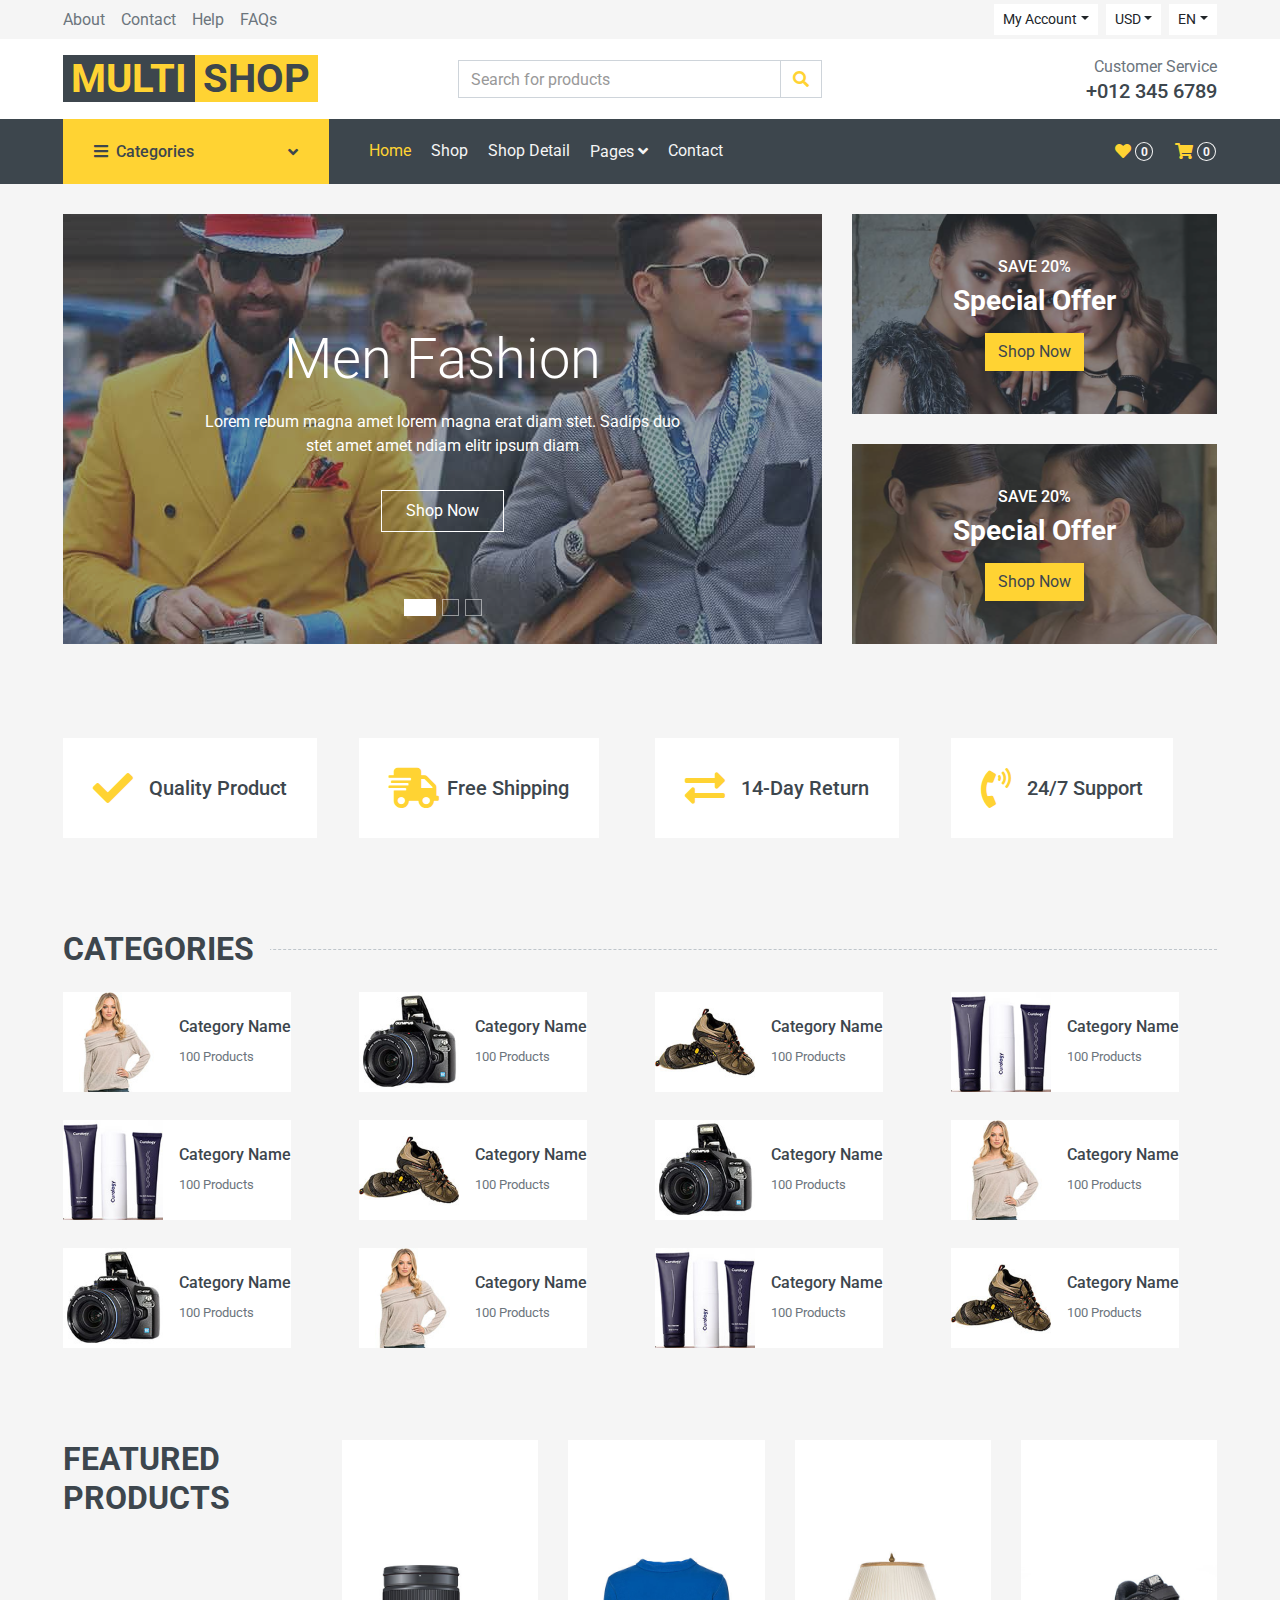
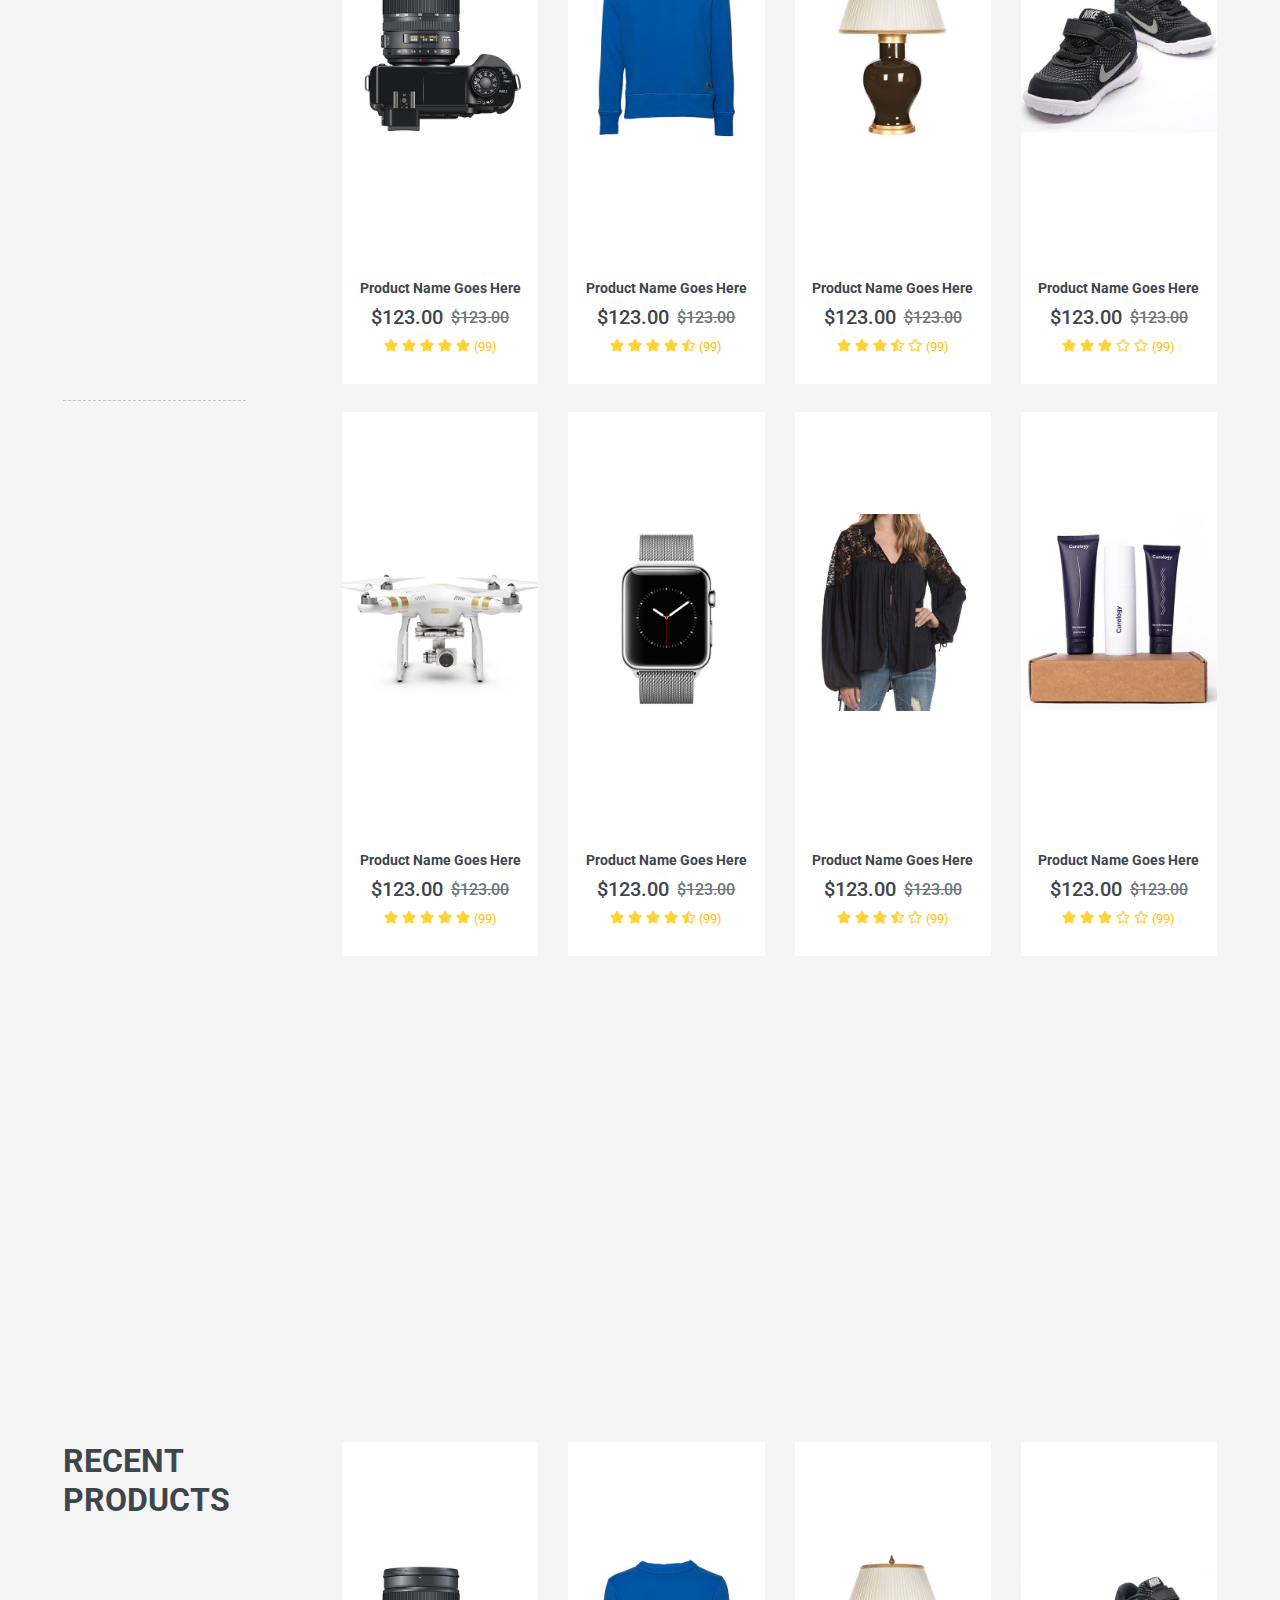
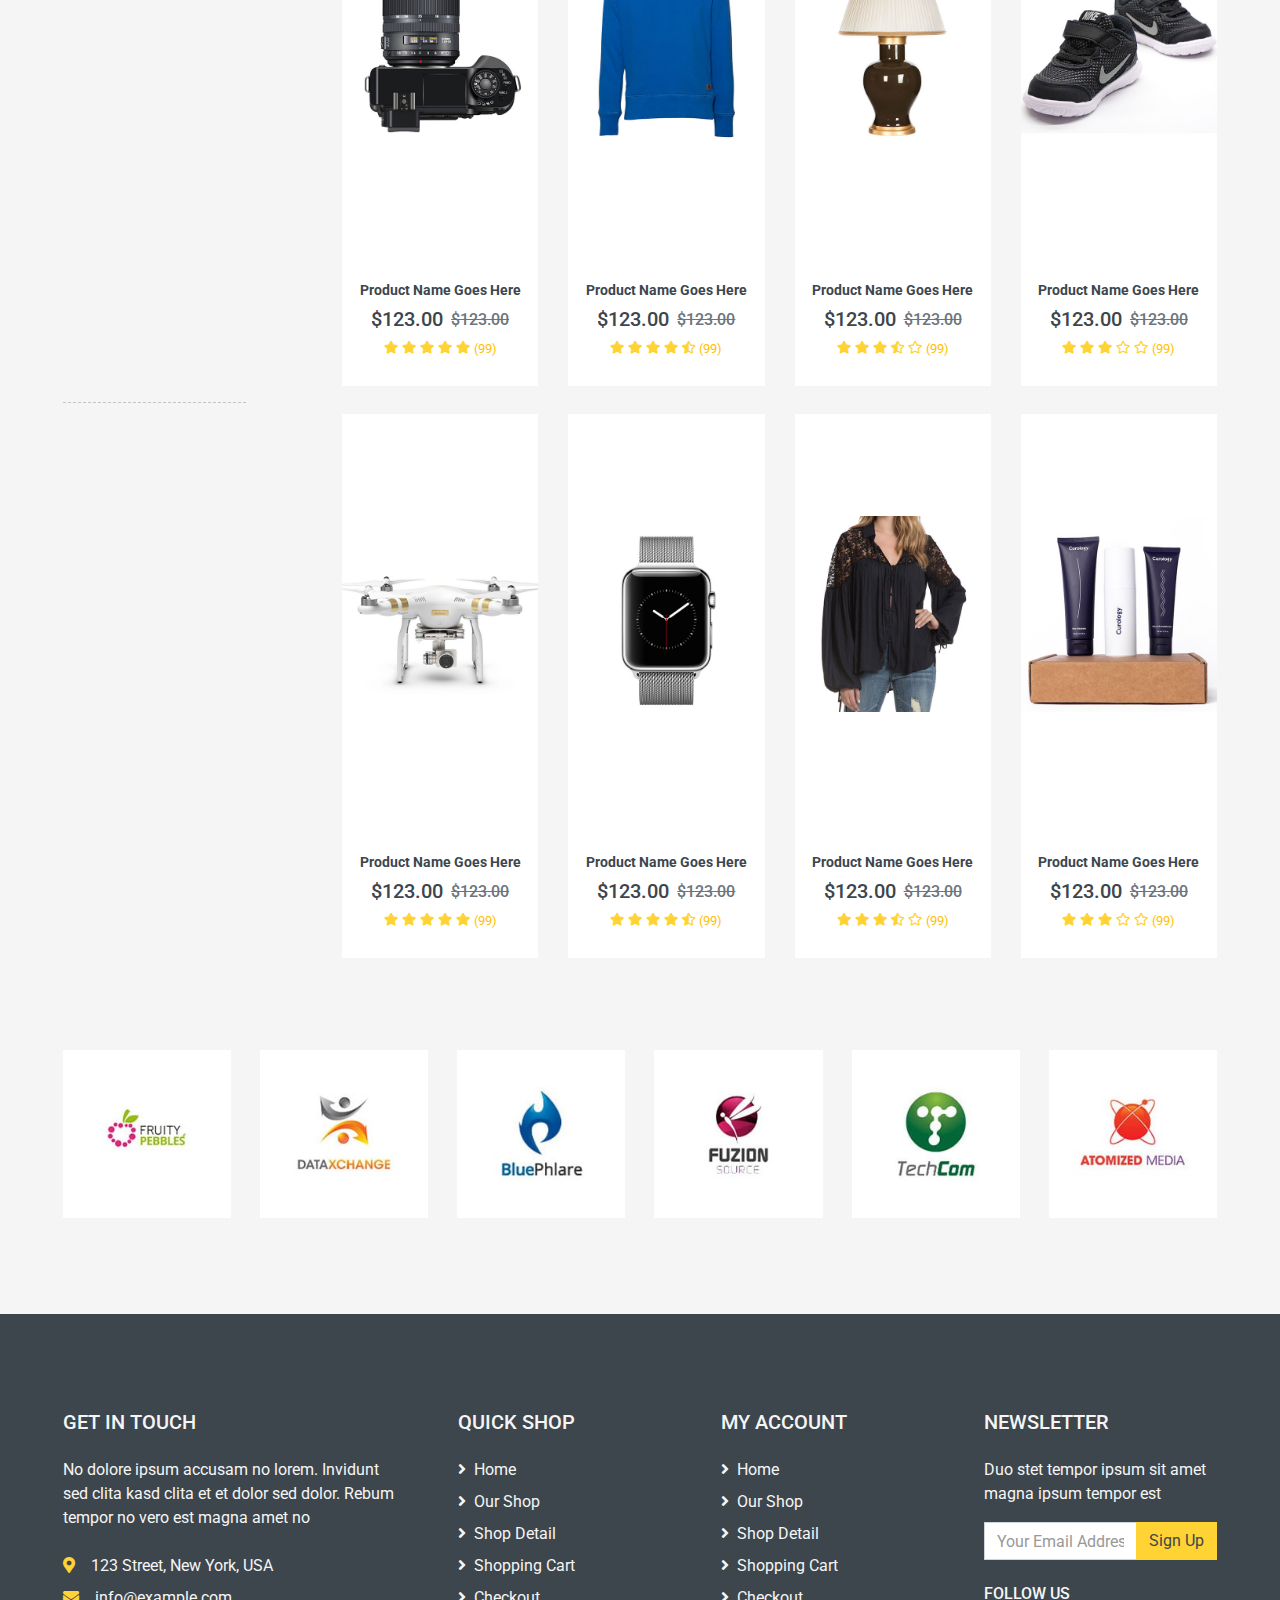
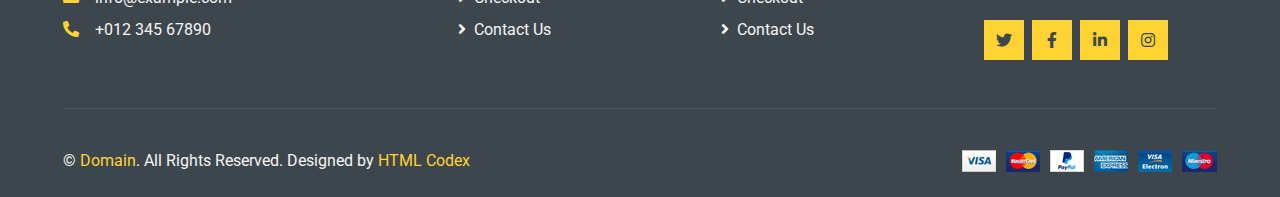
<file: index.html>
<!DOCTYPE html>
<html lang="en">

<head>
    <meta charset="utf-8">
    <title>MultiShop - Online Shop Website Template</title>
    <meta content="width=device-width, initial-scale=1.0" name="viewport">
    <meta content="Free HTML Templates" name="keywords">
    <meta content="Free HTML Templates" name="description">

    <!-- Favicon -->
    <link href="img/favicon.ico" rel="icon">

    <!-- Google Web Fonts -->
    <link rel="preconnect" href="https://fonts.gstatic.com">
    <link href="https://fonts.googleapis.com/css2?family=Roboto:wght@400;500;700&display=swap" rel="stylesheet">  

    <!-- Font Awesome -->
    <link href="https://cdnjs.cloudflare.com/ajax/libs/font-awesome/5.10.0/css/all.min.css" rel="stylesheet">

    <!-- Libraries Stylesheet -->
    <link href="lib/animate/animate.min.css" rel="stylesheet">
    <link href="lib/owlcarousel/assets/owl.carousel.min.css" rel="stylesheet">

    <!-- Customized Bootstrap Stylesheet -->
    <link href="css/style.css" rel="stylesheet">
</head>

<body>
    <!-- Topbar Start -->
    <div class="container-fluid">
        <div class="row bg-secondary py-1 px-xl-5">
            <div class="col-lg-6 d-none d-lg-block">
                <div class="d-inline-flex align-items-center h-100">
                    <a class="text-body mr-3" href="">About</a>
                    <a class="text-body mr-3" href="">Contact</a>
                    <a class="text-body mr-3" href="">Help</a>
                    <a class="text-body mr-3" href="">FAQs</a>
                </div>
            </div>
            <div class="col-lg-6 text-center text-lg-right">
                <div class="d-inline-flex align-items-center">
                    <div class="btn-group">
                        <button type="button" class="btn btn-sm btn-light dropdown-toggle" data-toggle="dropdown">My Account</button>
                        <div class="dropdown-menu dropdown-menu-right">
                            <button class="dropdown-item" type="button">Sign in</button>
                            <button class="dropdown-item" type="button">Sign up</button>
                        </div>
                    </div>
                    <div class="btn-group mx-2">
                        <button type="button" class="btn btn-sm btn-light dropdown-toggle" data-toggle="dropdown">USD</button>
                        <div class="dropdown-menu dropdown-menu-right">
                            <button class="dropdown-item" type="button">EUR</button>
                            <button class="dropdown-item" type="button">GBP</button>
                            <button class="dropdown-item" type="button">CAD</button>
                        </div>
                    </div>
                    <div class="btn-group">
                        <button type="button" class="btn btn-sm btn-light dropdown-toggle" data-toggle="dropdown">EN</button>
                        <div class="dropdown-menu dropdown-menu-right">
                            <button class="dropdown-item" type="button">FR</button>
                            <button class="dropdown-item" type="button">AR</button>
                            <button class="dropdown-item" type="button">RU</button>
                        </div>
                    </div>
                </div>
                <div class="d-inline-flex align-items-center d-block d-lg-none">
                    <a href="" class="btn px-0 ml-2">
                        <i class="fas fa-heart text-dark"></i>
                        <span class="badge text-dark border border-dark rounded-circle" style="padding-bottom: 2px;">0</span>
                    </a>
                    <a href="" class="btn px-0 ml-2">
                        <i class="fas fa-shopping-cart text-dark"></i>
                        <span class="badge text-dark border border-dark rounded-circle" style="padding-bottom: 2px;">0</span>
                    </a>
                </div>
            </div>
        </div>
        <div class="row align-items-center bg-light py-3 px-xl-5 d-none d-lg-flex">
            <div class="col-lg-4">
                <a href="" class="text-decoration-none">
                    <span class="h1 text-uppercase text-primary bg-dark px-2">Multi</span>
                    <span class="h1 text-uppercase text-dark bg-primary px-2 ml-n1">Shop</span>
                </a>
            </div>
            <div class="col-lg-4 col-6 text-left">
                <form action="">
                    <div class="input-group">
                        <input type="text" class="form-control" placeholder="Search for products">
                        <div class="input-group-append">
                            <span class="input-group-text bg-transparent text-primary">
                                <i class="fa fa-search"></i>
                            </span>
                        </div>
                    </div>
                </form>
            </div>
            <div class="col-lg-4 col-6 text-right">
                <p class="m-0">Customer Service</p>
                <h5 class="m-0">+012 345 6789</h5>
            </div>
        </div>
    </div>
    <!-- Topbar End -->


    <!-- Navbar Start -->
    <div class="container-fluid bg-dark mb-30">
        <div class="row px-xl-5">
            <div class="col-lg-3 d-none d-lg-block">
                <a class="btn d-flex align-items-center justify-content-between bg-primary w-100" data-toggle="collapse" href="#navbar-vertical" style="height: 65px; padding: 0 30px;">
                    <h6 class="text-dark m-0"><i class="fa fa-bars mr-2"></i>Categories</h6>
                    <i class="fa fa-angle-down text-dark"></i>
                </a>
                <nav class="collapse position-absolute navbar navbar-vertical navbar-light align-items-start p-0 bg-light" id="navbar-vertical" style="width: calc(100% - 30px); z-index: 999;">
                    <div class="navbar-nav w-100">
                        <div class="nav-item dropdown dropright">
                            <a href="#" class="nav-link dropdown-toggle" data-toggle="dropdown">Dresses <i class="fa fa-angle-right float-right mt-1"></i></a>
                            <div class="dropdown-menu position-absolute rounded-0 border-0 m-0">
                                <a href="" class="dropdown-item">Men's Dresses</a>
                                <a href="" class="dropdown-item">Women's Dresses</a>
                                <a href="" class="dropdown-item">Baby's Dresses</a>
                            </div>
                        </div>
                        <a href="" class="nav-item nav-link">Shirts</a>
                        <a href="" class="nav-item nav-link">Jeans</a>
                        <a href="" class="nav-item nav-link">Swimwear</a>
                        <a href="" class="nav-item nav-link">Sleepwear</a>
                        <a href="" class="nav-item nav-link">Sportswear</a>
                        <a href="" class="nav-item nav-link">Jumpsuits</a>
                        <a href="" class="nav-item nav-link">Blazers</a>
                        <a href="" class="nav-item nav-link">Jackets</a>
                        <a href="" class="nav-item nav-link">Shoes</a>
                    </div>
                </nav>
            </div>
            <div class="col-lg-9">
                <nav class="navbar navbar-expand-lg bg-dark navbar-dark py-3 py-lg-0 px-0">
                    <a href="" class="text-decoration-none d-block d-lg-none">
                        <span class="h1 text-uppercase text-dark bg-light px-2">Multi</span>
                        <span class="h1 text-uppercase text-light bg-primary px-2 ml-n1">Shop</span>
                    </a>
                    <button type="button" class="navbar-toggler" data-toggle="collapse" data-target="#navbarCollapse">
                        <span class="navbar-toggler-icon"></span>
                    </button>
                    <div class="collapse navbar-collapse justify-content-between" id="navbarCollapse">
                        <div class="navbar-nav mr-auto py-0">
                            <a href="index.html" class="nav-item nav-link active">Home</a>
                            <a href="shop.html" class="nav-item nav-link">Shop</a>
                            <a href="detail.html" class="nav-item nav-link">Shop Detail</a>
                            <div class="nav-item dropdown">
                                <a href="#" class="nav-link dropdown-toggle" data-toggle="dropdown">Pages <i class="fa fa-angle-down mt-1"></i></a>
                                <div class="dropdown-menu bg-primary rounded-0 border-0 m-0">
                                    <a href="cart.html" class="dropdown-item">Shopping Cart</a>
                                    <a href="checkout.html" class="dropdown-item">Checkout</a>
                                </div>
                            </div>
                            <a href="contact.html" class="nav-item nav-link">Contact</a>
                        </div>
                        <div class="navbar-nav ml-auto py-0 d-none d-lg-block">
                            <a href="" class="btn px-0">
                                <i class="fas fa-heart text-primary"></i>
                                <span class="badge text-secondary border border-secondary rounded-circle" style="padding-bottom: 2px;">0</span>
                            </a>
                            <a href="" class="btn px-0 ml-3">
                                <i class="fas fa-shopping-cart text-primary"></i>
                                <span class="badge text-secondary border border-secondary rounded-circle" style="padding-bottom: 2px;">0</span>
                            </a>
                        </div>
                    </div>
                </nav>
            </div>
        </div>
    </div>
    <!-- Navbar End -->


    <!-- Carousel Start -->
    <div class="container-fluid mb-3">
        <div class="row px-xl-5">
            <div class="col-lg-8">
                <div id="header-carousel" class="carousel slide carousel-fade mb-30 mb-lg-0" data-ride="carousel">
                    <ol class="carousel-indicators">
                        <li data-target="#header-carousel" data-slide-to="0" class="active"></li>
                        <li data-target="#header-carousel" data-slide-to="1"></li>
                        <li data-target="#header-carousel" data-slide-to="2"></li>
                    </ol>
                    <div class="carousel-inner">
                        <div class="carousel-item position-relative active" style="height: 430px;">
                            <img class="position-absolute w-100 h-100" src="img/carousel-1.jpg" style="object-fit: cover;">
                            <div class="carousel-caption d-flex flex-column align-items-center justify-content-center">
                                <div class="p-3" style="max-width: 700px;">
                                    <h1 class="display-4 text-white mb-3 animate__animated animate__fadeInDown">Men Fashion</h1>
                                    <p class="mx-md-5 px-5 animate__animated animate__bounceIn">Lorem rebum magna amet lorem magna erat diam stet. Sadips duo stet amet amet ndiam elitr ipsum diam</p>
                                    <a class="btn btn-outline-light py-2 px-4 mt-3 animate__animated animate__fadeInUp" href="#">Shop Now</a>
                                </div>
                            </div>
                        </div>
                        <div class="carousel-item position-relative" style="height: 430px;">
                            <img class="position-absolute w-100 h-100" src="img/carousel-2.jpg" style="object-fit: cover;">
                            <div class="carousel-caption d-flex flex-column align-items-center justify-content-center">
                                <div class="p-3" style="max-width: 700px;">
                                    <h1 class="display-4 text-white mb-3 animate__animated animate__fadeInDown">Women Fashion</h1>
                                    <p class="mx-md-5 px-5 animate__animated animate__bounceIn">Lorem rebum magna amet lorem magna erat diam stet. Sadips duo stet amet amet ndiam elitr ipsum diam</p>
                                    <a class="btn btn-outline-light py-2 px-4 mt-3 animate__animated animate__fadeInUp" href="#">Shop Now</a>
                                </div>
                            </div>
                        </div>
                        <div class="carousel-item position-relative" style="height: 430px;">
                            <img class="position-absolute w-100 h-100" src="img/carousel-3.jpg" style="object-fit: cover;">
                            <div class="carousel-caption d-flex flex-column align-items-center justify-content-center">
                                <div class="p-3" style="max-width: 700px;">
                                    <h1 class="display-4 text-white mb-3 animate__animated animate__fadeInDown">Kids Fashion</h1>
                                    <p class="mx-md-5 px-5 animate__animated animate__bounceIn">Lorem rebum magna amet lorem magna erat diam stet. Sadips duo stet amet amet ndiam elitr ipsum diam</p>
                                    <a class="btn btn-outline-light py-2 px-4 mt-3 animate__animated animate__fadeInUp" href="#">Shop Now</a>
                                </div>
                            </div>
                        </div>
                    </div>
                </div>
            </div>
            <div class="col-lg-4">
                <div class="product-offer mb-30" style="height: 200px;">
                    <img class="img-fluid" src="img/offer-1.jpg" alt="">
                    <div class="offer-text">
                        <h6 class="text-white text-uppercase">Save 20%</h6>
                        <h3 class="text-white mb-3">Special Offer</h3>
                        <a href="" class="btn btn-primary">Shop Now</a>
                    </div>
                </div>
                <div class="product-offer mb-30" style="height: 200px;">
                    <img class="img-fluid" src="img/offer-2.jpg" alt="">
                    <div class="offer-text">
                        <h6 class="text-white text-uppercase">Save 20%</h6>
                        <h3 class="text-white mb-3">Special Offer</h3>
                        <a href="" class="btn btn-primary">Shop Now</a>
                    </div>
                </div>
            </div>
        </div>
    </div>
    <!-- Carousel End -->


    <!-- Featured Start -->
    <div class="container-fluid pt-5">
        <div class="row px-xl-5 pb-3">
            <div class="col-lg-3 col-md-6 col-sm-12 pb-1">
                <div class="d-flex align-items-center bg-light mb-4" style="padding: 30px;">
                    <h1 class="fa fa-check text-primary m-0 mr-3"></h1>
                    <h5 class="font-weight-semi-bold m-0">Quality Product</h5>
                </div>
            </div>
            <div class="col-lg-3 col-md-6 col-sm-12 pb-1">
                <div class="d-flex align-items-center bg-light mb-4" style="padding: 30px;">
                    <h1 class="fa fa-shipping-fast text-primary m-0 mr-2"></h1>
                    <h5 class="font-weight-semi-bold m-0">Free Shipping</h5>
                </div>
            </div>
            <div class="col-lg-3 col-md-6 col-sm-12 pb-1">
                <div class="d-flex align-items-center bg-light mb-4" style="padding: 30px;">
                    <h1 class="fas fa-exchange-alt text-primary m-0 mr-3"></h1>
                    <h5 class="font-weight-semi-bold m-0">14-Day Return</h5>
                </div>
            </div>
            <div class="col-lg-3 col-md-6 col-sm-12 pb-1">
                <div class="d-flex align-items-center bg-light mb-4" style="padding: 30px;">
                    <h1 class="fa fa-phone-volume text-primary m-0 mr-3"></h1>
                    <h5 class="font-weight-semi-bold m-0">24/7 Support</h5>
                </div>
            </div>
        </div>
    </div>
    <!-- Featured End -->


    <!-- Categories Start -->
    <div class="container-fluid pt-5">
        <h2 class="section-title position-relative text-uppercase mx-xl-5 mb-4"><span class="bg-secondary pr-3">Categories</span></h2>
        <div class="row px-xl-5 pb-3">
            <div class="col-lg-3 col-md-4 col-sm-6 pb-1">
                <a class="text-decoration-none" href="">
                    <div class="cat-item d-flex align-items-center mb-4">
                        <div class="overflow-hidden" style="width: 100px; height: 100px;">
                            <img class="img-fluid" src="img/cat-1.jpg" alt="">
                        </div>
                        <div class="flex-fill pl-3">
                            <h6>Category Name</h6>
                            <small class="text-body">100 Products</small>
                        </div>
                    </div>
                </a>
            </div>
            <div class="col-lg-3 col-md-4 col-sm-6 pb-1">
                <a class="text-decoration-none" href="">
                    <div class="cat-item img-zoom d-flex align-items-center mb-4">
                        <div class="overflow-hidden" style="width: 100px; height: 100px;">
                            <img class="img-fluid" src="img/cat-2.jpg" alt="">
                        </div>
                        <div class="flex-fill pl-3">
                            <h6>Category Name</h6>
                            <small class="text-body">100 Products</small>
                        </div>
                    </div>
                </a>
            </div>
            <div class="col-lg-3 col-md-4 col-sm-6 pb-1">
                <a class="text-decoration-none" href="">
                    <div class="cat-item img-zoom d-flex align-items-center mb-4">
                        <div class="overflow-hidden" style="width: 100px; height: 100px;">
                            <img class="img-fluid" src="img/cat-3.jpg" alt="">
                        </div>
                        <div class="flex-fill pl-3">
                            <h6>Category Name</h6>
                            <small class="text-body">100 Products</small>
                        </div>
                    </div>
                </a>
            </div>
            <div class="col-lg-3 col-md-4 col-sm-6 pb-1">
                <a class="text-decoration-none" href="">
                    <div class="cat-item img-zoom d-flex align-items-center mb-4">
                        <div class="overflow-hidden" style="width: 100px; height: 100px;">
                            <img class="img-fluid" src="img/cat-4.jpg" alt="">
                        </div>
                        <div class="flex-fill pl-3">
                            <h6>Category Name</h6>
                            <small class="text-body">100 Products</small>
                        </div>
                    </div>
                </a>
            </div>
            <div class="col-lg-3 col-md-4 col-sm-6 pb-1">
                <a class="text-decoration-none" href="">
                    <div class="cat-item img-zoom d-flex align-items-center mb-4">
                        <div class="overflow-hidden" style="width: 100px; height: 100px;">
                            <img class="img-fluid" src="img/cat-4.jpg" alt="">
                        </div>
                        <div class="flex-fill pl-3">
                            <h6>Category Name</h6>
                            <small class="text-body">100 Products</small>
                        </div>
                    </div>
                </a>
            </div>
            <div class="col-lg-3 col-md-4 col-sm-6 pb-1">
                <a class="text-decoration-none" href="">
                    <div class="cat-item img-zoom d-flex align-items-center mb-4">
                        <div class="overflow-hidden" style="width: 100px; height: 100px;">
                            <img class="img-fluid" src="img/cat-3.jpg" alt="">
                        </div>
                        <div class="flex-fill pl-3">
                            <h6>Category Name</h6>
                            <small class="text-body">100 Products</small>
                        </div>
                    </div>
                </a>
            </div>
            <div class="col-lg-3 col-md-4 col-sm-6 pb-1">
                <a class="text-decoration-none" href="">
                    <div class="cat-item img-zoom d-flex align-items-center mb-4">
                        <div class="overflow-hidden" style="width: 100px; height: 100px;">
                            <img class="img-fluid" src="img/cat-2.jpg" alt="">
                        </div>
                        <div class="flex-fill pl-3">
                            <h6>Category Name</h6>
                            <small class="text-body">100 Products</small>
                        </div>
                    </div>
                </a>
            </div>
            <div class="col-lg-3 col-md-4 col-sm-6 pb-1">
                <a class="text-decoration-none" href="">
                    <div class="cat-item img-zoom d-flex align-items-center mb-4">
                        <div class="overflow-hidden" style="width: 100px; height: 100px;">
                            <img class="img-fluid" src="img/cat-1.jpg" alt="">
                        </div>
                        <div class="flex-fill pl-3">
                            <h6>Category Name</h6>
                            <small class="text-body">100 Products</small>
                        </div>
                    </div>
                </a>
            </div>
            <div class="col-lg-3 col-md-4 col-sm-6 pb-1">
                <a class="text-decoration-none" href="">
                    <div class="cat-item img-zoom d-flex align-items-center mb-4">
                        <div class="overflow-hidden" style="width: 100px; height: 100px;">
                            <img class="img-fluid" src="img/cat-2.jpg" alt="">
                        </div>
                        <div class="flex-fill pl-3">
                            <h6>Category Name</h6>
                            <small class="text-body">100 Products</small>
                        </div>
                    </div>
                </a>
            </div>
            <div class="col-lg-3 col-md-4 col-sm-6 pb-1">
                <a class="text-decoration-none" href="">
                    <div class="cat-item img-zoom d-flex align-items-center mb-4">
                        <div class="overflow-hidden" style="width: 100px; height: 100px;">
                            <img class="img-fluid" src="img/cat-1.jpg" alt="">
                        </div>
                        <div class="flex-fill pl-3">
                            <h6>Category Name</h6>
                            <small class="text-body">100 Products</small>
                        </div>
                    </div>
                </a>
            </div>
            <div class="col-lg-3 col-md-4 col-sm-6 pb-1">
                <a class="text-decoration-none" href="">
                    <div class="cat-item img-zoom d-flex align-items-center mb-4">
                        <div class="overflow-hidden" style="width: 100px; height: 100px;">
                            <img class="img-fluid" src="img/cat-4.jpg" alt="">
                        </div>
                        <div class="flex-fill pl-3">
                            <h6>Category Name</h6>
                            <small class="text-body">100 Products</small>
                        </div>
                    </div>
                </a>
            </div>
            <div class="col-lg-3 col-md-4 col-sm-6 pb-1">
                <a class="text-decoration-none" href="">
                    <div class="cat-item img-zoom d-flex align-items-center mb-4">
                        <div class="overflow-hidden" style="width: 100px; height: 100px;">
                            <img class="img-fluid" src="img/cat-3.jpg" alt="">
                        </div>
                        <div class="flex-fill pl-3">
                            <h6>Category Name</h6>
                            <small class="text-body">100 Products</small>
                        </div>
                    </div>
                </a>
            </div>
        </div>
    </div>
    <!-- Categories End -->


    <!-- Products Start -->
    <div class="container-fluid pt-5 pb-3">
        <h2 class="section-title position-relative text-uppercase mx-xl-5 mb-4"><span class="bg-secondary pr-3">Featured Products</span></h2>
        <div class="row px-xl-5">
            <div class="col-lg-3 col-md-4 col-sm-6 pb-1">
                <div class="product-item bg-light mb-4">
                    <div class="product-img position-relative overflow-hidden">
                        <img class="img-fluid w-100" src="img/product-1.jpg" alt="">
                        <div class="product-action">
                            <a class="btn btn-outline-dark btn-square" href=""><i class="fa fa-shopping-cart"></i></a>
                            <a class="btn btn-outline-dark btn-square" href=""><i class="far fa-heart"></i></a>
                            <a class="btn btn-outline-dark btn-square" href=""><i class="fa fa-sync-alt"></i></a>
                            <a class="btn btn-outline-dark btn-square" href=""><i class="fa fa-search"></i></a>
                        </div>
                    </div>
                    <div class="text-center py-4">
                        <a class="h6 text-decoration-none text-truncate" href="">Product Name Goes Here</a>
                        <div class="d-flex align-items-center justify-content-center mt-2">
                            <h5>$123.00</h5><h6 class="text-muted ml-2"><del>$123.00</del></h6>
                        </div>
                        <div class="d-flex align-items-center justify-content-center mb-1">
                            <small class="fa fa-star text-primary mr-1"></small>
                            <small class="fa fa-star text-primary mr-1"></small>
                            <small class="fa fa-star text-primary mr-1"></small>
                            <small class="fa fa-star text-primary mr-1"></small>
                            <small class="fa fa-star text-primary mr-1"></small>
                            <small>(99)</small>
                        </div>
                    </div>
                </div>
            </div>
            <div class="col-lg-3 col-md-4 col-sm-6 pb-1">
                <div class="product-item bg-light mb-4">
                    <div class="product-img position-relative overflow-hidden">
                        <img class="img-fluid w-100" src="img/product-2.jpg" alt="">
                        <div class="product-action">
                            <a class="btn btn-outline-dark btn-square" href=""><i class="fa fa-shopping-cart"></i></a>
                            <a class="btn btn-outline-dark btn-square" href=""><i class="far fa-heart"></i></a>
                            <a class="btn btn-outline-dark btn-square" href=""><i class="fa fa-sync-alt"></i></a>
                            <a class="btn btn-outline-dark btn-square" href=""><i class="fa fa-search"></i></a>
                        </div>
                    </div>
                    <div class="text-center py-4">
                        <a class="h6 text-decoration-none text-truncate" href="">Product Name Goes Here</a>
                        <div class="d-flex align-items-center justify-content-center mt-2">
                            <h5>$123.00</h5><h6 class="text-muted ml-2"><del>$123.00</del></h6>
                        </div>
                        <div class="d-flex align-items-center justify-content-center mb-1">
                            <small class="fa fa-star text-primary mr-1"></small>
                            <small class="fa fa-star text-primary mr-1"></small>
                            <small class="fa fa-star text-primary mr-1"></small>
                            <small class="fa fa-star text-primary mr-1"></small>
                            <small class="fa fa-star-half-alt text-primary mr-1"></small>
                            <small>(99)</small>
                        </div>
                    </div>
                </div>
            </div>
            <div class="col-lg-3 col-md-4 col-sm-6 pb-1">
                <div class="product-item bg-light mb-4">
                    <div class="product-img position-relative overflow-hidden">
                        <img class="img-fluid w-100" src="img/product-3.jpg" alt="">
                        <div class="product-action">
                            <a class="btn btn-outline-dark btn-square" href=""><i class="fa fa-shopping-cart"></i></a>
                            <a class="btn btn-outline-dark btn-square" href=""><i class="far fa-heart"></i></a>
                            <a class="btn btn-outline-dark btn-square" href=""><i class="fa fa-sync-alt"></i></a>
                            <a class="btn btn-outline-dark btn-square" href=""><i class="fa fa-search"></i></a>
                        </div>
                    </div>
                    <div class="text-center py-4">
                        <a class="h6 text-decoration-none text-truncate" href="">Product Name Goes Here</a>
                        <div class="d-flex align-items-center justify-content-center mt-2">
                            <h5>$123.00</h5><h6 class="text-muted ml-2"><del>$123.00</del></h6>
                        </div>
                        <div class="d-flex align-items-center justify-content-center mb-1">
                            <small class="fa fa-star text-primary mr-1"></small>
                            <small class="fa fa-star text-primary mr-1"></small>
                            <small class="fa fa-star text-primary mr-1"></small>
                            <small class="fa fa-star-half-alt text-primary mr-1"></small>
                            <small class="far fa-star text-primary mr-1"></small>
                            <small>(99)</small>
                        </div>
                    </div>
                </div>
            </div>
            <div class="col-lg-3 col-md-4 col-sm-6 pb-1">
                <div class="product-item bg-light mb-4">
                    <div class="product-img position-relative overflow-hidden">
                        <img class="img-fluid w-100" src="img/product-4.jpg" alt="">
                        <div class="product-action">
                            <a class="btn btn-outline-dark btn-square" href=""><i class="fa fa-shopping-cart"></i></a>
                            <a class="btn btn-outline-dark btn-square" href=""><i class="far fa-heart"></i></a>
                            <a class="btn btn-outline-dark btn-square" href=""><i class="fa fa-sync-alt"></i></a>
                            <a class="btn btn-outline-dark btn-square" href=""><i class="fa fa-search"></i></a>
                        </div>
                    </div>
                    <div class="text-center py-4">
                        <a class="h6 text-decoration-none text-truncate" href="">Product Name Goes Here</a>
                        <div class="d-flex align-items-center justify-content-center mt-2">
                            <h5>$123.00</h5><h6 class="text-muted ml-2"><del>$123.00</del></h6>
                        </div>
                        <div class="d-flex align-items-center justify-content-center mb-1">
                            <small class="fa fa-star text-primary mr-1"></small>
                            <small class="fa fa-star text-primary mr-1"></small>
                            <small class="fa fa-star text-primary mr-1"></small>
                            <small class="far fa-star text-primary mr-1"></small>
                            <small class="far fa-star text-primary mr-1"></small>
                            <small>(99)</small>
                        </div>
                    </div>
                </div>
            </div>
            <div class="col-lg-3 col-md-4 col-sm-6 pb-1">
                <div class="product-item bg-light mb-4">
                    <div class="product-img position-relative overflow-hidden">
                        <img class="img-fluid w-100" src="img/product-5.jpg" alt="">
                        <div class="product-action">
                            <a class="btn btn-outline-dark btn-square" href=""><i class="fa fa-shopping-cart"></i></a>
                            <a class="btn btn-outline-dark btn-square" href=""><i class="far fa-heart"></i></a>
                            <a class="btn btn-outline-dark btn-square" href=""><i class="fa fa-sync-alt"></i></a>
                            <a class="btn btn-outline-dark btn-square" href=""><i class="fa fa-search"></i></a>
                        </div>
                    </div>
                    <div class="text-center py-4">
                        <a class="h6 text-decoration-none text-truncate" href="">Product Name Goes Here</a>
                        <div class="d-flex align-items-center justify-content-center mt-2">
                            <h5>$123.00</h5><h6 class="text-muted ml-2"><del>$123.00</del></h6>
                        </div>
                        <div class="d-flex align-items-center justify-content-center mb-1">
                            <small class="fa fa-star text-primary mr-1"></small>
                            <small class="fa fa-star text-primary mr-1"></small>
                            <small class="fa fa-star text-primary mr-1"></small>
                            <small class="fa fa-star text-primary mr-1"></small>
                            <small class="fa fa-star text-primary mr-1"></small>
                            <small>(99)</small>
                        </div>
                    </div>
                </div>
            </div>
            <div class="col-lg-3 col-md-4 col-sm-6 pb-1">
                <div class="product-item bg-light mb-4">
                    <div class="product-img position-relative overflow-hidden">
                        <img class="img-fluid w-100" src="img/product-6.jpg" alt="">
                        <div class="product-action">
                            <a class="btn btn-outline-dark btn-square" href=""><i class="fa fa-shopping-cart"></i></a>
                            <a class="btn btn-outline-dark btn-square" href=""><i class="far fa-heart"></i></a>
                            <a class="btn btn-outline-dark btn-square" href=""><i class="fa fa-sync-alt"></i></a>
                            <a class="btn btn-outline-dark btn-square" href=""><i class="fa fa-search"></i></a>
                        </div>
                    </div>
                    <div class="text-center py-4">
                        <a class="h6 text-decoration-none text-truncate" href="">Product Name Goes Here</a>
                        <div class="d-flex align-items-center justify-content-center mt-2">
                            <h5>$123.00</h5><h6 class="text-muted ml-2"><del>$123.00</del></h6>
                        </div>
                        <div class="d-flex align-items-center justify-content-center mb-1">
                            <small class="fa fa-star text-primary mr-1"></small>
                            <small class="fa fa-star text-primary mr-1"></small>
                            <small class="fa fa-star text-primary mr-1"></small>
                            <small class="fa fa-star text-primary mr-1"></small>
                            <small class="fa fa-star-half-alt text-primary mr-1"></small>
                            <small>(99)</small>
                        </div>
                    </div>
                </div>
            </div>
            <div class="col-lg-3 col-md-4 col-sm-6 pb-1">
                <div class="product-item bg-light mb-4">
                    <div class="product-img position-relative overflow-hidden">
                        <img class="img-fluid w-100" src="img/product-7.jpg" alt="">
                        <div class="product-action">
                            <a class="btn btn-outline-dark btn-square" href=""><i class="fa fa-shopping-cart"></i></a>
                            <a class="btn btn-outline-dark btn-square" href=""><i class="far fa-heart"></i></a>
                            <a class="btn btn-outline-dark btn-square" href=""><i class="fa fa-sync-alt"></i></a>
                            <a class="btn btn-outline-dark btn-square" href=""><i class="fa fa-search"></i></a>
                        </div>
                    </div>
                    <div class="text-center py-4">
                        <a class="h6 text-decoration-none text-truncate" href="">Product Name Goes Here</a>
                        <div class="d-flex align-items-center justify-content-center mt-2">
                            <h5>$123.00</h5><h6 class="text-muted ml-2"><del>$123.00</del></h6>
                        </div>
                        <div class="d-flex align-items-center justify-content-center mb-1">
                            <small class="fa fa-star text-primary mr-1"></small>
                            <small class="fa fa-star text-primary mr-1"></small>
                            <small class="fa fa-star text-primary mr-1"></small>
                            <small class="fa fa-star-half-alt text-primary mr-1"></small>
                            <small class="far fa-star text-primary mr-1"></small>
                            <small>(99)</small>
                        </div>
                    </div>
                </div>
            </div>
            <div class="col-lg-3 col-md-4 col-sm-6 pb-1">
                <div class="product-item bg-light mb-4">
                    <div class="product-img position-relative overflow-hidden">
                        <img class="img-fluid w-100" src="img/product-8.jpg" alt="">
                        <div class="product-action">
                            <a class="btn btn-outline-dark btn-square" href=""><i class="fa fa-shopping-cart"></i></a>
                            <a class="btn btn-outline-dark btn-square" href=""><i class="far fa-heart"></i></a>
                            <a class="btn btn-outline-dark btn-square" href=""><i class="fa fa-sync-alt"></i></a>
                            <a class="btn btn-outline-dark btn-square" href=""><i class="fa fa-search"></i></a>
                        </div>
                    </div>
                    <div class="text-center py-4">
                        <a class="h6 text-decoration-none text-truncate" href="">Product Name Goes Here</a>
                        <div class="d-flex align-items-center justify-content-center mt-2">
                            <h5>$123.00</h5><h6 class="text-muted ml-2"><del>$123.00</del></h6>
                        </div>
                        <div class="d-flex align-items-center justify-content-center mb-1">
                            <small class="fa fa-star text-primary mr-1"></small>
                            <small class="fa fa-star text-primary mr-1"></small>
                            <small class="fa fa-star text-primary mr-1"></small>
                            <small class="far fa-star text-primary mr-1"></small>
                            <small class="far fa-star text-primary mr-1"></small>
                            <small>(99)</small>
                        </div>
                    </div>
                </div>
            </div>
        </div>
    </div>
    <!-- Products End -->


    <!-- Offer Start -->
    <div class="container-fluid pt-5 pb-3">
        <div class="row px-xl-5">
            <div class="col-md-6">
                <div class="product-offer mb-30" style="height: 300px;">
                    <img class="img-fluid" src="img/offer-1.jpg" alt="">
                    <div class="offer-text">
                        <h6 class="text-white text-uppercase">Save 20%</h6>
                        <h3 class="text-white mb-3">Special Offer</h3>
                        <a href="" class="btn btn-primary">Shop Now</a>
                    </div>
                </div>
            </div>
            <div class="col-md-6">
                <div class="product-offer mb-30" style="height: 300px;">
                    <img class="img-fluid" src="img/offer-2.jpg" alt="">
                    <div class="offer-text">
                        <h6 class="text-white text-uppercase">Save 20%</h6>
                        <h3 class="text-white mb-3">Special Offer</h3>
                        <a href="" class="btn btn-primary">Shop Now</a>
                    </div>
                </div>
            </div>
        </div>
    </div>
    <!-- Offer End -->


    <!-- Products Start -->
    <div class="container-fluid pt-5 pb-3">
        <h2 class="section-title position-relative text-uppercase mx-xl-5 mb-4"><span class="bg-secondary pr-3">Recent Products</span></h2>
        <div class="row px-xl-5">
            <div class="col-lg-3 col-md-4 col-sm-6 pb-1">
                <div class="product-item bg-light mb-4">
                    <div class="product-img position-relative overflow-hidden">
                        <img class="img-fluid w-100" src="img/product-1.jpg" alt="">
                        <div class="product-action">
                            <a class="btn btn-outline-dark btn-square" href=""><i class="fa fa-shopping-cart"></i></a>
                            <a class="btn btn-outline-dark btn-square" href=""><i class="far fa-heart"></i></a>
                            <a class="btn btn-outline-dark btn-square" href=""><i class="fa fa-sync-alt"></i></a>
                            <a class="btn btn-outline-dark btn-square" href=""><i class="fa fa-search"></i></a>
                        </div>
                    </div>
                    <div class="text-center py-4">
                        <a class="h6 text-decoration-none text-truncate" href="">Product Name Goes Here</a>
                        <div class="d-flex align-items-center justify-content-center mt-2">
                            <h5>$123.00</h5><h6 class="text-muted ml-2"><del>$123.00</del></h6>
                        </div>
                        <div class="d-flex align-items-center justify-content-center mb-1">
                            <small class="fa fa-star text-primary mr-1"></small>
                            <small class="fa fa-star text-primary mr-1"></small>
                            <small class="fa fa-star text-primary mr-1"></small>
                            <small class="fa fa-star text-primary mr-1"></small>
                            <small class="fa fa-star text-primary mr-1"></small>
                            <small>(99)</small>
                        </div>
                    </div>
                </div>
            </div>
            <div class="col-lg-3 col-md-4 col-sm-6 pb-1">
                <div class="product-item bg-light mb-4">
                    <div class="product-img position-relative overflow-hidden">
                        <img class="img-fluid w-100" src="img/product-2.jpg" alt="">
                        <div class="product-action">
                            <a class="btn btn-outline-dark btn-square" href=""><i class="fa fa-shopping-cart"></i></a>
                            <a class="btn btn-outline-dark btn-square" href=""><i class="far fa-heart"></i></a>
                            <a class="btn btn-outline-dark btn-square" href=""><i class="fa fa-sync-alt"></i></a>
                            <a class="btn btn-outline-dark btn-square" href=""><i class="fa fa-search"></i></a>
                        </div>
                    </div>
                    <div class="text-center py-4">
                        <a class="h6 text-decoration-none text-truncate" href="">Product Name Goes Here</a>
                        <div class="d-flex align-items-center justify-content-center mt-2">
                            <h5>$123.00</h5><h6 class="text-muted ml-2"><del>$123.00</del></h6>
                        </div>
                        <div class="d-flex align-items-center justify-content-center mb-1">
                            <small class="fa fa-star text-primary mr-1"></small>
                            <small class="fa fa-star text-primary mr-1"></small>
                            <small class="fa fa-star text-primary mr-1"></small>
                            <small class="fa fa-star text-primary mr-1"></small>
                            <small class="fa fa-star-half-alt text-primary mr-1"></small>
                            <small>(99)</small>
                        </div>
                    </div>
                </div>
            </div>
            <div class="col-lg-3 col-md-4 col-sm-6 pb-1">
                <div class="product-item bg-light mb-4">
                    <div class="product-img position-relative overflow-hidden">
                        <img class="img-fluid w-100" src="img/product-3.jpg" alt="">
                        <div class="product-action">
                            <a class="btn btn-outline-dark btn-square" href=""><i class="fa fa-shopping-cart"></i></a>
                            <a class="btn btn-outline-dark btn-square" href=""><i class="far fa-heart"></i></a>
                            <a class="btn btn-outline-dark btn-square" href=""><i class="fa fa-sync-alt"></i></a>
                            <a class="btn btn-outline-dark btn-square" href=""><i class="fa fa-search"></i></a>
                        </div>
                    </div>
                    <div class="text-center py-4">
                        <a class="h6 text-decoration-none text-truncate" href="">Product Name Goes Here</a>
                        <div class="d-flex align-items-center justify-content-center mt-2">
                            <h5>$123.00</h5><h6 class="text-muted ml-2"><del>$123.00</del></h6>
                        </div>
                        <div class="d-flex align-items-center justify-content-center mb-1">
                            <small class="fa fa-star text-primary mr-1"></small>
                            <small class="fa fa-star text-primary mr-1"></small>
                            <small class="fa fa-star text-primary mr-1"></small>
                            <small class="fa fa-star-half-alt text-primary mr-1"></small>
                            <small class="far fa-star text-primary mr-1"></small>
                            <small>(99)</small>
                        </div>
                    </div>
                </div>
            </div>
            <div class="col-lg-3 col-md-4 col-sm-6 pb-1">
                <div class="product-item bg-light mb-4">
                    <div class="product-img position-relative overflow-hidden">
                        <img class="img-fluid w-100" src="img/product-4.jpg" alt="">
                        <div class="product-action">
                            <a class="btn btn-outline-dark btn-square" href=""><i class="fa fa-shopping-cart"></i></a>
                            <a class="btn btn-outline-dark btn-square" href=""><i class="far fa-heart"></i></a>
                            <a class="btn btn-outline-dark btn-square" href=""><i class="fa fa-sync-alt"></i></a>
                            <a class="btn btn-outline-dark btn-square" href=""><i class="fa fa-search"></i></a>
                        </div>
                    </div>
                    <div class="text-center py-4">
                        <a class="h6 text-decoration-none text-truncate" href="">Product Name Goes Here</a>
                        <div class="d-flex align-items-center justify-content-center mt-2">
                            <h5>$123.00</h5><h6 class="text-muted ml-2"><del>$123.00</del></h6>
                        </div>
                        <div class="d-flex align-items-center justify-content-center mb-1">
                            <small class="fa fa-star text-primary mr-1"></small>
                            <small class="fa fa-star text-primary mr-1"></small>
                            <small class="fa fa-star text-primary mr-1"></small>
                            <small class="far fa-star text-primary mr-1"></small>
                            <small class="far fa-star text-primary mr-1"></small>
                            <small>(99)</small>
                        </div>
                    </div>
                </div>
            </div>
            <div class="col-lg-3 col-md-4 col-sm-6 pb-1">
                <div class="product-item bg-light mb-4">
                    <div class="product-img position-relative overflow-hidden">
                        <img class="img-fluid w-100" src="img/product-5.jpg" alt="">
                        <div class="product-action">
                            <a class="btn btn-outline-dark btn-square" href=""><i class="fa fa-shopping-cart"></i></a>
                            <a class="btn btn-outline-dark btn-square" href=""><i class="far fa-heart"></i></a>
                            <a class="btn btn-outline-dark btn-square" href=""><i class="fa fa-sync-alt"></i></a>
                            <a class="btn btn-outline-dark btn-square" href=""><i class="fa fa-search"></i></a>
                        </div>
                    </div>
                    <div class="text-center py-4">
                        <a class="h6 text-decoration-none text-truncate" href="">Product Name Goes Here</a>
                        <div class="d-flex align-items-center justify-content-center mt-2">
                            <h5>$123.00</h5><h6 class="text-muted ml-2"><del>$123.00</del></h6>
                        </div>
                        <div class="d-flex align-items-center justify-content-center mb-1">
                            <small class="fa fa-star text-primary mr-1"></small>
                            <small class="fa fa-star text-primary mr-1"></small>
                            <small class="fa fa-star text-primary mr-1"></small>
                            <small class="fa fa-star text-primary mr-1"></small>
                            <small class="fa fa-star text-primary mr-1"></small>
                            <small>(99)</small>
                        </div>
                    </div>
                </div>
            </div>
            <div class="col-lg-3 col-md-4 col-sm-6 pb-1">
                <div class="product-item bg-light mb-4">
                    <div class="product-img position-relative overflow-hidden">
                        <img class="img-fluid w-100" src="img/product-6.jpg" alt="">
                        <div class="product-action">
                            <a class="btn btn-outline-dark btn-square" href=""><i class="fa fa-shopping-cart"></i></a>
                            <a class="btn btn-outline-dark btn-square" href=""><i class="far fa-heart"></i></a>
                            <a class="btn btn-outline-dark btn-square" href=""><i class="fa fa-sync-alt"></i></a>
                            <a class="btn btn-outline-dark btn-square" href=""><i class="fa fa-search"></i></a>
                        </div>
                    </div>
                    <div class="text-center py-4">
                        <a class="h6 text-decoration-none text-truncate" href="">Product Name Goes Here</a>
                        <div class="d-flex align-items-center justify-content-center mt-2">
                            <h5>$123.00</h5><h6 class="text-muted ml-2"><del>$123.00</del></h6>
                        </div>
                        <div class="d-flex align-items-center justify-content-center mb-1">
                            <small class="fa fa-star text-primary mr-1"></small>
                            <small class="fa fa-star text-primary mr-1"></small>
                            <small class="fa fa-star text-primary mr-1"></small>
                            <small class="fa fa-star text-primary mr-1"></small>
                            <small class="fa fa-star-half-alt text-primary mr-1"></small>
                            <small>(99)</small>
                        </div>
                    </div>
                </div>
            </div>
            <div class="col-lg-3 col-md-4 col-sm-6 pb-1">
                <div class="product-item bg-light mb-4">
                    <div class="product-img position-relative overflow-hidden">
                        <img class="img-fluid w-100" src="img/product-7.jpg" alt="">
                        <div class="product-action">
                            <a class="btn btn-outline-dark btn-square" href=""><i class="fa fa-shopping-cart"></i></a>
                            <a class="btn btn-outline-dark btn-square" href=""><i class="far fa-heart"></i></a>
                            <a class="btn btn-outline-dark btn-square" href=""><i class="fa fa-sync-alt"></i></a>
                            <a class="btn btn-outline-dark btn-square" href=""><i class="fa fa-search"></i></a>
                        </div>
                    </div>
                    <div class="text-center py-4">
                        <a class="h6 text-decoration-none text-truncate" href="">Product Name Goes Here</a>
                        <div class="d-flex align-items-center justify-content-center mt-2">
                            <h5>$123.00</h5><h6 class="text-muted ml-2"><del>$123.00</del></h6>
                        </div>
                        <div class="d-flex align-items-center justify-content-center mb-1">
                            <small class="fa fa-star text-primary mr-1"></small>
                            <small class="fa fa-star text-primary mr-1"></small>
                            <small class="fa fa-star text-primary mr-1"></small>
                            <small class="fa fa-star-half-alt text-primary mr-1"></small>
                            <small class="far fa-star text-primary mr-1"></small>
                            <small>(99)</small>
                        </div>
                    </div>
                </div>
            </div>
            <div class="col-lg-3 col-md-4 col-sm-6 pb-1">
                <div class="product-item bg-light mb-4">
                    <div class="product-img position-relative overflow-hidden">
                        <img class="img-fluid w-100" src="img/product-8.jpg" alt="">
                        <div class="product-action">
                            <a class="btn btn-outline-dark btn-square" href=""><i class="fa fa-shopping-cart"></i></a>
                            <a class="btn btn-outline-dark btn-square" href=""><i class="far fa-heart"></i></a>
                            <a class="btn btn-outline-dark btn-square" href=""><i class="fa fa-sync-alt"></i></a>
                            <a class="btn btn-outline-dark btn-square" href=""><i class="fa fa-search"></i></a>
                        </div>
                    </div>
                    <div class="text-center py-4">
                        <a class="h6 text-decoration-none text-truncate" href="">Product Name Goes Here</a>
                        <div class="d-flex align-items-center justify-content-center mt-2">
                            <h5>$123.00</h5><h6 class="text-muted ml-2"><del>$123.00</del></h6>
                        </div>
                        <div class="d-flex align-items-center justify-content-center mb-1">
                            <small class="fa fa-star text-primary mr-1"></small>
                            <small class="fa fa-star text-primary mr-1"></small>
                            <small class="fa fa-star text-primary mr-1"></small>
                            <small class="far fa-star text-primary mr-1"></small>
                            <small class="far fa-star text-primary mr-1"></small>
                            <small>(99)</small>
                        </div>
                    </div>
                </div>
            </div>
        </div>
    </div>
    <!-- Products End -->


    <!-- Vendor Start -->
    <div class="container-fluid py-5">
        <div class="row px-xl-5">
            <div class="col">
                <div class="owl-carousel vendor-carousel">
                    <div class="bg-light p-4">
                        <img src="img/vendor-1.jpg" alt="">
                    </div>
                    <div class="bg-light p-4">
                        <img src="img/vendor-2.jpg" alt="">
                    </div>
                    <div class="bg-light p-4">
                        <img src="img/vendor-3.jpg" alt="">
                    </div>
                    <div class="bg-light p-4">
                        <img src="img/vendor-4.jpg" alt="">
                    </div>
                    <div class="bg-light p-4">
                        <img src="img/vendor-5.jpg" alt="">
                    </div>
                    <div class="bg-light p-4">
                        <img src="img/vendor-6.jpg" alt="">
                    </div>
                    <div class="bg-light p-4">
                        <img src="img/vendor-7.jpg" alt="">
                    </div>
                    <div class="bg-light p-4">
                        <img src="img/vendor-8.jpg" alt="">
                    </div>
                </div>
            </div>
        </div>
    </div>
    <!-- Vendor End -->


    <!-- Footer Start -->
    <div class="container-fluid bg-dark text-secondary mt-5 pt-5">
        <div class="row px-xl-5 pt-5">
            <div class="col-lg-4 col-md-12 mb-5 pr-3 pr-xl-5">
                <h5 class="text-secondary text-uppercase mb-4">Get In Touch</h5>
                <p class="mb-4">No dolore ipsum accusam no lorem. Invidunt sed clita kasd clita et et dolor sed dolor. Rebum tempor no vero est magna amet no</p>
                <p class="mb-2"><i class="fa fa-map-marker-alt text-primary mr-3"></i>123 Street, New York, USA</p>
                <p class="mb-2"><i class="fa fa-envelope text-primary mr-3"></i>info@example.com</p>
                <p class="mb-0"><i class="fa fa-phone-alt text-primary mr-3"></i>+012 345 67890</p>
            </div>
            <div class="col-lg-8 col-md-12">
                <div class="row">
                    <div class="col-md-4 mb-5">
                        <h5 class="text-secondary text-uppercase mb-4">Quick Shop</h5>
                        <div class="d-flex flex-column justify-content-start">
                            <a class="text-secondary mb-2" href="#"><i class="fa fa-angle-right mr-2"></i>Home</a>
                            <a class="text-secondary mb-2" href="#"><i class="fa fa-angle-right mr-2"></i>Our Shop</a>
                            <a class="text-secondary mb-2" href="#"><i class="fa fa-angle-right mr-2"></i>Shop Detail</a>
                            <a class="text-secondary mb-2" href="#"><i class="fa fa-angle-right mr-2"></i>Shopping Cart</a>
                            <a class="text-secondary mb-2" href="#"><i class="fa fa-angle-right mr-2"></i>Checkout</a>
                            <a class="text-secondary" href="#"><i class="fa fa-angle-right mr-2"></i>Contact Us</a>
                        </div>
                    </div>
                    <div class="col-md-4 mb-5">
                        <h5 class="text-secondary text-uppercase mb-4">My Account</h5>
                        <div class="d-flex flex-column justify-content-start">
                            <a class="text-secondary mb-2" href="#"><i class="fa fa-angle-right mr-2"></i>Home</a>
                            <a class="text-secondary mb-2" href="#"><i class="fa fa-angle-right mr-2"></i>Our Shop</a>
                            <a class="text-secondary mb-2" href="#"><i class="fa fa-angle-right mr-2"></i>Shop Detail</a>
                            <a class="text-secondary mb-2" href="#"><i class="fa fa-angle-right mr-2"></i>Shopping Cart</a>
                            <a class="text-secondary mb-2" href="#"><i class="fa fa-angle-right mr-2"></i>Checkout</a>
                            <a class="text-secondary" href="#"><i class="fa fa-angle-right mr-2"></i>Contact Us</a>
                        </div>
                    </div>
                    <div class="col-md-4 mb-5">
                        <h5 class="text-secondary text-uppercase mb-4">Newsletter</h5>
                        <p>Duo stet tempor ipsum sit amet magna ipsum tempor est</p>
                        <form action="">
                            <div class="input-group">
                                <input type="text" class="form-control" placeholder="Your Email Address">
                                <div class="input-group-append">
                                    <button class="btn btn-primary">Sign Up</button>
                                </div>
                            </div>
                        </form>
                        <h6 class="text-secondary text-uppercase mt-4 mb-3">Follow Us</h6>
                        <div class="d-flex">
                            <a class="btn btn-primary btn-square mr-2" href="#"><i class="fab fa-twitter"></i></a>
                            <a class="btn btn-primary btn-square mr-2" href="#"><i class="fab fa-facebook-f"></i></a>
                            <a class="btn btn-primary btn-square mr-2" href="#"><i class="fab fa-linkedin-in"></i></a>
                            <a class="btn btn-primary btn-square" href="#"><i class="fab fa-instagram"></i></a>
                        </div>
                    </div>
                </div>
            </div>
        </div>
        <div class="row border-top mx-xl-5 py-4" style="border-color: rgba(256, 256, 256, .1) !important;">
            <div class="col-md-6 px-xl-0">
                <p class="mb-md-0 text-center text-md-left text-secondary">
                    &copy; <a class="text-primary" href="#">Domain</a>. All Rights Reserved. Designed
                    by
                    <a class="text-primary" href="https://htmlcodex.com">HTML Codex</a>
                </p>
            </div>
            <div class="col-md-6 px-xl-0 text-center text-md-right">
                <img class="img-fluid" src="img/payments.png" alt="">
            </div>
        </div>
    </div>
    <!-- Footer End -->


    <!-- Back to Top -->
    <a href="#" class="btn btn-primary back-to-top"><i class="fa fa-angle-double-up"></i></a>


    <!-- JavaScript Libraries -->
    <script src="https://code.jquery.com/jquery-3.4.1.min.js"></script>
    <script src="https://stackpath.bootstrapcdn.com/bootstrap/4.4.1/js/bootstrap.bundle.min.js"></script>
    <script src="lib/easing/easing.min.js"></script>
    <script src="lib/owlcarousel/owl.carousel.min.js"></script>

    <!-- Contact Javascript File -->
    <script src="mail/jqBootstrapValidation.min.js"></script>
    <script src="mail/contact.js"></script>

    <!-- Template Javascript -->
    <script src="js/main.js"></script>
    <script src="shop.js"></script>
</body>

</html>
</file>
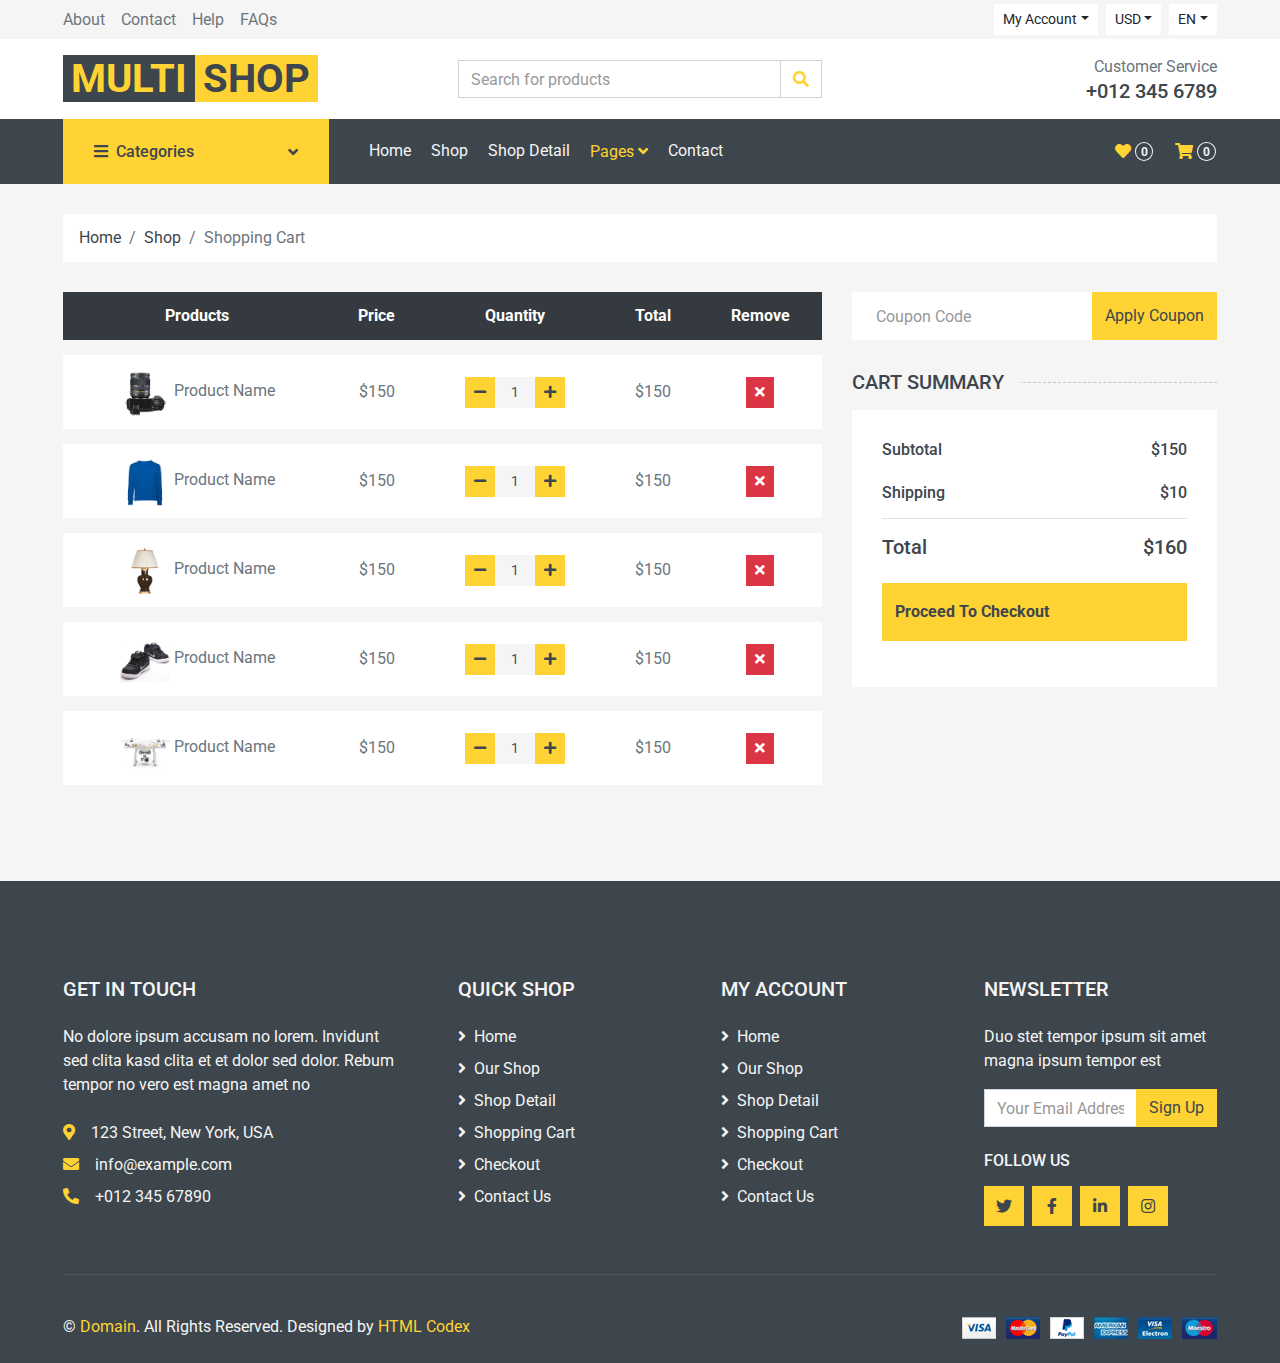
<file: cart.html>
<!DOCTYPE html>
<html lang="en">

<head>
    <meta charset="utf-8">
    <title>MultiShop - Online Shop Website Template</title>
    <meta content="width=device-width, initial-scale=1.0" name="viewport">
    <meta content="Free HTML Templates" name="keywords">
    <meta content="Free HTML Templates" name="description">

    <!-- Favicon -->
    <link href="img/favicon.ico" rel="icon">

    <!-- Google Web Fonts -->
    <link rel="preconnect" href="https://fonts.gstatic.com">
    <link href="https://fonts.googleapis.com/css2?family=Roboto:wght@400;500;700&display=swap" rel="stylesheet">  

    <!-- Font Awesome -->
    <link href="https://cdnjs.cloudflare.com/ajax/libs/font-awesome/5.10.0/css/all.min.css" rel="stylesheet">

    <!-- Libraries Stylesheet -->
    <link href="lib/animate/animate.min.css" rel="stylesheet">
    <link href="lib/owlcarousel/assets/owl.carousel.min.css" rel="stylesheet">

    <!-- Customized Bootstrap Stylesheet -->
    <link href="css/style.css" rel="stylesheet">
</head>

<body>
    <!-- Topbar Start -->
    <div class="container-fluid">
        <div class="row bg-secondary py-1 px-xl-5">
            <div class="col-lg-6 d-none d-lg-block">
                <div class="d-inline-flex align-items-center h-100">
                    <a class="text-body mr-3" href="">About</a>
                    <a class="text-body mr-3" href="">Contact</a>
                    <a class="text-body mr-3" href="">Help</a>
                    <a class="text-body mr-3" href="">FAQs</a>
                </div>
            </div>
            <div class="col-lg-6 text-center text-lg-right">
                <div class="d-inline-flex align-items-center">
                    <div class="btn-group">
                        <button type="button" class="btn btn-sm btn-light dropdown-toggle" data-toggle="dropdown">My Account</button>
                        <div class="dropdown-menu dropdown-menu-right">
                            <button class="dropdown-item" type="button">Sign in</button>
                            <button class="dropdown-item" type="button">Sign up</button>
                        </div>
                    </div>
                    <div class="btn-group mx-2">
                        <button type="button" class="btn btn-sm btn-light dropdown-toggle" data-toggle="dropdown">USD</button>
                        <div class="dropdown-menu dropdown-menu-right">
                            <button class="dropdown-item" type="button">EUR</button>
                            <button class="dropdown-item" type="button">GBP</button>
                            <button class="dropdown-item" type="button">CAD</button>
                        </div>
                    </div>
                    <div class="btn-group">
                        <button type="button" class="btn btn-sm btn-light dropdown-toggle" data-toggle="dropdown">EN</button>
                        <div class="dropdown-menu dropdown-menu-right">
                            <button class="dropdown-item" type="button">FR</button>
                            <button class="dropdown-item" type="button">AR</button>
                            <button class="dropdown-item" type="button">RU</button>
                        </div>
                    </div>
                </div>
                <div class="d-inline-flex align-items-center d-block d-lg-none">
                    <a href="" class="btn px-0 ml-2">
                        <i class="fas fa-heart text-dark"></i>
                        <span class="badge text-dark border border-dark rounded-circle" style="padding-bottom: 2px;">0</span>
                    </a>
                    <a href="" class="btn px-0 ml-2">
                        <i class="fas fa-shopping-cart text-dark"></i>
                        <span class="badge text-dark border border-dark rounded-circle" style="padding-bottom: 2px;">0</span>
                    </a>
                </div>
            </div>
        </div>
        <div class="row align-items-center bg-light py-3 px-xl-5 d-none d-lg-flex">
            <div class="col-lg-4">
                <a href="" class="text-decoration-none">
                    <span class="h1 text-uppercase text-primary bg-dark px-2">Multi</span>
                    <span class="h1 text-uppercase text-dark bg-primary px-2 ml-n1">Shop</span>
                </a>
            </div>
            <div class="col-lg-4 col-6 text-left">
                <form action="">
                    <div class="input-group">
                        <input type="text" class="form-control" placeholder="Search for products">
                        <div class="input-group-append">
                            <span class="input-group-text bg-transparent text-primary">
                                <i class="fa fa-search"></i>
                            </span>
                        </div>
                    </div>
                </form>
            </div>
            <div class="col-lg-4 col-6 text-right">
                <p class="m-0">Customer Service</p>
                <h5 class="m-0">+012 345 6789</h5>
            </div>
        </div>
    </div>
    <!-- Topbar End -->


    <!-- Navbar Start -->
    <div class="container-fluid bg-dark mb-30">
        <div class="row px-xl-5">
            <div class="col-lg-3 d-none d-lg-block">
                <a class="btn d-flex align-items-center justify-content-between bg-primary w-100" data-toggle="collapse" href="#navbar-vertical" style="height: 65px; padding: 0 30px;">
                    <h6 class="text-dark m-0"><i class="fa fa-bars mr-2"></i>Categories</h6>
                    <i class="fa fa-angle-down text-dark"></i>
                </a>
                <nav class="collapse position-absolute navbar navbar-vertical navbar-light align-items-start p-0 bg-light" id="navbar-vertical" style="width: calc(100% - 30px); z-index: 999;">
                    <div class="navbar-nav w-100">
                        <div class="nav-item dropdown dropright">
                            <a href="#" class="nav-link dropdown-toggle" data-toggle="dropdown">Dresses <i class="fa fa-angle-right float-right mt-1"></i></a>
                            <div class="dropdown-menu position-absolute rounded-0 border-0 m-0">
                                <a href="" class="dropdown-item">Men's Dresses</a>
                                <a href="" class="dropdown-item">Women's Dresses</a>
                                <a href="" class="dropdown-item">Baby's Dresses</a>
                            </div>
                        </div>
                        <a href="" class="nav-item nav-link">Shirts</a>
                        <a href="" class="nav-item nav-link">Jeans</a>
                        <a href="" class="nav-item nav-link">Swimwear</a>
                        <a href="" class="nav-item nav-link">Sleepwear</a>
                        <a href="" class="nav-item nav-link">Sportswear</a>
                        <a href="" class="nav-item nav-link">Jumpsuits</a>
                        <a href="" class="nav-item nav-link">Blazers</a>
                        <a href="" class="nav-item nav-link">Jackets</a>
                        <a href="" class="nav-item nav-link">Shoes</a>
                    </div>
                </nav>
            </div>
            <div class="col-lg-9">
                <nav class="navbar navbar-expand-lg bg-dark navbar-dark py-3 py-lg-0 px-0">
                    <a href="" class="text-decoration-none d-block d-lg-none">
                        <span class="h1 text-uppercase text-dark bg-light px-2">Multi</span>
                        <span class="h1 text-uppercase text-light bg-primary px-2 ml-n1">Shop</span>
                    </a>
                    <button type="button" class="navbar-toggler" data-toggle="collapse" data-target="#navbarCollapse">
                        <span class="navbar-toggler-icon"></span>
                    </button>
                    <div class="collapse navbar-collapse justify-content-between" id="navbarCollapse">
                        <div class="navbar-nav mr-auto py-0">
                            <a href="index.html" class="nav-item nav-link">Home</a>
                            <a href="shop.html" class="nav-item nav-link">Shop</a>
                            <a href="detail.html" class="nav-item nav-link">Shop Detail</a>
                            <div class="nav-item dropdown">
                                <a href="#" class="nav-link dropdown-toggle active" data-toggle="dropdown">Pages <i class="fa fa-angle-down mt-1"></i></a>
                                <div class="dropdown-menu bg-primary rounded-0 border-0 m-0">
                                    <a href="cart.html" class="dropdown-item active">Shopping Cart</a>
                                    <a href="checkout.html" class="dropdown-item">Checkout</a>
                                </div>
                            </div>
                            <a href="contact.html" class="nav-item nav-link">Contact</a>
                        </div>
                        <div class="navbar-nav ml-auto py-0 d-none d-lg-block">
                            <a href="" class="btn px-0">
                                <i class="fas fa-heart text-primary"></i>
                                <span class="badge text-secondary border border-secondary rounded-circle" style="padding-bottom: 2px;">0</span>
                            </a>
                            <a href="" class="btn px-0 ml-3">
                                <i class="fas fa-shopping-cart text-primary"></i>
                                <span class="badge text-secondary border border-secondary rounded-circle" style="padding-bottom: 2px;">0</span>
                            </a>
                        </div>
                    </div>
                </nav>
            </div>
        </div>
    </div>
    <!-- Navbar End -->


    <!-- Breadcrumb Start -->
    <div class="container-fluid">
        <div class="row px-xl-5">
            <div class="col-12">
                <nav class="breadcrumb bg-light mb-30">
                    <a class="breadcrumb-item text-dark" href="#">Home</a>
                    <a class="breadcrumb-item text-dark" href="#">Shop</a>
                    <span class="breadcrumb-item active">Shopping Cart</span>
                </nav>
            </div>
        </div>
    </div>
    <!-- Breadcrumb End -->


    <!-- Cart Start -->
    <div class="container-fluid">
        <div class="row px-xl-5">
            <div class="col-lg-8 table-responsive mb-5">
                <table class="table table-light table-borderless table-hover text-center mb-0">
                    <thead class="thead-dark">
                        <tr>
                            <th>Products</th>
                            <th>Price</th>
                            <th>Quantity</th>
                            <th>Total</th>
                            <th>Remove</th>
                        </tr>
                    </thead>
                    <tbody class="align-middle">
                        <tr>
                            <td class="align-middle"><img src="img/product-1.jpg" alt="" style="width: 50px;"> Product Name</td>
                            <td class="align-middle">$150</td>
                            <td class="align-middle">
                                <div class="input-group quantity mx-auto" style="width: 100px;">
                                    <div class="input-group-btn">
                                        <button class="btn btn-sm btn-primary btn-minus" >
                                        <i class="fa fa-minus"></i>
                                        </button>
                                    </div>
                                    <input type="text" class="form-control form-control-sm bg-secondary border-0 text-center" value="1">
                                    <div class="input-group-btn">
                                        <button class="btn btn-sm btn-primary btn-plus">
                                            <i class="fa fa-plus"></i>
                                        </button>
                                    </div>
                                </div>
                            </td>
                            <td class="align-middle">$150</td>
                            <td class="align-middle"><button class="btn btn-sm btn-danger"><i class="fa fa-times"></i></button></td>
                        </tr>
                        <tr>
                            <td class="align-middle"><img src="img/product-2.jpg" alt="" style="width: 50px;"> Product Name</td>
                            <td class="align-middle">$150</td>
                            <td class="align-middle">
                                <div class="input-group quantity mx-auto" style="width: 100px;">
                                    <div class="input-group-btn">
                                        <button class="btn btn-sm btn-primary btn-minus" >
                                        <i class="fa fa-minus"></i>
                                        </button>
                                    </div>
                                    <input type="text" class="form-control form-control-sm bg-secondary border-0 text-center" value="1">
                                    <div class="input-group-btn">
                                        <button class="btn btn-sm btn-primary btn-plus">
                                            <i class="fa fa-plus"></i>
                                        </button>
                                    </div>
                                </div>
                            </td>
                            <td class="align-middle">$150</td>
                            <td class="align-middle"><button class="btn btn-sm btn-danger"><i class="fa fa-times"></i></button></td>
                        </tr>
                        <tr>
                            <td class="align-middle"><img src="img/product-3.jpg" alt="" style="width: 50px;"> Product Name</td>
                            <td class="align-middle">$150</td>
                            <td class="align-middle">
                                <div class="input-group quantity mx-auto" style="width: 100px;">
                                    <div class="input-group-btn">
                                        <button class="btn btn-sm btn-primary btn-minus" >
                                        <i class="fa fa-minus"></i>
                                        </button>
                                    </div>
                                    <input type="text" class="form-control form-control-sm bg-secondary border-0 text-center" value="1">
                                    <div class="input-group-btn">
                                        <button class="btn btn-sm btn-primary btn-plus">
                                            <i class="fa fa-plus"></i>
                                        </button>
                                    </div>
                                </div>
                            </td>
                            <td class="align-middle">$150</td>
                            <td class="align-middle"><button class="btn btn-sm btn-danger"><i class="fa fa-times"></i></button></td>
                        </tr>
                        <tr>
                            <td class="align-middle"><img src="img/product-4.jpg" alt="" style="width: 50px;"> Product Name</td>
                            <td class="align-middle">$150</td>
                            <td class="align-middle">
                                <div class="input-group quantity mx-auto" style="width: 100px;">
                                    <div class="input-group-btn">
                                        <button class="btn btn-sm btn-primary btn-minus" >
                                        <i class="fa fa-minus"></i>
                                        </button>
                                    </div>
                                    <input type="text" class="form-control form-control-sm bg-secondary border-0 text-center" value="1">
                                    <div class="input-group-btn">
                                        <button class="btn btn-sm btn-primary btn-plus">
                                            <i class="fa fa-plus"></i>
                                        </button>
                                    </div>
                                </div>
                            </td>
                            <td class="align-middle">$150</td>
                            <td class="align-middle"><button class="btn btn-sm btn-danger"><i class="fa fa-times"></i></button></td>
                        </tr>
                        <tr>
                            <td class="align-middle"><img src="img/product-5.jpg" alt="" style="width: 50px;"> Product Name</td>
                            <td class="align-middle">$150</td>
                            <td class="align-middle">
                                <div class="input-group quantity mx-auto" style="width: 100px;">
                                    <div class="input-group-btn">
                                        <button class="btn btn-sm btn-primary btn-minus" >
                                        <i class="fa fa-minus"></i>
                                        </button>
                                    </div>
                                    <input type="text" class="form-control form-control-sm bg-secondary border-0 text-center" value="1">
                                    <div class="input-group-btn">
                                        <button class="btn btn-sm btn-primary btn-plus">
                                            <i class="fa fa-plus"></i>
                                        </button>
                                    </div>
                                </div>
                            </td>
                            <td class="align-middle">$150</td>
                            <td class="align-middle"><button class="btn btn-sm btn-danger"><i class="fa fa-times"></i></button></td>
                        </tr>
                    </tbody>
                </table>
            </div>
            <div class="col-lg-4">
                <form class="mb-30" action="">
                    <div class="input-group">
                        <input type="text" class="form-control border-0 p-4" placeholder="Coupon Code">
                        <div class="input-group-append">
                            <button class="btn btn-primary">Apply Coupon</button>
                        </div>
                    </div>
                </form>
                <h5 class="section-title position-relative text-uppercase mb-3"><span class="bg-secondary pr-3">Cart Summary</span></h5>
                <div class="bg-light p-30 mb-5">
                    <div class="border-bottom pb-2">
                        <div class="d-flex justify-content-between mb-3">
                            <h6>Subtotal</h6>
                            <h6>$150</h6>
                        </div>
                        <div class="d-flex justify-content-between">
                            <h6 class="font-weight-medium">Shipping</h6>
                            <h6 class="font-weight-medium">$10</h6>
                        </div>
                    </div>
                    <div class="pt-2">
                        <div class="d-flex justify-content-between mt-2">
                            <h5>Total</h5>
                            <h5>$160</h5>
                        </div>
                        <button class="btn btn-block btn-primary font-weight-bold my-3 py-3">Proceed To Checkout</button>
                    </div>
                </div>
            </div>
        </div>
    </div>
    <!-- Cart End -->


    <!-- Footer Start -->
    <div class="container-fluid bg-dark text-secondary mt-5 pt-5">
        <div class="row px-xl-5 pt-5">
            <div class="col-lg-4 col-md-12 mb-5 pr-3 pr-xl-5">
                <h5 class="text-secondary text-uppercase mb-4">Get In Touch</h5>
                <p class="mb-4">No dolore ipsum accusam no lorem. Invidunt sed clita kasd clita et et dolor sed dolor. Rebum tempor no vero est magna amet no</p>
                <p class="mb-2"><i class="fa fa-map-marker-alt text-primary mr-3"></i>123 Street, New York, USA</p>
                <p class="mb-2"><i class="fa fa-envelope text-primary mr-3"></i>info@example.com</p>
                <p class="mb-0"><i class="fa fa-phone-alt text-primary mr-3"></i>+012 345 67890</p>
            </div>
            <div class="col-lg-8 col-md-12">
                <div class="row">
                    <div class="col-md-4 mb-5">
                        <h5 class="text-secondary text-uppercase mb-4">Quick Shop</h5>
                        <div class="d-flex flex-column justify-content-start">
                            <a class="text-secondary mb-2" href="#"><i class="fa fa-angle-right mr-2"></i>Home</a>
                            <a class="text-secondary mb-2" href="#"><i class="fa fa-angle-right mr-2"></i>Our Shop</a>
                            <a class="text-secondary mb-2" href="#"><i class="fa fa-angle-right mr-2"></i>Shop Detail</a>
                            <a class="text-secondary mb-2" href="#"><i class="fa fa-angle-right mr-2"></i>Shopping Cart</a>
                            <a class="text-secondary mb-2" href="#"><i class="fa fa-angle-right mr-2"></i>Checkout</a>
                            <a class="text-secondary" href="#"><i class="fa fa-angle-right mr-2"></i>Contact Us</a>
                        </div>
                    </div>
                    <div class="col-md-4 mb-5">
                        <h5 class="text-secondary text-uppercase mb-4">My Account</h5>
                        <div class="d-flex flex-column justify-content-start">
                            <a class="text-secondary mb-2" href="#"><i class="fa fa-angle-right mr-2"></i>Home</a>
                            <a class="text-secondary mb-2" href="#"><i class="fa fa-angle-right mr-2"></i>Our Shop</a>
                            <a class="text-secondary mb-2" href="#"><i class="fa fa-angle-right mr-2"></i>Shop Detail</a>
                            <a class="text-secondary mb-2" href="#"><i class="fa fa-angle-right mr-2"></i>Shopping Cart</a>
                            <a class="text-secondary mb-2" href="#"><i class="fa fa-angle-right mr-2"></i>Checkout</a>
                            <a class="text-secondary" href="#"><i class="fa fa-angle-right mr-2"></i>Contact Us</a>
                        </div>
                    </div>
                    <div class="col-md-4 mb-5">
                        <h5 class="text-secondary text-uppercase mb-4">Newsletter</h5>
                        <p>Duo stet tempor ipsum sit amet magna ipsum tempor est</p>
                        <form action="">
                            <div class="input-group">
                                <input type="text" class="form-control" placeholder="Your Email Address">
                                <div class="input-group-append">
                                    <button class="btn btn-primary">Sign Up</button>
                                </div>
                            </div>
                        </form>
                        <h6 class="text-secondary text-uppercase mt-4 mb-3">Follow Us</h6>
                        <div class="d-flex">
                            <a class="btn btn-primary btn-square mr-2" href="#"><i class="fab fa-twitter"></i></a>
                            <a class="btn btn-primary btn-square mr-2" href="#"><i class="fab fa-facebook-f"></i></a>
                            <a class="btn btn-primary btn-square mr-2" href="#"><i class="fab fa-linkedin-in"></i></a>
                            <a class="btn btn-primary btn-square" href="#"><i class="fab fa-instagram"></i></a>
                        </div>
                    </div>
                </div>
            </div>
        </div>
        <div class="row border-top mx-xl-5 py-4" style="border-color: rgba(256, 256, 256, .1) !important;">
            <div class="col-md-6 px-xl-0">
                <p class="mb-md-0 text-center text-md-left text-secondary">
                    &copy; <a class="text-primary" href="#">Domain</a>. All Rights Reserved. Designed
                    by
                    <a class="text-primary" href="https://htmlcodex.com">HTML Codex</a>
                </p>
            </div>
            <div class="col-md-6 px-xl-0 text-center text-md-right">
                <img class="img-fluid" src="img/payments.png" alt="">
            </div>
        </div>
    </div>
    <!-- Footer End -->


    <!-- Back to Top -->
    <a href="#" class="btn btn-primary back-to-top"><i class="fa fa-angle-double-up"></i></a>


    <!-- JavaScript Libraries -->
    <script src="https://code.jquery.com/jquery-3.4.1.min.js"></script>
    <script src="https://stackpath.bootstrapcdn.com/bootstrap/4.4.1/js/bootstrap.bundle.min.js"></script>
    <script src="lib/easing/easing.min.js"></script>
    <script src="lib/owlcarousel/owl.carousel.min.js"></script>

    <!-- Contact Javascript File -->
    <script src="mail/jqBootstrapValidation.min.js"></script>
    <script src="mail/contact.js"></script>

    <!-- Template Javascript -->
    <script src="js/main.js"></script>
</body>

</html>
</file>
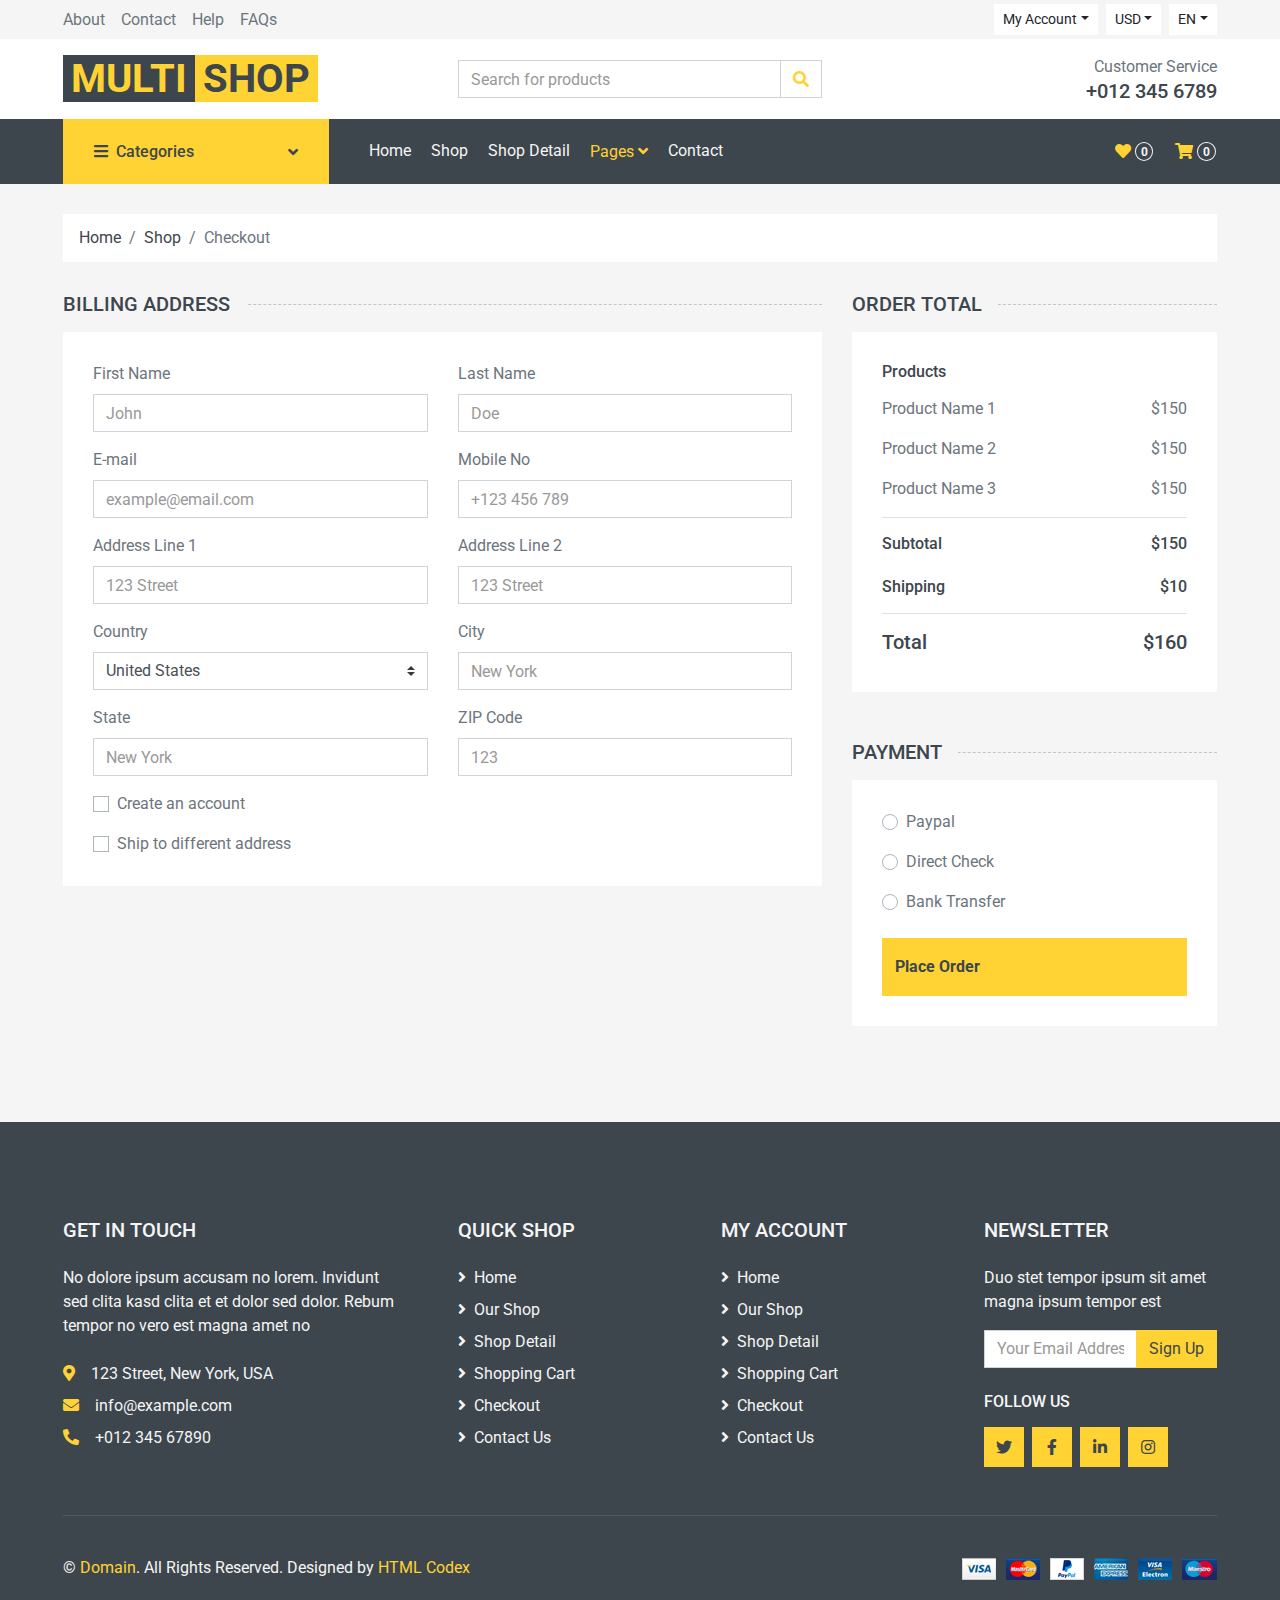
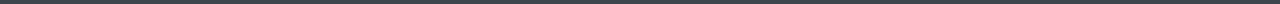
<file: checkout.html>
<!DOCTYPE html>
<html lang="en">

<head>
    <meta charset="utf-8">
    <title>MultiShop - Online Shop Website Template</title>
    <meta content="width=device-width, initial-scale=1.0" name="viewport">
    <meta content="Free HTML Templates" name="keywords">
    <meta content="Free HTML Templates" name="description">

    <!-- Favicon -->
    <link href="img/favicon.ico" rel="icon">

    <!-- Google Web Fonts -->
    <link rel="preconnect" href="https://fonts.gstatic.com">
    <link href="https://fonts.googleapis.com/css2?family=Roboto:wght@400;500;700&display=swap" rel="stylesheet">  

    <!-- Font Awesome -->
    <link href="https://cdnjs.cloudflare.com/ajax/libs/font-awesome/5.10.0/css/all.min.css" rel="stylesheet">

    <!-- Libraries Stylesheet -->
    <link href="lib/animate/animate.min.css" rel="stylesheet">
    <link href="lib/owlcarousel/assets/owl.carousel.min.css" rel="stylesheet">

    <!-- Customized Bootstrap Stylesheet -->
    <link href="css/style.css" rel="stylesheet">
</head>

<body>
    <!-- Topbar Start -->
    <div class="container-fluid">
        <div class="row bg-secondary py-1 px-xl-5">
            <div class="col-lg-6 d-none d-lg-block">
                <div class="d-inline-flex align-items-center h-100">
                    <a class="text-body mr-3" href="">About</a>
                    <a class="text-body mr-3" href="">Contact</a>
                    <a class="text-body mr-3" href="">Help</a>
                    <a class="text-body mr-3" href="">FAQs</a>
                </div>
            </div>
            <div class="col-lg-6 text-center text-lg-right">
                <div class="d-inline-flex align-items-center">
                    <div class="btn-group">
                        <button type="button" class="btn btn-sm btn-light dropdown-toggle" data-toggle="dropdown">My Account</button>
                        <div class="dropdown-menu dropdown-menu-right">
                            <button class="dropdown-item" type="button">Sign in</button>
                            <button class="dropdown-item" type="button">Sign up</button>
                        </div>
                    </div>
                    <div class="btn-group mx-2">
                        <button type="button" class="btn btn-sm btn-light dropdown-toggle" data-toggle="dropdown">USD</button>
                        <div class="dropdown-menu dropdown-menu-right">
                            <button class="dropdown-item" type="button">EUR</button>
                            <button class="dropdown-item" type="button">GBP</button>
                            <button class="dropdown-item" type="button">CAD</button>
                        </div>
                    </div>
                    <div class="btn-group">
                        <button type="button" class="btn btn-sm btn-light dropdown-toggle" data-toggle="dropdown">EN</button>
                        <div class="dropdown-menu dropdown-menu-right">
                            <button class="dropdown-item" type="button">FR</button>
                            <button class="dropdown-item" type="button">AR</button>
                            <button class="dropdown-item" type="button">RU</button>
                        </div>
                    </div>
                </div>
                <div class="d-inline-flex align-items-center d-block d-lg-none">
                    <a href="" class="btn px-0 ml-2">
                        <i class="fas fa-heart text-dark"></i>
                        <span class="badge text-dark border border-dark rounded-circle" style="padding-bottom: 2px;">0</span>
                    </a>
                    <a href="" class="btn px-0 ml-2">
                        <i class="fas fa-shopping-cart text-dark"></i>
                        <span class="badge text-dark border border-dark rounded-circle" style="padding-bottom: 2px;">0</span>
                    </a>
                </div>
            </div>
        </div>
        <div class="row align-items-center bg-light py-3 px-xl-5 d-none d-lg-flex">
            <div class="col-lg-4">
                <a href="" class="text-decoration-none">
                    <span class="h1 text-uppercase text-primary bg-dark px-2">Multi</span>
                    <span class="h1 text-uppercase text-dark bg-primary px-2 ml-n1">Shop</span>
                </a>
            </div>
            <div class="col-lg-4 col-6 text-left">
                <form action="">
                    <div class="input-group">
                        <input type="text" class="form-control" placeholder="Search for products">
                        <div class="input-group-append">
                            <span class="input-group-text bg-transparent text-primary">
                                <i class="fa fa-search"></i>
                            </span>
                        </div>
                    </div>
                </form>
            </div>
            <div class="col-lg-4 col-6 text-right">
                <p class="m-0">Customer Service</p>
                <h5 class="m-0">+012 345 6789</h5>
            </div>
        </div>
    </div>
    <!-- Topbar End -->


    <!-- Navbar Start -->
    <div class="container-fluid bg-dark mb-30">
        <div class="row px-xl-5">
            <div class="col-lg-3 d-none d-lg-block">
                <a class="btn d-flex align-items-center justify-content-between bg-primary w-100" data-toggle="collapse" href="#navbar-vertical" style="height: 65px; padding: 0 30px;">
                    <h6 class="text-dark m-0"><i class="fa fa-bars mr-2"></i>Categories</h6>
                    <i class="fa fa-angle-down text-dark"></i>
                </a>
                <nav class="collapse position-absolute navbar navbar-vertical navbar-light align-items-start p-0 bg-light" id="navbar-vertical" style="width: calc(100% - 30px); z-index: 999;">
                    <div class="navbar-nav w-100">
                        <div class="nav-item dropdown dropright">
                            <a href="#" class="nav-link dropdown-toggle" data-toggle="dropdown">Dresses <i class="fa fa-angle-right float-right mt-1"></i></a>
                            <div class="dropdown-menu position-absolute rounded-0 border-0 m-0">
                                <a href="" class="dropdown-item">Men's Dresses</a>
                                <a href="" class="dropdown-item">Women's Dresses</a>
                                <a href="" class="dropdown-item">Baby's Dresses</a>
                            </div>
                        </div>
                        <a href="" class="nav-item nav-link">Shirts</a>
                        <a href="" class="nav-item nav-link">Jeans</a>
                        <a href="" class="nav-item nav-link">Swimwear</a>
                        <a href="" class="nav-item nav-link">Sleepwear</a>
                        <a href="" class="nav-item nav-link">Sportswear</a>
                        <a href="" class="nav-item nav-link">Jumpsuits</a>
                        <a href="" class="nav-item nav-link">Blazers</a>
                        <a href="" class="nav-item nav-link">Jackets</a>
                        <a href="" class="nav-item nav-link">Shoes</a>
                    </div>
                </nav>
            </div>
            <div class="col-lg-9">
                <nav class="navbar navbar-expand-lg bg-dark navbar-dark py-3 py-lg-0 px-0">
                    <a href="" class="text-decoration-none d-block d-lg-none">
                        <span class="h1 text-uppercase text-dark bg-light px-2">Multi</span>
                        <span class="h1 text-uppercase text-light bg-primary px-2 ml-n1">Shop</span>
                    </a>
                    <button type="button" class="navbar-toggler" data-toggle="collapse" data-target="#navbarCollapse">
                        <span class="navbar-toggler-icon"></span>
                    </button>
                    <div class="collapse navbar-collapse justify-content-between" id="navbarCollapse">
                        <div class="navbar-nav mr-auto py-0">
                            <a href="index.html" class="nav-item nav-link">Home</a>
                            <a href="shop.html" class="nav-item nav-link">Shop</a>
                            <a href="detail.html" class="nav-item nav-link">Shop Detail</a>
                            <div class="nav-item dropdown">
                                <a href="#" class="nav-link dropdown-toggle active" data-toggle="dropdown">Pages <i class="fa fa-angle-down mt-1"></i></a>
                                <div class="dropdown-menu bg-primary rounded-0 border-0 m-0">
                                    <a href="cart.html" class="dropdown-item">Shopping Cart</a>
                                    <a href="checkout.html" class="dropdown-item active">Checkout</a>
                                </div>
                            </div>
                            <a href="contact.html" class="nav-item nav-link">Contact</a>
                        </div>
                        <div class="navbar-nav ml-auto py-0 d-none d-lg-block">
                            <a href="" class="btn px-0">
                                <i class="fas fa-heart text-primary"></i>
                                <span class="badge text-secondary border border-secondary rounded-circle" style="padding-bottom: 2px;">0</span>
                            </a>
                            <a href="" class="btn px-0 ml-3">
                                <i class="fas fa-shopping-cart text-primary"></i>
                                <span class="badge text-secondary border border-secondary rounded-circle" style="padding-bottom: 2px;">0</span>
                            </a>
                        </div>
                    </div>
                </nav>
            </div>
        </div>
    </div>
    <!-- Navbar End -->


    <!-- Breadcrumb Start -->
    <div class="container-fluid">
        <div class="row px-xl-5">
            <div class="col-12">
                <nav class="breadcrumb bg-light mb-30">
                    <a class="breadcrumb-item text-dark" href="#">Home</a>
                    <a class="breadcrumb-item text-dark" href="#">Shop</a>
                    <span class="breadcrumb-item active">Checkout</span>
                </nav>
            </div>
        </div>
    </div>
    <!-- Breadcrumb End -->


    <!-- Checkout Start -->
    <div class="container-fluid">
        <div class="row px-xl-5">
            <div class="col-lg-8">
                <h5 class="section-title position-relative text-uppercase mb-3"><span class="bg-secondary pr-3">Billing Address</span></h5>
                <div class="bg-light p-30 mb-5">
                    <div class="row">
                        <div class="col-md-6 form-group">
                            <label>First Name</label>
                            <input class="form-control" type="text" placeholder="John">
                        </div>
                        <div class="col-md-6 form-group">
                            <label>Last Name</label>
                            <input class="form-control" type="text" placeholder="Doe">
                        </div>
                        <div class="col-md-6 form-group">
                            <label>E-mail</label>
                            <input class="form-control" type="text" placeholder="example@email.com">
                        </div>
                        <div class="col-md-6 form-group">
                            <label>Mobile No</label>
                            <input class="form-control" type="text" placeholder="+123 456 789">
                        </div>
                        <div class="col-md-6 form-group">
                            <label>Address Line 1</label>
                            <input class="form-control" type="text" placeholder="123 Street">
                        </div>
                        <div class="col-md-6 form-group">
                            <label>Address Line 2</label>
                            <input class="form-control" type="text" placeholder="123 Street">
                        </div>
                        <div class="col-md-6 form-group">
                            <label>Country</label>
                            <select class="custom-select">
                                <option selected>United States</option>
                                <option>Afghanistan</option>
                                <option>Albania</option>
                                <option>Algeria</option>
                            </select>
                        </div>
                        <div class="col-md-6 form-group">
                            <label>City</label>
                            <input class="form-control" type="text" placeholder="New York">
                        </div>
                        <div class="col-md-6 form-group">
                            <label>State</label>
                            <input class="form-control" type="text" placeholder="New York">
                        </div>
                        <div class="col-md-6 form-group">
                            <label>ZIP Code</label>
                            <input class="form-control" type="text" placeholder="123">
                        </div>
                        <div class="col-md-12 form-group">
                            <div class="custom-control custom-checkbox">
                                <input type="checkbox" class="custom-control-input" id="newaccount">
                                <label class="custom-control-label" for="newaccount">Create an account</label>
                            </div>
                        </div>
                        <div class="col-md-12">
                            <div class="custom-control custom-checkbox">
                                <input type="checkbox" class="custom-control-input" id="shipto">
                                <label class="custom-control-label" for="shipto"  data-toggle="collapse" data-target="#shipping-address">Ship to different address</label>
                            </div>
                        </div>
                    </div>
                </div>
                <div class="collapse mb-5" id="shipping-address">
                    <h5 class="section-title position-relative text-uppercase mb-3"><span class="bg-secondary pr-3">Shipping Address</span></h5>
                    <div class="bg-light p-30">
                        <div class="row">
                            <div class="col-md-6 form-group">
                                <label>First Name</label>
                                <input class="form-control" type="text" placeholder="John">
                            </div>
                            <div class="col-md-6 form-group">
                                <label>Last Name</label>
                                <input class="form-control" type="text" placeholder="Doe">
                            </div>
                            <div class="col-md-6 form-group">
                                <label>E-mail</label>
                                <input class="form-control" type="text" placeholder="example@email.com">
                            </div>
                            <div class="col-md-6 form-group">
                                <label>Mobile No</label>
                                <input class="form-control" type="text" placeholder="+123 456 789">
                            </div>
                            <div class="col-md-6 form-group">
                                <label>Address Line 1</label>
                                <input class="form-control" type="text" placeholder="123 Street">
                            </div>
                            <div class="col-md-6 form-group">
                                <label>Address Line 2</label>
                                <input class="form-control" type="text" placeholder="123 Street">
                            </div>
                            <div class="col-md-6 form-group">
                                <label>Country</label>
                                <select class="custom-select">
                                    <option selected>United States</option>
                                    <option>Afghanistan</option>
                                    <option>Albania</option>
                                    <option>Algeria</option>
                                </select>
                            </div>
                            <div class="col-md-6 form-group">
                                <label>City</label>
                                <input class="form-control" type="text" placeholder="New York">
                            </div>
                            <div class="col-md-6 form-group">
                                <label>State</label>
                                <input class="form-control" type="text" placeholder="New York">
                            </div>
                            <div class="col-md-6 form-group">
                                <label>ZIP Code</label>
                                <input class="form-control" type="text" placeholder="123">
                            </div>
                        </div>
                    </div>
                </div>
            </div>
            <div class="col-lg-4">
                <h5 class="section-title position-relative text-uppercase mb-3"><span class="bg-secondary pr-3">Order Total</span></h5>
                <div class="bg-light p-30 mb-5">
                    <div class="border-bottom">
                        <h6 class="mb-3">Products</h6>
                        <div class="d-flex justify-content-between">
                            <p>Product Name 1</p>
                            <p>$150</p>
                        </div>
                        <div class="d-flex justify-content-between">
                            <p>Product Name 2</p>
                            <p>$150</p>
                        </div>
                        <div class="d-flex justify-content-between">
                            <p>Product Name 3</p>
                            <p>$150</p>
                        </div>
                    </div>
                    <div class="border-bottom pt-3 pb-2">
                        <div class="d-flex justify-content-between mb-3">
                            <h6>Subtotal</h6>
                            <h6>$150</h6>
                        </div>
                        <div class="d-flex justify-content-between">
                            <h6 class="font-weight-medium">Shipping</h6>
                            <h6 class="font-weight-medium">$10</h6>
                        </div>
                    </div>
                    <div class="pt-2">
                        <div class="d-flex justify-content-between mt-2">
                            <h5>Total</h5>
                            <h5>$160</h5>
                        </div>
                    </div>
                </div>
                <div class="mb-5">
                    <h5 class="section-title position-relative text-uppercase mb-3"><span class="bg-secondary pr-3">Payment</span></h5>
                    <div class="bg-light p-30">
                        <div class="form-group">
                            <div class="custom-control custom-radio">
                                <input type="radio" class="custom-control-input" name="payment" id="paypal">
                                <label class="custom-control-label" for="paypal">Paypal</label>
                            </div>
                        </div>
                        <div class="form-group">
                            <div class="custom-control custom-radio">
                                <input type="radio" class="custom-control-input" name="payment" id="directcheck">
                                <label class="custom-control-label" for="directcheck">Direct Check</label>
                            </div>
                        </div>
                        <div class="form-group mb-4">
                            <div class="custom-control custom-radio">
                                <input type="radio" class="custom-control-input" name="payment" id="banktransfer">
                                <label class="custom-control-label" for="banktransfer">Bank Transfer</label>
                            </div>
                        </div>
                        <button class="btn btn-block btn-primary font-weight-bold py-3">Place Order</button>
                    </div>
                </div>
            </div>
        </div>
    </div>
    <!-- Checkout End -->


    <!-- Footer Start -->
    <div class="container-fluid bg-dark text-secondary mt-5 pt-5">
        <div class="row px-xl-5 pt-5">
            <div class="col-lg-4 col-md-12 mb-5 pr-3 pr-xl-5">
                <h5 class="text-secondary text-uppercase mb-4">Get In Touch</h5>
                <p class="mb-4">No dolore ipsum accusam no lorem. Invidunt sed clita kasd clita et et dolor sed dolor. Rebum tempor no vero est magna amet no</p>
                <p class="mb-2"><i class="fa fa-map-marker-alt text-primary mr-3"></i>123 Street, New York, USA</p>
                <p class="mb-2"><i class="fa fa-envelope text-primary mr-3"></i>info@example.com</p>
                <p class="mb-0"><i class="fa fa-phone-alt text-primary mr-3"></i>+012 345 67890</p>
            </div>
            <div class="col-lg-8 col-md-12">
                <div class="row">
                    <div class="col-md-4 mb-5">
                        <h5 class="text-secondary text-uppercase mb-4">Quick Shop</h5>
                        <div class="d-flex flex-column justify-content-start">
                            <a class="text-secondary mb-2" href="#"><i class="fa fa-angle-right mr-2"></i>Home</a>
                            <a class="text-secondary mb-2" href="#"><i class="fa fa-angle-right mr-2"></i>Our Shop</a>
                            <a class="text-secondary mb-2" href="#"><i class="fa fa-angle-right mr-2"></i>Shop Detail</a>
                            <a class="text-secondary mb-2" href="#"><i class="fa fa-angle-right mr-2"></i>Shopping Cart</a>
                            <a class="text-secondary mb-2" href="#"><i class="fa fa-angle-right mr-2"></i>Checkout</a>
                            <a class="text-secondary" href="#"><i class="fa fa-angle-right mr-2"></i>Contact Us</a>
                        </div>
                    </div>
                    <div class="col-md-4 mb-5">
                        <h5 class="text-secondary text-uppercase mb-4">My Account</h5>
                        <div class="d-flex flex-column justify-content-start">
                            <a class="text-secondary mb-2" href="#"><i class="fa fa-angle-right mr-2"></i>Home</a>
                            <a class="text-secondary mb-2" href="#"><i class="fa fa-angle-right mr-2"></i>Our Shop</a>
                            <a class="text-secondary mb-2" href="#"><i class="fa fa-angle-right mr-2"></i>Shop Detail</a>
                            <a class="text-secondary mb-2" href="#"><i class="fa fa-angle-right mr-2"></i>Shopping Cart</a>
                            <a class="text-secondary mb-2" href="#"><i class="fa fa-angle-right mr-2"></i>Checkout</a>
                            <a class="text-secondary" href="#"><i class="fa fa-angle-right mr-2"></i>Contact Us</a>
                        </div>
                    </div>
                    <div class="col-md-4 mb-5">
                        <h5 class="text-secondary text-uppercase mb-4">Newsletter</h5>
                        <p>Duo stet tempor ipsum sit amet magna ipsum tempor est</p>
                        <form action="">
                            <div class="input-group">
                                <input type="text" class="form-control" placeholder="Your Email Address">
                                <div class="input-group-append">
                                    <button class="btn btn-primary">Sign Up</button>
                                </div>
                            </div>
                        </form>
                        <h6 class="text-secondary text-uppercase mt-4 mb-3">Follow Us</h6>
                        <div class="d-flex">
                            <a class="btn btn-primary btn-square mr-2" href="#"><i class="fab fa-twitter"></i></a>
                            <a class="btn btn-primary btn-square mr-2" href="#"><i class="fab fa-facebook-f"></i></a>
                            <a class="btn btn-primary btn-square mr-2" href="#"><i class="fab fa-linkedin-in"></i></a>
                            <a class="btn btn-primary btn-square" href="#"><i class="fab fa-instagram"></i></a>
                        </div>
                    </div>
                </div>
            </div>
        </div>
        <div class="row border-top mx-xl-5 py-4" style="border-color: rgba(256, 256, 256, .1) !important;">
            <div class="col-md-6 px-xl-0">
                <p class="mb-md-0 text-center text-md-left text-secondary">
                    &copy; <a class="text-primary" href="#">Domain</a>. All Rights Reserved. Designed
                    by
                    <a class="text-primary" href="https://htmlcodex.com">HTML Codex</a>
                </p>
            </div>
            <div class="col-md-6 px-xl-0 text-center text-md-right">
                <img class="img-fluid" src="img/payments.png" alt="">
            </div>
        </div>
    </div>
    <!-- Footer End -->


    <!-- Back to Top -->
    <a href="#" class="btn btn-primary back-to-top"><i class="fa fa-angle-double-up"></i></a>


    <!-- JavaScript Libraries -->
    <script src="https://code.jquery.com/jquery-3.4.1.min.js"></script>
    <script src="https://stackpath.bootstrapcdn.com/bootstrap/4.4.1/js/bootstrap.bundle.min.js"></script>
    <script src="lib/easing/easing.min.js"></script>
    <script src="lib/owlcarousel/owl.carousel.min.js"></script>

    <!-- Contact Javascript File -->
    <script src="mail/jqBootstrapValidation.min.js"></script>
    <script src="mail/contact.js"></script>

    <!-- Template Javascript -->
    <script src="js/main.js"></script>
</body>

</html>
</file>
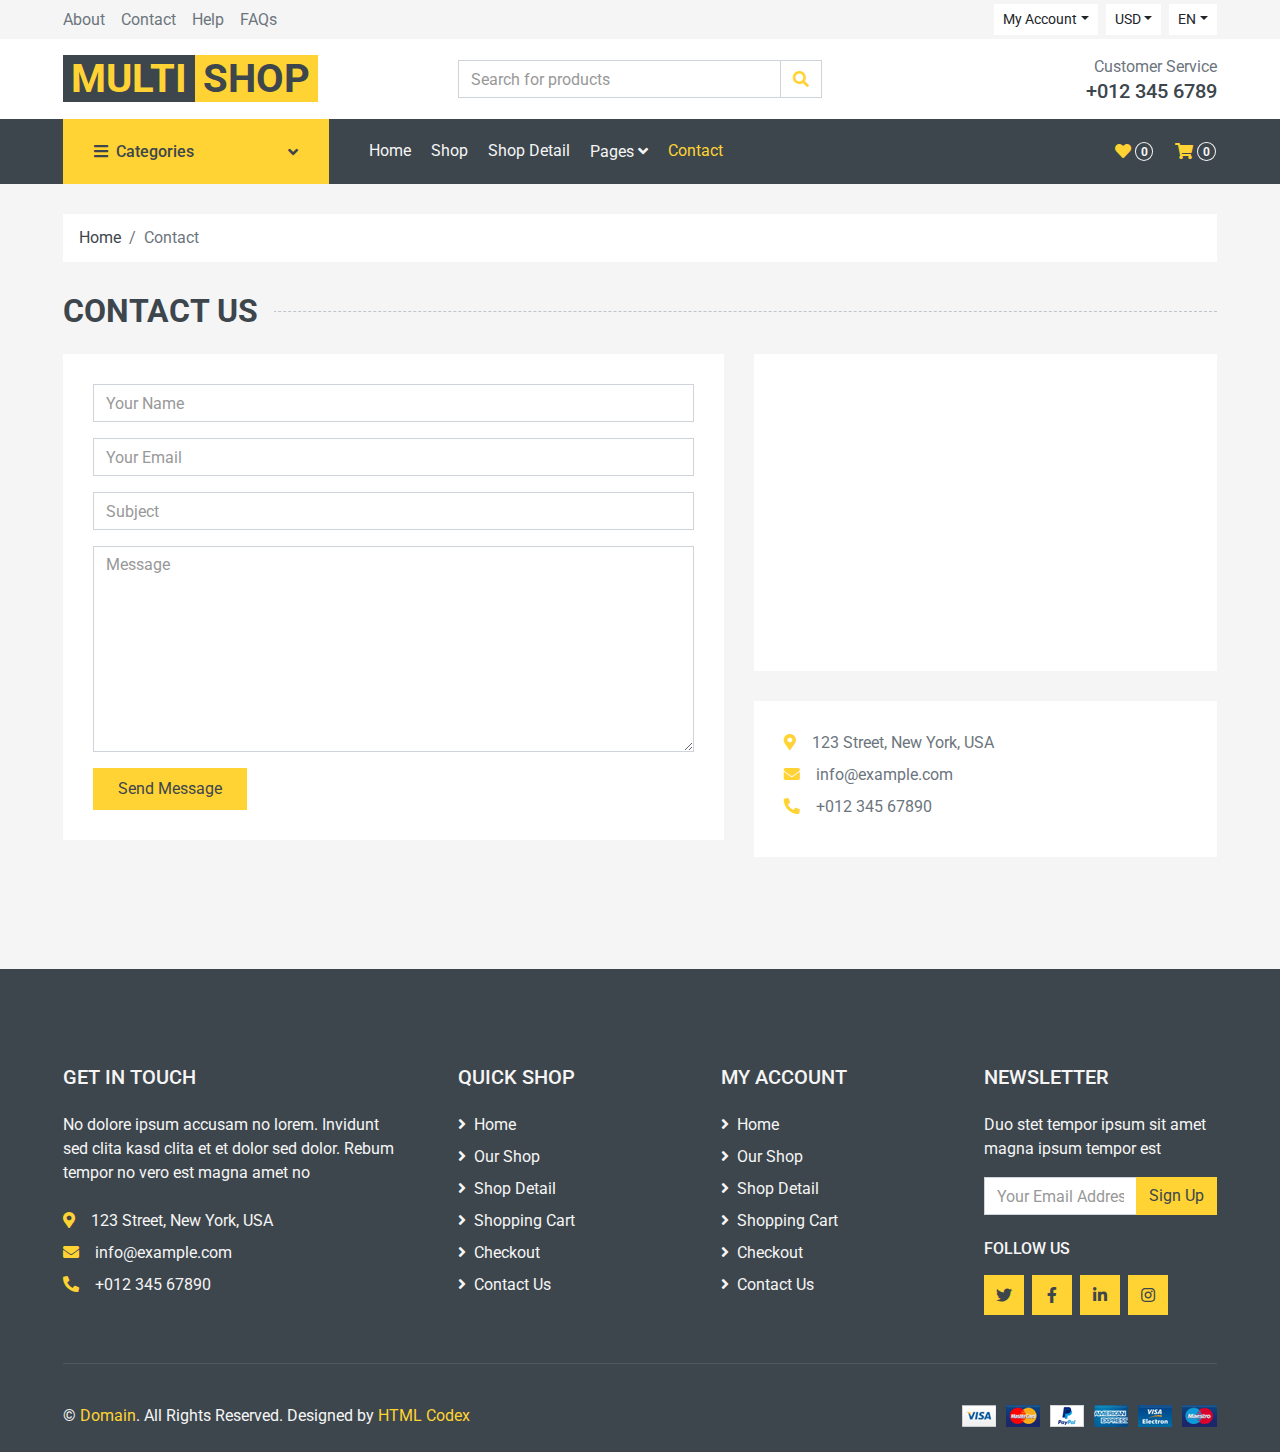
<file: contact.html>
<!DOCTYPE html>
<html lang="en">

<head>
    <meta charset="utf-8">
    <title>MultiShop - Online Shop Website Template</title>
    <meta content="width=device-width, initial-scale=1.0" name="viewport">
    <meta content="Free HTML Templates" name="keywords">
    <meta content="Free HTML Templates" name="description">

    <!-- Favicon -->
    <link href="img/favicon.ico" rel="icon">

    <!-- Google Web Fonts -->
    <link rel="preconnect" href="https://fonts.gstatic.com">
    <link href="https://fonts.googleapis.com/css2?family=Roboto:wght@400;500;700&display=swap" rel="stylesheet">  

    <!-- Font Awesome -->
    <link href="https://cdnjs.cloudflare.com/ajax/libs/font-awesome/5.10.0/css/all.min.css" rel="stylesheet">

    <!-- Libraries Stylesheet -->
    <link href="lib/animate/animate.min.css" rel="stylesheet">
    <link href="lib/owlcarousel/assets/owl.carousel.min.css" rel="stylesheet">

    <!-- Customized Bootstrap Stylesheet -->
    <link href="css/style.css" rel="stylesheet">
</head>

<body>
    <!-- Topbar Start -->
    <div class="container-fluid">
        <div class="row bg-secondary py-1 px-xl-5">
            <div class="col-lg-6 d-none d-lg-block">
                <div class="d-inline-flex align-items-center h-100">
                    <a class="text-body mr-3" href="">About</a>
                    <a class="text-body mr-3" href="">Contact</a>
                    <a class="text-body mr-3" href="">Help</a>
                    <a class="text-body mr-3" href="">FAQs</a>
                </div>
            </div>
            <div class="col-lg-6 text-center text-lg-right">
                <div class="d-inline-flex align-items-center">
                    <div class="btn-group">
                        <button type="button" class="btn btn-sm btn-light dropdown-toggle" data-toggle="dropdown">My Account</button>
                        <div class="dropdown-menu dropdown-menu-right">
                            <button class="dropdown-item" type="button">Sign in</button>
                            <button class="dropdown-item" type="button">Sign up</button>
                        </div>
                    </div>
                    <div class="btn-group mx-2">
                        <button type="button" class="btn btn-sm btn-light dropdown-toggle" data-toggle="dropdown">USD</button>
                        <div class="dropdown-menu dropdown-menu-right">
                            <button class="dropdown-item" type="button">EUR</button>
                            <button class="dropdown-item" type="button">GBP</button>
                            <button class="dropdown-item" type="button">CAD</button>
                        </div>
                    </div>
                    <div class="btn-group">
                        <button type="button" class="btn btn-sm btn-light dropdown-toggle" data-toggle="dropdown">EN</button>
                        <div class="dropdown-menu dropdown-menu-right">
                            <button class="dropdown-item" type="button">FR</button>
                            <button class="dropdown-item" type="button">AR</button>
                            <button class="dropdown-item" type="button">RU</button>
                        </div>
                    </div>
                </div>
                <div class="d-inline-flex align-items-center d-block d-lg-none">
                    <a href="" class="btn px-0 ml-2">
                        <i class="fas fa-heart text-dark"></i>
                        <span class="badge text-dark border border-dark rounded-circle" style="padding-bottom: 2px;">0</span>
                    </a>
                    <a href="" class="btn px-0 ml-2">
                        <i class="fas fa-shopping-cart text-dark"></i>
                        <span class="badge text-dark border border-dark rounded-circle" style="padding-bottom: 2px;">0</span>
                    </a>
                </div>
            </div>
        </div>
        <div class="row align-items-center bg-light py-3 px-xl-5 d-none d-lg-flex">
            <div class="col-lg-4">
                <a href="" class="text-decoration-none">
                    <span class="h1 text-uppercase text-primary bg-dark px-2">Multi</span>
                    <span class="h1 text-uppercase text-dark bg-primary px-2 ml-n1">Shop</span>
                </a>
            </div>
            <div class="col-lg-4 col-6 text-left">
                <form action="">
                    <div class="input-group">
                        <input type="text" class="form-control" placeholder="Search for products">
                        <div class="input-group-append">
                            <span class="input-group-text bg-transparent text-primary">
                                <i class="fa fa-search"></i>
                            </span>
                        </div>
                    </div>
                </form>
            </div>
            <div class="col-lg-4 col-6 text-right">
                <p class="m-0">Customer Service</p>
                <h5 class="m-0">+012 345 6789</h5>
            </div>
        </div>
    </div>
    <!-- Topbar End -->


    <!-- Navbar Start -->
    <div class="container-fluid bg-dark mb-30">
        <div class="row px-xl-5">
            <div class="col-lg-3 d-none d-lg-block">
                <a class="btn d-flex align-items-center justify-content-between bg-primary w-100" data-toggle="collapse" href="#navbar-vertical" style="height: 65px; padding: 0 30px;">
                    <h6 class="text-dark m-0"><i class="fa fa-bars mr-2"></i>Categories</h6>
                    <i class="fa fa-angle-down text-dark"></i>
                </a>
                <nav class="collapse position-absolute navbar navbar-vertical navbar-light align-items-start p-0 bg-light" id="navbar-vertical" style="width: calc(100% - 30px); z-index: 999;">
                    <div class="navbar-nav w-100">
                        <div class="nav-item dropdown dropright">
                            <a href="#" class="nav-link dropdown-toggle" data-toggle="dropdown">Dresses <i class="fa fa-angle-right float-right mt-1"></i></a>
                            <div class="dropdown-menu position-absolute rounded-0 border-0 m-0">
                                <a href="" class="dropdown-item">Men's Dresses</a>
                                <a href="" class="dropdown-item">Women's Dresses</a>
                                <a href="" class="dropdown-item">Baby's Dresses</a>
                            </div>
                        </div>
                        <a href="" class="nav-item nav-link">Shirts</a>
                        <a href="" class="nav-item nav-link">Jeans</a>
                        <a href="" class="nav-item nav-link">Swimwear</a>
                        <a href="" class="nav-item nav-link">Sleepwear</a>
                        <a href="" class="nav-item nav-link">Sportswear</a>
                        <a href="" class="nav-item nav-link">Jumpsuits</a>
                        <a href="" class="nav-item nav-link">Blazers</a>
                        <a href="" class="nav-item nav-link">Jackets</a>
                        <a href="" class="nav-item nav-link">Shoes</a>
                    </div>
                </nav>
            </div>
            <div class="col-lg-9">
                <nav class="navbar navbar-expand-lg bg-dark navbar-dark py-3 py-lg-0 px-0">
                    <a href="" class="text-decoration-none d-block d-lg-none">
                        <span class="h1 text-uppercase text-dark bg-light px-2">Multi</span>
                        <span class="h1 text-uppercase text-light bg-primary px-2 ml-n1">Shop</span>
                    </a>
                    <button type="button" class="navbar-toggler" data-toggle="collapse" data-target="#navbarCollapse">
                        <span class="navbar-toggler-icon"></span>
                    </button>
                    <div class="collapse navbar-collapse justify-content-between" id="navbarCollapse">
                        <div class="navbar-nav mr-auto py-0">
                            <a href="index.html" class="nav-item nav-link">Home</a>
                            <a href="shop.html" class="nav-item nav-link">Shop</a>
                            <a href="detail.html" class="nav-item nav-link">Shop Detail</a>
                            <div class="nav-item dropdown">
                                <a href="#" class="nav-link dropdown-toggle" data-toggle="dropdown">Pages <i class="fa fa-angle-down mt-1"></i></a>
                                <div class="dropdown-menu bg-primary rounded-0 border-0 m-0">
                                    <a href="cart.html" class="dropdown-item">Shopping Cart</a>
                                    <a href="checkout.html" class="dropdown-item">Checkout</a>
                                </div>
                            </div>
                            <a href="contact.html" class="nav-item nav-link active">Contact</a>
                        </div>
                        <div class="navbar-nav ml-auto py-0 d-none d-lg-block">
                            <a href="" class="btn px-0">
                                <i class="fas fa-heart text-primary"></i>
                                <span class="badge text-secondary border border-secondary rounded-circle" style="padding-bottom: 2px;">0</span>
                            </a>
                            <a href="" class="btn px-0 ml-3">
                                <i class="fas fa-shopping-cart text-primary"></i>
                                <span class="badge text-secondary border border-secondary rounded-circle" style="padding-bottom: 2px;">0</span>
                            </a>
                        </div>
                    </div>
                </nav>
            </div>
        </div>
    </div>
    <!-- Navbar End -->


    <!-- Breadcrumb Start -->
    <div class="container-fluid">
        <div class="row px-xl-5">
            <div class="col-12">
                <nav class="breadcrumb bg-light mb-30">
                    <a class="breadcrumb-item text-dark" href="#">Home</a>
                    <span class="breadcrumb-item active">Contact</span>
                </nav>
            </div>
        </div>
    </div>
    <!-- Breadcrumb End -->


    <!-- Contact Start -->
    <div class="container-fluid">
        <h2 class="section-title position-relative text-uppercase mx-xl-5 mb-4"><span class="bg-secondary pr-3">Contact Us</span></h2>
        <div class="row px-xl-5">
            <div class="col-lg-7 mb-5">
                <div class="contact-form bg-light p-30">
                    <div id="success"></div>
                    <form name="sentMessage" id="contactForm" novalidate="novalidate">
                        <div class="control-group">
                            <input type="text" class="form-control" id="name" placeholder="Your Name"
                                required="required" data-validation-required-message="Please enter your name" />
                            <p class="help-block text-danger"></p>
                        </div>
                        <div class="control-group">
                            <input type="email" class="form-control" id="email" placeholder="Your Email"
                                required="required" data-validation-required-message="Please enter your email" />
                            <p class="help-block text-danger"></p>
                        </div>
                        <div class="control-group">
                            <input type="text" class="form-control" id="subject" placeholder="Subject"
                                required="required" data-validation-required-message="Please enter a subject" />
                            <p class="help-block text-danger"></p>
                        </div>
                        <div class="control-group">
                            <textarea class="form-control" rows="8" id="message" placeholder="Message"
                                required="required"
                                data-validation-required-message="Please enter your message"></textarea>
                            <p class="help-block text-danger"></p>
                        </div>
                        <div>
                            <button class="btn btn-primary py-2 px-4" type="submit" id="sendMessageButton">Send
                                Message</button>
                        </div>
                    </form>
                </div>
            </div>
            <div class="col-lg-5 mb-5">
                <div class="bg-light p-30 mb-30">
                    <iframe style="width: 100%; height: 250px;"
                    src="https://www.google.com/maps/embed?pb=!1m18!1m12!1m3!1d3001156.4288297426!2d-78.01371936852176!3d42.72876761954724!2m3!1f0!2f0!3f0!3m2!1i1024!2i768!4f13.1!3m3!1m2!1s0x4ccc4bf0f123a5a9%3A0xddcfc6c1de189567!2sNew%20York%2C%20USA!5e0!3m2!1sen!2sbd!4v1603794290143!5m2!1sen!2sbd"
                    frameborder="0" style="border:0;" allowfullscreen="" aria-hidden="false" tabindex="0"></iframe>
                </div>
                <div class="bg-light p-30 mb-3">
                    <p class="mb-2"><i class="fa fa-map-marker-alt text-primary mr-3"></i>123 Street, New York, USA</p>
                    <p class="mb-2"><i class="fa fa-envelope text-primary mr-3"></i>info@example.com</p>
                    <p class="mb-2"><i class="fa fa-phone-alt text-primary mr-3"></i>+012 345 67890</p>
                </div>
            </div>
        </div>
    </div>
    <!-- Contact End -->


    <!-- Footer Start -->
    <div class="container-fluid bg-dark text-secondary mt-5 pt-5">
        <div class="row px-xl-5 pt-5">
            <div class="col-lg-4 col-md-12 mb-5 pr-3 pr-xl-5">
                <h5 class="text-secondary text-uppercase mb-4">Get In Touch</h5>
                <p class="mb-4">No dolore ipsum accusam no lorem. Invidunt sed clita kasd clita et et dolor sed dolor. Rebum tempor no vero est magna amet no</p>
                <p class="mb-2"><i class="fa fa-map-marker-alt text-primary mr-3"></i>123 Street, New York, USA</p>
                <p class="mb-2"><i class="fa fa-envelope text-primary mr-3"></i>info@example.com</p>
                <p class="mb-0"><i class="fa fa-phone-alt text-primary mr-3"></i>+012 345 67890</p>
            </div>
            <div class="col-lg-8 col-md-12">
                <div class="row">
                    <div class="col-md-4 mb-5">
                        <h5 class="text-secondary text-uppercase mb-4">Quick Shop</h5>
                        <div class="d-flex flex-column justify-content-start">
                            <a class="text-secondary mb-2" href="#"><i class="fa fa-angle-right mr-2"></i>Home</a>
                            <a class="text-secondary mb-2" href="#"><i class="fa fa-angle-right mr-2"></i>Our Shop</a>
                            <a class="text-secondary mb-2" href="#"><i class="fa fa-angle-right mr-2"></i>Shop Detail</a>
                            <a class="text-secondary mb-2" href="#"><i class="fa fa-angle-right mr-2"></i>Shopping Cart</a>
                            <a class="text-secondary mb-2" href="#"><i class="fa fa-angle-right mr-2"></i>Checkout</a>
                            <a class="text-secondary" href="#"><i class="fa fa-angle-right mr-2"></i>Contact Us</a>
                        </div>
                    </div>
                    <div class="col-md-4 mb-5">
                        <h5 class="text-secondary text-uppercase mb-4">My Account</h5>
                        <div class="d-flex flex-column justify-content-start">
                            <a class="text-secondary mb-2" href="#"><i class="fa fa-angle-right mr-2"></i>Home</a>
                            <a class="text-secondary mb-2" href="#"><i class="fa fa-angle-right mr-2"></i>Our Shop</a>
                            <a class="text-secondary mb-2" href="#"><i class="fa fa-angle-right mr-2"></i>Shop Detail</a>
                            <a class="text-secondary mb-2" href="#"><i class="fa fa-angle-right mr-2"></i>Shopping Cart</a>
                            <a class="text-secondary mb-2" href="#"><i class="fa fa-angle-right mr-2"></i>Checkout</a>
                            <a class="text-secondary" href="#"><i class="fa fa-angle-right mr-2"></i>Contact Us</a>
                        </div>
                    </div>
                    <div class="col-md-4 mb-5">
                        <h5 class="text-secondary text-uppercase mb-4">Newsletter</h5>
                        <p>Duo stet tempor ipsum sit amet magna ipsum tempor est</p>
                        <form action="">
                            <div class="input-group">
                                <input type="text" class="form-control" placeholder="Your Email Address">
                                <div class="input-group-append">
                                    <button class="btn btn-primary">Sign Up</button>
                                </div>
                            </div>
                        </form>
                        <h6 class="text-secondary text-uppercase mt-4 mb-3">Follow Us</h6>
                        <div class="d-flex">
                            <a class="btn btn-primary btn-square mr-2" href="#"><i class="fab fa-twitter"></i></a>
                            <a class="btn btn-primary btn-square mr-2" href="#"><i class="fab fa-facebook-f"></i></a>
                            <a class="btn btn-primary btn-square mr-2" href="#"><i class="fab fa-linkedin-in"></i></a>
                            <a class="btn btn-primary btn-square" href="#"><i class="fab fa-instagram"></i></a>
                        </div>
                    </div>
                </div>
            </div>
        </div>
        <div class="row border-top mx-xl-5 py-4" style="border-color: rgba(256, 256, 256, .1) !important;">
            <div class="col-md-6 px-xl-0">
                <p class="mb-md-0 text-center text-md-left text-secondary">
                    &copy; <a class="text-primary" href="#">Domain</a>. All Rights Reserved. Designed
                    by
                    <a class="text-primary" href="https://htmlcodex.com">HTML Codex</a>
                </p>
            </div>
            <div class="col-md-6 px-xl-0 text-center text-md-right">
                <img class="img-fluid" src="img/payments.png" alt="">
            </div>
        </div>
    </div>
    <!-- Footer End -->


    <!-- Back to Top -->
    <a href="#" class="btn btn-primary back-to-top"><i class="fa fa-angle-double-up"></i></a>


    <!-- JavaScript Libraries -->
    <script src="https://code.jquery.com/jquery-3.4.1.min.js"></script>
    <script src="https://stackpath.bootstrapcdn.com/bootstrap/4.4.1/js/bootstrap.bundle.min.js"></script>
    <script src="lib/easing/easing.min.js"></script>
    <script src="lib/owlcarousel/owl.carousel.min.js"></script>

    <!-- Contact Javascript File -->
    <script src="mail/jqBootstrapValidation.min.js"></script>
    <script src="mail/contact.js"></script>

    <!-- Template Javascript -->
    <script src="js/main.js"></script>
</body>

</html>
</file>
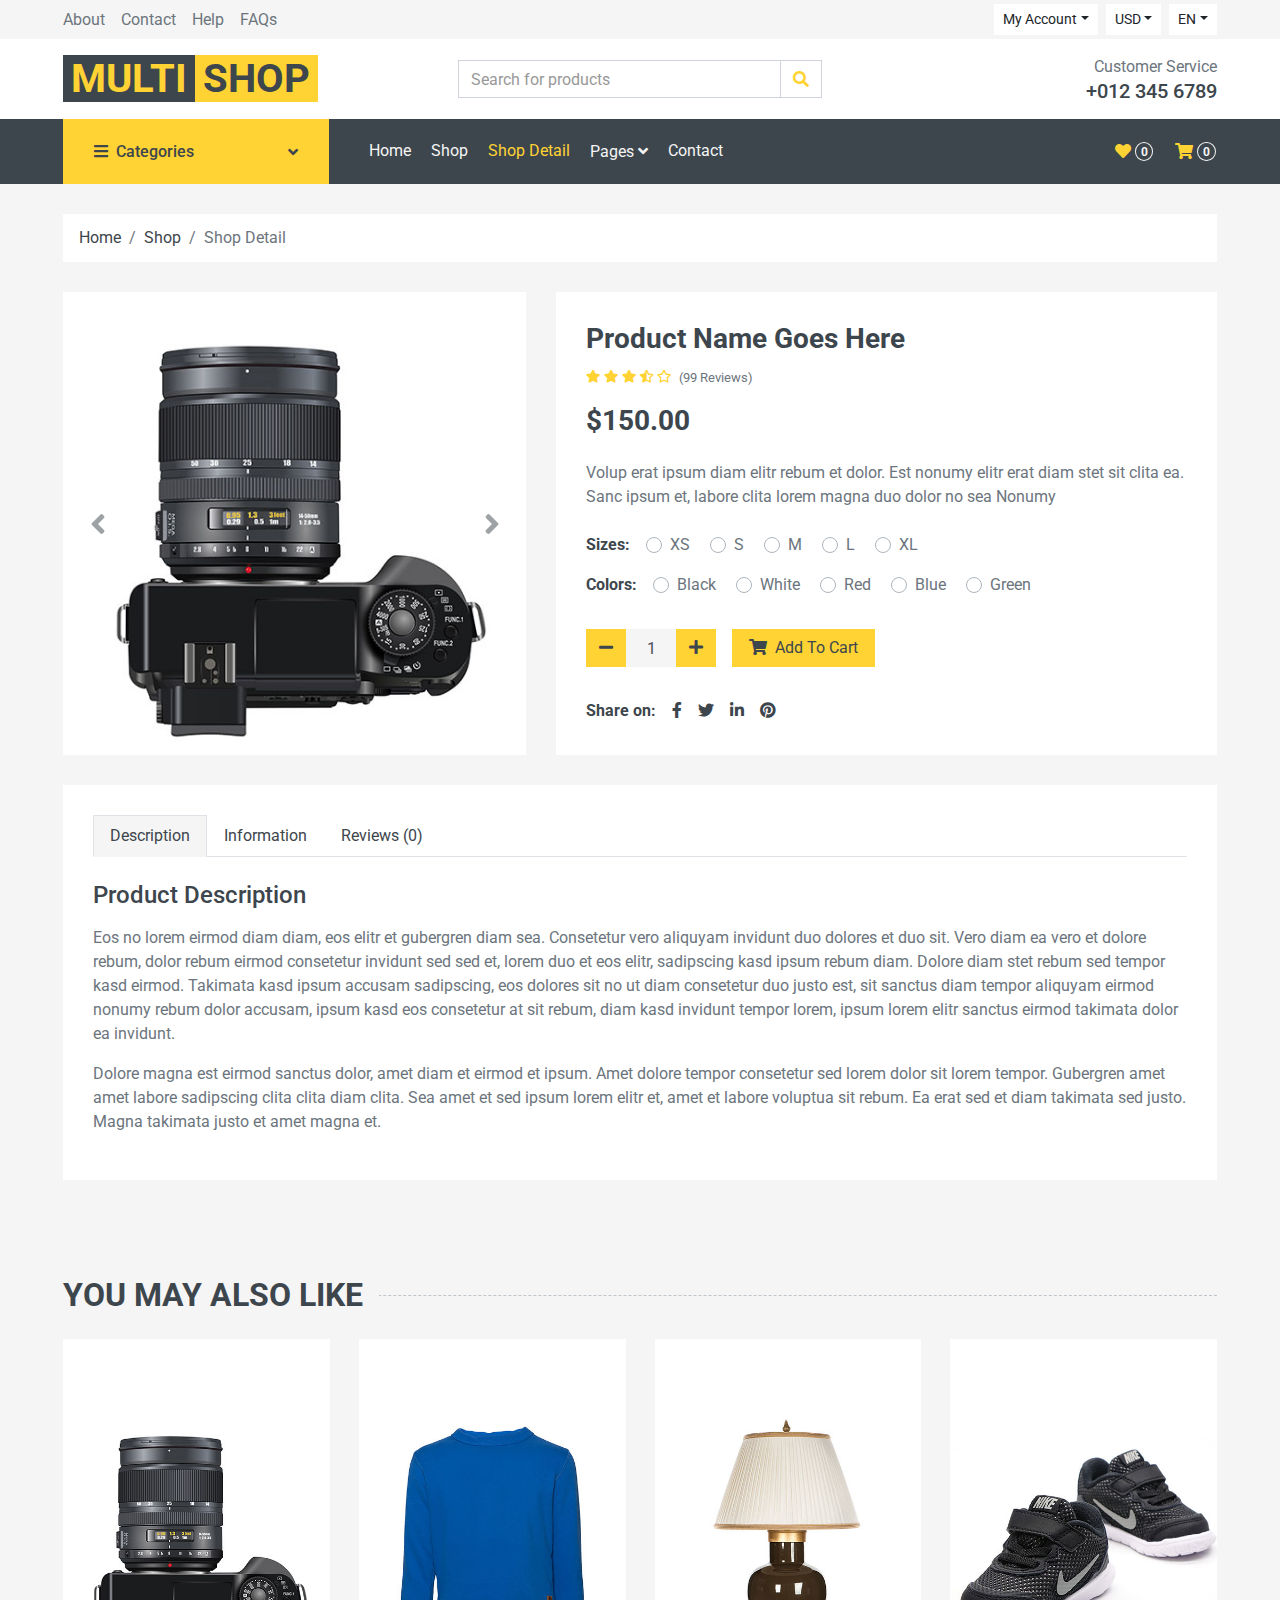
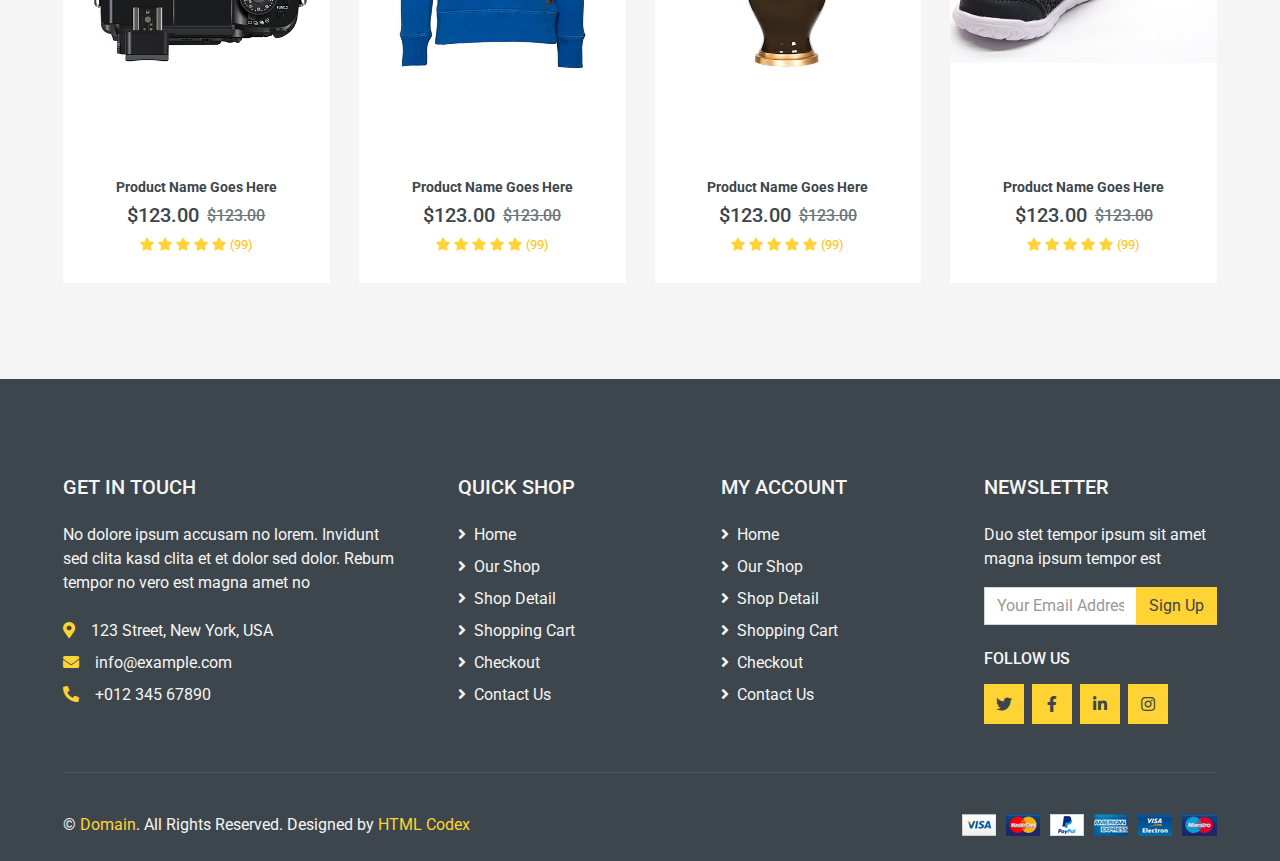
<file: detail.html>
<!DOCTYPE html>
<html lang="en">

<head>
    <meta charset="utf-8">
    <title>MultiShop - Online Shop Website Template</title>
    <meta content="width=device-width, initial-scale=1.0" name="viewport">
    <meta content="Free HTML Templates" name="keywords">
    <meta content="Free HTML Templates" name="description">

    <!-- Favicon -->
    <link href="img/favicon.ico" rel="icon">

    <!-- Google Web Fonts -->
    <link rel="preconnect" href="https://fonts.gstatic.com">
    <link href="https://fonts.googleapis.com/css2?family=Roboto:wght@400;500;700&display=swap" rel="stylesheet">  

    <!-- Font Awesome -->
    <link href="https://cdnjs.cloudflare.com/ajax/libs/font-awesome/5.10.0/css/all.min.css" rel="stylesheet">

    <!-- Libraries Stylesheet -->
    <link href="lib/animate/animate.min.css" rel="stylesheet">
    <link href="lib/owlcarousel/assets/owl.carousel.min.css" rel="stylesheet">

    <!-- Customized Bootstrap Stylesheet -->
    <link href="css/style.css" rel="stylesheet">
</head>

<body>
    <!-- Topbar Start -->
    <div class="container-fluid">
        <div class="row bg-secondary py-1 px-xl-5">
            <div class="col-lg-6 d-none d-lg-block">
                <div class="d-inline-flex align-items-center h-100">
                    <a class="text-body mr-3" href="">About</a>
                    <a class="text-body mr-3" href="">Contact</a>
                    <a class="text-body mr-3" href="">Help</a>
                    <a class="text-body mr-3" href="">FAQs</a>
                </div>
            </div>
            <div class="col-lg-6 text-center text-lg-right">
                <div class="d-inline-flex align-items-center">
                    <div class="btn-group">
                        <button type="button" class="btn btn-sm btn-light dropdown-toggle" data-toggle="dropdown">My Account</button>
                        <div class="dropdown-menu dropdown-menu-right">
                            <button class="dropdown-item" type="button">Sign in</button>
                            <button class="dropdown-item" type="button">Sign up</button>
                        </div>
                    </div>
                    <div class="btn-group mx-2">
                        <button type="button" class="btn btn-sm btn-light dropdown-toggle" data-toggle="dropdown">USD</button>
                        <div class="dropdown-menu dropdown-menu-right">
                            <button class="dropdown-item" type="button">EUR</button>
                            <button class="dropdown-item" type="button">GBP</button>
                            <button class="dropdown-item" type="button">CAD</button>
                        </div>
                    </div>
                    <div class="btn-group">
                        <button type="button" class="btn btn-sm btn-light dropdown-toggle" data-toggle="dropdown">EN</button>
                        <div class="dropdown-menu dropdown-menu-right">
                            <button class="dropdown-item" type="button">FR</button>
                            <button class="dropdown-item" type="button">AR</button>
                            <button class="dropdown-item" type="button">RU</button>
                        </div>
                    </div>
                </div>
                <div class="d-inline-flex align-items-center d-block d-lg-none">
                    <a href="" class="btn px-0 ml-2">
                        <i class="fas fa-heart text-dark"></i>
                        <span class="badge text-dark border border-dark rounded-circle" style="padding-bottom: 2px;">0</span>
                    </a>
                    <a href="" class="btn px-0 ml-2">
                        <i class="fas fa-shopping-cart text-dark"></i>
                        <span class="badge text-dark border border-dark rounded-circle" style="padding-bottom: 2px;">0</span>
                    </a>
                </div>
            </div>
        </div>
        <div class="row align-items-center bg-light py-3 px-xl-5 d-none d-lg-flex">
            <div class="col-lg-4">
                <a href="" class="text-decoration-none">
                    <span class="h1 text-uppercase text-primary bg-dark px-2">Multi</span>
                    <span class="h1 text-uppercase text-dark bg-primary px-2 ml-n1">Shop</span>
                </a>
            </div>
            <div class="col-lg-4 col-6 text-left">
                <form action="">
                    <div class="input-group">
                        <input type="text" class="form-control" placeholder="Search for products">
                        <div class="input-group-append">
                            <span class="input-group-text bg-transparent text-primary">
                                <i class="fa fa-search"></i>
                            </span>
                        </div>
                    </div>
                </form>
            </div>
            <div class="col-lg-4 col-6 text-right">
                <p class="m-0">Customer Service</p>
                <h5 class="m-0">+012 345 6789</h5>
            </div>
        </div>
    </div>
    <!-- Topbar End -->


    <!-- Navbar Start -->
    <div class="container-fluid bg-dark mb-30">
        <div class="row px-xl-5">
            <div class="col-lg-3 d-none d-lg-block">
                <a class="btn d-flex align-items-center justify-content-between bg-primary w-100" data-toggle="collapse" href="#navbar-vertical" style="height: 65px; padding: 0 30px;">
                    <h6 class="text-dark m-0"><i class="fa fa-bars mr-2"></i>Categories</h6>
                    <i class="fa fa-angle-down text-dark"></i>
                </a>
                <nav class="collapse position-absolute navbar navbar-vertical navbar-light align-items-start p-0 bg-light" id="navbar-vertical" style="width: calc(100% - 30px); z-index: 999;">
                    <div class="navbar-nav w-100">
                        <div class="nav-item dropdown dropright">
                            <a href="#" class="nav-link dropdown-toggle" data-toggle="dropdown">Dresses <i class="fa fa-angle-right float-right mt-1"></i></a>
                            <div class="dropdown-menu position-absolute rounded-0 border-0 m-0">
                                <a href="" class="dropdown-item">Men's Dresses</a>
                                <a href="" class="dropdown-item">Women's Dresses</a>
                                <a href="" class="dropdown-item">Baby's Dresses</a>
                            </div>
                        </div>
                        <a href="" class="nav-item nav-link">Shirts</a>
                        <a href="" class="nav-item nav-link">Jeans</a>
                        <a href="" class="nav-item nav-link">Swimwear</a>
                        <a href="" class="nav-item nav-link">Sleepwear</a>
                        <a href="" class="nav-item nav-link">Sportswear</a>
                        <a href="" class="nav-item nav-link">Jumpsuits</a>
                        <a href="" class="nav-item nav-link">Blazers</a>
                        <a href="" class="nav-item nav-link">Jackets</a>
                        <a href="" class="nav-item nav-link">Shoes</a>
                    </div>
                </nav>
            </div>
            <div class="col-lg-9">
                <nav class="navbar navbar-expand-lg bg-dark navbar-dark py-3 py-lg-0 px-0">
                    <a href="" class="text-decoration-none d-block d-lg-none">
                        <span class="h1 text-uppercase text-dark bg-light px-2">Multi</span>
                        <span class="h1 text-uppercase text-light bg-primary px-2 ml-n1">Shop</span>
                    </a>
                    <button type="button" class="navbar-toggler" data-toggle="collapse" data-target="#navbarCollapse">
                        <span class="navbar-toggler-icon"></span>
                    </button>
                    <div class="collapse navbar-collapse justify-content-between" id="navbarCollapse">
                        <div class="navbar-nav mr-auto py-0">
                            <a href="index.html" class="nav-item nav-link">Home</a>
                            <a href="shop.html" class="nav-item nav-link">Shop</a>
                            <a href="detail.html" class="nav-item nav-link active">Shop Detail</a>
                            <div class="nav-item dropdown">
                                <a href="#" class="nav-link dropdown-toggle" data-toggle="dropdown">Pages <i class="fa fa-angle-down mt-1"></i></a>
                                <div class="dropdown-menu bg-primary rounded-0 border-0 m-0">
                                    <a href="cart.html" class="dropdown-item">Shopping Cart</a>
                                    <a href="checkout.html" class="dropdown-item">Checkout</a>
                                </div>
                            </div>
                            <a href="contact.html" class="nav-item nav-link">Contact</a>
                        </div>
                        <div class="navbar-nav ml-auto py-0 d-none d-lg-block">
                            <a href="" class="btn px-0">
                                <i class="fas fa-heart text-primary"></i>
                                <span class="badge text-secondary border border-secondary rounded-circle" style="padding-bottom: 2px;">0</span>
                            </a>
                            <a href="" class="btn px-0 ml-3">
                                <i class="fas fa-shopping-cart text-primary"></i>
                                <span class="badge text-secondary border border-secondary rounded-circle" style="padding-bottom: 2px;">0</span>
                            </a>
                        </div>
                    </div>
                </nav>
            </div>
        </div>
    </div>
    <!-- Navbar End -->


    <!-- Breadcrumb Start -->
    <div class="container-fluid">
        <div class="row px-xl-5">
            <div class="col-12">
                <nav class="breadcrumb bg-light mb-30">
                    <a class="breadcrumb-item text-dark" href="#">Home</a>
                    <a class="breadcrumb-item text-dark" href="#">Shop</a>
                    <span class="breadcrumb-item active">Shop Detail</span>
                </nav>
            </div>
        </div>
    </div>
    <!-- Breadcrumb End -->


    <!-- Shop Detail Start -->
    <div class="container-fluid pb-5">
        <div class="row px-xl-5">
            <div class="col-lg-5 mb-30">
                <div id="product-carousel" class="carousel slide" data-ride="carousel">
                    <div class="carousel-inner bg-light">
                        <div class="carousel-item active">
                            <img class="w-100 h-100" src="img/product-1.jpg" alt="Image">
                        </div>
                        <div class="carousel-item">
                            <img class="w-100 h-100" src="img/product-2.jpg" alt="Image">
                        </div>
                        <div class="carousel-item">
                            <img class="w-100 h-100" src="img/product-3.jpg" alt="Image">
                        </div>
                        <div class="carousel-item">
                            <img class="w-100 h-100" src="img/product-4.jpg" alt="Image">
                        </div>
                    </div>
                    <a class="carousel-control-prev" href="#product-carousel" data-slide="prev">
                        <i class="fa fa-2x fa-angle-left text-dark"></i>
                    </a>
                    <a class="carousel-control-next" href="#product-carousel" data-slide="next">
                        <i class="fa fa-2x fa-angle-right text-dark"></i>
                    </a>
                </div>
            </div>

            <div class="col-lg-7 h-auto mb-30">
                <div class="h-100 bg-light p-30">
                    <h3>Product Name Goes Here</h3>
                    <div class="d-flex mb-3">
                        <div class="text-primary mr-2">
                            <small class="fas fa-star"></small>
                            <small class="fas fa-star"></small>
                            <small class="fas fa-star"></small>
                            <small class="fas fa-star-half-alt"></small>
                            <small class="far fa-star"></small>
                        </div>
                        <small class="pt-1">(99 Reviews)</small>
                    </div>
                    <h3 class="font-weight-semi-bold mb-4">$150.00</h3>
                    <p class="mb-4">Volup erat ipsum diam elitr rebum et dolor. Est nonumy elitr erat diam stet sit
                        clita ea. Sanc ipsum et, labore clita lorem magna duo dolor no sea
                        Nonumy</p>
                    <div class="d-flex mb-3">
                        <strong class="text-dark mr-3">Sizes:</strong>
                        <form>
                            <div class="custom-control custom-radio custom-control-inline">
                                <input type="radio" class="custom-control-input" id="size-1" name="size">
                                <label class="custom-control-label" for="size-1">XS</label>
                            </div>
                            <div class="custom-control custom-radio custom-control-inline">
                                <input type="radio" class="custom-control-input" id="size-2" name="size">
                                <label class="custom-control-label" for="size-2">S</label>
                            </div>
                            <div class="custom-control custom-radio custom-control-inline">
                                <input type="radio" class="custom-control-input" id="size-3" name="size">
                                <label class="custom-control-label" for="size-3">M</label>
                            </div>
                            <div class="custom-control custom-radio custom-control-inline">
                                <input type="radio" class="custom-control-input" id="size-4" name="size">
                                <label class="custom-control-label" for="size-4">L</label>
                            </div>
                            <div class="custom-control custom-radio custom-control-inline">
                                <input type="radio" class="custom-control-input" id="size-5" name="size">
                                <label class="custom-control-label" for="size-5">XL</label>
                            </div>
                        </form>
                    </div>
                    <div class="d-flex mb-4">
                        <strong class="text-dark mr-3">Colors:</strong>
                        <form>
                            <div class="custom-control custom-radio custom-control-inline">
                                <input type="radio" class="custom-control-input" id="color-1" name="color">
                                <label class="custom-control-label" for="color-1">Black</label>
                            </div>
                            <div class="custom-control custom-radio custom-control-inline">
                                <input type="radio" class="custom-control-input" id="color-2" name="color">
                                <label class="custom-control-label" for="color-2">White</label>
                            </div>
                            <div class="custom-control custom-radio custom-control-inline">
                                <input type="radio" class="custom-control-input" id="color-3" name="color">
                                <label class="custom-control-label" for="color-3">Red</label>
                            </div>
                            <div class="custom-control custom-radio custom-control-inline">
                                <input type="radio" class="custom-control-input" id="color-4" name="color">
                                <label class="custom-control-label" for="color-4">Blue</label>
                            </div>
                            <div class="custom-control custom-radio custom-control-inline">
                                <input type="radio" class="custom-control-input" id="color-5" name="color">
                                <label class="custom-control-label" for="color-5">Green</label>
                            </div>
                        </form>
                    </div>
                    <div class="d-flex align-items-center mb-4 pt-2">
                        <div class="input-group quantity mr-3" style="width: 130px;">
                            <div class="input-group-btn">
                                <button class="btn btn-primary btn-minus">
                                    <i class="fa fa-minus"></i>
                                </button>
                            </div>
                            <input type="text" class="form-control bg-secondary border-0 text-center" value="1">
                            <div class="input-group-btn">
                                <button class="btn btn-primary btn-plus">
                                    <i class="fa fa-plus"></i>
                                </button>
                            </div>
                        </div>
                        <button class="btn btn-primary px-3"><i class="fa fa-shopping-cart mr-1"></i> Add To
                            Cart</button>
                    </div>
                    <div class="d-flex pt-2">
                        <strong class="text-dark mr-2">Share on:</strong>
                        <div class="d-inline-flex">
                            <a class="text-dark px-2" href="">
                                <i class="fab fa-facebook-f"></i>
                            </a>
                            <a class="text-dark px-2" href="">
                                <i class="fab fa-twitter"></i>
                            </a>
                            <a class="text-dark px-2" href="">
                                <i class="fab fa-linkedin-in"></i>
                            </a>
                            <a class="text-dark px-2" href="">
                                <i class="fab fa-pinterest"></i>
                            </a>
                        </div>
                    </div>
                </div>
            </div>
        </div>
        <div class="row px-xl-5">
            <div class="col">
                <div class="bg-light p-30">
                    <div class="nav nav-tabs mb-4">
                        <a class="nav-item nav-link text-dark active" data-toggle="tab" href="#tab-pane-1">Description</a>
                        <a class="nav-item nav-link text-dark" data-toggle="tab" href="#tab-pane-2">Information</a>
                        <a class="nav-item nav-link text-dark" data-toggle="tab" href="#tab-pane-3">Reviews (0)</a>
                    </div>
                    <div class="tab-content">
                        <div class="tab-pane fade show active" id="tab-pane-1">
                            <h4 class="mb-3">Product Description</h4>
                            <p>Eos no lorem eirmod diam diam, eos elitr et gubergren diam sea. Consetetur vero aliquyam invidunt duo dolores et duo sit. Vero diam ea vero et dolore rebum, dolor rebum eirmod consetetur invidunt sed sed et, lorem duo et eos elitr, sadipscing kasd ipsum rebum diam. Dolore diam stet rebum sed tempor kasd eirmod. Takimata kasd ipsum accusam sadipscing, eos dolores sit no ut diam consetetur duo justo est, sit sanctus diam tempor aliquyam eirmod nonumy rebum dolor accusam, ipsum kasd eos consetetur at sit rebum, diam kasd invidunt tempor lorem, ipsum lorem elitr sanctus eirmod takimata dolor ea invidunt.</p>
                            <p>Dolore magna est eirmod sanctus dolor, amet diam et eirmod et ipsum. Amet dolore tempor consetetur sed lorem dolor sit lorem tempor. Gubergren amet amet labore sadipscing clita clita diam clita. Sea amet et sed ipsum lorem elitr et, amet et labore voluptua sit rebum. Ea erat sed et diam takimata sed justo. Magna takimata justo et amet magna et.</p>
                        </div>
                        <div class="tab-pane fade" id="tab-pane-2">
                            <h4 class="mb-3">Additional Information</h4>
                            <p>Eos no lorem eirmod diam diam, eos elitr et gubergren diam sea. Consetetur vero aliquyam invidunt duo dolores et duo sit. Vero diam ea vero et dolore rebum, dolor rebum eirmod consetetur invidunt sed sed et, lorem duo et eos elitr, sadipscing kasd ipsum rebum diam. Dolore diam stet rebum sed tempor kasd eirmod. Takimata kasd ipsum accusam sadipscing, eos dolores sit no ut diam consetetur duo justo est, sit sanctus diam tempor aliquyam eirmod nonumy rebum dolor accusam, ipsum kasd eos consetetur at sit rebum, diam kasd invidunt tempor lorem, ipsum lorem elitr sanctus eirmod takimata dolor ea invidunt.</p>
                            <div class="row">
                                <div class="col-md-6">
                                    <ul class="list-group list-group-flush">
                                        <li class="list-group-item px-0">
                                            Sit erat duo lorem duo ea consetetur, et eirmod takimata.
                                        </li>
                                        <li class="list-group-item px-0">
                                            Amet kasd gubergren sit sanctus et lorem eos sadipscing at.
                                        </li>
                                        <li class="list-group-item px-0">
                                            Duo amet accusam eirmod nonumy stet et et stet eirmod.
                                        </li>
                                        <li class="list-group-item px-0">
                                            Takimata ea clita labore amet ipsum erat justo voluptua. Nonumy.
                                        </li>
                                      </ul> 
                                </div>
                                <div class="col-md-6">
                                    <ul class="list-group list-group-flush">
                                        <li class="list-group-item px-0">
                                            Sit erat duo lorem duo ea consetetur, et eirmod takimata.
                                        </li>
                                        <li class="list-group-item px-0">
                                            Amet kasd gubergren sit sanctus et lorem eos sadipscing at.
                                        </li>
                                        <li class="list-group-item px-0">
                                            Duo amet accusam eirmod nonumy stet et et stet eirmod.
                                        </li>
                                        <li class="list-group-item px-0">
                                            Takimata ea clita labore amet ipsum erat justo voluptua. Nonumy.
                                        </li>
                                      </ul> 
                                </div>
                            </div>
                        </div>
                        <div class="tab-pane fade" id="tab-pane-3">
                            <div class="row">
                                <div class="col-md-6">
                                    <h4 class="mb-4">1 review for "Product Name"</h4>
                                    <div class="media mb-4">
                                        <img src="img/user.jpg" alt="Image" class="img-fluid mr-3 mt-1" style="width: 45px;">
                                        <div class="media-body">
                                            <h6>John Doe<small> - <i>01 Jan 2045</i></small></h6>
                                            <div class="text-primary mb-2">
                                                <i class="fas fa-star"></i>
                                                <i class="fas fa-star"></i>
                                                <i class="fas fa-star"></i>
                                                <i class="fas fa-star-half-alt"></i>
                                                <i class="far fa-star"></i>
                                            </div>
                                            <p>Diam amet duo labore stet elitr ea clita ipsum, tempor labore accusam ipsum et no at. Kasd diam tempor rebum magna dolores sed sed eirmod ipsum.</p>
                                        </div>
                                    </div>
                                </div>
                                <div class="col-md-6">
                                    <h4 class="mb-4">Leave a review</h4>
                                    <small>Your email address will not be published. Required fields are marked *</small>
                                    <div class="d-flex my-3">
                                        <p class="mb-0 mr-2">Your Rating * :</p>
                                        <div class="text-primary">
                                            <i class="far fa-star"></i>
                                            <i class="far fa-star"></i>
                                            <i class="far fa-star"></i>
                                            <i class="far fa-star"></i>
                                            <i class="far fa-star"></i>
                                        </div>
                                    </div>
                                    <form>
                                        <div class="form-group">
                                            <label for="message">Your Review *</label>
                                            <textarea id="message" cols="30" rows="5" class="form-control"></textarea>
                                        </div>
                                        <div class="form-group">
                                            <label for="name">Your Name *</label>
                                            <input type="text" class="form-control" id="name">
                                        </div>
                                        <div class="form-group">
                                            <label for="email">Your Email *</label>
                                            <input type="email" class="form-control" id="email">
                                        </div>
                                        <div class="form-group mb-0">
                                            <input type="submit" value="Leave Your Review" class="btn btn-primary px-3">
                                        </div>
                                    </form>
                                </div>
                            </div>
                        </div>
                    </div>
                </div>
            </div>
        </div>
    </div>
    <!-- Shop Detail End -->


    <!-- Products Start -->
    <div class="container-fluid py-5">
        <h2 class="section-title position-relative text-uppercase mx-xl-5 mb-4"><span class="bg-secondary pr-3">You May Also Like</span></h2>
        <div class="row px-xl-5">
            <div class="col">
                <div class="owl-carousel related-carousel">
                    <div class="product-item bg-light">
                        <div class="product-img position-relative overflow-hidden">
                            <img class="img-fluid w-100" src="img/product-1.jpg" alt="">
                            <div class="product-action">
                                <a class="btn btn-outline-dark btn-square" href=""><i class="fa fa-shopping-cart"></i></a>
                                <a class="btn btn-outline-dark btn-square" href=""><i class="far fa-heart"></i></a>
                                <a class="btn btn-outline-dark btn-square" href=""><i class="fa fa-sync-alt"></i></a>
                                <a class="btn btn-outline-dark btn-square" href=""><i class="fa fa-search"></i></a>
                            </div>
                        </div>
                        <div class="text-center py-4">
                            <a class="h6 text-decoration-none text-truncate" href="">Product Name Goes Here</a>
                            <div class="d-flex align-items-center justify-content-center mt-2">
                                <h5>$123.00</h5><h6 class="text-muted ml-2"><del>$123.00</del></h6>
                            </div>
                            <div class="d-flex align-items-center justify-content-center mb-1">
                                <small class="fa fa-star text-primary mr-1"></small>
                                <small class="fa fa-star text-primary mr-1"></small>
                                <small class="fa fa-star text-primary mr-1"></small>
                                <small class="fa fa-star text-primary mr-1"></small>
                                <small class="fa fa-star text-primary mr-1"></small>
                                <small>(99)</small>
                            </div>
                        </div>
                    </div>
                    <div class="product-item bg-light">
                        <div class="product-img position-relative overflow-hidden">
                            <img class="img-fluid w-100" src="img/product-2.jpg" alt="">
                            <div class="product-action">
                                <a class="btn btn-outline-dark btn-square" href=""><i class="fa fa-shopping-cart"></i></a>
                                <a class="btn btn-outline-dark btn-square" href=""><i class="far fa-heart"></i></a>
                                <a class="btn btn-outline-dark btn-square" href=""><i class="fa fa-sync-alt"></i></a>
                                <a class="btn btn-outline-dark btn-square" href=""><i class="fa fa-search"></i></a>
                            </div>
                        </div>
                        <div class="text-center py-4">
                            <a class="h6 text-decoration-none text-truncate" href="">Product Name Goes Here</a>
                            <div class="d-flex align-items-center justify-content-center mt-2">
                                <h5>$123.00</h5><h6 class="text-muted ml-2"><del>$123.00</del></h6>
                            </div>
                            <div class="d-flex align-items-center justify-content-center mb-1">
                                <small class="fa fa-star text-primary mr-1"></small>
                                <small class="fa fa-star text-primary mr-1"></small>
                                <small class="fa fa-star text-primary mr-1"></small>
                                <small class="fa fa-star text-primary mr-1"></small>
                                <small class="fa fa-star text-primary mr-1"></small>
                                <small>(99)</small>
                            </div>
                        </div>
                    </div>
                    <div class="product-item bg-light">
                        <div class="product-img position-relative overflow-hidden">
                            <img class="img-fluid w-100" src="img/product-3.jpg" alt="">
                            <div class="product-action">
                                <a class="btn btn-outline-dark btn-square" href=""><i class="fa fa-shopping-cart"></i></a>
                                <a class="btn btn-outline-dark btn-square" href=""><i class="far fa-heart"></i></a>
                                <a class="btn btn-outline-dark btn-square" href=""><i class="fa fa-sync-alt"></i></a>
                                <a class="btn btn-outline-dark btn-square" href=""><i class="fa fa-search"></i></a>
                            </div>
                        </div>
                        <div class="text-center py-4">
                            <a class="h6 text-decoration-none text-truncate" href="">Product Name Goes Here</a>
                            <div class="d-flex align-items-center justify-content-center mt-2">
                                <h5>$123.00</h5><h6 class="text-muted ml-2"><del>$123.00</del></h6>
                            </div>
                            <div class="d-flex align-items-center justify-content-center mb-1">
                                <small class="fa fa-star text-primary mr-1"></small>
                                <small class="fa fa-star text-primary mr-1"></small>
                                <small class="fa fa-star text-primary mr-1"></small>
                                <small class="fa fa-star text-primary mr-1"></small>
                                <small class="fa fa-star text-primary mr-1"></small>
                                <small>(99)</small>
                            </div>
                        </div>
                    </div>
                    <div class="product-item bg-light">
                        <div class="product-img position-relative overflow-hidden">
                            <img class="img-fluid w-100" src="img/product-4.jpg" alt="">
                            <div class="product-action">
                                <a class="btn btn-outline-dark btn-square" href=""><i class="fa fa-shopping-cart"></i></a>
                                <a class="btn btn-outline-dark btn-square" href=""><i class="far fa-heart"></i></a>
                                <a class="btn btn-outline-dark btn-square" href=""><i class="fa fa-sync-alt"></i></a>
                                <a class="btn btn-outline-dark btn-square" href=""><i class="fa fa-search"></i></a>
                            </div>
                        </div>
                        <div class="text-center py-4">
                            <a class="h6 text-decoration-none text-truncate" href="">Product Name Goes Here</a>
                            <div class="d-flex align-items-center justify-content-center mt-2">
                                <h5>$123.00</h5><h6 class="text-muted ml-2"><del>$123.00</del></h6>
                            </div>
                            <div class="d-flex align-items-center justify-content-center mb-1">
                                <small class="fa fa-star text-primary mr-1"></small>
                                <small class="fa fa-star text-primary mr-1"></small>
                                <small class="fa fa-star text-primary mr-1"></small>
                                <small class="fa fa-star text-primary mr-1"></small>
                                <small class="fa fa-star text-primary mr-1"></small>
                                <small>(99)</small>
                            </div>
                        </div>
                    </div>
                    <div class="product-item bg-light">
                        <div class="product-img position-relative overflow-hidden">
                            <img class="img-fluid w-100" src="img/product-5.jpg" alt="">
                            <div class="product-action">
                                <a class="btn btn-outline-dark btn-square" href=""><i class="fa fa-shopping-cart"></i></a>
                                <a class="btn btn-outline-dark btn-square" href=""><i class="far fa-heart"></i></a>
                                <a class="btn btn-outline-dark btn-square" href=""><i class="fa fa-sync-alt"></i></a>
                                <a class="btn btn-outline-dark btn-square" href=""><i class="fa fa-search"></i></a>
                            </div>
                        </div>
                        <div class="text-center py-4">
                            <a class="h6 text-decoration-none text-truncate" href="">Product Name Goes Here</a>
                            <div class="d-flex align-items-center justify-content-center mt-2">
                                <h5>$123.00</h5><h6 class="text-muted ml-2"><del>$123.00</del></h6>
                            </div>
                            <div class="d-flex align-items-center justify-content-center mb-1">
                                <small class="fa fa-star text-primary mr-1"></small>
                                <small class="fa fa-star text-primary mr-1"></small>
                                <small class="fa fa-star text-primary mr-1"></small>
                                <small class="fa fa-star text-primary mr-1"></small>
                                <small class="fa fa-star text-primary mr-1"></small>
                                <small>(99)</small>
                            </div>
                        </div>
                    </div>
                </div>
            </div>
        </div>
    </div>
    <!-- Products End -->


    <!-- Footer Start -->
    <div class="container-fluid bg-dark text-secondary mt-5 pt-5">
        <div class="row px-xl-5 pt-5">
            <div class="col-lg-4 col-md-12 mb-5 pr-3 pr-xl-5">
                <h5 class="text-secondary text-uppercase mb-4">Get In Touch</h5>
                <p class="mb-4">No dolore ipsum accusam no lorem. Invidunt sed clita kasd clita et et dolor sed dolor. Rebum tempor no vero est magna amet no</p>
                <p class="mb-2"><i class="fa fa-map-marker-alt text-primary mr-3"></i>123 Street, New York, USA</p>
                <p class="mb-2"><i class="fa fa-envelope text-primary mr-3"></i>info@example.com</p>
                <p class="mb-0"><i class="fa fa-phone-alt text-primary mr-3"></i>+012 345 67890</p>
            </div>
            <div class="col-lg-8 col-md-12">
                <div class="row">
                    <div class="col-md-4 mb-5">
                        <h5 class="text-secondary text-uppercase mb-4">Quick Shop</h5>
                        <div class="d-flex flex-column justify-content-start">
                            <a class="text-secondary mb-2" href="#"><i class="fa fa-angle-right mr-2"></i>Home</a>
                            <a class="text-secondary mb-2" href="#"><i class="fa fa-angle-right mr-2"></i>Our Shop</a>
                            <a class="text-secondary mb-2" href="#"><i class="fa fa-angle-right mr-2"></i>Shop Detail</a>
                            <a class="text-secondary mb-2" href="#"><i class="fa fa-angle-right mr-2"></i>Shopping Cart</a>
                            <a class="text-secondary mb-2" href="#"><i class="fa fa-angle-right mr-2"></i>Checkout</a>
                            <a class="text-secondary" href="#"><i class="fa fa-angle-right mr-2"></i>Contact Us</a>
                        </div>
                    </div>
                    <div class="col-md-4 mb-5">
                        <h5 class="text-secondary text-uppercase mb-4">My Account</h5>
                        <div class="d-flex flex-column justify-content-start">
                            <a class="text-secondary mb-2" href="#"><i class="fa fa-angle-right mr-2"></i>Home</a>
                            <a class="text-secondary mb-2" href="#"><i class="fa fa-angle-right mr-2"></i>Our Shop</a>
                            <a class="text-secondary mb-2" href="#"><i class="fa fa-angle-right mr-2"></i>Shop Detail</a>
                            <a class="text-secondary mb-2" href="#"><i class="fa fa-angle-right mr-2"></i>Shopping Cart</a>
                            <a class="text-secondary mb-2" href="#"><i class="fa fa-angle-right mr-2"></i>Checkout</a>
                            <a class="text-secondary" href="#"><i class="fa fa-angle-right mr-2"></i>Contact Us</a>
                        </div>
                    </div>
                    <div class="col-md-4 mb-5">
                        <h5 class="text-secondary text-uppercase mb-4">Newsletter</h5>
                        <p>Duo stet tempor ipsum sit amet magna ipsum tempor est</p>
                        <form action="">
                            <div class="input-group">
                                <input type="text" class="form-control" placeholder="Your Email Address">
                                <div class="input-group-append">
                                    <button class="btn btn-primary">Sign Up</button>
                                </div>
                            </div>
                        </form>
                        <h6 class="text-secondary text-uppercase mt-4 mb-3">Follow Us</h6>
                        <div class="d-flex">
                            <a class="btn btn-primary btn-square mr-2" href="#"><i class="fab fa-twitter"></i></a>
                            <a class="btn btn-primary btn-square mr-2" href="#"><i class="fab fa-facebook-f"></i></a>
                            <a class="btn btn-primary btn-square mr-2" href="#"><i class="fab fa-linkedin-in"></i></a>
                            <a class="btn btn-primary btn-square" href="#"><i class="fab fa-instagram"></i></a>
                        </div>
                    </div>
                </div>
            </div>
        </div>
        <div class="row border-top mx-xl-5 py-4" style="border-color: rgba(256, 256, 256, .1) !important;">
            <div class="col-md-6 px-xl-0">
                <p class="mb-md-0 text-center text-md-left text-secondary">
                    &copy; <a class="text-primary" href="#">Domain</a>. All Rights Reserved. Designed
                    by
                    <a class="text-primary" href="https://htmlcodex.com">HTML Codex</a>
                </p>
            </div>
            <div class="col-md-6 px-xl-0 text-center text-md-right">
                <img class="img-fluid" src="img/payments.png" alt="">
            </div>
        </div>
    </div>
    <!-- Footer End -->


    <!-- Back to Top -->
    <a href="#" class="btn btn-primary back-to-top"><i class="fa fa-angle-double-up"></i></a>


    <!-- JavaScript Libraries -->
    <script src="https://code.jquery.com/jquery-3.4.1.min.js"></script>
    <script src="https://stackpath.bootstrapcdn.com/bootstrap/4.4.1/js/bootstrap.bundle.min.js"></script>
    <script src="lib/easing/easing.min.js"></script>
    <script src="lib/owlcarousel/owl.carousel.min.js"></script>

    <!-- Contact Javascript File -->
    <script src="mail/jqBootstrapValidation.min.js"></script>
    <script src="mail/contact.js"></script>

    <!-- Template Javascript -->
    <script src="js/main.js"></script>
</body>

</html>
</file>
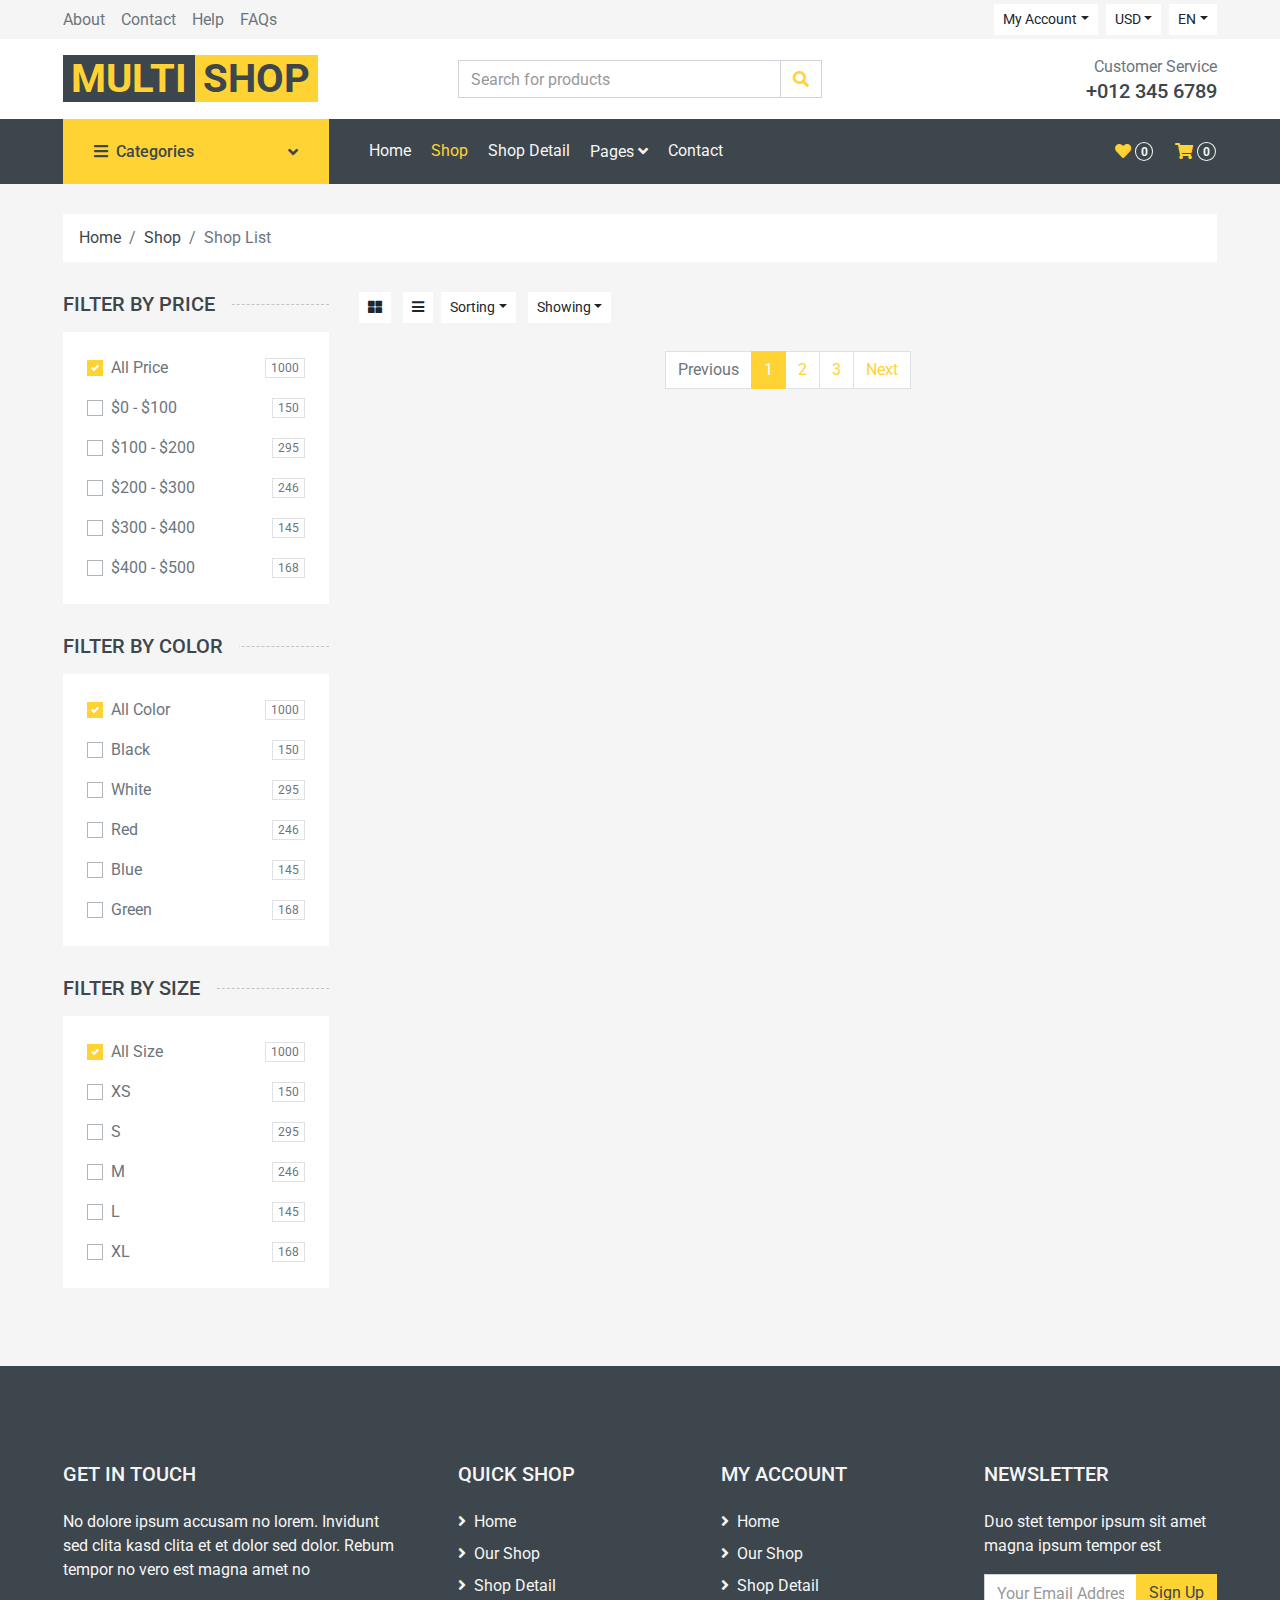
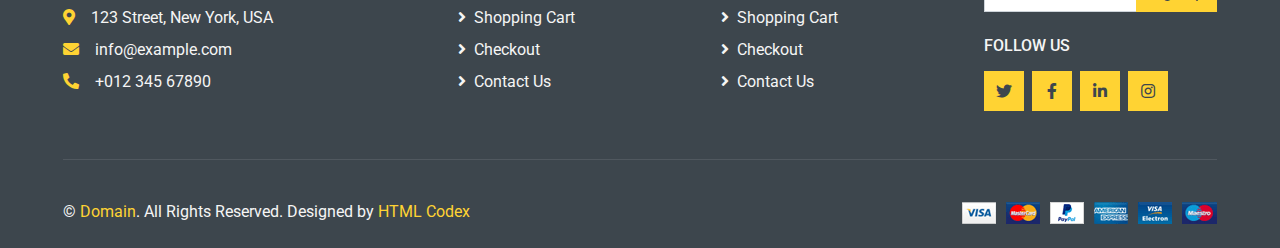
<file: shop.html>
<!DOCTYPE html>
<html lang="en">

<head>
    <meta charset="utf-8">
    <title>MultiShop - Online Shop Website Template</title>
    <meta content="width=device-width, initial-scale=1.0" name="viewport">
    <meta content="Free HTML Templates" name="keywords">
    <meta content="Free HTML Templates" name="description">

    <!-- Favicon -->
    <link href="img/favicon.ico" rel="icon">

    <!-- Google Web Fonts -->
    <link rel="preconnect" href="https://fonts.gstatic.com">
    <link href="https://fonts.googleapis.com/css2?family=Roboto:wght@400;500;700&display=swap" rel="stylesheet">  

    <!-- Font Awesome -->
    <link href="https://cdnjs.cloudflare.com/ajax/libs/font-awesome/5.10.0/css/all.min.css" rel="stylesheet">

    <!-- Libraries Stylesheet -->
    <link href="lib/animate/animate.min.css" rel="stylesheet">
    <link href="lib/owlcarousel/assets/owl.carousel.min.css" rel="stylesheet">

    <!-- Customized Bootstrap Stylesheet -->
    <link href="css/style.css" rel="stylesheet">
</head>

<body>
    <!-- Topbar Start -->
    <div class="container-fluid">
        <div class="row bg-secondary py-1 px-xl-5">
            <div class="col-lg-6 d-none d-lg-block">
                <div class="d-inline-flex align-items-center h-100">
                    <a class="text-body mr-3" href="">About</a>
                    <a class="text-body mr-3" href="">Contact</a>
                    <a class="text-body mr-3" href="">Help</a>
                    <a class="text-body mr-3" href="">FAQs</a>
                </div>
            </div>
            <div class="col-lg-6 text-center text-lg-right">
                <div class="d-inline-flex align-items-center">
                    <div class="btn-group">
                        <button type="button" class="btn btn-sm btn-light dropdown-toggle" data-toggle="dropdown">My Account</button>
                        <div class="dropdown-menu dropdown-menu-right">
                            <button class="dropdown-item" type="button">Sign in</button>
                            <button class="dropdown-item" type="button">Sign up</button>
                        </div>
                    </div>
                    <div class="btn-group mx-2">
                        <button type="button" class="btn btn-sm btn-light dropdown-toggle" data-toggle="dropdown">USD</button>
                        <div class="dropdown-menu dropdown-menu-right">
                            <button class="dropdown-item" type="button">EUR</button>
                            <button class="dropdown-item" type="button">GBP</button>
                            <button class="dropdown-item" type="button">CAD</button>
                        </div>
                    </div>
                    <div class="btn-group">
                        <button type="button" class="btn btn-sm btn-light dropdown-toggle" data-toggle="dropdown">EN</button>
                        <div class="dropdown-menu dropdown-menu-right">
                            <button class="dropdown-item" type="button">FR</button>
                            <button class="dropdown-item" type="button">AR</button>
                            <button class="dropdown-item" type="button">RU</button>
                        </div>
                    </div>
                </div>
                <div class="d-inline-flex align-items-center d-block d-lg-none">
                    <a href="" class="btn px-0 ml-2">
                        <i class="fas fa-heart text-dark"></i>
                        <span class="badge text-dark border border-dark rounded-circle" style="padding-bottom: 2px;">0</span>
                    </a>
                    <a href="" class="btn px-0 ml-2">
                        <i class="fas fa-shopping-cart text-dark"></i>
                        <span class="badge text-dark border border-dark rounded-circle" style="padding-bottom: 2px;">0</span>
                    </a>
                </div>
            </div>
        </div>
        <div class="row align-items-center bg-light py-3 px-xl-5 d-none d-lg-flex">
            <div class="col-lg-4">
                <a href="" class="text-decoration-none">
                    <span class="h1 text-uppercase text-primary bg-dark px-2">Multi</span>
                    <span class="h1 text-uppercase text-dark bg-primary px-2 ml-n1">Shop</span>
                </a>
            </div>
            <div class="col-lg-4 col-6 text-left">
                <form action="">
                    <div class="input-group">
                        <input type="text" class="form-control" placeholder="Search for products">
                        <div class="input-group-append">
                            <span class="input-group-text bg-transparent text-primary">
                                <i class="fa fa-search"></i>
                            </span>
                        </div>
                    </div>
                </form>
            </div>
            <div class="col-lg-4 col-6 text-right">
                <p class="m-0">Customer Service</p>
                <h5 class="m-0">+012 345 6789</h5>
            </div>
        </div>
    </div>
    <!-- Topbar End -->


    <!-- Navbar Start -->
    <div class="container-fluid bg-dark mb-30">
        <div class="row px-xl-5">
            <div class="col-lg-3 d-none d-lg-block">
                <a class="btn d-flex align-items-center justify-content-between bg-primary w-100" data-toggle="collapse" href="#navbar-vertical" style="height: 65px; padding: 0 30px;">
                    <h6 class="text-dark m-0"><i class="fa fa-bars mr-2"></i>Categories</h6>
                    <i class="fa fa-angle-down text-dark"></i>
                </a>
                <nav class="collapse position-absolute navbar navbar-vertical navbar-light align-items-start p-0 bg-light" id="navbar-vertical" style="width: calc(100% - 30px); z-index: 999;">
                    <div class="navbar-nav w-100">
                        <div class="nav-item dropdown dropright">
                            <a href="#" class="nav-link dropdown-toggle" data-toggle="dropdown">Dresses <i class="fa fa-angle-right float-right mt-1"></i></a>
                            <div class="dropdown-menu position-absolute rounded-0 border-0 m-0">
                                <a href="" class="dropdown-item">Men's Dresses</a>
                                <a href="" class="dropdown-item">Women's Dresses</a>
                                <a href="" class="dropdown-item">Baby's Dresses</a>
                            </div>
                        </div>
                        <a href="" class="nav-item nav-link">Shirts</a>
                        <a href="" class="nav-item nav-link">Jeans</a>
                        <a href="" class="nav-item nav-link">Swimwear</a>
                        <a href="" class="nav-item nav-link">Sleepwear</a>
                        <a href="" class="nav-item nav-link">Sportswear</a>
                        <a href="" class="nav-item nav-link">Jumpsuits</a>
                        <a href="" class="nav-item nav-link">Blazers</a>
                        <a href="" class="nav-item nav-link">Jackets</a>
                        <a href="" class="nav-item nav-link">Shoes</a>
                    </div>
                </nav>
            </div>
            <div class="col-lg-9">
                <nav class="navbar navbar-expand-lg bg-dark navbar-dark py-3 py-lg-0 px-0">
                    <a href="" class="text-decoration-none d-block d-lg-none">
                        <span class="h1 text-uppercase text-dark bg-light px-2">Multi</span>
                        <span class="h1 text-uppercase text-light bg-primary px-2 ml-n1">Shop</span>
                    </a>
                    <button type="button" class="navbar-toggler" data-toggle="collapse" data-target="#navbarCollapse">
                        <span class="navbar-toggler-icon"></span>
                    </button>
                    <div class="collapse navbar-collapse justify-content-between" id="navbarCollapse">
                        <div class="navbar-nav mr-auto py-0">
                            <a href="index.html" class="nav-item nav-link">Home</a>
                            <a href="shop.html" class="nav-item nav-link active">Shop</a>
                            <a href="detail.html" class="nav-item nav-link">Shop Detail</a>
                            <div class="nav-item dropdown">
                                <a href="#" class="nav-link dropdown-toggle" data-toggle="dropdown">Pages <i class="fa fa-angle-down mt-1"></i></a>
                                <div class="dropdown-menu bg-primary rounded-0 border-0 m-0">
                                    <a href="cart.html" class="dropdown-item">Shopping Cart</a>
                                    <a href="checkout.html" class="dropdown-item">Checkout</a>
                                </div>
                            </div>
                            <a href="contact.html" class="nav-item nav-link">Contact</a>
                        </div>
                        <div class="navbar-nav ml-auto py-0 d-none d-lg-block">
                            <a href="" class="btn px-0">
                                <i class="fas fa-heart text-primary"></i>
                                <span class="badge text-secondary border border-secondary rounded-circle" style="padding-bottom: 2px;">0</span>
                            </a>
                            <a href="" class="btn px-0 ml-3">
                                <i class="fas fa-shopping-cart text-primary"></i>
                                <span class="badge text-secondary border border-secondary rounded-circle" style="padding-bottom: 2px;">0</span>
                            </a>
                        </div>
                    </div>
                </nav>
            </div>
        </div>
    </div>
    <!-- Navbar End -->


    <!-- Breadcrumb Start -->
    <div class="container-fluid">
        <div class="row px-xl-5">
            <div class="col-12">
                <nav class="breadcrumb bg-light mb-30">
                    <a class="breadcrumb-item text-dark" href="#">Home</a>
                    <a class="breadcrumb-item text-dark" href="#">Shop</a>
                    <span class="breadcrumb-item active">Shop List</span>
                </nav>
            </div>
        </div>
    </div>
    <!-- Breadcrumb End -->


    <!-- Shop Start -->
    <div class="container-fluid">
        <div class="row px-xl-5">
            <!-- Shop Sidebar Start -->
            <div class="col-lg-3 col-md-4">
                <!-- Price Start -->
                <h5 class="section-title position-relative text-uppercase mb-3"><span class="bg-secondary pr-3">Filter by price</span></h5>
                <div class="bg-light p-4 mb-30">
                    <form>
                        <div class="custom-control custom-checkbox d-flex align-items-center justify-content-between mb-3">
                            <input type="checkbox" class="custom-control-input" checked id="price-all">
                            <label class="custom-control-label" for="price-all">All Price</label>
                            <span class="badge border font-weight-normal">1000</span>
                        </div>
                        <div class="custom-control custom-checkbox d-flex align-items-center justify-content-between mb-3">
                            <input type="checkbox" class="custom-control-input" id="price-1">
                            <label class="custom-control-label" for="price-1">$0 - $100</label>
                            <span class="badge border font-weight-normal">150</span>
                        </div>
                        <div class="custom-control custom-checkbox d-flex align-items-center justify-content-between mb-3">
                            <input type="checkbox" class="custom-control-input" id="price-2">
                            <label class="custom-control-label" for="price-2">$100 - $200</label>
                            <span class="badge border font-weight-normal">295</span>
                        </div>
                        <div class="custom-control custom-checkbox d-flex align-items-center justify-content-between mb-3">
                            <input type="checkbox" class="custom-control-input" id="price-3">
                            <label class="custom-control-label" for="price-3">$200 - $300</label>
                            <span class="badge border font-weight-normal">246</span>
                        </div>
                        <div class="custom-control custom-checkbox d-flex align-items-center justify-content-between mb-3">
                            <input type="checkbox" class="custom-control-input" id="price-4">
                            <label class="custom-control-label" for="price-4">$300 - $400</label>
                            <span class="badge border font-weight-normal">145</span>
                        </div>
                        <div class="custom-control custom-checkbox d-flex align-items-center justify-content-between">
                            <input type="checkbox" class="custom-control-input" id="price-5">
                            <label class="custom-control-label" for="price-5">$400 - $500</label>
                            <span class="badge border font-weight-normal">168</span>
                        </div>
                    </form>
                </div>
                <!-- Price End -->
                
                <!-- Color Start -->
                <h5 class="section-title position-relative text-uppercase mb-3"><span class="bg-secondary pr-3">Filter by color</span></h5>
                <div class="bg-light p-4 mb-30">
                    <form>
                        <div class="custom-control custom-checkbox d-flex align-items-center justify-content-between mb-3">
                            <input type="checkbox" class="custom-control-input" checked id="color-all">
                            <label class="custom-control-label" for="price-all">All Color</label>
                            <span class="badge border font-weight-normal">1000</span>
                        </div>
                        <div class="custom-control custom-checkbox d-flex align-items-center justify-content-between mb-3">
                            <input type="checkbox" class="custom-control-input" id="color-1">
                            <label class="custom-control-label" for="color-1">Black</label>
                            <span class="badge border font-weight-normal">150</span>
                        </div>
                        <div class="custom-control custom-checkbox d-flex align-items-center justify-content-between mb-3">
                            <input type="checkbox" class="custom-control-input" id="color-2">
                            <label class="custom-control-label" for="color-2">White</label>
                            <span class="badge border font-weight-normal">295</span>
                        </div>
                        <div class="custom-control custom-checkbox d-flex align-items-center justify-content-between mb-3">
                            <input type="checkbox" class="custom-control-input" id="color-3">
                            <label class="custom-control-label" for="color-3">Red</label>
                            <span class="badge border font-weight-normal">246</span>
                        </div>
                        <div class="custom-control custom-checkbox d-flex align-items-center justify-content-between mb-3">
                            <input type="checkbox" class="custom-control-input" id="color-4">
                            <label class="custom-control-label" for="color-4">Blue</label>
                            <span class="badge border font-weight-normal">145</span>
                        </div>
                        <div class="custom-control custom-checkbox d-flex align-items-center justify-content-between">
                            <input type="checkbox" class="custom-control-input" id="color-5">
                            <label class="custom-control-label" for="color-5">Green</label>
                            <span class="badge border font-weight-normal">168</span>
                        </div>
                    </form>
                </div>
                <!-- Color End -->

                <!-- Size Start -->
                <h5 class="section-title position-relative text-uppercase mb-3"><span class="bg-secondary pr-3">Filter by size</span></h5>
                <div class="bg-light p-4 mb-30">
                    <form>
                        <div class="custom-control custom-checkbox d-flex align-items-center justify-content-between mb-3">
                            <input type="checkbox" class="custom-control-input" checked id="size-all">
                            <label class="custom-control-label" for="size-all">All Size</label>
                            <span class="badge border font-weight-normal">1000</span>
                        </div>
                        <div class="custom-control custom-checkbox d-flex align-items-center justify-content-between mb-3">
                            <input type="checkbox" class="custom-control-input" id="size-1">
                            <label class="custom-control-label" for="size-1">XS</label>
                            <span class="badge border font-weight-normal">150</span>
                        </div>
                        <div class="custom-control custom-checkbox d-flex align-items-center justify-content-between mb-3">
                            <input type="checkbox" class="custom-control-input" id="size-2">
                            <label class="custom-control-label" for="size-2">S</label>
                            <span class="badge border font-weight-normal">295</span>
                        </div>
                        <div class="custom-control custom-checkbox d-flex align-items-center justify-content-between mb-3">
                            <input type="checkbox" class="custom-control-input" id="size-3">
                            <label class="custom-control-label" for="size-3">M</label>
                            <span class="badge border font-weight-normal">246</span>
                        </div>
                        <div class="custom-control custom-checkbox d-flex align-items-center justify-content-between mb-3">
                            <input type="checkbox" class="custom-control-input" id="size-4">
                            <label class="custom-control-label" for="size-4">L</label>
                            <span class="badge border font-weight-normal">145</span>
                        </div>
                        <div class="custom-control custom-checkbox d-flex align-items-center justify-content-between">
                            <input type="checkbox" class="custom-control-input" id="size-5">
                            <label class="custom-control-label" for="size-5">XL</label>
                            <span class="badge border font-weight-normal">168</span>
                        </div>
                    </form>
                </div>
                <!-- Size End -->
            </div>
            <!-- Shop Sidebar End -->


            <!-- Shop Product Start -->
            <div class="col-lg-9 col-md-8">
                <div class="row pb-3 products">
                    <div class="col-12 pb-1">
                        <div class="d-flex align-items-center justify-content-between mb-4">
                            <div>
                                <button class="btn btn-sm btn-light"><i class="fa fa-th-large"></i></button>
                                <button class="btn btn-sm btn-light ml-2"><i class="fa fa-bars"></i></button>
                            </div>
                            <div class="ml-2">
                                <div class="btn-group">
                                    <button type="button" class="btn btn-sm btn-light dropdown-toggle" data-toggle="dropdown">Sorting</button>
                                    <div class="dropdown-menu dropdown-menu-right">
                                        <a class="dropdown-item" href="#">Latest</a>
                                        <a class="dropdown-item" href="#">Popularity</a>
                                        <a class="dropdown-item" href="#">Best Rating</a>
                                    </div>
                                </div>
                                <div class="btn-group ml-2">
                                    <button type="button" class="btn btn-sm btn-light dropdown-toggle" data-toggle="dropdown">Showing</button>
                                    <div class="dropdown-menu dropdown-menu-right">
                                        <a class="dropdown-item" href="#">10</a>
                                        <a class="dropdown-item" href="#">20</a>
                                        <a class="dropdown-item" href="#">30</a>
                                    </div>
                                </div>
                            </div>
                        </div>
                    </div>
                    
                    <div class="col-12">
                        <nav>
                          <ul class="pagination justify-content-center">
                            <li class="page-item disabled"><a class="page-link" href="#">Previous</span></a></li>
                            <li class="page-item active"><a class="page-link" href="#">1</a></li>
                            <li class="page-item"><a class="page-link" href="#">2</a></li>
                            <li class="page-item"><a class="page-link" href="#">3</a></li>
                            <li class="page-item"><a class="page-link" href="#">Next</a></li>
                          </ul>
                        </nav>
                    </div>
                </div>
            </div>
                    
            <!-- Shop Product End -->
        </div>
    </div>
    <!-- Shop End -->


    <!-- Footer Start -->
    <div class="container-fluid bg-dark text-secondary mt-5 pt-5">
        <div class="row px-xl-5 pt-5">
            <div class="col-lg-4 col-md-12 mb-5 pr-3 pr-xl-5">
                <h5 class="text-secondary text-uppercase mb-4">Get In Touch</h5>
                <p class="mb-4">No dolore ipsum accusam no lorem. Invidunt sed clita kasd clita et et dolor sed dolor. Rebum tempor no vero est magna amet no</p>
                <p class="mb-2"><i class="fa fa-map-marker-alt text-primary mr-3"></i>123 Street, New York, USA</p>
                <p class="mb-2"><i class="fa fa-envelope text-primary mr-3"></i>info@example.com</p>
                <p class="mb-0"><i class="fa fa-phone-alt text-primary mr-3"></i>+012 345 67890</p>
            </div>
            <div class="col-lg-8 col-md-12">
                <div class="row">
                    <div class="col-md-4 mb-5">
                        <h5 class="text-secondary text-uppercase mb-4">Quick Shop</h5>
                        <div class="d-flex flex-column justify-content-start">
                            <a class="text-secondary mb-2" href="#"><i class="fa fa-angle-right mr-2"></i>Home</a>
                            <a class="text-secondary mb-2" href="#"><i class="fa fa-angle-right mr-2"></i>Our Shop</a>
                            <a class="text-secondary mb-2" href="#"><i class="fa fa-angle-right mr-2"></i>Shop Detail</a>
                            <a class="text-secondary mb-2" href="#"><i class="fa fa-angle-right mr-2"></i>Shopping Cart</a>
                            <a class="text-secondary mb-2" href="#"><i class="fa fa-angle-right mr-2"></i>Checkout</a>
                            <a class="text-secondary" href="#"><i class="fa fa-angle-right mr-2"></i>Contact Us</a>
                        </div>
                    </div>
                    <div class="col-md-4 mb-5">
                        <h5 class="text-secondary text-uppercase mb-4">My Account</h5>
                        <div class="d-flex flex-column justify-content-start">
                            <a class="text-secondary mb-2" href="#"><i class="fa fa-angle-right mr-2"></i>Home</a>
                            <a class="text-secondary mb-2" href="#"><i class="fa fa-angle-right mr-2"></i>Our Shop</a>
                            <a class="text-secondary mb-2" href="#"><i class="fa fa-angle-right mr-2"></i>Shop Detail</a>
                            <a class="text-secondary mb-2" href="#"><i class="fa fa-angle-right mr-2"></i>Shopping Cart</a>
                            <a class="text-secondary mb-2" href="#"><i class="fa fa-angle-right mr-2"></i>Checkout</a>
                            <a class="text-secondary" href="#"><i class="fa fa-angle-right mr-2"></i>Contact Us</a>
                        </div>
                    </div>
                    <div class="col-md-4 mb-5">
                        <h5 class="text-secondary text-uppercase mb-4">Newsletter</h5>
                        <p>Duo stet tempor ipsum sit amet magna ipsum tempor est</p>
                        <form action="">
                            <div class="input-group">
                                <input type="text" class="form-control" placeholder="Your Email Address">
                                <div class="input-group-append">
                                    <button class="btn btn-primary">Sign Up</button>
                                </div>
                            </div>
                        </form>
                        <h6 class="text-secondary text-uppercase mt-4 mb-3">Follow Us</h6>
                        <div class="d-flex">
                            <a class="btn btn-primary btn-square mr-2" href="#"><i class="fab fa-twitter"></i></a>
                            <a class="btn btn-primary btn-square mr-2" href="#"><i class="fab fa-facebook-f"></i></a>
                            <a class="btn btn-primary btn-square mr-2" href="#"><i class="fab fa-linkedin-in"></i></a>
                            <a class="btn btn-primary btn-square" href="#"><i class="fab fa-instagram"></i></a>
                        </div>
                    </div>
                </div>
            </div>
        </div>
        <div class="row border-top mx-xl-5 py-4" style="border-color: rgba(256, 256, 256, .1) !important;">
            <div class="col-md-6 px-xl-0">
                <p class="mb-md-0 text-center text-md-left text-secondary">
                    &copy; <a class="text-primary" href="#">Domain</a>. All Rights Reserved. Designed
                    by
                    <a class="text-primary" href="https://htmlcodex.com">HTML Codex</a>
                </p>
            </div>
            <div class="col-md-6 px-xl-0 text-center text-md-right">
                <img class="img-fluid" src="img/payments.png" alt="">
            </div>
        </div>
    </div>
    <!-- Footer End -->


    <!-- Back to Top -->
    <a href="#" class="btn btn-primary back-to-top"><i class="fa fa-angle-double-up"></i></a>


    <!-- JavaScript Libraries -->
    <script src="https://code.jquery.com/jquery-3.4.1.min.js"></script>
    <script src="https://stackpath.bootstrapcdn.com/bootstrap/4.4.1/js/bootstrap.bundle.min.js"></script>
    <script src="lib/easing/easing.min.js"></script>
    <script src="lib/owlcarousel/owl.carousel.min.js"></script>

    <!-- Contact Javascript File -->
    <script src="mail/jqBootstrapValidation.min.js"></script>
    <script src="mail/contact.js"></script>

    <!-- Template Javascript -->
    <script src="js/main.js"></script>

    <!-- My JS -->
    <script src="/shop.js"></script>
</body>

</html>
</file>
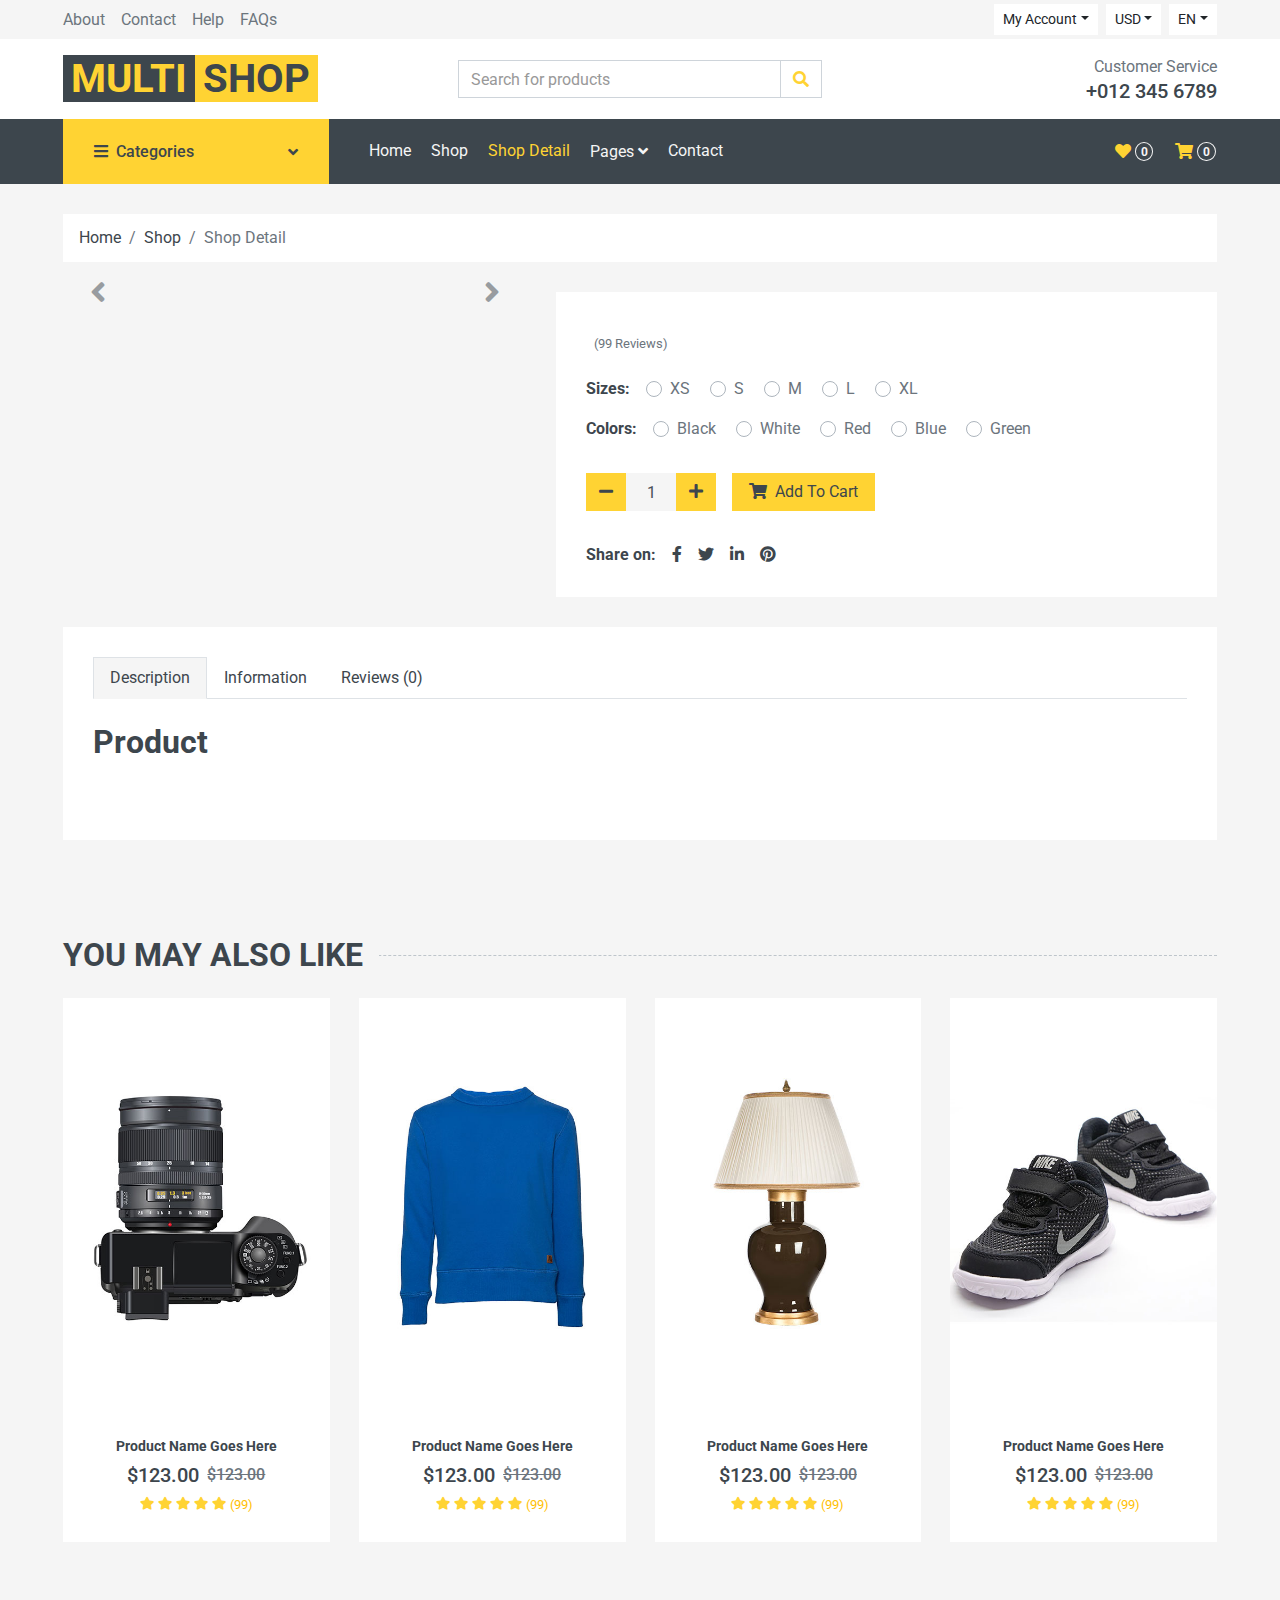
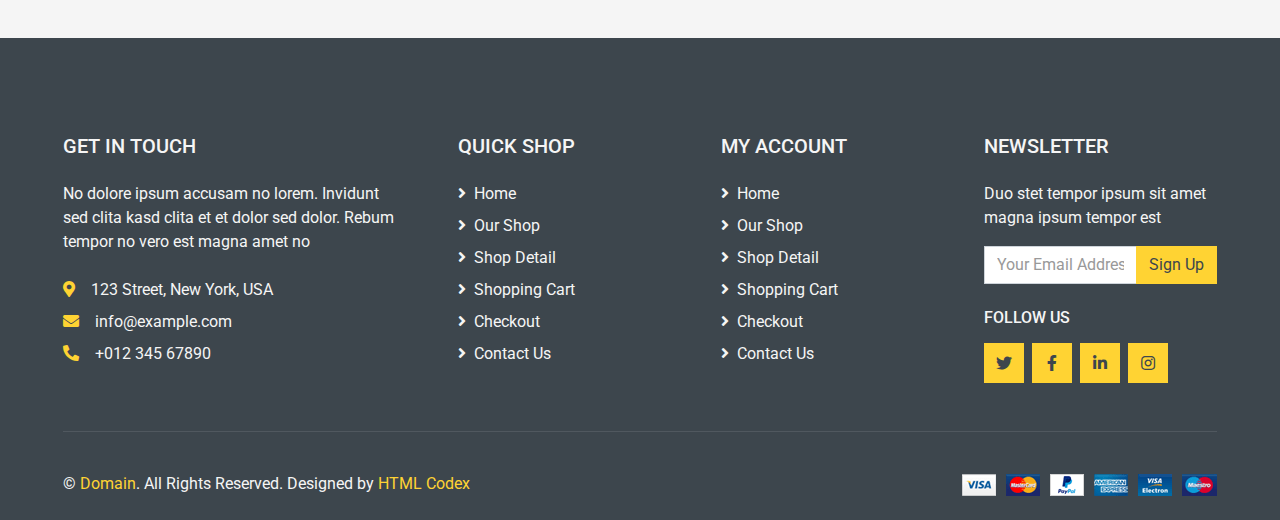
<file: shopdetail.html>
<!DOCTYPE html>
<html lang="en">

<head>
    <meta charset="utf-8">
    <title>MultiShop - Online Shop Website Template</title>
    <meta content="width=device-width, initial-scale=1.0" name="viewport">
    <meta content="Free HTML Templates" name="keywords">
    <meta content="Free HTML Templates" name="description">

    <!-- Favicon -->
    <link href="img/favicon.ico" rel="icon">

    <!-- Google Web Fonts -->
    <link rel="preconnect" href="https://fonts.gstatic.com">
    <link href="https://fonts.googleapis.com/css2?family=Roboto:wght@400;500;700&display=swap" rel="stylesheet">  

    <!-- Font Awesome -->
    <link href="https://cdnjs.cloudflare.com/ajax/libs/font-awesome/5.10.0/css/all.min.css" rel="stylesheet">

    <!-- Libraries Stylesheet -->
    <link href="lib/animate/animate.min.css" rel="stylesheet">
    <link href="lib/owlcarousel/assets/owl.carousel.min.css" rel="stylesheet">

    <!-- Customized Bootstrap Stylesheet -->
    <link href="css/style.css" rel="stylesheet">
</head>

<body>
    <!-- Topbar Start -->
    <div class="container-fluid">
        <div class="row bg-secondary py-1 px-xl-5">
            <div class="col-lg-6 d-none d-lg-block">
                <div class="d-inline-flex align-items-center h-100">
                    <a class="text-body mr-3" href="">About</a>
                    <a class="text-body mr-3" href="">Contact</a>
                    <a class="text-body mr-3" href="">Help</a>
                    <a class="text-body mr-3" href="">FAQs</a>
                </div>
            </div>
            <div class="col-lg-6 text-center text-lg-right">
                <div class="d-inline-flex align-items-center">
                    <div class="btn-group">
                        <button type="button" class="btn btn-sm btn-light dropdown-toggle" data-toggle="dropdown">My Account</button>
                        <div class="dropdown-menu dropdown-menu-right">
                            <button class="dropdown-item" type="button">Sign in</button>
                            <button class="dropdown-item" type="button">Sign up</button>
                        </div>
                    </div>
                    <div class="btn-group mx-2">
                        <button type="button" class="btn btn-sm btn-light dropdown-toggle" data-toggle="dropdown">USD</button>
                        <div class="dropdown-menu dropdown-menu-right">
                            <button class="dropdown-item" type="button">EUR</button>
                            <button class="dropdown-item" type="button">GBP</button>
                            <button class="dropdown-item" type="button">CAD</button>
                        </div>
                    </div>
                    <div class="btn-group">
                        <button type="button" class="btn btn-sm btn-light dropdown-toggle" data-toggle="dropdown">EN</button>
                        <div class="dropdown-menu dropdown-menu-right">
                            <button class="dropdown-item" type="button">FR</button>
                            <button class="dropdown-item" type="button">AR</button>
                            <button class="dropdown-item" type="button">RU</button>
                        </div>
                    </div>
                </div>
                <div class="d-inline-flex align-items-center d-block d-lg-none">
                    <a href="" class="btn px-0 ml-2">
                        <i class="fas fa-heart text-dark"></i>
                        <span class="badge text-dark border border-dark rounded-circle" style="padding-bottom: 2px;">0</span>
                    </a>
                    <a href="" class="btn px-0 ml-2">
                        <i class="fas fa-shopping-cart text-dark"></i>
                        <span class="badge text-dark border border-dark rounded-circle" style="padding-bottom: 2px;">0</span>
                    </a>
                </div>
            </div>
        </div>
        <div class="row align-items-center bg-light py-3 px-xl-5 d-none d-lg-flex">
            <div class="col-lg-4">
                <a href="" class="text-decoration-none">
                    <span class="h1 text-uppercase text-primary bg-dark px-2">Multi</span>
                    <span class="h1 text-uppercase text-dark bg-primary px-2 ml-n1">Shop</span>
                </a>
            </div>
            <div class="col-lg-4 col-6 text-left">
                <form action="">
                    <div class="input-group">
                        <input type="text" class="form-control" placeholder="Search for products">
                        <div class="input-group-append">
                            <span class="input-group-text bg-transparent text-primary">
                                <i class="fa fa-search"></i>
                            </span>
                        </div>
                    </div>
                </form>
            </div>
            <div class="col-lg-4 col-6 text-right">
                <p class="m-0">Customer Service</p>
                <h5 class="m-0">+012 345 6789</h5>
            </div>
        </div>
    </div>
    <!-- Topbar End -->


    <!-- Navbar Start -->
    <div class="container-fluid bg-dark mb-30">
        <div class="row px-xl-5">
            <div class="col-lg-3 d-none d-lg-block">
                <a class="btn d-flex align-items-center justify-content-between bg-primary w-100" data-toggle="collapse" href="#navbar-vertical" style="height: 65px; padding: 0 30px;">
                    <h6 class="text-dark m-0"><i class="fa fa-bars mr-2"></i>Categories</h6>
                    <i class="fa fa-angle-down text-dark"></i>
                </a>
                <nav class="collapse position-absolute navbar navbar-vertical navbar-light align-items-start p-0 bg-light" id="navbar-vertical" style="width: calc(100% - 30px); z-index: 999;">
                    <div class="navbar-nav w-100">
                        <div class="nav-item dropdown dropright">
                            <a href="#" class="nav-link dropdown-toggle" data-toggle="dropdown">Dresses <i class="fa fa-angle-right float-right mt-1"></i></a>
                            <div class="dropdown-menu position-absolute rounded-0 border-0 m-0">
                                <a href="" class="dropdown-item">Men's Dresses</a>
                                <a href="" class="dropdown-item">Women's Dresses</a>
                                <a href="" class="dropdown-item">Baby's Dresses</a>
                            </div>
                        </div>
                        <a href="" class="nav-item nav-link">Shirts</a>
                        <a href="" class="nav-item nav-link">Jeans</a>
                        <a href="" class="nav-item nav-link">Swimwear</a>
                        <a href="" class="nav-item nav-link">Sleepwear</a>
                        <a href="" class="nav-item nav-link">Sportswear</a>
                        <a href="" class="nav-item nav-link">Jumpsuits</a>
                        <a href="" class="nav-item nav-link">Blazers</a>
                        <a href="" class="nav-item nav-link">Jackets</a>
                        <a href="" class="nav-item nav-link">Shoes</a>
                    </div>
                </nav>
            </div>
            <div class="col-lg-9">
                <nav class="navbar navbar-expand-lg bg-dark navbar-dark py-3 py-lg-0 px-0">
                    <a href="" class="text-decoration-none d-block d-lg-none">
                        <span class="h1 text-uppercase text-dark bg-light px-2">Multi</span>
                        <span class="h1 text-uppercase text-light bg-primary px-2 ml-n1">Shop</span>
                    </a>
                    <button type="button" class="navbar-toggler" data-toggle="collapse" data-target="#navbarCollapse">
                        <span class="navbar-toggler-icon"></span>
                    </button>
                    <div class="collapse navbar-collapse justify-content-between" id="navbarCollapse">
                        <div class="navbar-nav mr-auto py-0">
                            <a href="index.html" class="nav-item nav-link">Home</a>
                            <a href="shop.html" class="nav-item nav-link">Shop</a>
                            <a href="detail.html" class="nav-item nav-link active">Shop Detail</a>
                            <div class="nav-item dropdown">
                                <a href="#" class="nav-link dropdown-toggle" data-toggle="dropdown">Pages <i class="fa fa-angle-down mt-1"></i></a>
                                <div class="dropdown-menu bg-primary rounded-0 border-0 m-0">
                                    <a href="cart.html" class="dropdown-item">Shopping Cart</a>
                                    <a href="checkout.html" class="dropdown-item">Checkout</a>
                                </div>
                            </div>
                            <a href="contact.html" class="nav-item nav-link">Contact</a>
                        </div>
                        <div class="navbar-nav ml-auto py-0 d-none d-lg-block">
                            <a href="" class="btn px-0">
                                <i class="fas fa-heart text-primary"></i>
                                <span class="badge text-secondary border border-secondary rounded-circle" style="padding-bottom: 2px;">0</span>
                            </a>
                            <a href="" class="btn px-0 ml-3">
                                <i class="fas fa-shopping-cart text-primary"></i>
                                <span class="badge text-secondary border border-secondary rounded-circle" style="padding-bottom: 2px;">0</span>
                            </a>
                        </div>
                    </div>
                </nav>
            </div>
        </div>
    </div>
    <!-- Navbar End -->


    <!-- Breadcrumb Start -->
    <div class="container-fluid">
        <div class="row px-xl-5">
            <div class="col-12">
                <nav class="breadcrumb bg-light mb-30">
                    <a class="breadcrumb-item text-dark" href="#">Home</a>
                    <a class="breadcrumb-item text-dark" href="#">Shop</a>
                    <span class="breadcrumb-item active">Shop Detail</span>
                </nav>
            </div>
        </div>
    </div>
    <!-- Breadcrumb End -->


    <!-- Shop Detail Start -->
    <div class="container-fluid pb-5">
        <div class="row px-xl-5">
            <div class="col-lg-5 mb-30">
                <div id="product-carousel" class="carousel slide" data-ride="carousel">
                    <div class="carousel-inner bg-light">
                        <div class="carousel-item active"  id="Image">
                            
                        </div>
                        <!-- <div class="carousel-item">
                            <img class="w-100 h-100" src="img/product-2.jpg" alt="Image">
                        </div>
                        <div class="carousel-item">
                            <img class="w-100 h-100" src="img/product-3.jpg" alt="Image">
                        </div>
                        <div class="carousel-item">
                            <img class="w-100 h-100" src="img/product-4.jpg" alt="Image">
                        </div> -->
                    </div>
                    <a class="carousel-control-prev" href="#product-carousel" data-slide="prev">
                        <i class="fa fa-2x fa-angle-left text-dark"></i>
                    </a>
                    <a class="carousel-control-next" href="#product-carousel" data-slide="next">
                        <i class="fa fa-2x fa-angle-right text-dark"></i>
                    </a>
                </div>
            </div>

            <div class="col-lg-7 h-auto mb-30">
                <div class="h-100 bg-light p-30">
                    <h3 id="producttitle"></h3>
                    <div class="d-flex mb-3">
                        <div class="text-primary mr-2 fa" id="star">
                        </div>
                        <small class="pt-1">(99 Reviews)</small>
                    </div>
                    <h3 class="font-weight-semi-bold mb-4" id="productprice"></h3>
                    <p class="mb-4" id="productdescription"></p>
                    <div class="d-flex mb-3">
                        <strong class="text-dark mr-3">Sizes:</strong>
                        <form>
                            <div class="custom-control custom-radio custom-control-inline">
                                <input type="radio" class="custom-control-input" id="size-1" name="size">
                                <label class="custom-control-label" for="size-1">XS</label>
                            </div>
                            <div class="custom-control custom-radio custom-control-inline">
                                <input type="radio" class="custom-control-input" id="size-2" name="size">
                                <label class="custom-control-label" for="size-2">S</label>
                            </div>
                            <div class="custom-control custom-radio custom-control-inline">
                                <input type="radio" class="custom-control-input" id="size-3" name="size">
                                <label class="custom-control-label" for="size-3">M</label>
                            </div>
                            <div class="custom-control custom-radio custom-control-inline">
                                <input type="radio" class="custom-control-input" id="size-4" name="size">
                                <label class="custom-control-label" for="size-4">L</label>
                            </div>
                            <div class="custom-control custom-radio custom-control-inline">
                                <input type="radio" class="custom-control-input" id="size-5" name="size">
                                <label class="custom-control-label" for="size-5">XL</label>
                            </div>
                        </form>
                    </div>
                    <div class="d-flex mb-4">
                        <strong class="text-dark mr-3">Colors:</strong>
                        <form>
                            <div class="custom-control custom-radio custom-control-inline">
                                <input type="radio" class="custom-control-input" id="color-1" name="color">
                                <label class="custom-control-label" for="color-1">Black</label>
                            </div>
                            <div class="custom-control custom-radio custom-control-inline">
                                <input type="radio" class="custom-control-input" id="color-2" name="color">
                                <label class="custom-control-label" for="color-2">White</label>
                            </div>
                            <div class="custom-control custom-radio custom-control-inline">
                                <input type="radio" class="custom-control-input" id="color-3" name="color">
                                <label class="custom-control-label" for="color-3">Red</label>
                            </div>
                            <div class="custom-control custom-radio custom-control-inline">
                                <input type="radio" class="custom-control-input" id="color-4" name="color">
                                <label class="custom-control-label" for="color-4">Blue</label>
                            </div>
                            <div class="custom-control custom-radio custom-control-inline">
                                <input type="radio" class="custom-control-input" id="color-5" name="color">
                                <label class="custom-control-label" for="color-5">Green</label>
                            </div>
                        </form>
                    </div>
                    <div class="d-flex align-items-center mb-4 pt-2">
                        <div class="input-group quantity mr-3" style="width: 130px;">
                            <div class="input-group-btn">
                                <button class="btn btn-primary btn-minus">
                                    <i class="fa fa-minus"></i>
                                </button>
                            </div>
                            <input type="text" class="form-control bg-secondary border-0 text-center" value="1">
                            <div class="input-group-btn">
                                <button class="btn btn-primary btn-plus">
                                    <i class="fa fa-plus"></i>
                                </button>
                            </div>
                        </div>
                        <button class="btn btn-primary px-3"><i class="fa fa-shopping-cart mr-1"></i> Add To
                            Cart</button>
                    </div>
                    <div class="d-flex pt-2">
                        <strong class="text-dark mr-2">Share on:</strong>
                        <div class="d-inline-flex">
                            <a class="text-dark px-2" href="">
                                <i class="fab fa-facebook-f"></i>
                            </a>
                            <a class="text-dark px-2" href="">
                                <i class="fab fa-twitter"></i>
                            </a>
                            <a class="text-dark px-2" href="">
                                <i class="fab fa-linkedin-in"></i>
                            </a>
                            <a class="text-dark px-2" href="">
                                <i class="fab fa-pinterest"></i>
                            </a>
                        </div>
                    </div>
                </div>
            </div>
        </div>
        <div class="row px-xl-5">
            <div class="col">
                <div class="bg-light p-30">
                    <div class="nav nav-tabs mb-4">
                        <a class="nav-item nav-link text-dark active" data-toggle="tab" href="#tab-pane-1">Description</a>
                        <a class="nav-item nav-link text-dark" data-toggle="tab" href="#tab-pane-2">Information</a>
                        <a class="nav-item nav-link text-dark" data-toggle="tab" href="#tab-pane-3">Reviews (0)</a>
                    </div>
                    <div class="tab-content">
                        <div class="tab-pane fade show active" id="tab-pane-1">
                            <h4 class="mb-3" >
                                <h2>Product</h2><br>
                                <p id="bigdescription"></p>
                            </h4>
                        </div>
                        <div class="tab-pane fade" id="tab-pane-2">
                            <h4 class="mb-3">Additional Information</h4>
                            <p>Eos no lorem eirmod diam diam, eos elitr et gubergren diam sea. Consetetur vero aliquyam invidunt duo dolores et duo sit. Vero diam ea vero et dolore rebum, dolor rebum eirmod consetetur invidunt sed sed et, lorem duo et eos elitr, sadipscing kasd ipsum rebum diam. Dolore diam stet rebum sed tempor kasd eirmod. Takimata kasd ipsum accusam sadipscing, eos dolores sit no ut diam consetetur duo justo est, sit sanctus diam tempor aliquyam eirmod nonumy rebum dolor accusam, ipsum kasd eos consetetur at sit rebum, diam kasd invidunt tempor lorem, ipsum lorem elitr sanctus eirmod takimata dolor ea invidunt.</p>
                            <div class="row">
                                <div class="col-md-6">
                                    <ul class="list-group list-group-flush">
                                        <li class="list-group-item px-0">
                                            Sit erat duo lorem duo ea consetetur, et eirmod takimata.
                                        </li>
                                        <li class="list-group-item px-0">
                                            Amet kasd gubergren sit sanctus et lorem eos sadipscing at.
                                        </li>
                                        <li class="list-group-item px-0">
                                            Duo amet accusam eirmod nonumy stet et et stet eirmod.
                                        </li>
                                        <li class="list-group-item px-0">
                                            Takimata ea clita labore amet ipsum erat justo voluptua. Nonumy.
                                        </li>
                                      </ul> 
                                </div>
                                <div class="col-md-6">
                                    <ul class="list-group list-group-flush">
                                        <li class="list-group-item px-0">
                                            Sit erat duo lorem duo ea consetetur, et eirmod takimata.
                                        </li>
                                        <li class="list-group-item px-0">
                                            Amet kasd gubergren sit sanctus et lorem eos sadipscing at.
                                        </li>
                                        <li class="list-group-item px-0">
                                            Duo amet accusam eirmod nonumy stet et et stet eirmod.
                                        </li>
                                        <li class="list-group-item px-0">
                                            Takimata ea clita labore amet ipsum erat justo voluptua. Nonumy.
                                        </li>
                                      </ul> 
                                </div>
                            </div>
                        </div>
                        <div class="tab-pane fade" id="tab-pane-3">
                            <div class="row">
                                <div class="col-md-6">
                                    <h4 class="mb-4">1 review for "Product Name"</h4>
                                    <div class="media mb-4">
                                        <img src="img/user.jpg" alt="Image" class="img-fluid mr-3 mt-1" style="width: 45px;">
                                        <div class="media-body">
                                            <h6>John Doe<small> - <i>01 Jan 2045</i></small></h6>
                                            <div class="text-primary mb-2">
                                                <i class="fas fa-star"></i>
                                                <i class="fas fa-star"></i>
                                                <i class="fas fa-star"></i>
                                                <i class="fas fa-star-half-alt"></i>
                                                <i class="far fa-star"></i>
                                            </div>
                                            <p>Diam amet duo labore stet elitr ea clita ipsum, tempor labore accusam ipsum et no at. Kasd diam tempor rebum magna dolores sed sed eirmod ipsum.</p>
                                        </div>
                                    </div>
                                </div>
                                <div class="col-md-6">
                                    <h4 class="mb-4">Leave a review</h4>
                                    <small>Your email address will not be published. Required fields are marked *</small>
                                    <div class="d-flex my-3">
                                        <p class="mb-0 mr-2">Your Rating * :</p>
                                        <div class="text-primary">
                                            <i class="far fa-star"></i>
                                            <i class="far fa-star"></i>
                                            <i class="far fa-star"></i>
                                            <i class="far fa-star"></i>
                                            <i class="far fa-star"></i>
                                        </div>
                                    </div>
                                    <form>
                                        <div class="form-group">
                                            <label for="message">Your Review *</label>
                                            <textarea id="message" cols="30" rows="5" class="form-control"></textarea>
                                        </div>
                                        <div class="form-group">
                                            <label for="name">Your Name *</label>
                                            <input type="text" class="form-control" id="name">
                                        </div>
                                        <div class="form-group">
                                            <label for="email">Your Email *</label>
                                            <input type="email" class="form-control" id="email">
                                        </div>
                                        <div class="form-group mb-0">
                                            <input type="submit" value="Leave Your Review" class="btn btn-primary px-3">
                                        </div>
                                    </form>
                                </div>
                            </div>
                        </div>
                    </div>
                </div>
            </div>
        </div>
    </div>
    <!-- Shop Detail End -->


    <!-- Products Start -->
    <div class="container-fluid py-5">
        <h2 class="section-title position-relative text-uppercase mx-xl-5 mb-4"><span class="bg-secondary pr-3">You May Also Like</span></h2>
        <div class="row px-xl-5">
            <div class="col">
                <div class="owl-carousel related-carousel">
                    <div class="product-item bg-light">
                        <div class="product-img position-relative overflow-hidden">
                            <img class="img-fluid w-100" src="img/product-1.jpg" alt="">
                            <div class="product-action">
                                <a class="btn btn-outline-dark btn-square" href=""><i class="fa fa-shopping-cart"></i></a>
                                <a class="btn btn-outline-dark btn-square" href=""><i class="far fa-heart"></i></a>
                                <a class="btn btn-outline-dark btn-square" href=""><i class="fa fa-sync-alt"></i></a>
                                <a class="btn btn-outline-dark btn-square" href=""><i class="fa fa-search"></i></a>
                            </div>
                        </div>
                        <div class="text-center py-4">
                            <a class="h6 text-decoration-none text-truncate" href="">Product Name Goes Here</a>
                            <div class="d-flex align-items-center justify-content-center mt-2">
                                <h5>$123.00</h5><h6 class="text-muted ml-2"><del>$123.00</del></h6>
                            </div>
                            <div class="d-flex align-items-center justify-content-center mb-1">
                                <small class="fa fa-star text-primary mr-1"></small>
                                <small class="fa fa-star text-primary mr-1"></small>
                                <small class="fa fa-star text-primary mr-1"></small>
                                <small class="fa fa-star text-primary mr-1"></small>
                                <small class="fa fa-star text-primary mr-1"></small>
                                <small>(99)</small>
                            </div>
                        </div>
                    </div>
                    <div class="product-item bg-light">
                        <div class="product-img position-relative overflow-hidden">
                            <img class="img-fluid w-100" src="img/product-2.jpg" alt="">
                            <div class="product-action">
                                <a class="btn btn-outline-dark btn-square" href=""><i class="fa fa-shopping-cart"></i></a>
                                <a class="btn btn-outline-dark btn-square" href=""><i class="far fa-heart"></i></a>
                                <a class="btn btn-outline-dark btn-square" href=""><i class="fa fa-sync-alt"></i></a>
                                <a class="btn btn-outline-dark btn-square" href=""><i class="fa fa-search"></i></a>
                            </div>
                        </div>
                        <div class="text-center py-4">
                            <a class="h6 text-decoration-none text-truncate" href="">Product Name Goes Here</a>
                            <div class="d-flex align-items-center justify-content-center mt-2">
                                <h5>$123.00</h5><h6 class="text-muted ml-2"><del>$123.00</del></h6>
                            </div>
                            <div class="d-flex align-items-center justify-content-center mb-1">
                                <small class="fa fa-star text-primary mr-1"></small>
                                <small class="fa fa-star text-primary mr-1"></small>
                                <small class="fa fa-star text-primary mr-1"></small>
                                <small class="fa fa-star text-primary mr-1"></small>
                                <small class="fa fa-star text-primary mr-1"></small>
                                <small>(99)</small>
                            </div>
                        </div>
                    </div>
                    <div class="product-item bg-light">
                        <div class="product-img position-relative overflow-hidden">
                            <img class="img-fluid w-100" src="img/product-3.jpg" alt="">
                            <div class="product-action">
                                <a class="btn btn-outline-dark btn-square" href=""><i class="fa fa-shopping-cart"></i></a>
                                <a class="btn btn-outline-dark btn-square" href=""><i class="far fa-heart"></i></a>
                                <a class="btn btn-outline-dark btn-square" href=""><i class="fa fa-sync-alt"></i></a>
                                <a class="btn btn-outline-dark btn-square" href=""><i class="fa fa-search"></i></a>
                            </div>
                        </div>
                        <div class="text-center py-4">
                            <a class="h6 text-decoration-none text-truncate" href="">Product Name Goes Here</a>
                            <div class="d-flex align-items-center justify-content-center mt-2">
                                <h5>$123.00</h5><h6 class="text-muted ml-2"><del>$123.00</del></h6>
                            </div>
                            <div class="d-flex align-items-center justify-content-center mb-1">
                                <small class="fa fa-star text-primary mr-1"></small>
                                <small class="fa fa-star text-primary mr-1"></small>
                                <small class="fa fa-star text-primary mr-1"></small>
                                <small class="fa fa-star text-primary mr-1"></small>
                                <small class="fa fa-star text-primary mr-1"></small>
                                <small>(99)</small>
                            </div>
                        </div>
                    </div>
                    <div class="product-item bg-light">
                        <div class="product-img position-relative overflow-hidden">
                            <img class="img-fluid w-100" src="img/product-4.jpg" alt="">
                            <div class="product-action">
                                <a class="btn btn-outline-dark btn-square" href=""><i class="fa fa-shopping-cart"></i></a>
                                <a class="btn btn-outline-dark btn-square" href=""><i class="far fa-heart"></i></a>
                                <a class="btn btn-outline-dark btn-square" href=""><i class="fa fa-sync-alt"></i></a>
                                <a class="btn btn-outline-dark btn-square" href=""><i class="fa fa-search"></i></a>
                            </div>
                        </div>
                        <div class="text-center py-4">
                            <a class="h6 text-decoration-none text-truncate" href="">Product Name Goes Here</a>
                            <div class="d-flex align-items-center justify-content-center mt-2">
                                <h5>$123.00</h5><h6 class="text-muted ml-2"><del>$123.00</del></h6>
                            </div>
                            <div class="d-flex align-items-center justify-content-center mb-1">
                                <small class="fa fa-star text-primary mr-1"></small>
                                <small class="fa fa-star text-primary mr-1"></small>
                                <small class="fa fa-star text-primary mr-1"></small>
                                <small class="fa fa-star text-primary mr-1"></small>
                                <small class="fa fa-star text-primary mr-1"></small>
                                <small>(99)</small>
                            </div>
                        </div>
                    </div>
                    <div class="product-item bg-light">
                        <div class="product-img position-relative overflow-hidden">
                            <img class="img-fluid w-100" src="img/product-5.jpg" alt="">
                            <div class="product-action">
                                <a class="btn btn-outline-dark btn-square" href=""><i class="fa fa-shopping-cart"></i></a>
                                <a class="btn btn-outline-dark btn-square" href=""><i class="far fa-heart"></i></a>
                                <a class="btn btn-outline-dark btn-square" href=""><i class="fa fa-sync-alt"></i></a>
                                <a class="btn btn-outline-dark btn-square" href=""><i class="fa fa-search"></i></a>
                            </div>
                        </div>
                        <div class="text-center py-4">
                            <a class="h6 text-decoration-none text-truncate" href="">Product Name Goes Here</a>
                            <div class="d-flex align-items-center justify-content-center mt-2">
                                <h5>$123.00</h5><h6 class="text-muted ml-2"><del>$123.00</del></h6>
                            </div>
                            <div class="d-flex align-items-center justify-content-center mb-1">
                                <small class="fa fa-star text-primary mr-1"></small>
                                <small class="fa fa-star text-primary mr-1"></small>
                                <small class="fa fa-star text-primary mr-1"></small>
                                <small class="fa fa-star text-primary mr-1"></small>
                                <small class="fa fa-star text-primary mr-1"></small>
                                <small>(99)</small>
                            </div>
                        </div>
                    </div>
                </div>
            </div>
        </div>
    </div>
    <!-- Products End -->


    <!-- Footer Start -->
    <div class="container-fluid bg-dark text-secondary mt-5 pt-5">
        <div class="row px-xl-5 pt-5">
            <div class="col-lg-4 col-md-12 mb-5 pr-3 pr-xl-5">
                <h5 class="text-secondary text-uppercase mb-4">Get In Touch</h5>
                <p class="mb-4">No dolore ipsum accusam no lorem. Invidunt sed clita kasd clita et et dolor sed dolor. Rebum tempor no vero est magna amet no</p>
                <p class="mb-2"><i class="fa fa-map-marker-alt text-primary mr-3"></i>123 Street, New York, USA</p>
                <p class="mb-2"><i class="fa fa-envelope text-primary mr-3"></i>info@example.com</p>
                <p class="mb-0"><i class="fa fa-phone-alt text-primary mr-3"></i>+012 345 67890</p>
            </div>
            <div class="col-lg-8 col-md-12">
                <div class="row">
                    <div class="col-md-4 mb-5">
                        <h5 class="text-secondary text-uppercase mb-4">Quick Shop</h5>
                        <div class="d-flex flex-column justify-content-start">
                            <a class="text-secondary mb-2" href="#"><i class="fa fa-angle-right mr-2"></i>Home</a>
                            <a class="text-secondary mb-2" href="#"><i class="fa fa-angle-right mr-2"></i>Our Shop</a>
                            <a class="text-secondary mb-2" href="#"><i class="fa fa-angle-right mr-2"></i>Shop Detail</a>
                            <a class="text-secondary mb-2" href="#"><i class="fa fa-angle-right mr-2"></i>Shopping Cart</a>
                            <a class="text-secondary mb-2" href="#"><i class="fa fa-angle-right mr-2"></i>Checkout</a>
                            <a class="text-secondary" href="#"><i class="fa fa-angle-right mr-2"></i>Contact Us</a>
                        </div>
                    </div>
                    <div class="col-md-4 mb-5">
                        <h5 class="text-secondary text-uppercase mb-4">My Account</h5>
                        <div class="d-flex flex-column justify-content-start">
                            <a class="text-secondary mb-2" href="#"><i class="fa fa-angle-right mr-2"></i>Home</a>
                            <a class="text-secondary mb-2" href="#"><i class="fa fa-angle-right mr-2"></i>Our Shop</a>
                            <a class="text-secondary mb-2" href="#"><i class="fa fa-angle-right mr-2"></i>Shop Detail</a>
                            <a class="text-secondary mb-2" href="#"><i class="fa fa-angle-right mr-2"></i>Shopping Cart</a>
                            <a class="text-secondary mb-2" href="#"><i class="fa fa-angle-right mr-2"></i>Checkout</a>
                            <a class="text-secondary" href="#"><i class="fa fa-angle-right mr-2"></i>Contact Us</a>
                        </div>
                    </div>
                    <div class="col-md-4 mb-5">
                        <h5 class="text-secondary text-uppercase mb-4">Newsletter</h5>
                        <p>Duo stet tempor ipsum sit amet magna ipsum tempor est</p>
                        <form action="">
                            <div class="input-group">
                                <input type="text" class="form-control" placeholder="Your Email Address">
                                <div class="input-group-append">
                                    <button class="btn btn-primary">Sign Up</button>
                                </div>
                            </div>
                        </form>
                        <h6 class="text-secondary text-uppercase mt-4 mb-3">Follow Us</h6>
                        <div class="d-flex">
                            <a class="btn btn-primary btn-square mr-2" href="#"><i class="fab fa-twitter"></i></a>
                            <a class="btn btn-primary btn-square mr-2" href="#"><i class="fab fa-facebook-f"></i></a>
                            <a class="btn btn-primary btn-square mr-2" href="#"><i class="fab fa-linkedin-in"></i></a>
                            <a class="btn btn-primary btn-square" href="#"><i class="fab fa-instagram"></i></a>
                        </div>
                    </div>
                </div>
            </div>
        </div>
        <div class="row border-top mx-xl-5 py-4" style="border-color: rgba(256, 256, 256, .1) !important;">
            <div class="col-md-6 px-xl-0">
                <p class="mb-md-0 text-center text-md-left text-secondary">
                    &copy; <a class="text-primary" href="#">Domain</a>. All Rights Reserved. Designed
                    by
                    <a class="text-primary" href="https://htmlcodex.com">HTML Codex</a>
                </p>
            </div>
            <div class="col-md-6 px-xl-0 text-center text-md-right">
                <img class="img-fluid" src="img/payments.png" alt="">
            </div>
        </div>
    </div>
    <!-- Footer End -->


    <!-- Back to Top -->
    <a href="#" class="btn btn-primary back-to-top"><i class="fa fa-angle-double-up"></i></a>


    <!-- JavaScript Libraries -->
    <script src="https://code.jquery.com/jquery-3.4.1.min.js"></script>
    <script src="https://stackpath.bootstrapcdn.com/bootstrap/4.4.1/js/bootstrap.bundle.min.js"></script>
    <script src="lib/easing/easing.min.js"></script>
    <script src="lib/owlcarousel/owl.carousel.min.js"></script>

    <!-- Contact Javascript File -->
    <script src="mail/jqBootstrapValidation.min.js"></script>
    <script src="mail/contact.js"></script>

    <!-- Template Javascript -->
    <script src="js/main.js">     
    </script>
    <script>
        
        
        

        

        $(window).on('load', function () {

        const urlParams = new URLSearchParams(window.location.search);
        const greetingValue = urlParams.get('product_id');
        // console.log(greetingValue);
        var myurl=  `https://fakestoreapi.com/products/${greetingValue}`;
        // console.log(myurl);
            
        productfetch(myurl);
	});
        
    
        async function productfetch(url){
            const data = await fetch(url);
            // console.log(data);
            const productdata= await data.json();
            // console.log(productdata);

            

       const title= document.getElementById('producttitle');
       const price=document.getElementById('productprice');
       const description=document.getElementById('productdescription');
       const bigdescription=document.getElementById('bigdescription');
       
       const starrating=document.getElementById('star');
       

       const productimage=document.getElementById('Image');
       productimage.innerHTML +=`<img class="w-100 h-100" src="${productdata.image}" alt="Image">`

       const ratings = productdata.rating.rate;
            let percentagerounded = Math.round(ratings);
            let htmlstar = `&#xf005`;
            var star= ``;
            
            for (let x = 1; x <= percentagerounded; x++) { 
                star += htmlstar;
                
            }
            starrating.innerHTML += star;

            // console.log(`this is a star rating ${starrating}`);


       

       title.innerHTML += `${productdata.title}`;
       price.innerHTML +=`${productdata.price}`;
       description.innerHTML += `${productdata.description}`
       bigdescription.innerHTML += `${productdata.description}`
        
        };
    
        
        

        
      </script>
</body>

</html>
</file>
<file: css/style.css>
/******* Bootstrap Theming ********/
/*!
 * Bootstrap v4.5.3 (https://getbootstrap.com/)
 * Copyright 2011-2020 The Bootstrap Authors
 * Copyright 2011-2020 Twitter, Inc.
 * Licensed under MIT (https://github.com/twbs/bootstrap/blob/main/LICENSE)
 */
:root {
  --blue: #007bff;
  --indigo: #6610f2;
  --purple: #6f42c1;
  --pink: #e83e8c;
  --red: #dc3545;
  --orange: #fd7e14;
  --yellow: #ffc107;
  --green: #28a745;
  --teal: #20c997;
  --cyan: #17a2b8;
  --white: #fff;
  --gray: #6c757d;
  --gray-dark: #343a40;
  --primary: #FFD333;
  --secondary: #F5F5F5;
  --success: #28a745;
  --info: #17a2b8;
  --warning: #ffc107;
  --danger: #dc3545;
  --light: #FFFFFF;
  --dark: #3D464D;
  --breakpoint-xs: 0;
  --breakpoint-sm: 576px;
  --breakpoint-md: 768px;
  --breakpoint-lg: 992px;
  --breakpoint-xl: 1200px;
  --font-family-sans-serif: "Roboto", sans-serif;
  --font-family-monospace: SFMono-Regular, Menlo, Monaco, Consolas, "Liberation Mono", "Courier New", monospace;
}

*,
*::before,
*::after {
  box-sizing: border-box;
}

html {
  font-family: sans-serif;
  line-height: 1.15;
  -webkit-text-size-adjust: 100%;
  -webkit-tap-highlight-color: rgba(0, 0, 0, 0);
}

article, aside, figcaption, figure, footer, header, hgroup, main, nav, section {
  display: block;
}

body {
  margin: 0;
  font-family: "Roboto", sans-serif;
  font-size: 1rem;
  font-weight: 400;
  line-height: 1.5;
  color: #6C757D;
  text-align: left;
  background-color: #F5F5F5;
}

[tabindex="-1"]:focus:not(:focus-visible) {
  outline: 0 !important;
}

hr {
  box-sizing: content-box;
  height: 0;
  overflow: visible;
}

h1, h2, h3, h4, h5, h6 {
  margin-top: 0;
  margin-bottom: 0.5rem;
}

p {
  margin-top: 0;
  margin-bottom: 1rem;
}

abbr[title],
abbr[data-original-title] {
  text-decoration: underline;
  text-decoration: underline dotted;
  cursor: help;
  border-bottom: 0;
  text-decoration-skip-ink: none;
}

address {
  margin-bottom: 1rem;
  font-style: normal;
  line-height: inherit;
}

ol,
ul,
dl {
  margin-top: 0;
  margin-bottom: 1rem;
}

ol ol,
ul ul,
ol ul,
ul ol {
  margin-bottom: 0;
}

dt {
  font-weight: 700;
}

dd {
  margin-bottom: .5rem;
  margin-left: 0;
}

blockquote {
  margin: 0 0 1rem;
}

b,
strong {
  font-weight: bolder;
}

small {
  font-size: 80%;
}

sub,
sup {
  position: relative;
  font-size: 75%;
  line-height: 0;
  vertical-align: baseline;
}

sub {
  bottom: -.25em;
}

sup {
  top: -.5em;
}

a {
  color: #FFD333;
  text-decoration: none;
  background-color: transparent;
}

a:hover {
  color: #e6b400;
  text-decoration: underline;
}

a:not([href]):not([class]) {
  color: inherit;
  text-decoration: none;
}

a:not([href]):not([class]):hover {
  color: inherit;
  text-decoration: none;
}

pre,
code,
kbd,
samp {
  font-family: SFMono-Regular, Menlo, Monaco, Consolas, "Liberation Mono", "Courier New", monospace;
  font-size: 1em;
}

pre {
  margin-top: 0;
  margin-bottom: 1rem;
  overflow: auto;
  -ms-overflow-style: scrollbar;
}

figure {
  margin: 0 0 1rem;
}

img {
  vertical-align: middle;
  border-style: none;
}

svg {
  overflow: hidden;
  vertical-align: middle;
}

table {
  border-collapse: collapse;
}

caption {
  padding-top: 0.75rem;
  padding-bottom: 0.75rem;
  color: #6c757d;
  text-align: left;
  caption-side: bottom;
}

th {
  text-align: inherit;
  text-align: -webkit-match-parent;
}

label {
  display: inline-block;
  margin-bottom: 0.5rem;
}

button {
  border-radius: 0;
}

button:focus {
  outline: 1px dotted;
  outline: 5px auto -webkit-focus-ring-color;
}

input,
button,
select,
optgroup,
textarea {
  margin: 0;
  font-family: inherit;
  font-size: inherit;
  line-height: inherit;
}

button,
input {
  overflow: visible;
}

button,
select {
  text-transform: none;
}

[role="button"] {
  cursor: pointer;
}

select {
  word-wrap: normal;
}

button,
[type="button"],
[type="reset"],
[type="submit"] {
  -webkit-appearance: button;
}

button:not(:disabled),
[type="button"]:not(:disabled),
[type="reset"]:not(:disabled),
[type="submit"]:not(:disabled) {
  cursor: pointer;
}

button::-moz-focus-inner,
[type="button"]::-moz-focus-inner,
[type="reset"]::-moz-focus-inner,
[type="submit"]::-moz-focus-inner {
  padding: 0;
  border-style: none;
}

input[type="radio"],
input[type="checkbox"] {
  box-sizing: border-box;
  padding: 0;
}

textarea {
  overflow: auto;
  resize: vertical;
}

fieldset {
  min-width: 0;
  padding: 0;
  margin: 0;
  border: 0;
}

legend {
  display: block;
  width: 100%;
  max-width: 100%;
  padding: 0;
  margin-bottom: .5rem;
  font-size: 1.5rem;
  line-height: inherit;
  color: inherit;
  white-space: normal;
}

@media (max-width: 1200px) {
  legend {
    font-size: calc(1.275rem + 0.3vw) ;
  }
}

progress {
  vertical-align: baseline;
}

[type="number"]::-webkit-inner-spin-button,
[type="number"]::-webkit-outer-spin-button {
  height: auto;
}

[type="search"] {
  outline-offset: -2px;
  -webkit-appearance: none;
}

[type="search"]::-webkit-search-decoration {
  -webkit-appearance: none;
}

::-webkit-file-upload-button {
  font: inherit;
  -webkit-appearance: button;
}

output {
  display: inline-block;
}

summary {
  display: list-item;
  cursor: pointer;
}

template {
  display: none;
}

[hidden] {
  display: none !important;
}

h1, h2, h3, h4, h5, h6,
.h1, .h2, .h3, .h4, .h5, .h6 {
  margin-bottom: 0.5rem;
  font-weight: 500;
  line-height: 1.2;
  color: #3D464D;
}

h1, .h1 {
  font-size: 2.5rem;
}

@media (max-width: 1200px) {
  h1, .h1 {
    font-size: calc(1.375rem + 1.5vw) ;
  }
}

h2, .h2 {
  font-size: 2rem;
}

@media (max-width: 1200px) {
  h2, .h2 {
    font-size: calc(1.325rem + 0.9vw) ;
  }
}

h3, .h3 {
  font-size: 1.75rem;
}

@media (max-width: 1200px) {
  h3, .h3 {
    font-size: calc(1.3rem + 0.6vw) ;
  }
}

h4, .h4 {
  font-size: 1.5rem;
}

@media (max-width: 1200px) {
  h4, .h4 {
    font-size: calc(1.275rem + 0.3vw) ;
  }
}

h5, .h5 {
  font-size: 1.25rem;
}

h6, .h6 {
  font-size: 1rem;
}

.lead {
  font-size: 1.25rem;
  font-weight: 300;
}

.display-1 {
  font-size: 6rem;
  font-weight: 300;
  line-height: 1.2;
}

@media (max-width: 1200px) {
  .display-1 {
    font-size: calc(1.725rem + 5.7vw) ;
  }
}

.display-2 {
  font-size: 5.5rem;
  font-weight: 300;
  line-height: 1.2;
}

@media (max-width: 1200px) {
  .display-2 {
    font-size: calc(1.675rem + 5.1vw) ;
  }
}

.display-3 {
  font-size: 4.5rem;
  font-weight: 300;
  line-height: 1.2;
}

@media (max-width: 1200px) {
  .display-3 {
    font-size: calc(1.575rem + 3.9vw) ;
  }
}

.display-4 {
  font-size: 3.5rem;
  font-weight: 300;
  line-height: 1.2;
}

@media (max-width: 1200px) {
  .display-4 {
    font-size: calc(1.475rem + 2.7vw) ;
  }
}

hr {
  margin-top: 1rem;
  margin-bottom: 1rem;
  border: 0;
  border-top: 1px solid rgba(0, 0, 0, 0.1);
}

small,
.small {
  font-size: 80%;
  font-weight: 400;
}

mark,
.mark {
  padding: 0.2em;
  background-color: #fcf8e3;
}

.list-unstyled {
  padding-left: 0;
  list-style: none;
}

.list-inline {
  padding-left: 0;
  list-style: none;
}

.list-inline-item {
  display: inline-block;
}

.list-inline-item:not(:last-child) {
  margin-right: 0.5rem;
}

.initialism {
  font-size: 90%;
  text-transform: uppercase;
}

.blockquote {
  margin-bottom: 1rem;
  font-size: 1.25rem;
}

.blockquote-footer {
  display: block;
  font-size: 80%;
  color: #6c757d;
}

.blockquote-footer::before {
  content: "\2014\00A0";
}

.img-fluid {
  max-width: 100%;
  height: auto;
}

.img-thumbnail {
  padding: 0.25rem;
  background-color: #F5F5F5;
  border: 1px solid #dee2e6;
  max-width: 100%;
  height: auto;
}

.figure {
  display: inline-block;
}

.figure-img {
  margin-bottom: 0.5rem;
  line-height: 1;
}

.figure-caption {
  font-size: 90%;
  color: #6c757d;
}

code {
  font-size: 87.5%;
  color: #e83e8c;
  word-wrap: break-word;
}

a > code {
  color: inherit;
}

kbd {
  padding: 0.2rem 0.4rem;
  font-size: 87.5%;
  color: #fff;
  background-color: #212529;
}

kbd kbd {
  padding: 0;
  font-size: 100%;
  font-weight: 700;
}

pre {
  display: block;
  font-size: 87.5%;
  color: #212529;
}

pre code {
  font-size: inherit;
  color: inherit;
  word-break: normal;
}

.pre-scrollable {
  max-height: 340px;
  overflow-y: scroll;
}

.container,
.container-fluid,
.container-sm,
.container-md,
.container-lg,
.container-xl {
  width: 100%;
  padding-right: 15px;
  padding-left: 15px;
  margin-right: auto;
  margin-left: auto;
}

@media (min-width: 576px) {
  .container, .container-sm {
    max-width: 540px;
  }
}

@media (min-width: 768px) {
  .container, .container-sm, .container-md {
    max-width: 720px;
  }
}

@media (min-width: 992px) {
  .container, .container-sm, .container-md, .container-lg {
    max-width: 960px;
  }
}

@media (min-width: 1200px) {
  .container, .container-sm, .container-md, .container-lg, .container-xl {
    max-width: 1140px;
  }
}

.row {
  display: flex;
  flex-wrap: wrap;
  margin-right: -15px;
  margin-left: -15px;
}

.no-gutters {
  margin-right: 0;
  margin-left: 0;
}

.no-gutters > .col,
.no-gutters > [class*="col-"] {
  padding-right: 0;
  padding-left: 0;
}

.col-1, .col-2, .col-3, .col-4, .col-5, .col-6, .col-7, .col-8, .col-9, .col-10, .col-11, .col-12, .col,
.col-auto, .col-sm-1, .col-sm-2, .col-sm-3, .col-sm-4, .col-sm-5, .col-sm-6, .col-sm-7, .col-sm-8, .col-sm-9, .col-sm-10, .col-sm-11, .col-sm-12, .col-sm,
.col-sm-auto, .col-md-1, .col-md-2, .col-md-3, .col-md-4, .col-md-5, .col-md-6, .col-md-7, .col-md-8, .col-md-9, .col-md-10, .col-md-11, .col-md-12, .col-md,
.col-md-auto, .col-lg-1, .col-lg-2, .col-lg-3, .col-lg-4, .col-lg-5, .col-lg-6, .col-lg-7, .col-lg-8, .col-lg-9, .col-lg-10, .col-lg-11, .col-lg-12, .col-lg,
.col-lg-auto, .col-xl-1, .col-xl-2, .col-xl-3, .col-xl-4, .col-xl-5, .col-xl-6, .col-xl-7, .col-xl-8, .col-xl-9, .col-xl-10, .col-xl-11, .col-xl-12, .col-xl,
.col-xl-auto {
  position: relative;
  width: 100%;
  padding-right: 15px;
  padding-left: 15px;
}

.col {
  flex-basis: 0;
  flex-grow: 1;
  max-width: 100%;
}

.row-cols-1 > * {
  flex: 0 0 100%;
  max-width: 100%;
}

.row-cols-2 > * {
  flex: 0 0 50%;
  max-width: 50%;
}

.row-cols-3 > * {
  flex: 0 0 33.33333%;
  max-width: 33.33333%;
}

.row-cols-4 > * {
  flex: 0 0 25%;
  max-width: 25%;
}

.row-cols-5 > * {
  flex: 0 0 20%;
  max-width: 20%;
}

.row-cols-6 > * {
  flex: 0 0 16.66667%;
  max-width: 16.66667%;
}

.col-auto {
  flex: 0 0 auto;
  width: auto;
  max-width: 100%;
}

.col-1 {
  flex: 0 0 8.33333%;
  max-width: 8.33333%;
}

.col-2 {
  flex: 0 0 16.66667%;
  max-width: 16.66667%;
}

.col-3 {
  flex: 0 0 25%;
  max-width: 25%;
}

.col-4 {
  flex: 0 0 33.33333%;
  max-width: 33.33333%;
}

.col-5 {
  flex: 0 0 41.66667%;
  max-width: 41.66667%;
}

.col-6 {
  flex: 0 0 50%;
  max-width: 50%;
}

.col-7 {
  flex: 0 0 58.33333%;
  max-width: 58.33333%;
}

.col-8 {
  flex: 0 0 66.66667%;
  max-width: 66.66667%;
}

.col-9 {
  flex: 0 0 75%;
  max-width: 75%;
}

.col-10 {
  flex: 0 0 83.33333%;
  max-width: 83.33333%;
}

.col-11 {
  flex: 0 0 91.66667%;
  max-width: 91.66667%;
}

.col-12 {
  flex: 0 0 100%;
  max-width: 100%;
}

.order-first {
  order: -1;
}

.order-last {
  order: 13;
}

.order-0 {
  order: 0;
}

.order-1 {
  order: 1;
}

.order-2 {
  order: 2;
}

.order-3 {
  order: 3;
}

.order-4 {
  order: 4;
}

.order-5 {
  order: 5;
}

.order-6 {
  order: 6;
}

.order-7 {
  order: 7;
}

.order-8 {
  order: 8;
}

.order-9 {
  order: 9;
}

.order-10 {
  order: 10;
}

.order-11 {
  order: 11;
}

.order-12 {
  order: 12;
}

.offset-1 {
  margin-left: 8.33333%;
}

.offset-2 {
  margin-left: 16.66667%;
}

.offset-3 {
  margin-left: 25%;
}

.offset-4 {
  margin-left: 33.33333%;
}

.offset-5 {
  margin-left: 41.66667%;
}

.offset-6 {
  margin-left: 50%;
}

.offset-7 {
  margin-left: 58.33333%;
}

.offset-8 {
  margin-left: 66.66667%;
}

.offset-9 {
  margin-left: 75%;
}

.offset-10 {
  margin-left: 83.33333%;
}

.offset-11 {
  margin-left: 91.66667%;
}

@media (min-width: 576px) {
  .col-sm {
    flex-basis: 0;
    flex-grow: 1;
    max-width: 100%;
  }
  .row-cols-sm-1 > * {
    flex: 0 0 100%;
    max-width: 100%;
  }
  .row-cols-sm-2 > * {
    flex: 0 0 50%;
    max-width: 50%;
  }
  .row-cols-sm-3 > * {
    flex: 0 0 33.33333%;
    max-width: 33.33333%;
  }
  .row-cols-sm-4 > * {
    flex: 0 0 25%;
    max-width: 25%;
  }
  .row-cols-sm-5 > * {
    flex: 0 0 20%;
    max-width: 20%;
  }
  .row-cols-sm-6 > * {
    flex: 0 0 16.66667%;
    max-width: 16.66667%;
  }
  .col-sm-auto {
    flex: 0 0 auto;
    width: auto;
    max-width: 100%;
  }
  .col-sm-1 {
    flex: 0 0 8.33333%;
    max-width: 8.33333%;
  }
  .col-sm-2 {
    flex: 0 0 16.66667%;
    max-width: 16.66667%;
  }
  .col-sm-3 {
    flex: 0 0 25%;
    max-width: 25%;
  }
  .col-sm-4 {
    flex: 0 0 33.33333%;
    max-width: 33.33333%;
  }
  .col-sm-5 {
    flex: 0 0 41.66667%;
    max-width: 41.66667%;
  }
  .col-sm-6 {
    flex: 0 0 50%;
    max-width: 50%;
  }
  .col-sm-7 {
    flex: 0 0 58.33333%;
    max-width: 58.33333%;
  }
  .col-sm-8 {
    flex: 0 0 66.66667%;
    max-width: 66.66667%;
  }
  .col-sm-9 {
    flex: 0 0 75%;
    max-width: 75%;
  }
  .col-sm-10 {
    flex: 0 0 83.33333%;
    max-width: 83.33333%;
  }
  .col-sm-11 {
    flex: 0 0 91.66667%;
    max-width: 91.66667%;
  }
  .col-sm-12 {
    flex: 0 0 100%;
    max-width: 100%;
  }
  .order-sm-first {
    order: -1;
  }
  .order-sm-last {
    order: 13;
  }
  .order-sm-0 {
    order: 0;
  }
  .order-sm-1 {
    order: 1;
  }
  .order-sm-2 {
    order: 2;
  }
  .order-sm-3 {
    order: 3;
  }
  .order-sm-4 {
    order: 4;
  }
  .order-sm-5 {
    order: 5;
  }
  .order-sm-6 {
    order: 6;
  }
  .order-sm-7 {
    order: 7;
  }
  .order-sm-8 {
    order: 8;
  }
  .order-sm-9 {
    order: 9;
  }
  .order-sm-10 {
    order: 10;
  }
  .order-sm-11 {
    order: 11;
  }
  .order-sm-12 {
    order: 12;
  }
  .offset-sm-0 {
    margin-left: 0;
  }
  .offset-sm-1 {
    margin-left: 8.33333%;
  }
  .offset-sm-2 {
    margin-left: 16.66667%;
  }
  .offset-sm-3 {
    margin-left: 25%;
  }
  .offset-sm-4 {
    margin-left: 33.33333%;
  }
  .offset-sm-5 {
    margin-left: 41.66667%;
  }
  .offset-sm-6 {
    margin-left: 50%;
  }
  .offset-sm-7 {
    margin-left: 58.33333%;
  }
  .offset-sm-8 {
    margin-left: 66.66667%;
  }
  .offset-sm-9 {
    margin-left: 75%;
  }
  .offset-sm-10 {
    margin-left: 83.33333%;
  }
  .offset-sm-11 {
    margin-left: 91.66667%;
  }
}

@media (min-width: 768px) {
  .col-md {
    flex-basis: 0;
    flex-grow: 1;
    max-width: 100%;
  }
  .row-cols-md-1 > * {
    flex: 0 0 100%;
    max-width: 100%;
  }
  .row-cols-md-2 > * {
    flex: 0 0 50%;
    max-width: 50%;
  }
  .row-cols-md-3 > * {
    flex: 0 0 33.33333%;
    max-width: 33.33333%;
  }
  .row-cols-md-4 > * {
    flex: 0 0 25%;
    max-width: 25%;
  }
  .row-cols-md-5 > * {
    flex: 0 0 20%;
    max-width: 20%;
  }
  .row-cols-md-6 > * {
    flex: 0 0 16.66667%;
    max-width: 16.66667%;
  }
  .col-md-auto {
    flex: 0 0 auto;
    width: auto;
    max-width: 100%;
  }
  .col-md-1 {
    flex: 0 0 8.33333%;
    max-width: 8.33333%;
  }
  .col-md-2 {
    flex: 0 0 16.66667%;
    max-width: 16.66667%;
  }
  .col-md-3 {
    flex: 0 0 25%;
    max-width: 25%;
  }
  .col-md-4 {
    flex: 0 0 33.33333%;
    max-width: 33.33333%;
  }
  .col-md-5 {
    flex: 0 0 41.66667%;
    max-width: 41.66667%;
  }
  .col-md-6 {
    flex: 0 0 50%;
    max-width: 50%;
  }
  .col-md-7 {
    flex: 0 0 58.33333%;
    max-width: 58.33333%;
  }
  .col-md-8 {
    flex: 0 0 66.66667%;
    max-width: 66.66667%;
  }
  .col-md-9 {
    flex: 0 0 75%;
    max-width: 75%;
  }
  .col-md-10 {
    flex: 0 0 83.33333%;
    max-width: 83.33333%;
  }
  .col-md-11 {
    flex: 0 0 91.66667%;
    max-width: 91.66667%;
  }
  .col-md-12 {
    flex: 0 0 100%;
    max-width: 100%;
  }
  .order-md-first {
    order: -1;
  }
  .order-md-last {
    order: 13;
  }
  .order-md-0 {
    order: 0;
  }
  .order-md-1 {
    order: 1;
  }
  .order-md-2 {
    order: 2;
  }
  .order-md-3 {
    order: 3;
  }
  .order-md-4 {
    order: 4;
  }
  .order-md-5 {
    order: 5;
  }
  .order-md-6 {
    order: 6;
  }
  .order-md-7 {
    order: 7;
  }
  .order-md-8 {
    order: 8;
  }
  .order-md-9 {
    order: 9;
  }
  .order-md-10 {
    order: 10;
  }
  .order-md-11 {
    order: 11;
  }
  .order-md-12 {
    order: 12;
  }
  .offset-md-0 {
    margin-left: 0;
  }
  .offset-md-1 {
    margin-left: 8.33333%;
  }
  .offset-md-2 {
    margin-left: 16.66667%;
  }
  .offset-md-3 {
    margin-left: 25%;
  }
  .offset-md-4 {
    margin-left: 33.33333%;
  }
  .offset-md-5 {
    margin-left: 41.66667%;
  }
  .offset-md-6 {
    margin-left: 50%;
  }
  .offset-md-7 {
    margin-left: 58.33333%;
  }
  .offset-md-8 {
    margin-left: 66.66667%;
  }
  .offset-md-9 {
    margin-left: 75%;
  }
  .offset-md-10 {
    margin-left: 83.33333%;
  }
  .offset-md-11 {
    margin-left: 91.66667%;
  }
}

@media (min-width: 992px) {
  .col-lg {
    flex-basis: 0;
    flex-grow: 1;
    max-width: 100%;
  }
  .row-cols-lg-1 > * {
    flex: 0 0 100%;
    max-width: 100%;
  }
  .row-cols-lg-2 > * {
    flex: 0 0 50%;
    max-width: 50%;
  }
  .row-cols-lg-3 > * {
    flex: 0 0 33.33333%;
    max-width: 33.33333%;
  }
  .row-cols-lg-4 > * {
    flex: 0 0 25%;
    max-width: 25%;
  }
  .row-cols-lg-5 > * {
    flex: 0 0 20%;
    max-width: 20%;
  }
  .row-cols-lg-6 > * {
    flex: 0 0 16.66667%;
    max-width: 16.66667%;
  }
  .col-lg-auto {
    flex: 0 0 auto;
    width: auto;
    max-width: 100%;
  }
  .col-lg-1 {
    flex: 0 0 8.33333%;
    max-width: 8.33333%;
  }
  .col-lg-2 {
    flex: 0 0 16.66667%;
    max-width: 16.66667%;
  }
  .col-lg-3 {
    flex: 0 0 25%;
    max-width: 25%;
  }
  .col-lg-4 {
    flex: 0 0 33.33333%;
    max-width: 33.33333%;
  }
  .col-lg-5 {
    flex: 0 0 41.66667%;
    max-width: 41.66667%;
  }
  .col-lg-6 {
    flex: 0 0 50%;
    max-width: 50%;
  }
  .col-lg-7 {
    flex: 0 0 58.33333%;
    max-width: 58.33333%;
  }
  .col-lg-8 {
    flex: 0 0 66.66667%;
    max-width: 66.66667%;
  }
  .col-lg-9 {
    flex: 0 0 75%;
    max-width: 75%;
  }
  .col-lg-10 {
    flex: 0 0 83.33333%;
    max-width: 83.33333%;
  }
  .col-lg-11 {
    flex: 0 0 91.66667%;
    max-width: 91.66667%;
  }
  .col-lg-12 {
    flex: 0 0 100%;
    max-width: 100%;
  }
  .order-lg-first {
    order: -1;
  }
  .order-lg-last {
    order: 13;
  }
  .order-lg-0 {
    order: 0;
  }
  .order-lg-1 {
    order: 1;
  }
  .order-lg-2 {
    order: 2;
  }
  .order-lg-3 {
    order: 3;
  }
  .order-lg-4 {
    order: 4;
  }
  .order-lg-5 {
    order: 5;
  }
  .order-lg-6 {
    order: 6;
  }
  .order-lg-7 {
    order: 7;
  }
  .order-lg-8 {
    order: 8;
  }
  .order-lg-9 {
    order: 9;
  }
  .order-lg-10 {
    order: 10;
  }
  .order-lg-11 {
    order: 11;
  }
  .order-lg-12 {
    order: 12;
  }
  .offset-lg-0 {
    margin-left: 0;
  }
  .offset-lg-1 {
    margin-left: 8.33333%;
  }
  .offset-lg-2 {
    margin-left: 16.66667%;
  }
  .offset-lg-3 {
    margin-left: 25%;
  }
  .offset-lg-4 {
    margin-left: 33.33333%;
  }
  .offset-lg-5 {
    margin-left: 41.66667%;
  }
  .offset-lg-6 {
    margin-left: 50%;
  }
  .offset-lg-7 {
    margin-left: 58.33333%;
  }
  .offset-lg-8 {
    margin-left: 66.66667%;
  }
  .offset-lg-9 {
    margin-left: 75%;
  }
  .offset-lg-10 {
    margin-left: 83.33333%;
  }
  .offset-lg-11 {
    margin-left: 91.66667%;
  }
}

@media (min-width: 1200px) {
  .col-xl {
    flex-basis: 0;
    flex-grow: 1;
    max-width: 100%;
  }
  .row-cols-xl-1 > * {
    flex: 0 0 100%;
    max-width: 100%;
  }
  .row-cols-xl-2 > * {
    flex: 0 0 50%;
    max-width: 50%;
  }
  .row-cols-xl-3 > * {
    flex: 0 0 33.33333%;
    max-width: 33.33333%;
  }
  .row-cols-xl-4 > * {
    flex: 0 0 25%;
    max-width: 25%;
  }
  .row-cols-xl-5 > * {
    flex: 0 0 20%;
    max-width: 20%;
  }
  .row-cols-xl-6 > * {
    flex: 0 0 16.66667%;
    max-width: 16.66667%;
  }
  .col-xl-auto {
    flex: 0 0 auto;
    width: auto;
    max-width: 100%;
  }
  .col-xl-1 {
    flex: 0 0 8.33333%;
    max-width: 8.33333%;
  }
  .col-xl-2 {
    flex: 0 0 16.66667%;
    max-width: 16.66667%;
  }
  .col-xl-3 {
    flex: 0 0 25%;
    max-width: 25%;
  }
  .col-xl-4 {
    flex: 0 0 33.33333%;
    max-width: 33.33333%;
  }
  .col-xl-5 {
    flex: 0 0 41.66667%;
    max-width: 41.66667%;
  }
  .col-xl-6 {
    flex: 0 0 50%;
    max-width: 50%;
  }
  .col-xl-7 {
    flex: 0 0 58.33333%;
    max-width: 58.33333%;
  }
  .col-xl-8 {
    flex: 0 0 66.66667%;
    max-width: 66.66667%;
  }
  .col-xl-9 {
    flex: 0 0 75%;
    max-width: 75%;
  }
  .col-xl-10 {
    flex: 0 0 83.33333%;
    max-width: 83.33333%;
  }
  .col-xl-11 {
    flex: 0 0 91.66667%;
    max-width: 91.66667%;
  }
  .col-xl-12 {
    flex: 0 0 100%;
    max-width: 100%;
  }
  .order-xl-first {
    order: -1;
  }
  .order-xl-last {
    order: 13;
  }
  .order-xl-0 {
    order: 0;
  }
  .order-xl-1 {
    order: 1;
  }
  .order-xl-2 {
    order: 2;
  }
  .order-xl-3 {
    order: 3;
  }
  .order-xl-4 {
    order: 4;
  }
  .order-xl-5 {
    order: 5;
  }
  .order-xl-6 {
    order: 6;
  }
  .order-xl-7 {
    order: 7;
  }
  .order-xl-8 {
    order: 8;
  }
  .order-xl-9 {
    order: 9;
  }
  .order-xl-10 {
    order: 10;
  }
  .order-xl-11 {
    order: 11;
  }
  .order-xl-12 {
    order: 12;
  }
  .offset-xl-0 {
    margin-left: 0;
  }
  .offset-xl-1 {
    margin-left: 8.33333%;
  }
  .offset-xl-2 {
    margin-left: 16.66667%;
  }
  .offset-xl-3 {
    margin-left: 25%;
  }
  .offset-xl-4 {
    margin-left: 33.33333%;
  }
  .offset-xl-5 {
    margin-left: 41.66667%;
  }
  .offset-xl-6 {
    margin-left: 50%;
  }
  .offset-xl-7 {
    margin-left: 58.33333%;
  }
  .offset-xl-8 {
    margin-left: 66.66667%;
  }
  .offset-xl-9 {
    margin-left: 75%;
  }
  .offset-xl-10 {
    margin-left: 83.33333%;
  }
  .offset-xl-11 {
    margin-left: 91.66667%;
  }
}

.table {
  width: 100%;
  margin-bottom: 1rem;
  color: #6C757D;
}

.table th,
.table td {
  padding: 0.75rem;
  vertical-align: top;
  border-top: 1px solid #dee2e6;
}

.table thead th {
  vertical-align: bottom;
  border-bottom: 2px solid #dee2e6;
}

.table tbody + tbody {
  border-top: 2px solid #dee2e6;
}

.table-sm th,
.table-sm td {
  padding: 0.3rem;
}

.table-bordered {
  border: 1px solid #dee2e6;
}

.table-bordered th,
.table-bordered td {
  border: 1px solid #dee2e6;
}

.table-bordered thead th,
.table-bordered thead td {
  border-bottom-width: 2px;
}

.table-borderless th,
.table-borderless td,
.table-borderless thead th,
.table-borderless tbody + tbody {
  border: 0;
}

.table-striped tbody tr:nth-of-type(odd) {
  background-color: rgba(0, 0, 0, 0.05);
}

.table-hover tbody tr:hover {
  color: #6C757D;
  background-color: rgba(0, 0, 0, 0.075);
}

.table-primary,
.table-primary > th,
.table-primary > td {
  background-color: #fff3c6;
}

.table-primary th,
.table-primary td,
.table-primary thead th,
.table-primary tbody + tbody {
  border-color: #ffe895;
}

.table-hover .table-primary:hover {
  background-color: #ffeead;
}

.table-hover .table-primary:hover > td,
.table-hover .table-primary:hover > th {
  background-color: #ffeead;
}

.table-secondary,
.table-secondary > th,
.table-secondary > td {
  background-color: #fcfcfc;
}

.table-secondary th,
.table-secondary td,
.table-secondary thead th,
.table-secondary tbody + tbody {
  border-color: #fafafa;
}

.table-hover .table-secondary:hover {
  background-color: #efefef;
}

.table-hover .table-secondary:hover > td,
.table-hover .table-secondary:hover > th {
  background-color: #efefef;
}

.table-success,
.table-success > th,
.table-success > td {
  background-color: #c3e6cb;
}

.table-success th,
.table-success td,
.table-success thead th,
.table-success tbody + tbody {
  border-color: #8fd19e;
}

.table-hover .table-success:hover {
  background-color: #b1dfbb;
}

.table-hover .table-success:hover > td,
.table-hover .table-success:hover > th {
  background-color: #b1dfbb;
}

.table-info,
.table-info > th,
.table-info > td {
  background-color: #bee5eb;
}

.table-info th,
.table-info td,
.table-info thead th,
.table-info tbody + tbody {
  border-color: #86cfda;
}

.table-hover .table-info:hover {
  background-color: #abdde5;
}

.table-hover .table-info:hover > td,
.table-hover .table-info:hover > th {
  background-color: #abdde5;
}

.table-warning,
.table-warning > th,
.table-warning > td {
  background-color: #ffeeba;
}

.table-warning th,
.table-warning td,
.table-warning thead th,
.table-warning tbody + tbody {
  border-color: #ffdf7e;
}

.table-hover .table-warning:hover {
  background-color: #ffe8a1;
}

.table-hover .table-warning:hover > td,
.table-hover .table-warning:hover > th {
  background-color: #ffe8a1;
}

.table-danger,
.table-danger > th,
.table-danger > td {
  background-color: #f5c6cb;
}

.table-danger th,
.table-danger td,
.table-danger thead th,
.table-danger tbody + tbody {
  border-color: #ed969e;
}

.table-hover .table-danger:hover {
  background-color: #f1b0b7;
}

.table-hover .table-danger:hover > td,
.table-hover .table-danger:hover > th {
  background-color: #f1b0b7;
}

.table-light,
.table-light > th,
.table-light > td {
  background-color: white;
}

.table-light th,
.table-light td,
.table-light thead th,
.table-light tbody + tbody {
  border-color: white;
}

.table-hover .table-light:hover {
  background-color: #f2f2f2;
}

.table-hover .table-light:hover > td,
.table-hover .table-light:hover > th {
  background-color: #f2f2f2;
}

.table-dark,
.table-dark > th,
.table-dark > td {
  background-color: #c9cbcd;
}

.table-dark th,
.table-dark td,
.table-dark thead th,
.table-dark tbody + tbody {
  border-color: #9a9fa2;
}

.table-hover .table-dark:hover {
  background-color: #bcbec1;
}

.table-hover .table-dark:hover > td,
.table-hover .table-dark:hover > th {
  background-color: #bcbec1;
}

.table-active,
.table-active > th,
.table-active > td {
  background-color: rgba(0, 0, 0, 0.075);
}

.table-hover .table-active:hover {
  background-color: rgba(0, 0, 0, 0.075);
}

.table-hover .table-active:hover > td,
.table-hover .table-active:hover > th {
  background-color: rgba(0, 0, 0, 0.075);
}

.table .thead-dark th {
  color: #fff;
  background-color: #343a40;
  border-color: #454d55;
}

.table .thead-light th {
  color: #495057;
  background-color: #e9ecef;
  border-color: #dee2e6;
}

.table-dark {
  color: #fff;
  background-color: #343a40;
}

.table-dark th,
.table-dark td,
.table-dark thead th {
  border-color: #454d55;
}

.table-dark.table-bordered {
  border: 0;
}

.table-dark.table-striped tbody tr:nth-of-type(odd) {
  background-color: rgba(255, 255, 255, 0.05);
}

.table-dark.table-hover tbody tr:hover {
  color: #fff;
  background-color: rgba(255, 255, 255, 0.075);
}

@media (max-width: 575.98px) {
  .table-responsive-sm {
    display: block;
    width: 100%;
    overflow-x: auto;
    -webkit-overflow-scrolling: touch;
  }
  .table-responsive-sm > .table-bordered {
    border: 0;
  }
}

@media (max-width: 767.98px) {
  .table-responsive-md {
    display: block;
    width: 100%;
    overflow-x: auto;
    -webkit-overflow-scrolling: touch;
  }
  .table-responsive-md > .table-bordered {
    border: 0;
  }
}

@media (max-width: 991.98px) {
  .table-responsive-lg {
    display: block;
    width: 100%;
    overflow-x: auto;
    -webkit-overflow-scrolling: touch;
  }
  .table-responsive-lg > .table-bordered {
    border: 0;
  }
}

@media (max-width: 1199.98px) {
  .table-responsive-xl {
    display: block;
    width: 100%;
    overflow-x: auto;
    -webkit-overflow-scrolling: touch;
  }
  .table-responsive-xl > .table-bordered {
    border: 0;
  }
}

.table-responsive {
  display: block;
  width: 100%;
  overflow-x: auto;
  -webkit-overflow-scrolling: touch;
}

.table-responsive > .table-bordered {
  border: 0;
}

.form-control {
  display: block;
  width: 100%;
  height: calc(1.5em + 0.75rem + 2px);
  padding: 0.375rem 0.75rem;
  font-size: 1rem;
  font-weight: 400;
  line-height: 1.5;
  color: #495057;
  background-color: #fff;
  background-clip: padding-box;
  border: 1px solid #ced4da;
  border-radius: 0;
  transition: border-color 0.15s ease-in-out, box-shadow 0.15s ease-in-out;
}

@media (prefers-reduced-motion: reduce) {
  .form-control {
    transition: none;
  }
}

.form-control::-ms-expand {
  background-color: transparent;
  border: 0;
}

.form-control:-moz-focusring {
  color: transparent;
  text-shadow: 0 0 0 #495057;
}

.form-control:focus {
  color: #495057;
  background-color: #fff;
  border-color: #ffefb3;
  outline: 0;
  box-shadow: none;
}

.form-control::placeholder {
  color: #999999;
  opacity: 1;
}

.form-control:disabled, .form-control[readonly] {
  background-color: #e9ecef;
  opacity: 1;
}

input[type="date"].form-control,
input[type="time"].form-control,
input[type="datetime-local"].form-control,
input[type="month"].form-control {
  appearance: none;
}

select.form-control:focus::-ms-value {
  color: #495057;
  background-color: #fff;
}

.form-control-file,
.form-control-range {
  display: block;
  width: 100%;
}

.col-form-label {
  padding-top: calc(0.375rem + 1px);
  padding-bottom: calc(0.375rem + 1px);
  margin-bottom: 0;
  font-size: inherit;
  line-height: 1.5;
}

.col-form-label-lg {
  padding-top: calc(0.5rem + 1px);
  padding-bottom: calc(0.5rem + 1px);
  font-size: 1.25rem;
  line-height: 1.5;
}

.col-form-label-sm {
  padding-top: calc(0.25rem + 1px);
  padding-bottom: calc(0.25rem + 1px);
  font-size: 0.875rem;
  line-height: 1.5;
}

.form-control-plaintext {
  display: block;
  width: 100%;
  padding: 0.375rem 0;
  margin-bottom: 0;
  font-size: 1rem;
  line-height: 1.5;
  color: #6C757D;
  background-color: transparent;
  border: solid transparent;
  border-width: 1px 0;
}

.form-control-plaintext.form-control-sm, .form-control-plaintext.form-control-lg {
  padding-right: 0;
  padding-left: 0;
}

.form-control-sm {
  height: calc(1.5em + 0.5rem + 2px);
  padding: 0.25rem 0.5rem;
  font-size: 0.875rem;
  line-height: 1.5;
}

.form-control-lg {
  height: calc(1.5em + 1rem + 2px);
  padding: 0.5rem 1rem;
  font-size: 1.25rem;
  line-height: 1.5;
}

select.form-control[size], select.form-control[multiple] {
  height: auto;
}

textarea.form-control {
  height: auto;
}

.form-group {
  margin-bottom: 1rem;
}

.form-text {
  display: block;
  margin-top: 0.25rem;
}

.form-row {
  display: flex;
  flex-wrap: wrap;
  margin-right: -5px;
  margin-left: -5px;
}

.form-row > .col,
.form-row > [class*="col-"] {
  padding-right: 5px;
  padding-left: 5px;
}

.form-check {
  position: relative;
  display: block;
  padding-left: 1.25rem;
}

.form-check-input {
  position: absolute;
  margin-top: 0.3rem;
  margin-left: -1.25rem;
}

.form-check-input[disabled] ~ .form-check-label,
.form-check-input:disabled ~ .form-check-label {
  color: #6c757d;
}

.form-check-label {
  margin-bottom: 0;
}

.form-check-inline {
  display: inline-flex;
  align-items: center;
  padding-left: 0;
  margin-right: 0.75rem;
}

.form-check-inline .form-check-input {
  position: static;
  margin-top: 0;
  margin-right: 0.3125rem;
  margin-left: 0;
}

.valid-feedback {
  display: none;
  width: 100%;
  margin-top: 0.25rem;
  font-size: 80%;
  color: #28a745;
}

.valid-tooltip {
  position: absolute;
  top: 100%;
  left: 0;
  z-index: 5;
  display: none;
  max-width: 100%;
  padding: 0.25rem 0.5rem;
  margin-top: .1rem;
  font-size: 0.875rem;
  line-height: 1.5;
  color: #fff;
  background-color: rgba(40, 167, 69, 0.9);
}

.was-validated :valid ~ .valid-feedback,
.was-validated :valid ~ .valid-tooltip,
.is-valid ~ .valid-feedback,
.is-valid ~ .valid-tooltip {
  display: block;
}

.was-validated .form-control:valid, .form-control.is-valid {
  border-color: #28a745;
  padding-right: calc(1.5em + 0.75rem);
  background-image: url("data:image/svg+xml,%3csvg xmlns='http://www.w3.org/2000/svg' width='8' height='8' viewBox='0 0 8 8'%3e%3cpath fill='%2328a745' d='M2.3 6.73L.6 4.53c-.4-1.04.46-1.4 1.1-.8l1.1 1.4 3.4-3.8c.6-.63 1.6-.27 1.2.7l-4 4.6c-.43.5-.8.4-1.1.1z'/%3e%3c/svg%3e");
  background-repeat: no-repeat;
  background-position: right calc(0.375em + 0.1875rem) center;
  background-size: calc(0.75em + 0.375rem) calc(0.75em + 0.375rem);
}

.was-validated .form-control:valid:focus, .form-control.is-valid:focus {
  border-color: #28a745;
  box-shadow: 0 0 0 0.2rem rgba(40, 167, 69, 0.25);
}

.was-validated textarea.form-control:valid, textarea.form-control.is-valid {
  padding-right: calc(1.5em + 0.75rem);
  background-position: top calc(0.375em + 0.1875rem) right calc(0.375em + 0.1875rem);
}

.was-validated .custom-select:valid, .custom-select.is-valid {
  border-color: #28a745;
  padding-right: calc(0.75em + 2.3125rem);
  background: url("data:image/svg+xml,%3csvg xmlns='http://www.w3.org/2000/svg' width='4' height='5' viewBox='0 0 4 5'%3e%3cpath fill='%23343a40' d='M2 0L0 2h4zm0 5L0 3h4z'/%3e%3c/svg%3e") no-repeat right 0.75rem center/8px 10px, url("data:image/svg+xml,%3csvg xmlns='http://www.w3.org/2000/svg' width='8' height='8' viewBox='0 0 8 8'%3e%3cpath fill='%2328a745' d='M2.3 6.73L.6 4.53c-.4-1.04.46-1.4 1.1-.8l1.1 1.4 3.4-3.8c.6-.63 1.6-.27 1.2.7l-4 4.6c-.43.5-.8.4-1.1.1z'/%3e%3c/svg%3e") #fff no-repeat center right 1.75rem/calc(0.75em + 0.375rem) calc(0.75em + 0.375rem);
}

.was-validated .custom-select:valid:focus, .custom-select.is-valid:focus {
  border-color: #28a745;
  box-shadow: 0 0 0 0.2rem rgba(40, 167, 69, 0.25);
}

.was-validated .form-check-input:valid ~ .form-check-label, .form-check-input.is-valid ~ .form-check-label {
  color: #28a745;
}

.was-validated .form-check-input:valid ~ .valid-feedback,
.was-validated .form-check-input:valid ~ .valid-tooltip, .form-check-input.is-valid ~ .valid-feedback,
.form-check-input.is-valid ~ .valid-tooltip {
  display: block;
}

.was-validated .custom-control-input:valid ~ .custom-control-label, .custom-control-input.is-valid ~ .custom-control-label {
  color: #28a745;
}

.was-validated .custom-control-input:valid ~ .custom-control-label::before, .custom-control-input.is-valid ~ .custom-control-label::before {
  border-color: #28a745;
}

.was-validated .custom-control-input:valid:checked ~ .custom-control-label::before, .custom-control-input.is-valid:checked ~ .custom-control-label::before {
  border-color: #34ce57;
  background-color: #34ce57;
}

.was-validated .custom-control-input:valid:focus ~ .custom-control-label::before, .custom-control-input.is-valid:focus ~ .custom-control-label::before {
  box-shadow: 0 0 0 0.2rem rgba(40, 167, 69, 0.25);
}

.was-validated .custom-control-input:valid:focus:not(:checked) ~ .custom-control-label::before, .custom-control-input.is-valid:focus:not(:checked) ~ .custom-control-label::before {
  border-color: #28a745;
}

.was-validated .custom-file-input:valid ~ .custom-file-label, .custom-file-input.is-valid ~ .custom-file-label {
  border-color: #28a745;
}

.was-validated .custom-file-input:valid:focus ~ .custom-file-label, .custom-file-input.is-valid:focus ~ .custom-file-label {
  border-color: #28a745;
  box-shadow: 0 0 0 0.2rem rgba(40, 167, 69, 0.25);
}

.invalid-feedback {
  display: none;
  width: 100%;
  margin-top: 0.25rem;
  font-size: 80%;
  color: #dc3545;
}

.invalid-tooltip {
  position: absolute;
  top: 100%;
  left: 0;
  z-index: 5;
  display: none;
  max-width: 100%;
  padding: 0.25rem 0.5rem;
  margin-top: .1rem;
  font-size: 0.875rem;
  line-height: 1.5;
  color: #fff;
  background-color: rgba(220, 53, 69, 0.9);
}

.was-validated :invalid ~ .invalid-feedback,
.was-validated :invalid ~ .invalid-tooltip,
.is-invalid ~ .invalid-feedback,
.is-invalid ~ .invalid-tooltip {
  display: block;
}

.was-validated .form-control:invalid, .form-control.is-invalid {
  border-color: #dc3545;
  padding-right: calc(1.5em + 0.75rem);
  background-image: url("data:image/svg+xml,%3csvg xmlns='http://www.w3.org/2000/svg' width='12' height='12' fill='none' stroke='%23dc3545' viewBox='0 0 12 12'%3e%3ccircle cx='6' cy='6' r='4.5'/%3e%3cpath stroke-linejoin='round' d='M5.8 3.6h.4L6 6.5z'/%3e%3ccircle cx='6' cy='8.2' r='.6' fill='%23dc3545' stroke='none'/%3e%3c/svg%3e");
  background-repeat: no-repeat;
  background-position: right calc(0.375em + 0.1875rem) center;
  background-size: calc(0.75em + 0.375rem) calc(0.75em + 0.375rem);
}

.was-validated .form-control:invalid:focus, .form-control.is-invalid:focus {
  border-color: #dc3545;
  box-shadow: 0 0 0 0.2rem rgba(220, 53, 69, 0.25);
}

.was-validated textarea.form-control:invalid, textarea.form-control.is-invalid {
  padding-right: calc(1.5em + 0.75rem);
  background-position: top calc(0.375em + 0.1875rem) right calc(0.375em + 0.1875rem);
}

.was-validated .custom-select:invalid, .custom-select.is-invalid {
  border-color: #dc3545;
  padding-right: calc(0.75em + 2.3125rem);
  background: url("data:image/svg+xml,%3csvg xmlns='http://www.w3.org/2000/svg' width='4' height='5' viewBox='0 0 4 5'%3e%3cpath fill='%23343a40' d='M2 0L0 2h4zm0 5L0 3h4z'/%3e%3c/svg%3e") no-repeat right 0.75rem center/8px 10px, url("data:image/svg+xml,%3csvg xmlns='http://www.w3.org/2000/svg' width='12' height='12' fill='none' stroke='%23dc3545' viewBox='0 0 12 12'%3e%3ccircle cx='6' cy='6' r='4.5'/%3e%3cpath stroke-linejoin='round' d='M5.8 3.6h.4L6 6.5z'/%3e%3ccircle cx='6' cy='8.2' r='.6' fill='%23dc3545' stroke='none'/%3e%3c/svg%3e") #fff no-repeat center right 1.75rem/calc(0.75em + 0.375rem) calc(0.75em + 0.375rem);
}

.was-validated .custom-select:invalid:focus, .custom-select.is-invalid:focus {
  border-color: #dc3545;
  box-shadow: 0 0 0 0.2rem rgba(220, 53, 69, 0.25);
}

.was-validated .form-check-input:invalid ~ .form-check-label, .form-check-input.is-invalid ~ .form-check-label {
  color: #dc3545;
}

.was-validated .form-check-input:invalid ~ .invalid-feedback,
.was-validated .form-check-input:invalid ~ .invalid-tooltip, .form-check-input.is-invalid ~ .invalid-feedback,
.form-check-input.is-invalid ~ .invalid-tooltip {
  display: block;
}

.was-validated .custom-control-input:invalid ~ .custom-control-label, .custom-control-input.is-invalid ~ .custom-control-label {
  color: #dc3545;
}

.was-validated .custom-control-input:invalid ~ .custom-control-label::before, .custom-control-input.is-invalid ~ .custom-control-label::before {
  border-color: #dc3545;
}

.was-validated .custom-control-input:invalid:checked ~ .custom-control-label::before, .custom-control-input.is-invalid:checked ~ .custom-control-label::before {
  border-color: #e4606d;
  background-color: #e4606d;
}

.was-validated .custom-control-input:invalid:focus ~ .custom-control-label::before, .custom-control-input.is-invalid:focus ~ .custom-control-label::before {
  box-shadow: 0 0 0 0.2rem rgba(220, 53, 69, 0.25);
}

.was-validated .custom-control-input:invalid:focus:not(:checked) ~ .custom-control-label::before, .custom-control-input.is-invalid:focus:not(:checked) ~ .custom-control-label::before {
  border-color: #dc3545;
}

.was-validated .custom-file-input:invalid ~ .custom-file-label, .custom-file-input.is-invalid ~ .custom-file-label {
  border-color: #dc3545;
}

.was-validated .custom-file-input:invalid:focus ~ .custom-file-label, .custom-file-input.is-invalid:focus ~ .custom-file-label {
  border-color: #dc3545;
  box-shadow: 0 0 0 0.2rem rgba(220, 53, 69, 0.25);
}

.form-inline {
  display: flex;
  flex-flow: row wrap;
  align-items: center;
}

.form-inline .form-check {
  width: 100%;
}

@media (min-width: 576px) {
  .form-inline label {
    display: flex;
    align-items: center;
    justify-content: center;
    margin-bottom: 0;
  }
  .form-inline .form-group {
    display: flex;
    flex: 0 0 auto;
    flex-flow: row wrap;
    align-items: center;
    margin-bottom: 0;
  }
  .form-inline .form-control {
    display: inline-block;
    width: auto;
    vertical-align: middle;
  }
  .form-inline .form-control-plaintext {
    display: inline-block;
  }
  .form-inline .input-group,
  .form-inline .custom-select {
    width: auto;
  }
  .form-inline .form-check {
    display: flex;
    align-items: center;
    justify-content: center;
    width: auto;
    padding-left: 0;
  }
  .form-inline .form-check-input {
    position: relative;
    flex-shrink: 0;
    margin-top: 0;
    margin-right: 0.25rem;
    margin-left: 0;
  }
  .form-inline .custom-control {
    align-items: center;
    justify-content: center;
  }
  .form-inline .custom-control-label {
    margin-bottom: 0;
  }
}

.btn {
  display: inline-block;
  font-weight: 400;
  color: #6C757D;
  text-align: center;
  vertical-align: middle;
  user-select: none;
  background-color: transparent;
  border: 1px solid transparent;
  padding: 0.375rem 0.75rem;
  font-size: 1rem;
  line-height: 1.5;
  border-radius: 0;
  transition: color 0.15s ease-in-out, background-color 0.15s ease-in-out, border-color 0.15s ease-in-out, box-shadow 0.15s ease-in-out;
}

@media (prefers-reduced-motion: reduce) {
  .btn {
    transition: none;
  }
}

.btn:hover {
  color: #6C757D;
  text-decoration: none;
}

.btn:focus, .btn.focus {
  outline: 0;
  box-shadow: none;
}

.btn.disabled, .btn:disabled {
  opacity: 0.65;
}

.btn:not(:disabled):not(.disabled) {
  cursor: pointer;
}

a.btn.disabled,
fieldset:disabled a.btn {
  pointer-events: none;
}

.btn-primary {
  color: #212529;
  background-color: #FFD333;
  border-color: #FFD333;
}

.btn-primary:hover {
  color: #212529;
  background-color: #ffcb0d;
  border-color: #ffc800;
}

.btn-primary:focus, .btn-primary.focus {
  color: #212529;
  background-color: #ffcb0d;
  border-color: #ffc800;
  box-shadow: 0 0 0 0.2rem rgba(222, 185, 50, 0.5);
}

.btn-primary.disabled, .btn-primary:disabled {
  color: #212529;
  background-color: #FFD333;
  border-color: #FFD333;
}

.btn-primary:not(:disabled):not(.disabled):active, .btn-primary:not(:disabled):not(.disabled).active,
.show > .btn-primary.dropdown-toggle {
  color: #212529;
  background-color: #ffc800;
  border-color: #f2be00;
}

.btn-primary:not(:disabled):not(.disabled):active:focus, .btn-primary:not(:disabled):not(.disabled).active:focus,
.show > .btn-primary.dropdown-toggle:focus {
  box-shadow: 0 0 0 0.2rem rgba(222, 185, 50, 0.5);
}

.btn-secondary {
  color: #212529;
  background-color: #F5F5F5;
  border-color: #F5F5F5;
}

.btn-secondary:hover {
  color: #212529;
  background-color: #e2e2e2;
  border-color: gainsboro;
}

.btn-secondary:focus, .btn-secondary.focus {
  color: #212529;
  background-color: #e2e2e2;
  border-color: gainsboro;
  box-shadow: 0 0 0 0.2rem rgba(213, 214, 214, 0.5);
}

.btn-secondary.disabled, .btn-secondary:disabled {
  color: #212529;
  background-color: #F5F5F5;
  border-color: #F5F5F5;
}

.btn-secondary:not(:disabled):not(.disabled):active, .btn-secondary:not(:disabled):not(.disabled).active,
.show > .btn-secondary.dropdown-toggle {
  color: #212529;
  background-color: gainsboro;
  border-color: #d5d5d5;
}

.btn-secondary:not(:disabled):not(.disabled):active:focus, .btn-secondary:not(:disabled):not(.disabled).active:focus,
.show > .btn-secondary.dropdown-toggle:focus {
  box-shadow: 0 0 0 0.2rem rgba(213, 214, 214, 0.5);
}

.btn-success {
  color: #fff;
  background-color: #28a745;
  border-color: #28a745;
}

.btn-success:hover {
  color: #fff;
  background-color: #218838;
  border-color: #1e7e34;
}

.btn-success:focus, .btn-success.focus {
  color: #fff;
  background-color: #218838;
  border-color: #1e7e34;
  box-shadow: 0 0 0 0.2rem rgba(72, 180, 97, 0.5);
}

.btn-success.disabled, .btn-success:disabled {
  color: #fff;
  background-color: #28a745;
  border-color: #28a745;
}

.btn-success:not(:disabled):not(.disabled):active, .btn-success:not(:disabled):not(.disabled).active,
.show > .btn-success.dropdown-toggle {
  color: #fff;
  background-color: #1e7e34;
  border-color: #1c7430;
}

.btn-success:not(:disabled):not(.disabled):active:focus, .btn-success:not(:disabled):not(.disabled).active:focus,
.show > .btn-success.dropdown-toggle:focus {
  box-shadow: 0 0 0 0.2rem rgba(72, 180, 97, 0.5);
}

.btn-info {
  color: #fff;
  background-color: #17a2b8;
  border-color: #17a2b8;
}

.btn-info:hover {
  color: #fff;
  background-color: #138496;
  border-color: #117a8b;
}

.btn-info:focus, .btn-info.focus {
  color: #fff;
  background-color: #138496;
  border-color: #117a8b;
  box-shadow: 0 0 0 0.2rem rgba(58, 176, 195, 0.5);
}

.btn-info.disabled, .btn-info:disabled {
  color: #fff;
  background-color: #17a2b8;
  border-color: #17a2b8;
}

.btn-info:not(:disabled):not(.disabled):active, .btn-info:not(:disabled):not(.disabled).active,
.show > .btn-info.dropdown-toggle {
  color: #fff;
  background-color: #117a8b;
  border-color: #10707f;
}

.btn-info:not(:disabled):not(.disabled):active:focus, .btn-info:not(:disabled):not(.disabled).active:focus,
.show > .btn-info.dropdown-toggle:focus {
  box-shadow: 0 0 0 0.2rem rgba(58, 176, 195, 0.5);
}

.btn-warning {
  color: #212529;
  background-color: #ffc107;
  border-color: #ffc107;
}

.btn-warning:hover {
  color: #212529;
  background-color: #e0a800;
  border-color: #d39e00;
}

.btn-warning:focus, .btn-warning.focus {
  color: #212529;
  background-color: #e0a800;
  border-color: #d39e00;
  box-shadow: 0 0 0 0.2rem rgba(222, 170, 12, 0.5);
}

.btn-warning.disabled, .btn-warning:disabled {
  color: #212529;
  background-color: #ffc107;
  border-color: #ffc107;
}

.btn-warning:not(:disabled):not(.disabled):active, .btn-warning:not(:disabled):not(.disabled).active,
.show > .btn-warning.dropdown-toggle {
  color: #212529;
  background-color: #d39e00;
  border-color: #c69500;
}

.btn-warning:not(:disabled):not(.disabled):active:focus, .btn-warning:not(:disabled):not(.disabled).active:focus,
.show > .btn-warning.dropdown-toggle:focus {
  box-shadow: 0 0 0 0.2rem rgba(222, 170, 12, 0.5);
}

.btn-danger {
  color: #fff;
  background-color: #dc3545;
  border-color: #dc3545;
}

.btn-danger:hover {
  color: #fff;
  background-color: #c82333;
  border-color: #bd2130;
}

.btn-danger:focus, .btn-danger.focus {
  color: #fff;
  background-color: #c82333;
  border-color: #bd2130;
  box-shadow: 0 0 0 0.2rem rgba(225, 83, 97, 0.5);
}

.btn-danger.disabled, .btn-danger:disabled {
  color: #fff;
  background-color: #dc3545;
  border-color: #dc3545;
}

.btn-danger:not(:disabled):not(.disabled):active, .btn-danger:not(:disabled):not(.disabled).active,
.show > .btn-danger.dropdown-toggle {
  color: #fff;
  background-color: #bd2130;
  border-color: #b21f2d;
}

.btn-danger:not(:disabled):not(.disabled):active:focus, .btn-danger:not(:disabled):not(.disabled).active:focus,
.show > .btn-danger.dropdown-toggle:focus {
  box-shadow: 0 0 0 0.2rem rgba(225, 83, 97, 0.5);
}

.btn-light {
  color: #212529;
  background-color: #FFFFFF;
  border-color: #FFFFFF;
}

.btn-light:hover {
  color: #212529;
  background-color: #ececec;
  border-color: #e6e6e6;
}

.btn-light:focus, .btn-light.focus {
  color: #212529;
  background-color: #ececec;
  border-color: #e6e6e6;
  box-shadow: 0 0 0 0.2rem rgba(222, 222, 223, 0.5);
}

.btn-light.disabled, .btn-light:disabled {
  color: #212529;
  background-color: #FFFFFF;
  border-color: #FFFFFF;
}

.btn-light:not(:disabled):not(.disabled):active, .btn-light:not(:disabled):not(.disabled).active,
.show > .btn-light.dropdown-toggle {
  color: #212529;
  background-color: #e6e6e6;
  border-color: #dfdfdf;
}

.btn-light:not(:disabled):not(.disabled):active:focus, .btn-light:not(:disabled):not(.disabled).active:focus,
.show > .btn-light.dropdown-toggle:focus {
  box-shadow: 0 0 0 0.2rem rgba(222, 222, 223, 0.5);
}

.btn-dark {
  color: #fff;
  background-color: #3D464D;
  border-color: #3D464D;
}

.btn-dark:hover {
  color: #fff;
  background-color: #2c3338;
  border-color: #262c31;
}

.btn-dark:focus, .btn-dark.focus {
  color: #fff;
  background-color: #2c3338;
  border-color: #262c31;
  box-shadow: 0 0 0 0.2rem rgba(90, 98, 104, 0.5);
}

.btn-dark.disabled, .btn-dark:disabled {
  color: #fff;
  background-color: #3D464D;
  border-color: #3D464D;
}

.btn-dark:not(:disabled):not(.disabled):active, .btn-dark:not(:disabled):not(.disabled).active,
.show > .btn-dark.dropdown-toggle {
  color: #fff;
  background-color: #262c31;
  border-color: #212629;
}

.btn-dark:not(:disabled):not(.disabled):active:focus, .btn-dark:not(:disabled):not(.disabled).active:focus,
.show > .btn-dark.dropdown-toggle:focus {
  box-shadow: 0 0 0 0.2rem rgba(90, 98, 104, 0.5);
}

.btn-outline-primary {
  color: #FFD333;
  border-color: #FFD333;
}

.btn-outline-primary:hover {
  color: #212529;
  background-color: #FFD333;
  border-color: #FFD333;
}

.btn-outline-primary:focus, .btn-outline-primary.focus {
  box-shadow: 0 0 0 0.2rem rgba(255, 211, 51, 0.5);
}

.btn-outline-primary.disabled, .btn-outline-primary:disabled {
  color: #FFD333;
  background-color: transparent;
}

.btn-outline-primary:not(:disabled):not(.disabled):active, .btn-outline-primary:not(:disabled):not(.disabled).active,
.show > .btn-outline-primary.dropdown-toggle {
  color: #212529;
  background-color: #FFD333;
  border-color: #FFD333;
}

.btn-outline-primary:not(:disabled):not(.disabled):active:focus, .btn-outline-primary:not(:disabled):not(.disabled).active:focus,
.show > .btn-outline-primary.dropdown-toggle:focus {
  box-shadow: 0 0 0 0.2rem rgba(255, 211, 51, 0.5);
}

.btn-outline-secondary {
  color: #F5F5F5;
  border-color: #F5F5F5;
}

.btn-outline-secondary:hover {
  color: #212529;
  background-color: #F5F5F5;
  border-color: #F5F5F5;
}

.btn-outline-secondary:focus, .btn-outline-secondary.focus {
  box-shadow: 0 0 0 0.2rem rgba(245, 245, 245, 0.5);
}

.btn-outline-secondary.disabled, .btn-outline-secondary:disabled {
  color: #F5F5F5;
  background-color: transparent;
}

.btn-outline-secondary:not(:disabled):not(.disabled):active, .btn-outline-secondary:not(:disabled):not(.disabled).active,
.show > .btn-outline-secondary.dropdown-toggle {
  color: #212529;
  background-color: #F5F5F5;
  border-color: #F5F5F5;
}

.btn-outline-secondary:not(:disabled):not(.disabled):active:focus, .btn-outline-secondary:not(:disabled):not(.disabled).active:focus,
.show > .btn-outline-secondary.dropdown-toggle:focus {
  box-shadow: 0 0 0 0.2rem rgba(245, 245, 245, 0.5);
}

.btn-outline-success {
  color: #28a745;
  border-color: #28a745;
}

.btn-outline-success:hover {
  color: #fff;
  background-color: #28a745;
  border-color: #28a745;
}

.btn-outline-success:focus, .btn-outline-success.focus {
  box-shadow: 0 0 0 0.2rem rgba(40, 167, 69, 0.5);
}

.btn-outline-success.disabled, .btn-outline-success:disabled {
  color: #28a745;
  background-color: transparent;
}

.btn-outline-success:not(:disabled):not(.disabled):active, .btn-outline-success:not(:disabled):not(.disabled).active,
.show > .btn-outline-success.dropdown-toggle {
  color: #fff;
  background-color: #28a745;
  border-color: #28a745;
}

.btn-outline-success:not(:disabled):not(.disabled):active:focus, .btn-outline-success:not(:disabled):not(.disabled).active:focus,
.show > .btn-outline-success.dropdown-toggle:focus {
  box-shadow: 0 0 0 0.2rem rgba(40, 167, 69, 0.5);
}

.btn-outline-info {
  color: #17a2b8;
  border-color: #17a2b8;
}

.btn-outline-info:hover {
  color: #fff;
  background-color: #17a2b8;
  border-color: #17a2b8;
}

.btn-outline-info:focus, .btn-outline-info.focus {
  box-shadow: 0 0 0 0.2rem rgba(23, 162, 184, 0.5);
}

.btn-outline-info.disabled, .btn-outline-info:disabled {
  color: #17a2b8;
  background-color: transparent;
}

.btn-outline-info:not(:disabled):not(.disabled):active, .btn-outline-info:not(:disabled):not(.disabled).active,
.show > .btn-outline-info.dropdown-toggle {
  color: #fff;
  background-color: #17a2b8;
  border-color: #17a2b8;
}

.btn-outline-info:not(:disabled):not(.disabled):active:focus, .btn-outline-info:not(:disabled):not(.disabled).active:focus,
.show > .btn-outline-info.dropdown-toggle:focus {
  box-shadow: 0 0 0 0.2rem rgba(23, 162, 184, 0.5);
}

.btn-outline-warning {
  color: #ffc107;
  border-color: #ffc107;
}

.btn-outline-warning:hover {
  color: #212529;
  background-color: #ffc107;
  border-color: #ffc107;
}

.btn-outline-warning:focus, .btn-outline-warning.focus {
  box-shadow: 0 0 0 0.2rem rgba(255, 193, 7, 0.5);
}

.btn-outline-warning.disabled, .btn-outline-warning:disabled {
  color: #ffc107;
  background-color: transparent;
}

.btn-outline-warning:not(:disabled):not(.disabled):active, .btn-outline-warning:not(:disabled):not(.disabled).active,
.show > .btn-outline-warning.dropdown-toggle {
  color: #212529;
  background-color: #ffc107;
  border-color: #ffc107;
}

.btn-outline-warning:not(:disabled):not(.disabled):active:focus, .btn-outline-warning:not(:disabled):not(.disabled).active:focus,
.show > .btn-outline-warning.dropdown-toggle:focus {
  box-shadow: 0 0 0 0.2rem rgba(255, 193, 7, 0.5);
}

.btn-outline-danger {
  color: #dc3545;
  border-color: #dc3545;
}

.btn-outline-danger:hover {
  color: #fff;
  background-color: #dc3545;
  border-color: #dc3545;
}

.btn-outline-danger:focus, .btn-outline-danger.focus {
  box-shadow: 0 0 0 0.2rem rgba(220, 53, 69, 0.5);
}

.btn-outline-danger.disabled, .btn-outline-danger:disabled {
  color: #dc3545;
  background-color: transparent;
}

.btn-outline-danger:not(:disabled):not(.disabled):active, .btn-outline-danger:not(:disabled):not(.disabled).active,
.show > .btn-outline-danger.dropdown-toggle {
  color: #fff;
  background-color: #dc3545;
  border-color: #dc3545;
}

.btn-outline-danger:not(:disabled):not(.disabled):active:focus, .btn-outline-danger:not(:disabled):not(.disabled).active:focus,
.show > .btn-outline-danger.dropdown-toggle:focus {
  box-shadow: 0 0 0 0.2rem rgba(220, 53, 69, 0.5);
}

.btn-outline-light {
  color: #FFFFFF;
  border-color: #FFFFFF;
}

.btn-outline-light:hover {
  color: #212529;
  background-color: #FFFFFF;
  border-color: #FFFFFF;
}

.btn-outline-light:focus, .btn-outline-light.focus {
  box-shadow: 0 0 0 0.2rem rgba(255, 255, 255, 0.5);
}

.btn-outline-light.disabled, .btn-outline-light:disabled {
  color: #FFFFFF;
  background-color: transparent;
}

.btn-outline-light:not(:disabled):not(.disabled):active, .btn-outline-light:not(:disabled):not(.disabled).active,
.show > .btn-outline-light.dropdown-toggle {
  color: #212529;
  background-color: #FFFFFF;
  border-color: #FFFFFF;
}

.btn-outline-light:not(:disabled):not(.disabled):active:focus, .btn-outline-light:not(:disabled):not(.disabled).active:focus,
.show > .btn-outline-light.dropdown-toggle:focus {
  box-shadow: 0 0 0 0.2rem rgba(255, 255, 255, 0.5);
}

.btn-outline-dark {
  color: #3D464D;
  border-color: #3D464D;
}

.btn-outline-dark:hover {
  color: #fff;
  background-color: #3D464D;
  border-color: #3D464D;
}

.btn-outline-dark:focus, .btn-outline-dark.focus {
  box-shadow: 0 0 0 0.2rem rgba(61, 70, 77, 0.5);
}

.btn-outline-dark.disabled, .btn-outline-dark:disabled {
  color: #3D464D;
  background-color: transparent;
}

.btn-outline-dark:not(:disabled):not(.disabled):active, .btn-outline-dark:not(:disabled):not(.disabled).active,
.show > .btn-outline-dark.dropdown-toggle {
  color: #fff;
  background-color: #3D464D;
  border-color: #3D464D;
}

.btn-outline-dark:not(:disabled):not(.disabled):active:focus, .btn-outline-dark:not(:disabled):not(.disabled).active:focus,
.show > .btn-outline-dark.dropdown-toggle:focus {
  box-shadow: 0 0 0 0.2rem rgba(61, 70, 77, 0.5);
}

.btn-link {
  font-weight: 400;
  color: #FFD333;
  text-decoration: none;
}

.btn-link:hover {
  color: #e6b400;
  text-decoration: underline;
}

.btn-link:focus, .btn-link.focus {
  text-decoration: underline;
}

.btn-link:disabled, .btn-link.disabled {
  color: #6c757d;
  pointer-events: none;
}

.btn-lg, .btn-group-lg > .btn {
  padding: 0.5rem 1rem;
  font-size: 1.25rem;
  line-height: 1.5;
  border-radius: 0;
}

.btn-sm, .btn-group-sm > .btn {
  padding: 0.25rem 0.5rem;
  font-size: 0.875rem;
  line-height: 1.5;
  border-radius: 0;
}

.btn-block {
  display: block;
  width: 100%;
}

.btn-block + .btn-block {
  margin-top: 0.5rem;
}

input[type="submit"].btn-block,
input[type="reset"].btn-block,
input[type="button"].btn-block {
  width: 100%;
}

.fade {
  transition: opacity 0.15s linear;
}

@media (prefers-reduced-motion: reduce) {
  .fade {
    transition: none;
  }
}

.fade:not(.show) {
  opacity: 0;
}

.collapse:not(.show) {
  display: none;
}

.collapsing {
  position: relative;
  height: 0;
  overflow: hidden;
  transition: height 0.35s ease;
}

@media (prefers-reduced-motion: reduce) {
  .collapsing {
    transition: none;
  }
}

.dropup,
.dropright,
.dropdown,
.dropleft {
  position: relative;
}

.dropdown-toggle {
  white-space: nowrap;
}

.dropdown-toggle::after {
  display: inline-block;
  margin-left: 0.255em;
  vertical-align: 0.255em;
  content: "";
  border-top: 0.3em solid;
  border-right: 0.3em solid transparent;
  border-bottom: 0;
  border-left: 0.3em solid transparent;
}

.dropdown-toggle:empty::after {
  margin-left: 0;
}

.dropdown-menu {
  position: absolute;
  top: 100%;
  left: 0;
  z-index: 1000;
  display: none;
  float: left;
  min-width: 10rem;
  padding: 0.5rem 0;
  margin: 0.125rem 0 0;
  font-size: 1rem;
  color: #6C757D;
  text-align: left;
  list-style: none;
  background-color: #fff;
  background-clip: padding-box;
  border: 1px solid rgba(0, 0, 0, 0.15);
}

.dropdown-menu-left {
  right: auto;
  left: 0;
}

.dropdown-menu-right {
  right: 0;
  left: auto;
}

@media (min-width: 576px) {
  .dropdown-menu-sm-left {
    right: auto;
    left: 0;
  }
  .dropdown-menu-sm-right {
    right: 0;
    left: auto;
  }
}

@media (min-width: 768px) {
  .dropdown-menu-md-left {
    right: auto;
    left: 0;
  }
  .dropdown-menu-md-right {
    right: 0;
    left: auto;
  }
}

@media (min-width: 992px) {
  .dropdown-menu-lg-left {
    right: auto;
    left: 0;
  }
  .dropdown-menu-lg-right {
    right: 0;
    left: auto;
  }
}

@media (min-width: 1200px) {
  .dropdown-menu-xl-left {
    right: auto;
    left: 0;
  }
  .dropdown-menu-xl-right {
    right: 0;
    left: auto;
  }
}

.dropup .dropdown-menu {
  top: auto;
  bottom: 100%;
  margin-top: 0;
  margin-bottom: 0.125rem;
}

.dropup .dropdown-toggle::after {
  display: inline-block;
  margin-left: 0.255em;
  vertical-align: 0.255em;
  content: "";
  border-top: 0;
  border-right: 0.3em solid transparent;
  border-bottom: 0.3em solid;
  border-left: 0.3em solid transparent;
}

.dropup .dropdown-toggle:empty::after {
  margin-left: 0;
}

.dropright .dropdown-menu {
  top: 0;
  right: auto;
  left: 100%;
  margin-top: 0;
  margin-left: 0.125rem;
}

.dropright .dropdown-toggle::after {
  display: inline-block;
  margin-left: 0.255em;
  vertical-align: 0.255em;
  content: "";
  border-top: 0.3em solid transparent;
  border-right: 0;
  border-bottom: 0.3em solid transparent;
  border-left: 0.3em solid;
}

.dropright .dropdown-toggle:empty::after {
  margin-left: 0;
}

.dropright .dropdown-toggle::after {
  vertical-align: 0;
}

.dropleft .dropdown-menu {
  top: 0;
  right: 100%;
  left: auto;
  margin-top: 0;
  margin-right: 0.125rem;
}

.dropleft .dropdown-toggle::after {
  display: inline-block;
  margin-left: 0.255em;
  vertical-align: 0.255em;
  content: "";
}

.dropleft .dropdown-toggle::after {
  display: none;
}

.dropleft .dropdown-toggle::before {
  display: inline-block;
  margin-right: 0.255em;
  vertical-align: 0.255em;
  content: "";
  border-top: 0.3em solid transparent;
  border-right: 0.3em solid;
  border-bottom: 0.3em solid transparent;
}

.dropleft .dropdown-toggle:empty::after {
  margin-left: 0;
}

.dropleft .dropdown-toggle::before {
  vertical-align: 0;
}

.dropdown-menu[x-placement^="top"], .dropdown-menu[x-placement^="right"], .dropdown-menu[x-placement^="bottom"], .dropdown-menu[x-placement^="left"] {
  right: auto;
  bottom: auto;
}

.dropdown-divider {
  height: 0;
  margin: 0.5rem 0;
  overflow: hidden;
  border-top: 1px solid #e9ecef;
}

.dropdown-item {
  display: block;
  width: 100%;
  padding: 0.25rem 1.5rem;
  clear: both;
  font-weight: 400;
  color: #212529;
  text-align: inherit;
  white-space: nowrap;
  background-color: transparent;
  border: 0;
}

.dropdown-item:hover, .dropdown-item:focus {
  color: #16181b;
  text-decoration: none;
  background-color: #f8f9fa;
}

.dropdown-item.active, .dropdown-item:active {
  color: #fff;
  text-decoration: none;
  background-color: #FFD333;
}

.dropdown-item.disabled, .dropdown-item:disabled {
  color: #6c757d;
  pointer-events: none;
  background-color: transparent;
}

.dropdown-menu.show {
  display: block;
}

.dropdown-header {
  display: block;
  padding: 0.5rem 1.5rem;
  margin-bottom: 0;
  font-size: 0.875rem;
  color: #6c757d;
  white-space: nowrap;
}

.dropdown-item-text {
  display: block;
  padding: 0.25rem 1.5rem;
  color: #212529;
}

.btn-group,
.btn-group-vertical {
  position: relative;
  display: inline-flex;
  vertical-align: middle;
}

.btn-group > .btn,
.btn-group-vertical > .btn {
  position: relative;
  flex: 1 1 auto;
}

.btn-group > .btn:hover,
.btn-group-vertical > .btn:hover {
  z-index: 1;
}

.btn-group > .btn:focus, .btn-group > .btn:active, .btn-group > .btn.active,
.btn-group-vertical > .btn:focus,
.btn-group-vertical > .btn:active,
.btn-group-vertical > .btn.active {
  z-index: 1;
}

.btn-toolbar {
  display: flex;
  flex-wrap: wrap;
  justify-content: flex-start;
}

.btn-toolbar .input-group {
  width: auto;
}

.btn-group > .btn:not(:first-child),
.btn-group > .btn-group:not(:first-child) {
  margin-left: -1px;
}

.dropdown-toggle-split {
  padding-right: 0.5625rem;
  padding-left: 0.5625rem;
}

.dropdown-toggle-split::after,
.dropup .dropdown-toggle-split::after,
.dropright .dropdown-toggle-split::after {
  margin-left: 0;
}

.dropleft .dropdown-toggle-split::before {
  margin-right: 0;
}

.btn-sm + .dropdown-toggle-split, .btn-group-sm > .btn + .dropdown-toggle-split {
  padding-right: 0.375rem;
  padding-left: 0.375rem;
}

.btn-lg + .dropdown-toggle-split, .btn-group-lg > .btn + .dropdown-toggle-split {
  padding-right: 0.75rem;
  padding-left: 0.75rem;
}

.btn-group-vertical {
  flex-direction: column;
  align-items: flex-start;
  justify-content: center;
}

.btn-group-vertical > .btn,
.btn-group-vertical > .btn-group {
  width: 100%;
}

.btn-group-vertical > .btn:not(:first-child),
.btn-group-vertical > .btn-group:not(:first-child) {
  margin-top: -1px;
}

.btn-group-toggle > .btn,
.btn-group-toggle > .btn-group > .btn {
  margin-bottom: 0;
}

.btn-group-toggle > .btn input[type="radio"],
.btn-group-toggle > .btn input[type="checkbox"],
.btn-group-toggle > .btn-group > .btn input[type="radio"],
.btn-group-toggle > .btn-group > .btn input[type="checkbox"] {
  position: absolute;
  clip: rect(0, 0, 0, 0);
  pointer-events: none;
}

.input-group {
  position: relative;
  display: flex;
  flex-wrap: wrap;
  align-items: stretch;
  width: 100%;
}

.input-group > .form-control,
.input-group > .form-control-plaintext,
.input-group > .custom-select,
.input-group > .custom-file {
  position: relative;
  flex: 1 1 auto;
  width: 1%;
  min-width: 0;
  margin-bottom: 0;
}

.input-group > .form-control + .form-control,
.input-group > .form-control + .custom-select,
.input-group > .form-control + .custom-file,
.input-group > .form-control-plaintext + .form-control,
.input-group > .form-control-plaintext + .custom-select,
.input-group > .form-control-plaintext + .custom-file,
.input-group > .custom-select + .form-control,
.input-group > .custom-select + .custom-select,
.input-group > .custom-select + .custom-file,
.input-group > .custom-file + .form-control,
.input-group > .custom-file + .custom-select,
.input-group > .custom-file + .custom-file {
  margin-left: -1px;
}

.input-group > .form-control:focus,
.input-group > .custom-select:focus,
.input-group > .custom-file .custom-file-input:focus ~ .custom-file-label {
  z-index: 3;
}

.input-group > .custom-file .custom-file-input:focus {
  z-index: 4;
}

.input-group > .custom-file {
  display: flex;
  align-items: center;
}

.input-group-prepend,
.input-group-append {
  display: flex;
}

.input-group-prepend .btn,
.input-group-append .btn {
  position: relative;
  z-index: 2;
}

.input-group-prepend .btn:focus,
.input-group-append .btn:focus {
  z-index: 3;
}

.input-group-prepend .btn + .btn,
.input-group-prepend .btn + .input-group-text,
.input-group-prepend .input-group-text + .input-group-text,
.input-group-prepend .input-group-text + .btn,
.input-group-append .btn + .btn,
.input-group-append .btn + .input-group-text,
.input-group-append .input-group-text + .input-group-text,
.input-group-append .input-group-text + .btn {
  margin-left: -1px;
}

.input-group-prepend {
  margin-right: -1px;
}

.input-group-append {
  margin-left: -1px;
}

.input-group-text {
  display: flex;
  align-items: center;
  padding: 0.375rem 0.75rem;
  margin-bottom: 0;
  font-size: 1rem;
  font-weight: 400;
  line-height: 1.5;
  color: #495057;
  text-align: center;
  white-space: nowrap;
  background-color: #e9ecef;
  border: 1px solid #ced4da;
}

.input-group-text input[type="radio"],
.input-group-text input[type="checkbox"] {
  margin-top: 0;
}

.input-group-lg > .form-control:not(textarea),
.input-group-lg > .custom-select {
  height: calc(1.5em + 1rem + 2px);
}

.input-group-lg > .form-control,
.input-group-lg > .custom-select,
.input-group-lg > .input-group-prepend > .input-group-text,
.input-group-lg > .input-group-append > .input-group-text,
.input-group-lg > .input-group-prepend > .btn,
.input-group-lg > .input-group-append > .btn {
  padding: 0.5rem 1rem;
  font-size: 1.25rem;
  line-height: 1.5;
}

.input-group-sm > .form-control:not(textarea),
.input-group-sm > .custom-select {
  height: calc(1.5em + 0.5rem + 2px);
}

.input-group-sm > .form-control,
.input-group-sm > .custom-select,
.input-group-sm > .input-group-prepend > .input-group-text,
.input-group-sm > .input-group-append > .input-group-text,
.input-group-sm > .input-group-prepend > .btn,
.input-group-sm > .input-group-append > .btn {
  padding: 0.25rem 0.5rem;
  font-size: 0.875rem;
  line-height: 1.5;
}

.input-group-lg > .custom-select,
.input-group-sm > .custom-select {
  padding-right: 1.75rem;
}

.custom-control {
  position: relative;
  z-index: 1;
  display: block;
  min-height: 1.5rem;
  padding-left: 1.5rem;
  color-adjust: exact;
}

.custom-control-inline {
  display: inline-flex;
  margin-right: 1rem;
}

.custom-control-input {
  position: absolute;
  left: 0;
  z-index: -1;
  width: 1rem;
  height: 1.25rem;
  opacity: 0;
}

.custom-control-input:checked ~ .custom-control-label::before {
  color: #fff;
  border-color: #FFD333;
  background-color: #FFD333;
}

.custom-control-input:focus ~ .custom-control-label::before {
  box-shadow: none;
}

.custom-control-input:focus:not(:checked) ~ .custom-control-label::before {
  border-color: #ffefb3;
}

.custom-control-input:not(:disabled):active ~ .custom-control-label::before {
  color: #fff;
  background-color: #fffae6;
  border-color: #fffae6;
}

.custom-control-input[disabled] ~ .custom-control-label, .custom-control-input:disabled ~ .custom-control-label {
  color: #6c757d;
}

.custom-control-input[disabled] ~ .custom-control-label::before, .custom-control-input:disabled ~ .custom-control-label::before {
  background-color: #e9ecef;
}

.custom-control-label {
  position: relative;
  margin-bottom: 0;
  vertical-align: top;
}

.custom-control-label::before {
  position: absolute;
  top: 0.25rem;
  left: -1.5rem;
  display: block;
  width: 1rem;
  height: 1rem;
  pointer-events: none;
  content: "";
  background-color: #fff;
  border: #adb5bd solid 1px;
}

.custom-control-label::after {
  position: absolute;
  top: 0.25rem;
  left: -1.5rem;
  display: block;
  width: 1rem;
  height: 1rem;
  content: "";
  background: no-repeat 50% / 50% 50%;
}

.custom-checkbox .custom-control-input:checked ~ .custom-control-label::after {
  background-image: url("data:image/svg+xml,%3csvg xmlns='http://www.w3.org/2000/svg' width='8' height='8' viewBox='0 0 8 8'%3e%3cpath fill='%23fff' d='M6.564.75l-3.59 3.612-1.538-1.55L0 4.26l2.974 2.99L8 2.193z'/%3e%3c/svg%3e");
}

.custom-checkbox .custom-control-input:indeterminate ~ .custom-control-label::before {
  border-color: #FFD333;
  background-color: #FFD333;
}

.custom-checkbox .custom-control-input:indeterminate ~ .custom-control-label::after {
  background-image: url("data:image/svg+xml,%3csvg xmlns='http://www.w3.org/2000/svg' width='4' height='4' viewBox='0 0 4 4'%3e%3cpath stroke='%23fff' d='M0 2h4'/%3e%3c/svg%3e");
}

.custom-checkbox .custom-control-input:disabled:checked ~ .custom-control-label::before {
  background-color: rgba(255, 211, 51, 0.5);
}

.custom-checkbox .custom-control-input:disabled:indeterminate ~ .custom-control-label::before {
  background-color: rgba(255, 211, 51, 0.5);
}

.custom-radio .custom-control-label::before {
  border-radius: 50%;
}

.custom-radio .custom-control-input:checked ~ .custom-control-label::after {
  background-image: url("data:image/svg+xml,%3csvg xmlns='http://www.w3.org/2000/svg' width='12' height='12' viewBox='-4 -4 8 8'%3e%3ccircle r='3' fill='%23fff'/%3e%3c/svg%3e");
}

.custom-radio .custom-control-input:disabled:checked ~ .custom-control-label::before {
  background-color: rgba(255, 211, 51, 0.5);
}

.custom-switch {
  padding-left: 2.25rem;
}

.custom-switch .custom-control-label::before {
  left: -2.25rem;
  width: 1.75rem;
  pointer-events: all;
  border-radius: 0.5rem;
}

.custom-switch .custom-control-label::after {
  top: calc(0.25rem + 2px);
  left: calc(-2.25rem + 2px);
  width: calc(1rem - 4px);
  height: calc(1rem - 4px);
  background-color: #adb5bd;
  border-radius: 0.5rem;
  transition: transform 0.15s ease-in-out, background-color 0.15s ease-in-out, border-color 0.15s ease-in-out, box-shadow 0.15s ease-in-out;
}

@media (prefers-reduced-motion: reduce) {
  .custom-switch .custom-control-label::after {
    transition: none;
  }
}

.custom-switch .custom-control-input:checked ~ .custom-control-label::after {
  background-color: #fff;
  transform: translateX(0.75rem);
}

.custom-switch .custom-control-input:disabled:checked ~ .custom-control-label::before {
  background-color: rgba(255, 211, 51, 0.5);
}

.custom-select {
  display: inline-block;
  width: 100%;
  height: calc(1.5em + 0.75rem + 2px);
  padding: 0.375rem 1.75rem 0.375rem 0.75rem;
  font-size: 1rem;
  font-weight: 400;
  line-height: 1.5;
  color: #495057;
  vertical-align: middle;
  background: #fff url("data:image/svg+xml,%3csvg xmlns='http://www.w3.org/2000/svg' width='4' height='5' viewBox='0 0 4 5'%3e%3cpath fill='%23343a40' d='M2 0L0 2h4zm0 5L0 3h4z'/%3e%3c/svg%3e") no-repeat right 0.75rem center/8px 10px;
  border: 1px solid #ced4da;
  border-radius: 0;
  appearance: none;
}

.custom-select:focus {
  border-color: #ffefb3;
  outline: 0;
  box-shadow: 0 0 0 0.2rem rgba(255, 211, 51, 0.25);
}

.custom-select:focus::-ms-value {
  color: #495057;
  background-color: #fff;
}

.custom-select[multiple], .custom-select[size]:not([size="1"]) {
  height: auto;
  padding-right: 0.75rem;
  background-image: none;
}

.custom-select:disabled {
  color: #6c757d;
  background-color: #e9ecef;
}

.custom-select::-ms-expand {
  display: none;
}

.custom-select:-moz-focusring {
  color: transparent;
  text-shadow: 0 0 0 #495057;
}

.custom-select-sm {
  height: calc(1.5em + 0.5rem + 2px);
  padding-top: 0.25rem;
  padding-bottom: 0.25rem;
  padding-left: 0.5rem;
  font-size: 0.875rem;
}

.custom-select-lg {
  height: calc(1.5em + 1rem + 2px);
  padding-top: 0.5rem;
  padding-bottom: 0.5rem;
  padding-left: 1rem;
  font-size: 1.25rem;
}

.custom-file {
  position: relative;
  display: inline-block;
  width: 100%;
  height: calc(1.5em + 0.75rem + 2px);
  margin-bottom: 0;
}

.custom-file-input {
  position: relative;
  z-index: 2;
  width: 100%;
  height: calc(1.5em + 0.75rem + 2px);
  margin: 0;
  opacity: 0;
}

.custom-file-input:focus ~ .custom-file-label {
  border-color: #ffefb3;
  box-shadow: none;
}

.custom-file-input[disabled] ~ .custom-file-label,
.custom-file-input:disabled ~ .custom-file-label {
  background-color: #e9ecef;
}

.custom-file-input:lang(en) ~ .custom-file-label::after {
  content: "Browse";
}

.custom-file-input ~ .custom-file-label[data-browse]::after {
  content: attr(data-browse);
}

.custom-file-label {
  position: absolute;
  top: 0;
  right: 0;
  left: 0;
  z-index: 1;
  height: calc(1.5em + 0.75rem + 2px);
  padding: 0.375rem 0.75rem;
  font-weight: 400;
  line-height: 1.5;
  color: #495057;
  background-color: #fff;
  border: 1px solid #ced4da;
}

.custom-file-label::after {
  position: absolute;
  top: 0;
  right: 0;
  bottom: 0;
  z-index: 3;
  display: block;
  height: calc(1.5em + 0.75rem);
  padding: 0.375rem 0.75rem;
  line-height: 1.5;
  color: #495057;
  content: "Browse";
  background-color: #e9ecef;
  border-left: inherit;
}

.custom-range {
  width: 100%;
  height: 1.4rem;
  padding: 0;
  background-color: transparent;
  appearance: none;
}

.custom-range:focus {
  outline: none;
}

.custom-range:focus::-webkit-slider-thumb {
  box-shadow: 0 0 0 1px #F5F5F5, none;
}

.custom-range:focus::-moz-range-thumb {
  box-shadow: 0 0 0 1px #F5F5F5, none;
}

.custom-range:focus::-ms-thumb {
  box-shadow: 0 0 0 1px #F5F5F5, none;
}

.custom-range::-moz-focus-outer {
  border: 0;
}

.custom-range::-webkit-slider-thumb {
  width: 1rem;
  height: 1rem;
  margin-top: -0.25rem;
  background-color: #FFD333;
  border: 0;
  transition: background-color 0.15s ease-in-out, border-color 0.15s ease-in-out, box-shadow 0.15s ease-in-out;
  appearance: none;
}

@media (prefers-reduced-motion: reduce) {
  .custom-range::-webkit-slider-thumb {
    transition: none;
  }
}

.custom-range::-webkit-slider-thumb:active {
  background-color: #fffae6;
}

.custom-range::-webkit-slider-runnable-track {
  width: 100%;
  height: 0.5rem;
  color: transparent;
  cursor: pointer;
  background-color: #dee2e6;
  border-color: transparent;
}

.custom-range::-moz-range-thumb {
  width: 1rem;
  height: 1rem;
  background-color: #FFD333;
  border: 0;
  transition: background-color 0.15s ease-in-out, border-color 0.15s ease-in-out, box-shadow 0.15s ease-in-out;
  appearance: none;
}

@media (prefers-reduced-motion: reduce) {
  .custom-range::-moz-range-thumb {
    transition: none;
  }
}

.custom-range::-moz-range-thumb:active {
  background-color: #fffae6;
}

.custom-range::-moz-range-track {
  width: 100%;
  height: 0.5rem;
  color: transparent;
  cursor: pointer;
  background-color: #dee2e6;
  border-color: transparent;
}

.custom-range::-ms-thumb {
  width: 1rem;
  height: 1rem;
  margin-top: 0;
  margin-right: 0.2rem;
  margin-left: 0.2rem;
  background-color: #FFD333;
  border: 0;
  transition: background-color 0.15s ease-in-out, border-color 0.15s ease-in-out, box-shadow 0.15s ease-in-out;
  appearance: none;
}

@media (prefers-reduced-motion: reduce) {
  .custom-range::-ms-thumb {
    transition: none;
  }
}

.custom-range::-ms-thumb:active {
  background-color: #fffae6;
}

.custom-range::-ms-track {
  width: 100%;
  height: 0.5rem;
  color: transparent;
  cursor: pointer;
  background-color: transparent;
  border-color: transparent;
  border-width: 0.5rem;
}

.custom-range::-ms-fill-lower {
  background-color: #dee2e6;
}

.custom-range::-ms-fill-upper {
  margin-right: 15px;
  background-color: #dee2e6;
}

.custom-range:disabled::-webkit-slider-thumb {
  background-color: #adb5bd;
}

.custom-range:disabled::-webkit-slider-runnable-track {
  cursor: default;
}

.custom-range:disabled::-moz-range-thumb {
  background-color: #adb5bd;
}

.custom-range:disabled::-moz-range-track {
  cursor: default;
}

.custom-range:disabled::-ms-thumb {
  background-color: #adb5bd;
}

.custom-control-label::before,
.custom-file-label,
.custom-select {
  transition: background-color 0.15s ease-in-out, border-color 0.15s ease-in-out, box-shadow 0.15s ease-in-out;
}

@media (prefers-reduced-motion: reduce) {
  .custom-control-label::before,
  .custom-file-label,
  .custom-select {
    transition: none;
  }
}

.nav {
  display: flex;
  flex-wrap: wrap;
  padding-left: 0;
  margin-bottom: 0;
  list-style: none;
}

.nav-link {
  display: block;
  padding: 0.5rem 1rem;
}

.nav-link:hover, .nav-link:focus {
  text-decoration: none;
}

.nav-link.disabled {
  color: #6c757d;
  pointer-events: none;
  cursor: default;
}

.nav-tabs {
  border-bottom: 1px solid #dee2e6;
}

.nav-tabs .nav-item {
  margin-bottom: -1px;
}

.nav-tabs .nav-link {
  border: 1px solid transparent;
}

.nav-tabs .nav-link:hover, .nav-tabs .nav-link:focus {
  border-color: #e9ecef #e9ecef #dee2e6;
}

.nav-tabs .nav-link.disabled {
  color: #6c757d;
  background-color: transparent;
  border-color: transparent;
}

.nav-tabs .nav-link.active,
.nav-tabs .nav-item.show .nav-link {
  color: #495057;
  background-color: #F5F5F5;
  border-color: #dee2e6 #dee2e6 #F5F5F5;
}

.nav-tabs .dropdown-menu {
  margin-top: -1px;
}

.nav-pills .nav-link.active,
.nav-pills .show > .nav-link {
  color: #fff;
  background-color: #FFD333;
}

.nav-fill > .nav-link,
.nav-fill .nav-item {
  flex: 1 1 auto;
  text-align: center;
}

.nav-justified > .nav-link,
.nav-justified .nav-item {
  flex-basis: 0;
  flex-grow: 1;
  text-align: center;
}

.tab-content > .tab-pane {
  display: none;
}

.tab-content > .active {
  display: block;
}

.navbar {
  position: relative;
  display: flex;
  flex-wrap: wrap;
  align-items: center;
  justify-content: space-between;
  padding: 0.5rem 1rem;
}

.navbar .container,
.navbar .container-fluid, .navbar .container-sm, .navbar .container-md, .navbar .container-lg, .navbar .container-xl {
  display: flex;
  flex-wrap: wrap;
  align-items: center;
  justify-content: space-between;
}

.navbar-brand {
  display: inline-block;
  padding-top: 0.3125rem;
  padding-bottom: 0.3125rem;
  margin-right: 1rem;
  font-size: 1.25rem;
  line-height: inherit;
  white-space: nowrap;
}

.navbar-brand:hover, .navbar-brand:focus {
  text-decoration: none;
}

.navbar-nav {
  display: flex;
  flex-direction: column;
  padding-left: 0;
  margin-bottom: 0;
  list-style: none;
}

.navbar-nav .nav-link {
  padding-right: 0;
  padding-left: 0;
}

.navbar-nav .dropdown-menu {
  position: static;
  float: none;
}

.navbar-text {
  display: inline-block;
  padding-top: 0.5rem;
  padding-bottom: 0.5rem;
}

.navbar-collapse {
  flex-basis: 100%;
  flex-grow: 1;
  align-items: center;
}

.navbar-toggler {
  padding: 0.25rem 0.75rem;
  font-size: 1.25rem;
  line-height: 1;
  background-color: transparent;
  border: 1px solid transparent;
}

.navbar-toggler:hover, .navbar-toggler:focus {
  text-decoration: none;
}

.navbar-toggler-icon {
  display: inline-block;
  width: 1.5em;
  height: 1.5em;
  vertical-align: middle;
  content: "";
  background: no-repeat center center;
  background-size: 100% 100%;
}

@media (max-width: 575.98px) {
  .navbar-expand-sm > .container,
  .navbar-expand-sm > .container-fluid, .navbar-expand-sm > .container-sm, .navbar-expand-sm > .container-md, .navbar-expand-sm > .container-lg, .navbar-expand-sm > .container-xl {
    padding-right: 0;
    padding-left: 0;
  }
}

@media (min-width: 576px) {
  .navbar-expand-sm {
    flex-flow: row nowrap;
    justify-content: flex-start;
  }
  .navbar-expand-sm .navbar-nav {
    flex-direction: row;
  }
  .navbar-expand-sm .navbar-nav .dropdown-menu {
    position: absolute;
  }
  .navbar-expand-sm .navbar-nav .nav-link {
    padding-right: 0.5rem;
    padding-left: 0.5rem;
  }
  .navbar-expand-sm > .container,
  .navbar-expand-sm > .container-fluid, .navbar-expand-sm > .container-sm, .navbar-expand-sm > .container-md, .navbar-expand-sm > .container-lg, .navbar-expand-sm > .container-xl {
    flex-wrap: nowrap;
  }
  .navbar-expand-sm .navbar-collapse {
    display: flex !important;
    flex-basis: auto;
  }
  .navbar-expand-sm .navbar-toggler {
    display: none;
  }
}

@media (max-width: 767.98px) {
  .navbar-expand-md > .container,
  .navbar-expand-md > .container-fluid, .navbar-expand-md > .container-sm, .navbar-expand-md > .container-md, .navbar-expand-md > .container-lg, .navbar-expand-md > .container-xl {
    padding-right: 0;
    padding-left: 0;
  }
}

@media (min-width: 768px) {
  .navbar-expand-md {
    flex-flow: row nowrap;
    justify-content: flex-start;
  }
  .navbar-expand-md .navbar-nav {
    flex-direction: row;
  }
  .navbar-expand-md .navbar-nav .dropdown-menu {
    position: absolute;
  }
  .navbar-expand-md .navbar-nav .nav-link {
    padding-right: 0.5rem;
    padding-left: 0.5rem;
  }
  .navbar-expand-md > .container,
  .navbar-expand-md > .container-fluid, .navbar-expand-md > .container-sm, .navbar-expand-md > .container-md, .navbar-expand-md > .container-lg, .navbar-expand-md > .container-xl {
    flex-wrap: nowrap;
  }
  .navbar-expand-md .navbar-collapse {
    display: flex !important;
    flex-basis: auto;
  }
  .navbar-expand-md .navbar-toggler {
    display: none;
  }
}

@media (max-width: 991.98px) {
  .navbar-expand-lg > .container,
  .navbar-expand-lg > .container-fluid, .navbar-expand-lg > .container-sm, .navbar-expand-lg > .container-md, .navbar-expand-lg > .container-lg, .navbar-expand-lg > .container-xl {
    padding-right: 0;
    padding-left: 0;
  }
}

@media (min-width: 992px) {
  .navbar-expand-lg {
    flex-flow: row nowrap;
    justify-content: flex-start;
  }
  .navbar-expand-lg .navbar-nav {
    flex-direction: row;
  }
  .navbar-expand-lg .navbar-nav .dropdown-menu {
    position: absolute;
  }
  .navbar-expand-lg .navbar-nav .nav-link {
    padding-right: 0.5rem;
    padding-left: 0.5rem;
  }
  .navbar-expand-lg > .container,
  .navbar-expand-lg > .container-fluid, .navbar-expand-lg > .container-sm, .navbar-expand-lg > .container-md, .navbar-expand-lg > .container-lg, .navbar-expand-lg > .container-xl {
    flex-wrap: nowrap;
  }
  .navbar-expand-lg .navbar-collapse {
    display: flex !important;
    flex-basis: auto;
  }
  .navbar-expand-lg .navbar-toggler {
    display: none;
  }
}

@media (max-width: 1199.98px) {
  .navbar-expand-xl > .container,
  .navbar-expand-xl > .container-fluid, .navbar-expand-xl > .container-sm, .navbar-expand-xl > .container-md, .navbar-expand-xl > .container-lg, .navbar-expand-xl > .container-xl {
    padding-right: 0;
    padding-left: 0;
  }
}

@media (min-width: 1200px) {
  .navbar-expand-xl {
    flex-flow: row nowrap;
    justify-content: flex-start;
  }
  .navbar-expand-xl .navbar-nav {
    flex-direction: row;
  }
  .navbar-expand-xl .navbar-nav .dropdown-menu {
    position: absolute;
  }
  .navbar-expand-xl .navbar-nav .nav-link {
    padding-right: 0.5rem;
    padding-left: 0.5rem;
  }
  .navbar-expand-xl > .container,
  .navbar-expand-xl > .container-fluid, .navbar-expand-xl > .container-sm, .navbar-expand-xl > .container-md, .navbar-expand-xl > .container-lg, .navbar-expand-xl > .container-xl {
    flex-wrap: nowrap;
  }
  .navbar-expand-xl .navbar-collapse {
    display: flex !important;
    flex-basis: auto;
  }
  .navbar-expand-xl .navbar-toggler {
    display: none;
  }
}

.navbar-expand {
  flex-flow: row nowrap;
  justify-content: flex-start;
}

.navbar-expand > .container,
.navbar-expand > .container-fluid, .navbar-expand > .container-sm, .navbar-expand > .container-md, .navbar-expand > .container-lg, .navbar-expand > .container-xl {
  padding-right: 0;
  padding-left: 0;
}

.navbar-expand .navbar-nav {
  flex-direction: row;
}

.navbar-expand .navbar-nav .dropdown-menu {
  position: absolute;
}

.navbar-expand .navbar-nav .nav-link {
  padding-right: 0.5rem;
  padding-left: 0.5rem;
}

.navbar-expand > .container,
.navbar-expand > .container-fluid, .navbar-expand > .container-sm, .navbar-expand > .container-md, .navbar-expand > .container-lg, .navbar-expand > .container-xl {
  flex-wrap: nowrap;
}

.navbar-expand .navbar-collapse {
  display: flex !important;
  flex-basis: auto;
}

.navbar-expand .navbar-toggler {
  display: none;
}

.navbar-light .navbar-brand {
  color: rgba(0, 0, 0, 0.9);
}

.navbar-light .navbar-brand:hover, .navbar-light .navbar-brand:focus {
  color: rgba(0, 0, 0, 0.9);
}

.navbar-light .navbar-nav .nav-link {
  color: rgba(0, 0, 0, 0.5);
}

.navbar-light .navbar-nav .nav-link:hover, .navbar-light .navbar-nav .nav-link:focus {
  color: rgba(0, 0, 0, 0.7);
}

.navbar-light .navbar-nav .nav-link.disabled {
  color: rgba(0, 0, 0, 0.3);
}

.navbar-light .navbar-nav .show > .nav-link,
.navbar-light .navbar-nav .active > .nav-link,
.navbar-light .navbar-nav .nav-link.show,
.navbar-light .navbar-nav .nav-link.active {
  color: rgba(0, 0, 0, 0.9);
}

.navbar-light .navbar-toggler {
  color: rgba(0, 0, 0, 0.5);
  border-color: rgba(0, 0, 0, 0.1);
}

.navbar-light .navbar-toggler-icon {
  background-image: url("data:image/svg+xml,%3csvg xmlns='http://www.w3.org/2000/svg' width='30' height='30' viewBox='0 0 30 30'%3e%3cpath stroke='rgba%280, 0, 0, 0.5%29' stroke-linecap='round' stroke-miterlimit='10' stroke-width='2' d='M4 7h22M4 15h22M4 23h22'/%3e%3c/svg%3e");
}

.navbar-light .navbar-text {
  color: rgba(0, 0, 0, 0.5);
}

.navbar-light .navbar-text a {
  color: rgba(0, 0, 0, 0.9);
}

.navbar-light .navbar-text a:hover, .navbar-light .navbar-text a:focus {
  color: rgba(0, 0, 0, 0.9);
}

.navbar-dark .navbar-brand {
  color: #fff;
}

.navbar-dark .navbar-brand:hover, .navbar-dark .navbar-brand:focus {
  color: #fff;
}

.navbar-dark .navbar-nav .nav-link {
  color: rgba(255, 255, 255, 0.5);
}

.navbar-dark .navbar-nav .nav-link:hover, .navbar-dark .navbar-nav .nav-link:focus {
  color: rgba(255, 255, 255, 0.75);
}

.navbar-dark .navbar-nav .nav-link.disabled {
  color: rgba(255, 255, 255, 0.25);
}

.navbar-dark .navbar-nav .show > .nav-link,
.navbar-dark .navbar-nav .active > .nav-link,
.navbar-dark .navbar-nav .nav-link.show,
.navbar-dark .navbar-nav .nav-link.active {
  color: #fff;
}

.navbar-dark .navbar-toggler {
  color: rgba(255, 255, 255, 0.5);
  border-color: rgba(255, 255, 255, 0.1);
}

.navbar-dark .navbar-toggler-icon {
  background-image: url("data:image/svg+xml,%3csvg xmlns='http://www.w3.org/2000/svg' width='30' height='30' viewBox='0 0 30 30'%3e%3cpath stroke='rgba%28255, 255, 255, 0.5%29' stroke-linecap='round' stroke-miterlimit='10' stroke-width='2' d='M4 7h22M4 15h22M4 23h22'/%3e%3c/svg%3e");
}

.navbar-dark .navbar-text {
  color: rgba(255, 255, 255, 0.5);
}

.navbar-dark .navbar-text a {
  color: #fff;
}

.navbar-dark .navbar-text a:hover, .navbar-dark .navbar-text a:focus {
  color: #fff;
}

.card {
  position: relative;
  display: flex;
  flex-direction: column;
  min-width: 0;
  word-wrap: break-word;
  background-color: #fff;
  background-clip: border-box;
  border: 1px solid rgba(0, 0, 0, 0.125);
}

.card > hr {
  margin-right: 0;
  margin-left: 0;
}

.card > .list-group {
  border-top: inherit;
  border-bottom: inherit;
}

.card > .list-group:first-child {
  border-top-width: 0;
}

.card > .list-group:last-child {
  border-bottom-width: 0;
}

.card > .card-header + .list-group,
.card > .list-group + .card-footer {
  border-top: 0;
}

.card-body {
  flex: 1 1 auto;
  min-height: 1px;
  padding: 1.25rem;
}

.card-title {
  margin-bottom: 0.75rem;
}

.card-subtitle {
  margin-top: -0.375rem;
  margin-bottom: 0;
}

.card-text:last-child {
  margin-bottom: 0;
}

.card-link:hover {
  text-decoration: none;
}

.card-link + .card-link {
  margin-left: 1.25rem;
}

.card-header {
  padding: 0.75rem 1.25rem;
  margin-bottom: 0;
  background-color: rgba(0, 0, 0, 0.03);
  border-bottom: 1px solid rgba(0, 0, 0, 0.125);
}

.card-footer {
  padding: 0.75rem 1.25rem;
  background-color: rgba(0, 0, 0, 0.03);
  border-top: 1px solid rgba(0, 0, 0, 0.125);
}

.card-header-tabs {
  margin-right: -0.625rem;
  margin-bottom: -0.75rem;
  margin-left: -0.625rem;
  border-bottom: 0;
}

.card-header-pills {
  margin-right: -0.625rem;
  margin-left: -0.625rem;
}

.card-img-overlay {
  position: absolute;
  top: 0;
  right: 0;
  bottom: 0;
  left: 0;
  padding: 1.25rem;
}

.card-img,
.card-img-top,
.card-img-bottom {
  flex-shrink: 0;
  width: 100%;
}

.card-deck .card {
  margin-bottom: 15px;
}

@media (min-width: 576px) {
  .card-deck {
    display: flex;
    flex-flow: row wrap;
    margin-right: -15px;
    margin-left: -15px;
  }
  .card-deck .card {
    flex: 1 0 0%;
    margin-right: 15px;
    margin-bottom: 0;
    margin-left: 15px;
  }
}

.card-group > .card {
  margin-bottom: 15px;
}

@media (min-width: 576px) {
  .card-group {
    display: flex;
    flex-flow: row wrap;
  }
  .card-group > .card {
    flex: 1 0 0%;
    margin-bottom: 0;
  }
  .card-group > .card + .card {
    margin-left: 0;
    border-left: 0;
  }
}

.card-columns .card {
  margin-bottom: 0.75rem;
}

@media (min-width: 576px) {
  .card-columns {
    column-count: 3;
    column-gap: 1.25rem;
    orphans: 1;
    widows: 1;
  }
  .card-columns .card {
    display: inline-block;
    width: 100%;
  }
}

.accordion {
  overflow-anchor: none;
}

.accordion > .card {
  overflow: hidden;
}

.accordion > .card:not(:last-of-type) {
  border-bottom: 0;
}

.accordion > .card > .card-header {
  margin-bottom: -1px;
}

.breadcrumb {
  display: flex;
  flex-wrap: wrap;
  padding: 0.75rem 1rem;
  margin-bottom: 1rem;
  list-style: none;
  background-color: #e9ecef;
}

.breadcrumb-item {
  display: flex;
}

.breadcrumb-item + .breadcrumb-item {
  padding-left: 0.5rem;
}

.breadcrumb-item + .breadcrumb-item::before {
  display: inline-block;
  padding-right: 0.5rem;
  color: #6c757d;
  content: "/";
}

.breadcrumb-item + .breadcrumb-item:hover::before {
  text-decoration: underline;
}

.breadcrumb-item + .breadcrumb-item:hover::before {
  text-decoration: none;
}

.breadcrumb-item.active {
  color: #6c757d;
}

.pagination {
  display: flex;
  padding-left: 0;
  list-style: none;
}

.page-link {
  position: relative;
  display: block;
  padding: 0.5rem 0.75rem;
  margin-left: -1px;
  line-height: 1.25;
  color: #FFD333;
  background-color: #fff;
  border: 1px solid #dee2e6;
}

.page-link:hover {
  z-index: 2;
  color: #e6b400;
  text-decoration: none;
  background-color: #e9ecef;
  border-color: #dee2e6;
}

.page-link:focus {
  z-index: 3;
  outline: 0;
  box-shadow: none;
}

.page-item:first-child .page-link {
  margin-left: 0;
}

.page-item.active .page-link {
  z-index: 3;
  color: #fff;
  background-color: #FFD333;
  border-color: #FFD333;
}

.page-item.disabled .page-link {
  color: #6c757d;
  pointer-events: none;
  cursor: auto;
  background-color: #fff;
  border-color: #dee2e6;
}

.pagination-lg .page-link {
  padding: 0.75rem 1.5rem;
  font-size: 1.25rem;
  line-height: 1.5;
}

.pagination-sm .page-link {
  padding: 0.25rem 0.5rem;
  font-size: 0.875rem;
  line-height: 1.5;
}

.badge {
  display: inline-block;
  padding: 0.25em 0.4em;
  font-size: 75%;
  font-weight: 700;
  line-height: 1;
  text-align: center;
  white-space: nowrap;
  vertical-align: baseline;
  transition: color 0.15s ease-in-out, background-color 0.15s ease-in-out, border-color 0.15s ease-in-out, box-shadow 0.15s ease-in-out;
}

@media (prefers-reduced-motion: reduce) {
  .badge {
    transition: none;
  }
}

a.badge:hover, a.badge:focus {
  text-decoration: none;
}

.badge:empty {
  display: none;
}

.btn .badge {
  position: relative;
  top: -1px;
}

.badge-pill {
  padding-right: 0.6em;
  padding-left: 0.6em;
}

.badge-primary {
  color: #212529;
  background-color: #FFD333;
}

a.badge-primary:hover, a.badge-primary:focus {
  color: #212529;
  background-color: #ffc800;
}

a.badge-primary:focus, a.badge-primary.focus {
  outline: 0;
  box-shadow: 0 0 0 0.2rem rgba(255, 211, 51, 0.5);
}

.badge-secondary {
  color: #212529;
  background-color: #F5F5F5;
}

a.badge-secondary:hover, a.badge-secondary:focus {
  color: #212529;
  background-color: gainsboro;
}

a.badge-secondary:focus, a.badge-secondary.focus {
  outline: 0;
  box-shadow: 0 0 0 0.2rem rgba(245, 245, 245, 0.5);
}

.badge-success {
  color: #fff;
  background-color: #28a745;
}

a.badge-success:hover, a.badge-success:focus {
  color: #fff;
  background-color: #1e7e34;
}

a.badge-success:focus, a.badge-success.focus {
  outline: 0;
  box-shadow: 0 0 0 0.2rem rgba(40, 167, 69, 0.5);
}

.badge-info {
  color: #fff;
  background-color: #17a2b8;
}

a.badge-info:hover, a.badge-info:focus {
  color: #fff;
  background-color: #117a8b;
}

a.badge-info:focus, a.badge-info.focus {
  outline: 0;
  box-shadow: 0 0 0 0.2rem rgba(23, 162, 184, 0.5);
}

.badge-warning {
  color: #212529;
  background-color: #ffc107;
}

a.badge-warning:hover, a.badge-warning:focus {
  color: #212529;
  background-color: #d39e00;
}

a.badge-warning:focus, a.badge-warning.focus {
  outline: 0;
  box-shadow: 0 0 0 0.2rem rgba(255, 193, 7, 0.5);
}

.badge-danger {
  color: #fff;
  background-color: #dc3545;
}

a.badge-danger:hover, a.badge-danger:focus {
  color: #fff;
  background-color: #bd2130;
}

a.badge-danger:focus, a.badge-danger.focus {
  outline: 0;
  box-shadow: 0 0 0 0.2rem rgba(220, 53, 69, 0.5);
}

.badge-light {
  color: #212529;
  background-color: #FFFFFF;
}

a.badge-light:hover, a.badge-light:focus {
  color: #212529;
  background-color: #e6e6e6;
}

a.badge-light:focus, a.badge-light.focus {
  outline: 0;
  box-shadow: 0 0 0 0.2rem rgba(255, 255, 255, 0.5);
}

.badge-dark {
  color: #fff;
  background-color: #3D464D;
}

a.badge-dark:hover, a.badge-dark:focus {
  color: #fff;
  background-color: #262c31;
}

a.badge-dark:focus, a.badge-dark.focus {
  outline: 0;
  box-shadow: 0 0 0 0.2rem rgba(61, 70, 77, 0.5);
}

.jumbotron {
  padding: 2rem 1rem;
  margin-bottom: 2rem;
  background-color: #e9ecef;
}

@media (min-width: 576px) {
  .jumbotron {
    padding: 4rem 2rem;
  }
}

.jumbotron-fluid {
  padding-right: 0;
  padding-left: 0;
}

.alert {
  position: relative;
  padding: 0.75rem 1.25rem;
  margin-bottom: 1rem;
  border: 1px solid transparent;
}

.alert-heading {
  color: inherit;
}

.alert-link {
  font-weight: 700;
}

.alert-dismissible {
  padding-right: 4rem;
}

.alert-dismissible .close {
  position: absolute;
  top: 0;
  right: 0;
  z-index: 2;
  padding: 0.75rem 1.25rem;
  color: inherit;
}

.alert-primary {
  color: #856e1b;
  background-color: #fff6d6;
  border-color: #fff3c6;
}

.alert-primary hr {
  border-top-color: #ffeead;
}

.alert-primary .alert-link {
  color: #5b4b12;
}

.alert-secondary {
  color: #7f7f7f;
  background-color: #fdfdfd;
  border-color: #fcfcfc;
}

.alert-secondary hr {
  border-top-color: #efefef;
}

.alert-secondary .alert-link {
  color: #666666;
}

.alert-success {
  color: #155724;
  background-color: #d4edda;
  border-color: #c3e6cb;
}

.alert-success hr {
  border-top-color: #b1dfbb;
}

.alert-success .alert-link {
  color: #0b2e13;
}

.alert-info {
  color: #0c5460;
  background-color: #d1ecf1;
  border-color: #bee5eb;
}

.alert-info hr {
  border-top-color: #abdde5;
}

.alert-info .alert-link {
  color: #062c33;
}

.alert-warning {
  color: #856404;
  background-color: #fff3cd;
  border-color: #ffeeba;
}

.alert-warning hr {
  border-top-color: #ffe8a1;
}

.alert-warning .alert-link {
  color: #533f03;
}

.alert-danger {
  color: #721c24;
  background-color: #f8d7da;
  border-color: #f5c6cb;
}

.alert-danger hr {
  border-top-color: #f1b0b7;
}

.alert-danger .alert-link {
  color: #491217;
}

.alert-light {
  color: #858585;
  background-color: white;
  border-color: white;
}

.alert-light hr {
  border-top-color: #f2f2f2;
}

.alert-light .alert-link {
  color: #6c6c6c;
}

.alert-dark {
  color: #202428;
  background-color: #d8dadb;
  border-color: #c9cbcd;
}

.alert-dark hr {
  border-top-color: #bcbec1;
}

.alert-dark .alert-link {
  color: #090b0c;
}

@keyframes progress-bar-stripes {
  from {
    background-position: 1rem 0;
  }
  to {
    background-position: 0 0;
  }
}

.progress {
  display: flex;
  height: 1rem;
  overflow: hidden;
  line-height: 0;
  font-size: 0.75rem;
  background-color: #e9ecef;
}

.progress-bar {
  display: flex;
  flex-direction: column;
  justify-content: center;
  overflow: hidden;
  color: #fff;
  text-align: center;
  white-space: nowrap;
  background-color: #FFD333;
  transition: width 0.6s ease;
}

@media (prefers-reduced-motion: reduce) {
  .progress-bar {
    transition: none;
  }
}

.progress-bar-striped {
  background-image: linear-gradient(45deg, rgba(255, 255, 255, 0.15) 25%, transparent 25%, transparent 50%, rgba(255, 255, 255, 0.15) 50%, rgba(255, 255, 255, 0.15) 75%, transparent 75%, transparent);
  background-size: 1rem 1rem;
}

.progress-bar-animated {
  animation: progress-bar-stripes 1s linear infinite;
}

@media (prefers-reduced-motion: reduce) {
  .progress-bar-animated {
    animation: none;
  }
}

.media {
  display: flex;
  align-items: flex-start;
}

.media-body {
  flex: 1;
}

.list-group {
  display: flex;
  flex-direction: column;
  padding-left: 0;
  margin-bottom: 0;
}

.list-group-item-action {
  width: 100%;
  color: #495057;
  text-align: inherit;
}

.list-group-item-action:hover, .list-group-item-action:focus {
  z-index: 1;
  color: #495057;
  text-decoration: none;
  background-color: #f8f9fa;
}

.list-group-item-action:active {
  color: #6C757D;
  background-color: #e9ecef;
}

.list-group-item {
  position: relative;
  display: block;
  padding: 0.75rem 1.25rem;
  background-color: #fff;
  border: 1px solid rgba(0, 0, 0, 0.125);
}

.list-group-item.disabled, .list-group-item:disabled {
  color: #6c757d;
  pointer-events: none;
  background-color: #fff;
}

.list-group-item.active {
  z-index: 2;
  color: #fff;
  background-color: #FFD333;
  border-color: #FFD333;
}

.list-group-item + .list-group-item {
  border-top-width: 0;
}

.list-group-item + .list-group-item.active {
  margin-top: -1px;
  border-top-width: 1px;
}

.list-group-horizontal {
  flex-direction: row;
}

.list-group-horizontal > .list-group-item.active {
  margin-top: 0;
}

.list-group-horizontal > .list-group-item + .list-group-item {
  border-top-width: 1px;
  border-left-width: 0;
}

.list-group-horizontal > .list-group-item + .list-group-item.active {
  margin-left: -1px;
  border-left-width: 1px;
}

@media (min-width: 576px) {
  .list-group-horizontal-sm {
    flex-direction: row;
  }
  .list-group-horizontal-sm > .list-group-item.active {
    margin-top: 0;
  }
  .list-group-horizontal-sm > .list-group-item + .list-group-item {
    border-top-width: 1px;
    border-left-width: 0;
  }
  .list-group-horizontal-sm > .list-group-item + .list-group-item.active {
    margin-left: -1px;
    border-left-width: 1px;
  }
}

@media (min-width: 768px) {
  .list-group-horizontal-md {
    flex-direction: row;
  }
  .list-group-horizontal-md > .list-group-item.active {
    margin-top: 0;
  }
  .list-group-horizontal-md > .list-group-item + .list-group-item {
    border-top-width: 1px;
    border-left-width: 0;
  }
  .list-group-horizontal-md > .list-group-item + .list-group-item.active {
    margin-left: -1px;
    border-left-width: 1px;
  }
}

@media (min-width: 992px) {
  .list-group-horizontal-lg {
    flex-direction: row;
  }
  .list-group-horizontal-lg > .list-group-item.active {
    margin-top: 0;
  }
  .list-group-horizontal-lg > .list-group-item + .list-group-item {
    border-top-width: 1px;
    border-left-width: 0;
  }
  .list-group-horizontal-lg > .list-group-item + .list-group-item.active {
    margin-left: -1px;
    border-left-width: 1px;
  }
}

@media (min-width: 1200px) {
  .list-group-horizontal-xl {
    flex-direction: row;
  }
  .list-group-horizontal-xl > .list-group-item.active {
    margin-top: 0;
  }
  .list-group-horizontal-xl > .list-group-item + .list-group-item {
    border-top-width: 1px;
    border-left-width: 0;
  }
  .list-group-horizontal-xl > .list-group-item + .list-group-item.active {
    margin-left: -1px;
    border-left-width: 1px;
  }
}

.list-group-flush > .list-group-item {
  border-width: 0 0 1px;
}

.list-group-flush > .list-group-item:last-child {
  border-bottom-width: 0;
}

.list-group-item-primary {
  color: #856e1b;
  background-color: #fff3c6;
}

.list-group-item-primary.list-group-item-action:hover, .list-group-item-primary.list-group-item-action:focus {
  color: #856e1b;
  background-color: #ffeead;
}

.list-group-item-primary.list-group-item-action.active {
  color: #fff;
  background-color: #856e1b;
  border-color: #856e1b;
}

.list-group-item-secondary {
  color: #7f7f7f;
  background-color: #fcfcfc;
}

.list-group-item-secondary.list-group-item-action:hover, .list-group-item-secondary.list-group-item-action:focus {
  color: #7f7f7f;
  background-color: #efefef;
}

.list-group-item-secondary.list-group-item-action.active {
  color: #fff;
  background-color: #7f7f7f;
  border-color: #7f7f7f;
}

.list-group-item-success {
  color: #155724;
  background-color: #c3e6cb;
}

.list-group-item-success.list-group-item-action:hover, .list-group-item-success.list-group-item-action:focus {
  color: #155724;
  background-color: #b1dfbb;
}

.list-group-item-success.list-group-item-action.active {
  color: #fff;
  background-color: #155724;
  border-color: #155724;
}

.list-group-item-info {
  color: #0c5460;
  background-color: #bee5eb;
}

.list-group-item-info.list-group-item-action:hover, .list-group-item-info.list-group-item-action:focus {
  color: #0c5460;
  background-color: #abdde5;
}

.list-group-item-info.list-group-item-action.active {
  color: #fff;
  background-color: #0c5460;
  border-color: #0c5460;
}

.list-group-item-warning {
  color: #856404;
  background-color: #ffeeba;
}

.list-group-item-warning.list-group-item-action:hover, .list-group-item-warning.list-group-item-action:focus {
  color: #856404;
  background-color: #ffe8a1;
}

.list-group-item-warning.list-group-item-action.active {
  color: #fff;
  background-color: #856404;
  border-color: #856404;
}

.list-group-item-danger {
  color: #721c24;
  background-color: #f5c6cb;
}

.list-group-item-danger.list-group-item-action:hover, .list-group-item-danger.list-group-item-action:focus {
  color: #721c24;
  background-color: #f1b0b7;
}

.list-group-item-danger.list-group-item-action.active {
  color: #fff;
  background-color: #721c24;
  border-color: #721c24;
}

.list-group-item-light {
  color: #858585;
  background-color: white;
}

.list-group-item-light.list-group-item-action:hover, .list-group-item-light.list-group-item-action:focus {
  color: #858585;
  background-color: #f2f2f2;
}

.list-group-item-light.list-group-item-action.active {
  color: #fff;
  background-color: #858585;
  border-color: #858585;
}

.list-group-item-dark {
  color: #202428;
  background-color: #c9cbcd;
}

.list-group-item-dark.list-group-item-action:hover, .list-group-item-dark.list-group-item-action:focus {
  color: #202428;
  background-color: #bcbec1;
}

.list-group-item-dark.list-group-item-action.active {
  color: #fff;
  background-color: #202428;
  border-color: #202428;
}

.close {
  float: right;
  font-size: 1.5rem;
  font-weight: 700;
  line-height: 1;
  color: #000;
  text-shadow: 0 1px 0 #fff;
  opacity: .5;
}

@media (max-width: 1200px) {
  .close {
    font-size: calc(1.275rem + 0.3vw) ;
  }
}

.close:hover {
  color: #000;
  text-decoration: none;
}

.close:not(:disabled):not(.disabled):hover, .close:not(:disabled):not(.disabled):focus {
  opacity: .75;
}

button.close {
  padding: 0;
  background-color: transparent;
  border: 0;
}

a.close.disabled {
  pointer-events: none;
}

.toast {
  flex-basis: 350px;
  max-width: 350px;
  font-size: 0.875rem;
  background-color: rgba(255, 255, 255, 0.85);
  background-clip: padding-box;
  border: 1px solid rgba(0, 0, 0, 0.1);
  box-shadow: 0 0.25rem 0.75rem rgba(0, 0, 0, 0.1);
  opacity: 0;
}

.toast:not(:last-child) {
  margin-bottom: 0.75rem;
}

.toast.showing {
  opacity: 1;
}

.toast.show {
  display: block;
  opacity: 1;
}

.toast.hide {
  display: none;
}

.toast-header {
  display: flex;
  align-items: center;
  padding: 0.25rem 0.75rem;
  color: #6c757d;
  background-color: rgba(255, 255, 255, 0.85);
  background-clip: padding-box;
  border-bottom: 1px solid rgba(0, 0, 0, 0.05);
}

.toast-body {
  padding: 0.75rem;
}

.modal-open {
  overflow: hidden;
}

.modal-open .modal {
  overflow-x: hidden;
  overflow-y: auto;
}

.modal {
  position: fixed;
  top: 0;
  left: 0;
  z-index: 1050;
  display: none;
  width: 100%;
  height: 100%;
  overflow: hidden;
  outline: 0;
}

.modal-dialog {
  position: relative;
  width: auto;
  margin: 0.5rem;
  pointer-events: none;
}

.modal.fade .modal-dialog {
  transition: transform 0.3s ease-out;
  transform: translate(0, -50px);
}

@media (prefers-reduced-motion: reduce) {
  .modal.fade .modal-dialog {
    transition: none;
  }
}

.modal.show .modal-dialog {
  transform: none;
}

.modal.modal-static .modal-dialog {
  transform: scale(1.02);
}

.modal-dialog-scrollable {
  display: flex;
  max-height: calc(100% - 1rem);
}

.modal-dialog-scrollable .modal-content {
  max-height: calc(100vh - 1rem);
  overflow: hidden;
}

.modal-dialog-scrollable .modal-header,
.modal-dialog-scrollable .modal-footer {
  flex-shrink: 0;
}

.modal-dialog-scrollable .modal-body {
  overflow-y: auto;
}

.modal-dialog-centered {
  display: flex;
  align-items: center;
  min-height: calc(100% - 1rem);
}

.modal-dialog-centered::before {
  display: block;
  height: calc(100vh - 1rem);
  height: min-content;
  content: "";
}

.modal-dialog-centered.modal-dialog-scrollable {
  flex-direction: column;
  justify-content: center;
  height: 100%;
}

.modal-dialog-centered.modal-dialog-scrollable .modal-content {
  max-height: none;
}

.modal-dialog-centered.modal-dialog-scrollable::before {
  content: none;
}

.modal-content {
  position: relative;
  display: flex;
  flex-direction: column;
  width: 100%;
  pointer-events: auto;
  background-color: #fff;
  background-clip: padding-box;
  border: 1px solid rgba(0, 0, 0, 0.2);
  outline: 0;
}

.modal-backdrop {
  position: fixed;
  top: 0;
  left: 0;
  z-index: 1040;
  width: 100vw;
  height: 100vh;
  background-color: #000;
}

.modal-backdrop.fade {
  opacity: 0;
}

.modal-backdrop.show {
  opacity: 0.5;
}

.modal-header {
  display: flex;
  align-items: flex-start;
  justify-content: space-between;
  padding: 1rem 1rem;
  border-bottom: 1px solid #dee2e6;
}

.modal-header .close {
  padding: 1rem 1rem;
  margin: -1rem -1rem -1rem auto;
}

.modal-title {
  margin-bottom: 0;
  line-height: 1.5;
}

.modal-body {
  position: relative;
  flex: 1 1 auto;
  padding: 1rem;
}

.modal-footer {
  display: flex;
  flex-wrap: wrap;
  align-items: center;
  justify-content: flex-end;
  padding: 0.75rem;
  border-top: 1px solid #dee2e6;
}

.modal-footer > * {
  margin: 0.25rem;
}

.modal-scrollbar-measure {
  position: absolute;
  top: -9999px;
  width: 50px;
  height: 50px;
  overflow: scroll;
}

@media (min-width: 576px) {
  .modal-dialog {
    max-width: 500px;
    margin: 1.75rem auto;
  }
  .modal-dialog-scrollable {
    max-height: calc(100% - 3.5rem);
  }
  .modal-dialog-scrollable .modal-content {
    max-height: calc(100vh - 3.5rem);
  }
  .modal-dialog-centered {
    min-height: calc(100% - 3.5rem);
  }
  .modal-dialog-centered::before {
    height: calc(100vh - 3.5rem);
    height: min-content;
  }
  .modal-sm {
    max-width: 300px;
  }
}

@media (min-width: 992px) {
  .modal-lg,
  .modal-xl {
    max-width: 800px;
  }
}

@media (min-width: 1200px) {
  .modal-xl {
    max-width: 1140px;
  }
}

.tooltip {
  position: absolute;
  z-index: 1070;
  display: block;
  margin: 0;
  font-family: "Roboto", sans-serif;
  font-style: normal;
  font-weight: 400;
  line-height: 1.5;
  text-align: left;
  text-align: start;
  text-decoration: none;
  text-shadow: none;
  text-transform: none;
  letter-spacing: normal;
  word-break: normal;
  word-spacing: normal;
  white-space: normal;
  line-break: auto;
  font-size: 0.875rem;
  word-wrap: break-word;
  opacity: 0;
}

.tooltip.show {
  opacity: 0.9;
}

.tooltip .arrow {
  position: absolute;
  display: block;
  width: 0.8rem;
  height: 0.4rem;
}

.tooltip .arrow::before {
  position: absolute;
  content: "";
  border-color: transparent;
  border-style: solid;
}

.bs-tooltip-top, .bs-tooltip-auto[x-placement^="top"] {
  padding: 0.4rem 0;
}

.bs-tooltip-top .arrow, .bs-tooltip-auto[x-placement^="top"] .arrow {
  bottom: 0;
}

.bs-tooltip-top .arrow::before, .bs-tooltip-auto[x-placement^="top"] .arrow::before {
  top: 0;
  border-width: 0.4rem 0.4rem 0;
  border-top-color: #000;
}

.bs-tooltip-right, .bs-tooltip-auto[x-placement^="right"] {
  padding: 0 0.4rem;
}

.bs-tooltip-right .arrow, .bs-tooltip-auto[x-placement^="right"] .arrow {
  left: 0;
  width: 0.4rem;
  height: 0.8rem;
}

.bs-tooltip-right .arrow::before, .bs-tooltip-auto[x-placement^="right"] .arrow::before {
  right: 0;
  border-width: 0.4rem 0.4rem 0.4rem 0;
  border-right-color: #000;
}

.bs-tooltip-bottom, .bs-tooltip-auto[x-placement^="bottom"] {
  padding: 0.4rem 0;
}

.bs-tooltip-bottom .arrow, .bs-tooltip-auto[x-placement^="bottom"] .arrow {
  top: 0;
}

.bs-tooltip-bottom .arrow::before, .bs-tooltip-auto[x-placement^="bottom"] .arrow::before {
  bottom: 0;
  border-width: 0 0.4rem 0.4rem;
  border-bottom-color: #000;
}

.bs-tooltip-left, .bs-tooltip-auto[x-placement^="left"] {
  padding: 0 0.4rem;
}

.bs-tooltip-left .arrow, .bs-tooltip-auto[x-placement^="left"] .arrow {
  right: 0;
  width: 0.4rem;
  height: 0.8rem;
}

.bs-tooltip-left .arrow::before, .bs-tooltip-auto[x-placement^="left"] .arrow::before {
  left: 0;
  border-width: 0.4rem 0 0.4rem 0.4rem;
  border-left-color: #000;
}

.tooltip-inner {
  max-width: 200px;
  padding: 0.25rem 0.5rem;
  color: #fff;
  text-align: center;
  background-color: #000;
}

.popover {
  position: absolute;
  top: 0;
  left: 0;
  z-index: 1060;
  display: block;
  max-width: 276px;
  font-family: "Roboto", sans-serif;
  font-style: normal;
  font-weight: 400;
  line-height: 1.5;
  text-align: left;
  text-align: start;
  text-decoration: none;
  text-shadow: none;
  text-transform: none;
  letter-spacing: normal;
  word-break: normal;
  word-spacing: normal;
  white-space: normal;
  line-break: auto;
  font-size: 0.875rem;
  word-wrap: break-word;
  background-color: #fff;
  background-clip: padding-box;
  border: 1px solid rgba(0, 0, 0, 0.2);
}

.popover .arrow {
  position: absolute;
  display: block;
  width: 1rem;
  height: 0.5rem;
  margin: 0 0.3rem;
}

.popover .arrow::before, .popover .arrow::after {
  position: absolute;
  display: block;
  content: "";
  border-color: transparent;
  border-style: solid;
}

.bs-popover-top, .bs-popover-auto[x-placement^="top"] {
  margin-bottom: 0.5rem;
}

.bs-popover-top > .arrow, .bs-popover-auto[x-placement^="top"] > .arrow {
  bottom: calc(-0.5rem - 1px);
}

.bs-popover-top > .arrow::before, .bs-popover-auto[x-placement^="top"] > .arrow::before {
  bottom: 0;
  border-width: 0.5rem 0.5rem 0;
  border-top-color: rgba(0, 0, 0, 0.25);
}

.bs-popover-top > .arrow::after, .bs-popover-auto[x-placement^="top"] > .arrow::after {
  bottom: 1px;
  border-width: 0.5rem 0.5rem 0;
  border-top-color: #fff;
}

.bs-popover-right, .bs-popover-auto[x-placement^="right"] {
  margin-left: 0.5rem;
}

.bs-popover-right > .arrow, .bs-popover-auto[x-placement^="right"] > .arrow {
  left: calc(-0.5rem - 1px);
  width: 0.5rem;
  height: 1rem;
  margin: 0.3rem 0;
}

.bs-popover-right > .arrow::before, .bs-popover-auto[x-placement^="right"] > .arrow::before {
  left: 0;
  border-width: 0.5rem 0.5rem 0.5rem 0;
  border-right-color: rgba(0, 0, 0, 0.25);
}

.bs-popover-right > .arrow::after, .bs-popover-auto[x-placement^="right"] > .arrow::after {
  left: 1px;
  border-width: 0.5rem 0.5rem 0.5rem 0;
  border-right-color: #fff;
}

.bs-popover-bottom, .bs-popover-auto[x-placement^="bottom"] {
  margin-top: 0.5rem;
}

.bs-popover-bottom > .arrow, .bs-popover-auto[x-placement^="bottom"] > .arrow {
  top: calc(-0.5rem - 1px);
}

.bs-popover-bottom > .arrow::before, .bs-popover-auto[x-placement^="bottom"] > .arrow::before {
  top: 0;
  border-width: 0 0.5rem 0.5rem 0.5rem;
  border-bottom-color: rgba(0, 0, 0, 0.25);
}

.bs-popover-bottom > .arrow::after, .bs-popover-auto[x-placement^="bottom"] > .arrow::after {
  top: 1px;
  border-width: 0 0.5rem 0.5rem 0.5rem;
  border-bottom-color: #fff;
}

.bs-popover-bottom .popover-header::before, .bs-popover-auto[x-placement^="bottom"] .popover-header::before {
  position: absolute;
  top: 0;
  left: 50%;
  display: block;
  width: 1rem;
  margin-left: -0.5rem;
  content: "";
  border-bottom: 1px solid #f7f7f7;
}

.bs-popover-left, .bs-popover-auto[x-placement^="left"] {
  margin-right: 0.5rem;
}

.bs-popover-left > .arrow, .bs-popover-auto[x-placement^="left"] > .arrow {
  right: calc(-0.5rem - 1px);
  width: 0.5rem;
  height: 1rem;
  margin: 0.3rem 0;
}

.bs-popover-left > .arrow::before, .bs-popover-auto[x-placement^="left"] > .arrow::before {
  right: 0;
  border-width: 0.5rem 0 0.5rem 0.5rem;
  border-left-color: rgba(0, 0, 0, 0.25);
}

.bs-popover-left > .arrow::after, .bs-popover-auto[x-placement^="left"] > .arrow::after {
  right: 1px;
  border-width: 0.5rem 0 0.5rem 0.5rem;
  border-left-color: #fff;
}

.popover-header {
  padding: 0.5rem 0.75rem;
  margin-bottom: 0;
  font-size: 1rem;
  color: #3D464D;
  background-color: #f7f7f7;
  border-bottom: 1px solid #ebebeb;
}

.popover-header:empty {
  display: none;
}

.popover-body {
  padding: 0.5rem 0.75rem;
  color: #6C757D;
}

.carousel {
  position: relative;
}

.carousel.pointer-event {
  touch-action: pan-y;
}

.carousel-inner {
  position: relative;
  width: 100%;
  overflow: hidden;
}

.carousel-inner::after {
  display: block;
  clear: both;
  content: "";
}

.carousel-item {
  position: relative;
  display: none;
  float: left;
  width: 100%;
  margin-right: -100%;
  backface-visibility: hidden;
  transition: transform 0.6s ease-in-out;
}

@media (prefers-reduced-motion: reduce) {
  .carousel-item {
    transition: none;
  }
}

.carousel-item.active,
.carousel-item-next,
.carousel-item-prev {
  display: block;
}

.carousel-item-next:not(.carousel-item-left),
.active.carousel-item-right {
  transform: translateX(100%);
}

.carousel-item-prev:not(.carousel-item-right),
.active.carousel-item-left {
  transform: translateX(-100%);
}

.carousel-fade .carousel-item {
  opacity: 0;
  transition-property: opacity;
  transform: none;
}

.carousel-fade .carousel-item.active,
.carousel-fade .carousel-item-next.carousel-item-left,
.carousel-fade .carousel-item-prev.carousel-item-right {
  z-index: 1;
  opacity: 1;
}

.carousel-fade .active.carousel-item-left,
.carousel-fade .active.carousel-item-right {
  z-index: 0;
  opacity: 0;
  transition: opacity 0s 0.6s;
}

@media (prefers-reduced-motion: reduce) {
  .carousel-fade .active.carousel-item-left,
  .carousel-fade .active.carousel-item-right {
    transition: none;
  }
}

.carousel-control-prev,
.carousel-control-next {
  position: absolute;
  top: 0;
  bottom: 0;
  z-index: 1;
  display: flex;
  align-items: center;
  justify-content: center;
  width: 15%;
  color: #fff;
  text-align: center;
  opacity: 0.5;
  transition: opacity 0.15s ease;
}

@media (prefers-reduced-motion: reduce) {
  .carousel-control-prev,
  .carousel-control-next {
    transition: none;
  }
}

.carousel-control-prev:hover, .carousel-control-prev:focus,
.carousel-control-next:hover,
.carousel-control-next:focus {
  color: #fff;
  text-decoration: none;
  outline: 0;
  opacity: 0.9;
}

.carousel-control-prev {
  left: 0;
}

.carousel-control-next {
  right: 0;
}

.carousel-control-prev-icon,
.carousel-control-next-icon {
  display: inline-block;
  width: 20px;
  height: 20px;
  background: no-repeat 50% / 100% 100%;
}

.carousel-control-prev-icon {
  background-image: url("data:image/svg+xml,%3csvg xmlns='http://www.w3.org/2000/svg' fill='%23fff' width='8' height='8' viewBox='0 0 8 8'%3e%3cpath d='M5.25 0l-4 4 4 4 1.5-1.5L4.25 4l2.5-2.5L5.25 0z'/%3e%3c/svg%3e");
}

.carousel-control-next-icon {
  background-image: url("data:image/svg+xml,%3csvg xmlns='http://www.w3.org/2000/svg' fill='%23fff' width='8' height='8' viewBox='0 0 8 8'%3e%3cpath d='M2.75 0l-1.5 1.5L3.75 4l-2.5 2.5L2.75 8l4-4-4-4z'/%3e%3c/svg%3e");
}

.carousel-indicators {
  position: absolute;
  right: 0;
  bottom: 0;
  left: 0;
  z-index: 15;
  display: flex;
  justify-content: center;
  padding-left: 0;
  margin-right: 15%;
  margin-left: 15%;
  list-style: none;
}

.carousel-indicators li {
  box-sizing: content-box;
  flex: 0 1 auto;
  width: 30px;
  height: 3px;
  margin-right: 3px;
  margin-left: 3px;
  text-indent: -999px;
  cursor: pointer;
  background-color: #fff;
  background-clip: padding-box;
  border-top: 10px solid transparent;
  border-bottom: 10px solid transparent;
  opacity: .5;
  transition: opacity 0.6s ease;
}

@media (prefers-reduced-motion: reduce) {
  .carousel-indicators li {
    transition: none;
  }
}

.carousel-indicators .active {
  opacity: 1;
}

.carousel-caption {
  position: absolute;
  right: 15%;
  bottom: 20px;
  left: 15%;
  z-index: 10;
  padding-top: 20px;
  padding-bottom: 20px;
  color: #fff;
  text-align: center;
}

@keyframes spinner-border {
  to {
    transform: rotate(360deg);
  }
}

.spinner-border {
  display: inline-block;
  width: 2rem;
  height: 2rem;
  vertical-align: text-bottom;
  border: 0.25em solid currentColor;
  border-right-color: transparent;
  border-radius: 50%;
  animation: spinner-border .75s linear infinite;
}

.spinner-border-sm {
  width: 1rem;
  height: 1rem;
  border-width: 0.2em;
}

@keyframes spinner-grow {
  0% {
    transform: scale(0);
  }
  50% {
    opacity: 1;
    transform: none;
  }
}

.spinner-grow {
  display: inline-block;
  width: 2rem;
  height: 2rem;
  vertical-align: text-bottom;
  background-color: currentColor;
  border-radius: 50%;
  opacity: 0;
  animation: spinner-grow .75s linear infinite;
}

.spinner-grow-sm {
  width: 1rem;
  height: 1rem;
}

.align-baseline {
  vertical-align: baseline !important;
}

.align-top {
  vertical-align: top !important;
}

.align-middle {
  vertical-align: middle !important;
}

.align-bottom {
  vertical-align: bottom !important;
}

.align-text-bottom {
  vertical-align: text-bottom !important;
}

.align-text-top {
  vertical-align: text-top !important;
}

.bg-primary {
  background-color: #FFD333 !important;
}

a.bg-primary:hover, a.bg-primary:focus,
button.bg-primary:hover,
button.bg-primary:focus {
  background-color: #ffc800 !important;
}

.bg-secondary {
  background-color: #F5F5F5 !important;
}

a.bg-secondary:hover, a.bg-secondary:focus,
button.bg-secondary:hover,
button.bg-secondary:focus {
  background-color: gainsboro !important;
}

.bg-success {
  background-color: #28a745 !important;
}

a.bg-success:hover, a.bg-success:focus,
button.bg-success:hover,
button.bg-success:focus {
  background-color: #1e7e34 !important;
}

.bg-info {
  background-color: #17a2b8 !important;
}

a.bg-info:hover, a.bg-info:focus,
button.bg-info:hover,
button.bg-info:focus {
  background-color: #117a8b !important;
}

.bg-warning {
  background-color: #ffc107 !important;
}

a.bg-warning:hover, a.bg-warning:focus,
button.bg-warning:hover,
button.bg-warning:focus {
  background-color: #d39e00 !important;
}

.bg-danger {
  background-color: #dc3545 !important;
}

a.bg-danger:hover, a.bg-danger:focus,
button.bg-danger:hover,
button.bg-danger:focus {
  background-color: #bd2130 !important;
}

.bg-light {
  background-color: #FFFFFF !important;
}

a.bg-light:hover, a.bg-light:focus,
button.bg-light:hover,
button.bg-light:focus {
  background-color: #e6e6e6 !important;
}

.bg-dark {
  background-color: #3D464D !important;
}

a.bg-dark:hover, a.bg-dark:focus,
button.bg-dark:hover,
button.bg-dark:focus {
  background-color: #262c31 !important;
}

.bg-white {
  background-color: #fff !important;
}

.bg-transparent {
  background-color: transparent !important;
}

.border {
  border: 1px solid #dee2e6 !important;
}

.border-top {
  border-top: 1px solid #dee2e6 !important;
}

.border-right {
  border-right: 1px solid #dee2e6 !important;
}

.border-bottom {
  border-bottom: 1px solid #dee2e6 !important;
}

.border-left {
  border-left: 1px solid #dee2e6 !important;
}

.border-0 {
  border: 0 !important;
}

.border-top-0 {
  border-top: 0 !important;
}

.border-right-0 {
  border-right: 0 !important;
}

.border-bottom-0 {
  border-bottom: 0 !important;
}

.border-left-0 {
  border-left: 0 !important;
}

.border-primary {
  border-color: #FFD333 !important;
}

.border-secondary {
  border-color: #F5F5F5 !important;
}

.border-success {
  border-color: #28a745 !important;
}

.border-info {
  border-color: #17a2b8 !important;
}

.border-warning {
  border-color: #ffc107 !important;
}

.border-danger {
  border-color: #dc3545 !important;
}

.border-light {
  border-color: #FFFFFF !important;
}

.border-dark {
  border-color: #3D464D !important;
}

.border-white {
  border-color: #fff !important;
}

.rounded-sm {
  border-radius: 0.2rem !important;
}

.rounded {
  border-radius: 0.25rem !important;
}

.rounded-top {
  border-top-left-radius: 0.25rem !important;
  border-top-right-radius: 0.25rem !important;
}

.rounded-right {
  border-top-right-radius: 0.25rem !important;
  border-bottom-right-radius: 0.25rem !important;
}

.rounded-bottom {
  border-bottom-right-radius: 0.25rem !important;
  border-bottom-left-radius: 0.25rem !important;
}

.rounded-left {
  border-top-left-radius: 0.25rem !important;
  border-bottom-left-radius: 0.25rem !important;
}

.rounded-lg {
  border-radius: 0.3rem !important;
}

.rounded-circle {
  border-radius: 50% !important;
}

.rounded-pill {
  border-radius: 50rem !important;
}

.rounded-0 {
  border-radius: 0 !important;
}

.clearfix::after {
  display: block;
  clear: both;
  content: "";
}

.d-none {
  display: none !important;
}

.d-inline {
  display: inline !important;
}

.d-inline-block {
  display: inline-block !important;
}

.d-block {
  display: block !important;
}

.d-table {
  display: table !important;
}

.d-table-row {
  display: table-row !important;
}

.d-table-cell {
  display: table-cell !important;
}

.d-flex {
  display: flex !important;
}

.d-inline-flex {
  display: inline-flex !important;
}

@media (min-width: 576px) {
  .d-sm-none {
    display: none !important;
  }
  .d-sm-inline {
    display: inline !important;
  }
  .d-sm-inline-block {
    display: inline-block !important;
  }
  .d-sm-block {
    display: block !important;
  }
  .d-sm-table {
    display: table !important;
  }
  .d-sm-table-row {
    display: table-row !important;
  }
  .d-sm-table-cell {
    display: table-cell !important;
  }
  .d-sm-flex {
    display: flex !important;
  }
  .d-sm-inline-flex {
    display: inline-flex !important;
  }
}

@media (min-width: 768px) {
  .d-md-none {
    display: none !important;
  }
  .d-md-inline {
    display: inline !important;
  }
  .d-md-inline-block {
    display: inline-block !important;
  }
  .d-md-block {
    display: block !important;
  }
  .d-md-table {
    display: table !important;
  }
  .d-md-table-row {
    display: table-row !important;
  }
  .d-md-table-cell {
    display: table-cell !important;
  }
  .d-md-flex {
    display: flex !important;
  }
  .d-md-inline-flex {
    display: inline-flex !important;
  }
}

@media (min-width: 992px) {
  .d-lg-none {
    display: none !important;
  }
  .d-lg-inline {
    display: inline !important;
  }
  .d-lg-inline-block {
    display: inline-block !important;
  }
  .d-lg-block {
    display: block !important;
  }
  .d-lg-table {
    display: table !important;
  }
  .d-lg-table-row {
    display: table-row !important;
  }
  .d-lg-table-cell {
    display: table-cell !important;
  }
  .d-lg-flex {
    display: flex !important;
  }
  .d-lg-inline-flex {
    display: inline-flex !important;
  }
}

@media (min-width: 1200px) {
  .d-xl-none {
    display: none !important;
  }
  .d-xl-inline {
    display: inline !important;
  }
  .d-xl-inline-block {
    display: inline-block !important;
  }
  .d-xl-block {
    display: block !important;
  }
  .d-xl-table {
    display: table !important;
  }
  .d-xl-table-row {
    display: table-row !important;
  }
  .d-xl-table-cell {
    display: table-cell !important;
  }
  .d-xl-flex {
    display: flex !important;
  }
  .d-xl-inline-flex {
    display: inline-flex !important;
  }
}

@media print {
  .d-print-none {
    display: none !important;
  }
  .d-print-inline {
    display: inline !important;
  }
  .d-print-inline-block {
    display: inline-block !important;
  }
  .d-print-block {
    display: block !important;
  }
  .d-print-table {
    display: table !important;
  }
  .d-print-table-row {
    display: table-row !important;
  }
  .d-print-table-cell {
    display: table-cell !important;
  }
  .d-print-flex {
    display: flex !important;
  }
  .d-print-inline-flex {
    display: inline-flex !important;
  }
}

.embed-responsive {
  position: relative;
  display: block;
  width: 100%;
  padding: 0;
  overflow: hidden;
}

.embed-responsive::before {
  display: block;
  content: "";
}

.embed-responsive .embed-responsive-item,
.embed-responsive iframe,
.embed-responsive embed,
.embed-responsive object,
.embed-responsive video {
  position: absolute;
  top: 0;
  bottom: 0;
  left: 0;
  width: 100%;
  height: 100%;
  border: 0;
}

.embed-responsive-21by9::before {
  padding-top: 42.85714%;
}

.embed-responsive-16by9::before {
  padding-top: 56.25%;
}

.embed-responsive-4by3::before {
  padding-top: 75%;
}

.embed-responsive-1by1::before {
  padding-top: 100%;
}

.flex-row {
  flex-direction: row !important;
}

.flex-column {
  flex-direction: column !important;
}

.flex-row-reverse {
  flex-direction: row-reverse !important;
}

.flex-column-reverse {
  flex-direction: column-reverse !important;
}

.flex-wrap {
  flex-wrap: wrap !important;
}

.flex-nowrap {
  flex-wrap: nowrap !important;
}

.flex-wrap-reverse {
  flex-wrap: wrap-reverse !important;
}

.flex-fill {
  flex: 1 1 auto !important;
}

.flex-grow-0 {
  flex-grow: 0 !important;
}

.flex-grow-1 {
  flex-grow: 1 !important;
}

.flex-shrink-0 {
  flex-shrink: 0 !important;
}

.flex-shrink-1 {
  flex-shrink: 1 !important;
}

.justify-content-start {
  justify-content: flex-start !important;
}

.justify-content-end {
  justify-content: flex-end !important;
}

.justify-content-center {
  justify-content: center !important;
}

.justify-content-between {
  justify-content: space-between !important;
}

.justify-content-around {
  justify-content: space-around !important;
}

.align-items-start {
  align-items: flex-start !important;
}

.align-items-end {
  align-items: flex-end !important;
}

.align-items-center {
  align-items: center !important;
}

.align-items-baseline {
  align-items: baseline !important;
}

.align-items-stretch {
  align-items: stretch !important;
}

.align-content-start {
  align-content: flex-start !important;
}

.align-content-end {
  align-content: flex-end !important;
}

.align-content-center {
  align-content: center !important;
}

.align-content-between {
  align-content: space-between !important;
}

.align-content-around {
  align-content: space-around !important;
}

.align-content-stretch {
  align-content: stretch !important;
}

.align-self-auto {
  align-self: auto !important;
}

.align-self-start {
  align-self: flex-start !important;
}

.align-self-end {
  align-self: flex-end !important;
}

.align-self-center {
  align-self: center !important;
}

.align-self-baseline {
  align-self: baseline !important;
}

.align-self-stretch {
  align-self: stretch !important;
}

@media (min-width: 576px) {
  .flex-sm-row {
    flex-direction: row !important;
  }
  .flex-sm-column {
    flex-direction: column !important;
  }
  .flex-sm-row-reverse {
    flex-direction: row-reverse !important;
  }
  .flex-sm-column-reverse {
    flex-direction: column-reverse !important;
  }
  .flex-sm-wrap {
    flex-wrap: wrap !important;
  }
  .flex-sm-nowrap {
    flex-wrap: nowrap !important;
  }
  .flex-sm-wrap-reverse {
    flex-wrap: wrap-reverse !important;
  }
  .flex-sm-fill {
    flex: 1 1 auto !important;
  }
  .flex-sm-grow-0 {
    flex-grow: 0 !important;
  }
  .flex-sm-grow-1 {
    flex-grow: 1 !important;
  }
  .flex-sm-shrink-0 {
    flex-shrink: 0 !important;
  }
  .flex-sm-shrink-1 {
    flex-shrink: 1 !important;
  }
  .justify-content-sm-start {
    justify-content: flex-start !important;
  }
  .justify-content-sm-end {
    justify-content: flex-end !important;
  }
  .justify-content-sm-center {
    justify-content: center !important;
  }
  .justify-content-sm-between {
    justify-content: space-between !important;
  }
  .justify-content-sm-around {
    justify-content: space-around !important;
  }
  .align-items-sm-start {
    align-items: flex-start !important;
  }
  .align-items-sm-end {
    align-items: flex-end !important;
  }
  .align-items-sm-center {
    align-items: center !important;
  }
  .align-items-sm-baseline {
    align-items: baseline !important;
  }
  .align-items-sm-stretch {
    align-items: stretch !important;
  }
  .align-content-sm-start {
    align-content: flex-start !important;
  }
  .align-content-sm-end {
    align-content: flex-end !important;
  }
  .align-content-sm-center {
    align-content: center !important;
  }
  .align-content-sm-between {
    align-content: space-between !important;
  }
  .align-content-sm-around {
    align-content: space-around !important;
  }
  .align-content-sm-stretch {
    align-content: stretch !important;
  }
  .align-self-sm-auto {
    align-self: auto !important;
  }
  .align-self-sm-start {
    align-self: flex-start !important;
  }
  .align-self-sm-end {
    align-self: flex-end !important;
  }
  .align-self-sm-center {
    align-self: center !important;
  }
  .align-self-sm-baseline {
    align-self: baseline !important;
  }
  .align-self-sm-stretch {
    align-self: stretch !important;
  }
}

@media (min-width: 768px) {
  .flex-md-row {
    flex-direction: row !important;
  }
  .flex-md-column {
    flex-direction: column !important;
  }
  .flex-md-row-reverse {
    flex-direction: row-reverse !important;
  }
  .flex-md-column-reverse {
    flex-direction: column-reverse !important;
  }
  .flex-md-wrap {
    flex-wrap: wrap !important;
  }
  .flex-md-nowrap {
    flex-wrap: nowrap !important;
  }
  .flex-md-wrap-reverse {
    flex-wrap: wrap-reverse !important;
  }
  .flex-md-fill {
    flex: 1 1 auto !important;
  }
  .flex-md-grow-0 {
    flex-grow: 0 !important;
  }
  .flex-md-grow-1 {
    flex-grow: 1 !important;
  }
  .flex-md-shrink-0 {
    flex-shrink: 0 !important;
  }
  .flex-md-shrink-1 {
    flex-shrink: 1 !important;
  }
  .justify-content-md-start {
    justify-content: flex-start !important;
  }
  .justify-content-md-end {
    justify-content: flex-end !important;
  }
  .justify-content-md-center {
    justify-content: center !important;
  }
  .justify-content-md-between {
    justify-content: space-between !important;
  }
  .justify-content-md-around {
    justify-content: space-around !important;
  }
  .align-items-md-start {
    align-items: flex-start !important;
  }
  .align-items-md-end {
    align-items: flex-end !important;
  }
  .align-items-md-center {
    align-items: center !important;
  }
  .align-items-md-baseline {
    align-items: baseline !important;
  }
  .align-items-md-stretch {
    align-items: stretch !important;
  }
  .align-content-md-start {
    align-content: flex-start !important;
  }
  .align-content-md-end {
    align-content: flex-end !important;
  }
  .align-content-md-center {
    align-content: center !important;
  }
  .align-content-md-between {
    align-content: space-between !important;
  }
  .align-content-md-around {
    align-content: space-around !important;
  }
  .align-content-md-stretch {
    align-content: stretch !important;
  }
  .align-self-md-auto {
    align-self: auto !important;
  }
  .align-self-md-start {
    align-self: flex-start !important;
  }
  .align-self-md-end {
    align-self: flex-end !important;
  }
  .align-self-md-center {
    align-self: center !important;
  }
  .align-self-md-baseline {
    align-self: baseline !important;
  }
  .align-self-md-stretch {
    align-self: stretch !important;
  }
}

@media (min-width: 992px) {
  .flex-lg-row {
    flex-direction: row !important;
  }
  .flex-lg-column {
    flex-direction: column !important;
  }
  .flex-lg-row-reverse {
    flex-direction: row-reverse !important;
  }
  .flex-lg-column-reverse {
    flex-direction: column-reverse !important;
  }
  .flex-lg-wrap {
    flex-wrap: wrap !important;
  }
  .flex-lg-nowrap {
    flex-wrap: nowrap !important;
  }
  .flex-lg-wrap-reverse {
    flex-wrap: wrap-reverse !important;
  }
  .flex-lg-fill {
    flex: 1 1 auto !important;
  }
  .flex-lg-grow-0 {
    flex-grow: 0 !important;
  }
  .flex-lg-grow-1 {
    flex-grow: 1 !important;
  }
  .flex-lg-shrink-0 {
    flex-shrink: 0 !important;
  }
  .flex-lg-shrink-1 {
    flex-shrink: 1 !important;
  }
  .justify-content-lg-start {
    justify-content: flex-start !important;
  }
  .justify-content-lg-end {
    justify-content: flex-end !important;
  }
  .justify-content-lg-center {
    justify-content: center !important;
  }
  .justify-content-lg-between {
    justify-content: space-between !important;
  }
  .justify-content-lg-around {
    justify-content: space-around !important;
  }
  .align-items-lg-start {
    align-items: flex-start !important;
  }
  .align-items-lg-end {
    align-items: flex-end !important;
  }
  .align-items-lg-center {
    align-items: center !important;
  }
  .align-items-lg-baseline {
    align-items: baseline !important;
  }
  .align-items-lg-stretch {
    align-items: stretch !important;
  }
  .align-content-lg-start {
    align-content: flex-start !important;
  }
  .align-content-lg-end {
    align-content: flex-end !important;
  }
  .align-content-lg-center {
    align-content: center !important;
  }
  .align-content-lg-between {
    align-content: space-between !important;
  }
  .align-content-lg-around {
    align-content: space-around !important;
  }
  .align-content-lg-stretch {
    align-content: stretch !important;
  }
  .align-self-lg-auto {
    align-self: auto !important;
  }
  .align-self-lg-start {
    align-self: flex-start !important;
  }
  .align-self-lg-end {
    align-self: flex-end !important;
  }
  .align-self-lg-center {
    align-self: center !important;
  }
  .align-self-lg-baseline {
    align-self: baseline !important;
  }
  .align-self-lg-stretch {
    align-self: stretch !important;
  }
}

@media (min-width: 1200px) {
  .flex-xl-row {
    flex-direction: row !important;
  }
  .flex-xl-column {
    flex-direction: column !important;
  }
  .flex-xl-row-reverse {
    flex-direction: row-reverse !important;
  }
  .flex-xl-column-reverse {
    flex-direction: column-reverse !important;
  }
  .flex-xl-wrap {
    flex-wrap: wrap !important;
  }
  .flex-xl-nowrap {
    flex-wrap: nowrap !important;
  }
  .flex-xl-wrap-reverse {
    flex-wrap: wrap-reverse !important;
  }
  .flex-xl-fill {
    flex: 1 1 auto !important;
  }
  .flex-xl-grow-0 {
    flex-grow: 0 !important;
  }
  .flex-xl-grow-1 {
    flex-grow: 1 !important;
  }
  .flex-xl-shrink-0 {
    flex-shrink: 0 !important;
  }
  .flex-xl-shrink-1 {
    flex-shrink: 1 !important;
  }
  .justify-content-xl-start {
    justify-content: flex-start !important;
  }
  .justify-content-xl-end {
    justify-content: flex-end !important;
  }
  .justify-content-xl-center {
    justify-content: center !important;
  }
  .justify-content-xl-between {
    justify-content: space-between !important;
  }
  .justify-content-xl-around {
    justify-content: space-around !important;
  }
  .align-items-xl-start {
    align-items: flex-start !important;
  }
  .align-items-xl-end {
    align-items: flex-end !important;
  }
  .align-items-xl-center {
    align-items: center !important;
  }
  .align-items-xl-baseline {
    align-items: baseline !important;
  }
  .align-items-xl-stretch {
    align-items: stretch !important;
  }
  .align-content-xl-start {
    align-content: flex-start !important;
  }
  .align-content-xl-end {
    align-content: flex-end !important;
  }
  .align-content-xl-center {
    align-content: center !important;
  }
  .align-content-xl-between {
    align-content: space-between !important;
  }
  .align-content-xl-around {
    align-content: space-around !important;
  }
  .align-content-xl-stretch {
    align-content: stretch !important;
  }
  .align-self-xl-auto {
    align-self: auto !important;
  }
  .align-self-xl-start {
    align-self: flex-start !important;
  }
  .align-self-xl-end {
    align-self: flex-end !important;
  }
  .align-self-xl-center {
    align-self: center !important;
  }
  .align-self-xl-baseline {
    align-self: baseline !important;
  }
  .align-self-xl-stretch {
    align-self: stretch !important;
  }
}

.float-left {
  float: left !important;
}

.float-right {
  float: right !important;
}

.float-none {
  float: none !important;
}

@media (min-width: 576px) {
  .float-sm-left {
    float: left !important;
  }
  .float-sm-right {
    float: right !important;
  }
  .float-sm-none {
    float: none !important;
  }
}

@media (min-width: 768px) {
  .float-md-left {
    float: left !important;
  }
  .float-md-right {
    float: right !important;
  }
  .float-md-none {
    float: none !important;
  }
}

@media (min-width: 992px) {
  .float-lg-left {
    float: left !important;
  }
  .float-lg-right {
    float: right !important;
  }
  .float-lg-none {
    float: none !important;
  }
}

@media (min-width: 1200px) {
  .float-xl-left {
    float: left !important;
  }
  .float-xl-right {
    float: right !important;
  }
  .float-xl-none {
    float: none !important;
  }
}

.user-select-all {
  user-select: all !important;
}

.user-select-auto {
  user-select: auto !important;
}

.user-select-none {
  user-select: none !important;
}

.overflow-auto {
  overflow: auto !important;
}

.overflow-hidden {
  overflow: hidden !important;
}

.position-static {
  position: static !important;
}

.position-relative {
  position: relative !important;
}

.position-absolute {
  position: absolute !important;
}

.position-fixed {
  position: fixed !important;
}

.position-sticky {
  position: sticky !important;
}

.fixed-top {
  position: fixed;
  top: 0;
  right: 0;
  left: 0;
  z-index: 1030;
}

.fixed-bottom {
  position: fixed;
  right: 0;
  bottom: 0;
  left: 0;
  z-index: 1030;
}

@supports (position: sticky) {
  .sticky-top {
    position: sticky;
    top: 0;
    z-index: 1020;
  }
}

.sr-only {
  position: absolute;
  width: 1px;
  height: 1px;
  padding: 0;
  margin: -1px;
  overflow: hidden;
  clip: rect(0, 0, 0, 0);
  white-space: nowrap;
  border: 0;
}

.sr-only-focusable:active, .sr-only-focusable:focus {
  position: static;
  width: auto;
  height: auto;
  overflow: visible;
  clip: auto;
  white-space: normal;
}

.shadow-sm {
  box-shadow: 0 0.125rem 0.25rem rgba(0, 0, 0, 0.075) !important;
}

.shadow {
  box-shadow: 0 0.5rem 1rem rgba(0, 0, 0, 0.15) !important;
}

.shadow-lg {
  box-shadow: 0 1rem 3rem rgba(0, 0, 0, 0.175) !important;
}

.shadow-none {
  box-shadow: none !important;
}

.w-25 {
  width: 25% !important;
}

.w-50 {
  width: 50% !important;
}

.w-75 {
  width: 75% !important;
}

.w-100 {
  width: 100% !important;
    height: 400px;
    object-fit: contain;
}

.w-auto {
  width: auto !important;
}

.h-25 {
  height: 25% !important;
}

.h-50 {
  height: 50% !important;
}

.h-75 {
  height: 75% !important;
}

.h-100 {
  height: 100% !important;
}

.h-auto {
  height: auto !important;
}

.mw-100 {
  max-width: 100% !important;
}

.mh-100 {
  max-height: 100% !important;
}

.min-vw-100 {
  min-width: 100vw !important;
}

.min-vh-100 {
  min-height: 100vh !important;
}

.vw-100 {
  width: 100vw !important;
}

.vh-100 {
  height: 100vh !important;
}

.m-0 {
  margin: 0 !important;
}

.mt-0,
.my-0 {
  margin-top: 0 !important;
}

.mr-0,
.mx-0 {
  margin-right: 0 !important;
}

.mb-0,
.my-0 {
  margin-bottom: 0 !important;
}

.ml-0,
.mx-0 {
  margin-left: 0 !important;
}

.m-1 {
  margin: 0.25rem !important;
}

.mt-1,
.my-1 {
  margin-top: 0.25rem !important;
}

.mr-1,
.mx-1 {
  margin-right: 0.25rem !important;
}

.mb-1,
.my-1 {
  margin-bottom: 0.25rem !important;
  margin-top: auto;
  color: var(--yellow);
}

.ml-1,
.mx-1 {
  margin-left: 0.25rem !important;
}

.m-2 {
  margin: 0.5rem !important;
}

.mt-2,
.my-2 {
   margin-top: 0.5rem !important; 
}
.mr-2,
.mx-2 {
  margin-right: 0.5rem !important;
}

.mb-2,
.my-2 {
  margin-bottom: 0.5rem !important;
}

.ml-2,
.mx-2 {
  margin-left: 0.5rem !important;
}

.m-3 {
  margin: 1rem !important;
}

.mt-3,
.my-3 {
  margin-top: 1rem !important;
}

.mr-3,
.mx-3 {
  margin-right: 1rem !important;
}

.mb-3,
.my-3 {
  margin-bottom: 1rem !important;
}

.ml-3,
.mx-3 {
  margin-left: 1rem !important;
}

.m-4 {
  margin: 1.5rem !important;
}

.mt-4,
.my-4 {
  margin-top: 1.5rem !important;
}

.mr-4,
.mx-4 {
  margin-right: 1.5rem !important;
}

.mb-4,
.my-4 {
  margin-bottom: 1.5rem !important;
}

.ml-4,
.mx-4 {
  margin-left: 1.5rem !important;
}

.m-5 {
  margin: 3rem !important;
}

.mt-5,
.my-5 {
  margin-top: 3rem !important;
}

.mr-5,
.mx-5 {
  margin-right: 3rem !important;
}

.mb-5,
.my-5 {
  margin-bottom: 3rem !important;
}

.ml-5,
.mx-5 {
  margin-left: 3rem !important;
}

.p-0 {
  padding: 0 !important;
}

.pt-0,
.py-0 {
  padding-top: 0 !important;
}

.pr-0,
.px-0 {
  padding-right: 0 !important;
}

.pb-0,
.py-0 {
  padding-bottom: 0 !important;
}

.pl-0,
.px-0 {
  padding-left: 0 !important;
}

.p-1 {
  padding: 0.25rem !important;
}

.pt-1,
.py-1 {
  padding-top: 0.25rem !important;
}

.pr-1,
.px-1 {
  padding-right: 0.25rem !important;
}

.pb-1,
.py-1 {
  padding-bottom: 0.25rem !important;
  display: flex;
  align-self: inherit;
}

.pl-1,
.px-1 {
  padding-left: 0.25rem !important;
}

.p-2 {
  padding: 0.5rem !important;
}

.pt-2,
.py-2 {
  padding-top: 0.5rem !important;
}

.pr-2,
.px-2 {
  padding-right: 0.5rem !important;
}

.pb-2,
.py-2 {
  padding-bottom: 0.5rem !important;
}

.pl-2,
.px-2 {
  padding-left: 0.5rem !important;
}

.p-3 {
  padding: 1rem !important;
}

.pt-3,
.py-3 {
  padding-top: 1rem !important;
}

.pr-3,
.px-3 {
  padding-right: 1rem !important;
}

.pb-3,
.py-3 {
  padding-bottom: 1rem !important;
  display: flex;

}

.pl-3,
.px-3 {
  padding-left: 1rem !important;
}

.p-4 {
  padding: 1.5rem !important;
}



.pr-4,
.px-4 {
  padding-right: 1.5rem !important;
}

.pb-4,
.py-4 {
  padding-bottom: 1.5rem !important;
  padding-top: 2.5rem !important;  
}

.pl-4,
.px-4 {
  padding-left: 1.5rem !important;
}

.p-5 {
  padding: 3rem !important;
}

.pt-5,
.py-5 {
  padding-top: 3rem !important;
}

.pr-5,
.px-5 {
  padding-right: 3rem !important;
}

.pb-5,
.py-5 {
  padding-bottom: 3rem !important;
}

.pl-5,
.px-5 {
  padding-left: 3rem !important;
}

.m-n1 {
  margin: -0.25rem !important;
}

.mt-n1,
.my-n1 {
  margin-top: -0.25rem !important;
}

.mr-n1,
.mx-n1 {
  margin-right: -0.25rem !important;
}

.mb-n1,
.my-n1 {
  margin-bottom: -0.25rem !important;
}

.ml-n1,
.mx-n1 {
  margin-left: -0.25rem !important;
}

.m-n2 {
  margin: -0.5rem !important;
}

.mt-n2,
.my-n2 {
  margin-top: -0.5rem !important;
}

.mr-n2,
.mx-n2 {
  margin-right: -0.5rem !important;
}

.mb-n2,
.my-n2 {
  margin-bottom: -0.5rem !important;
}

.ml-n2,
.mx-n2 {
  margin-left: -0.5rem !important;
}

.m-n3 {
  margin: -1rem !important;
}

.mt-n3,
.my-n3 {
  margin-top: -1rem !important;
}

.mr-n3,
.mx-n3 {
  margin-right: -1rem !important;
}

.mb-n3,
.my-n3 {
  margin-bottom: -1rem !important;
}

.ml-n3,
.mx-n3 {
  margin-left: -1rem !important;
}

.m-n4 {
  margin: -1.5rem !important;
}

.mt-n4,
.my-n4 {
  margin-top: -1.5rem !important;
}

.mr-n4,
.mx-n4 {
  margin-right: -1.5rem !important;
}

.mb-n4,
.my-n4 {
  margin-bottom: -1.5rem !important;
}

.ml-n4,
.mx-n4 {
  margin-left: -1.5rem !important;
}

.m-n5 {
  margin: -3rem !important;
}

.mt-n5,
.my-n5 {
  margin-top: -3rem !important;
}

.mr-n5,
.mx-n5 {
  margin-right: -3rem !important;
}

.mb-n5,
.my-n5 {
  margin-bottom: -3rem !important;
}

.ml-n5,
.mx-n5 {
  margin-left: -3rem !important;
}

.m-auto {
  margin: auto !important;
}

.mt-auto,
.my-auto {
  margin-top: auto !important;
}

.mr-auto,
.mx-auto {
  margin-right: auto !important;
}

.mb-auto,
.my-auto {
  margin-bottom: auto !important;
}

.ml-auto,
.mx-auto {
  margin-left: auto !important;
}

@media (min-width: 576px) {
  .m-sm-0 {
    margin: 0 !important;
  }
  .mt-sm-0,
  .my-sm-0 {
    margin-top: 0 !important;
  }
  .mr-sm-0,
  .mx-sm-0 {
    margin-right: 0 !important;
  }
  .mb-sm-0,
  .my-sm-0 {
    margin-bottom: 0 !important;
  }
  .ml-sm-0,
  .mx-sm-0 {
    margin-left: 0 !important;
  }
  .m-sm-1 {
    margin: 0.25rem !important;
  }
  .mt-sm-1,
  .my-sm-1 {
    margin-top: 0.25rem !important;
  }
  .mr-sm-1,
  .mx-sm-1 {
    margin-right: 0.25rem !important;
  }
  .mb-sm-1,
  .my-sm-1 {
    margin-bottom: 0.25rem !important;
  }
  .ml-sm-1,
  .mx-sm-1 {
    margin-left: 0.25rem !important;
  }
  .m-sm-2 {
    margin: 0.5rem !important;
  }
  .mt-sm-2,
  .my-sm-2 {
    margin-top: 0.5rem !important;
  }
  .mr-sm-2,
  .mx-sm-2 {
    margin-right: 0.5rem !important;
  }
  .mb-sm-2,
  .my-sm-2 {
    margin-bottom: 0.5rem !important;
  }
  .ml-sm-2,
  .mx-sm-2 {
    margin-left: 0.5rem !important;
  }
  .m-sm-3 {
    margin: 1rem !important;
  }
  .mt-sm-3,
  .my-sm-3 {
    margin-top: 1rem !important;
  }
  .mr-sm-3,
  .mx-sm-3 {
    margin-right: 1rem !important;
  }
  .mb-sm-3,
  .my-sm-3 {
    margin-bottom: 1rem !important;
  }
  .ml-sm-3,
  .mx-sm-3 {
    margin-left: 1rem !important;
  }
  .m-sm-4 {
    margin: 1.5rem !important;
  }
  .mt-sm-4,
  .my-sm-4 {
    margin-top: 1.5rem !important;
  }
  .mr-sm-4,
  .mx-sm-4 {
    margin-right: 1.5rem !important;
  }
  .mb-sm-4,
  .my-sm-4 {
    margin-bottom: 1.5rem !important;
  }
  .ml-sm-4,
  .mx-sm-4 {
    margin-left: 1.5rem !important;
  }
  .m-sm-5 {
    margin: 3rem !important;
  }
  .mt-sm-5,
  .my-sm-5 {
    margin-top: 3rem !important;
  }
  .mr-sm-5,
  .mx-sm-5 {
    margin-right: 3rem !important;
  }
  .mb-sm-5,
  .my-sm-5 {
    margin-bottom: 3rem !important;
  }
  .ml-sm-5,
  .mx-sm-5 {
    margin-left: 3rem !important;
  }
  .p-sm-0 {
    padding: 0 !important;
  }
  .pt-sm-0,
  .py-sm-0 {
    padding-top: 0 !important;
  }
  .pr-sm-0,
  .px-sm-0 {
    padding-right: 0 !important;
  }
  .pb-sm-0,
  .py-sm-0 {
    padding-bottom: 0 !important;
  }
  .pl-sm-0,
  .px-sm-0 {
    padding-left: 0 !important;
  }
  .p-sm-1 {
    padding: 0.25rem !important;
  }
  .pt-sm-1,
  .py-sm-1 {
    padding-top: 0.25rem !important;
  }
  .pr-sm-1,
  .px-sm-1 {
    padding-right: 0.25rem !important;
  }
  .pb-sm-1,
  .py-sm-1 {
    padding-bottom: 0.25rem !important;
  }
  .pl-sm-1,
  .px-sm-1 {
    padding-left: 0.25rem !important;
  }
  .p-sm-2 {
    padding: 0.5rem !important;
  }
  .pt-sm-2,
  .py-sm-2 {
    padding-top: 0.5rem !important;
  }
  .pr-sm-2,
  .px-sm-2 {
    padding-right: 0.5rem !important;
  }
  .pb-sm-2,
  .py-sm-2 {
    padding-bottom: 0.5rem !important;
  }
  .pl-sm-2,
  .px-sm-2 {
    padding-left: 0.5rem !important;
  }
  .p-sm-3 {
    padding: 1rem !important;
  }
  .pt-sm-3,
  .py-sm-3 {
    padding-top: 1rem !important;
  }
  .pr-sm-3,
  .px-sm-3 {
    padding-right: 1rem !important;
  }
  .pb-sm-3,
  .py-sm-3 {
    padding-bottom: 1rem !important;
  }
  .pl-sm-3,
  .px-sm-3 {
    padding-left: 1rem !important;
  }
  .p-sm-4 {
    padding: 1.5rem !important;
  }
  .pt-sm-4,
  .py-sm-4 {
    padding-top: 1.5rem !important;
  }
  .pr-sm-4,
  .px-sm-4 {
    padding-right: 1.5rem !important;
  }
  .pb-sm-4,
  .py-sm-4 {
    padding-bottom: 1.5rem !important;
  }
  .pl-sm-4,
  .px-sm-4 {
    padding-left: 1.5rem !important;
  }
  .p-sm-5 {
    padding: 3rem !important;
  }
  .pt-sm-5,
  .py-sm-5 {
    padding-top: 3rem !important;
  }
  .pr-sm-5,
  .px-sm-5 {
    padding-right: 3rem !important;
  }
  .pb-sm-5,
  .py-sm-5 {
    padding-bottom: 3rem !important;
  }
  .pl-sm-5,
  .px-sm-5 {
    padding-left: 3rem !important;
  }
  .m-sm-n1 {
    margin: -0.25rem !important;
  }
  .mt-sm-n1,
  .my-sm-n1 {
    margin-top: -0.25rem !important;
  }
  .mr-sm-n1,
  .mx-sm-n1 {
    margin-right: -0.25rem !important;
  }
  .mb-sm-n1,
  .my-sm-n1 {
    margin-bottom: -0.25rem !important;
  }
  .ml-sm-n1,
  .mx-sm-n1 {
    margin-left: -0.25rem !important;
  }
  .m-sm-n2 {
    margin: -0.5rem !important;
  }
  .mt-sm-n2,
  .my-sm-n2 {
    margin-top: -0.5rem !important;
  }
  .mr-sm-n2,
  .mx-sm-n2 {
    margin-right: -0.5rem !important;
  }
  .mb-sm-n2,
  .my-sm-n2 {
    margin-bottom: -0.5rem !important;
  }
  .ml-sm-n2,
  .mx-sm-n2 {
    margin-left: -0.5rem !important;
  }
  .m-sm-n3 {
    margin: -1rem !important;
  }
  .mt-sm-n3,
  .my-sm-n3 {
    margin-top: -1rem !important;
  }
  .mr-sm-n3,
  .mx-sm-n3 {
    margin-right: -1rem !important;
  }
  .mb-sm-n3,
  .my-sm-n3 {
    margin-bottom: -1rem !important;
  }
  .ml-sm-n3,
  .mx-sm-n3 {
    margin-left: -1rem !important;
  }
  .m-sm-n4 {
    margin: -1.5rem !important;
  }
  .mt-sm-n4,
  .my-sm-n4 {
    margin-top: -1.5rem !important;
  }
  .mr-sm-n4,
  .mx-sm-n4 {
    margin-right: -1.5rem !important;
  }
  .mb-sm-n4,
  .my-sm-n4 {
    margin-bottom: -1.5rem !important;
  }
  .ml-sm-n4,
  .mx-sm-n4 {
    margin-left: -1.5rem !important;
  }
  .m-sm-n5 {
    margin: -3rem !important;
  }
  .mt-sm-n5,
  .my-sm-n5 {
    margin-top: -3rem !important;
  }
  .mr-sm-n5,
  .mx-sm-n5 {
    margin-right: -3rem !important;
  }
  .mb-sm-n5,
  .my-sm-n5 {
    margin-bottom: -3rem !important;
  }
  .ml-sm-n5,
  .mx-sm-n5 {
    margin-left: -3rem !important;
  }
  .m-sm-auto {
    margin: auto !important;
  }
  .mt-sm-auto,
  .my-sm-auto {
    margin-top: auto !important;
  }
  .mr-sm-auto,
  .mx-sm-auto {
    margin-right: auto !important;
  }
  .mb-sm-auto,
  .my-sm-auto {
    margin-bottom: auto !important;
  }
  .ml-sm-auto,
  .mx-sm-auto {
    margin-left: auto !important;
  }
}

@media (min-width: 768px) {
  .m-md-0 {
    margin: 0 !important;
  }
  .mt-md-0,
  .my-md-0 {
    margin-top: 0 !important;
  }
  .mr-md-0,
  .mx-md-0 {
    margin-right: 0 !important;
  }
  .mb-md-0,
  .my-md-0 {
    margin-bottom: 0 !important;
  }
  .ml-md-0,
  .mx-md-0 {
    margin-left: 0 !important;
  }
  .m-md-1 {
    margin: 0.25rem !important;
  }
  .mt-md-1,
  .my-md-1 {
    margin-top: 0.25rem !important;
  }
  .mr-md-1,
  .mx-md-1 {
    margin-right: 0.25rem !important;
  }
  .mb-md-1,
  .my-md-1 {
    margin-bottom: 0.25rem !important;
  }
  .ml-md-1,
  .mx-md-1 {
    margin-left: 0.25rem !important;
  }
  .m-md-2 {
    margin: 0.5rem !important;
  }
  .mt-md-2,
  .my-md-2 {
    margin-top: 0.5rem !important;
  }
  .mr-md-2,
  .mx-md-2 {
    margin-right: 0.5rem !important;
  }
  .mb-md-2,
  .my-md-2 {
    margin-bottom: 0.5rem !important;
  }
  .ml-md-2,
  .mx-md-2 {
    margin-left: 0.5rem !important;
  }
  .m-md-3 {
    margin: 1rem !important;
  }
  .mt-md-3,
  .my-md-3 {
    margin-top: 1rem !important;
  }
  .mr-md-3,
  .mx-md-3 {
    margin-right: 1rem !important;
  }
  .mb-md-3,
  .my-md-3 {
    margin-bottom: 1rem !important;
  }
  .ml-md-3,
  .mx-md-3 {
    margin-left: 1rem !important;
  }
  .m-md-4 {
    margin: 1.5rem !important;
  }
  .mt-md-4,
  .my-md-4 {
    margin-top: 1.5rem !important;
  }
  .mr-md-4,
  .mx-md-4 {
    margin-right: 1.5rem !important;
  }
  .mb-md-4,
  .my-md-4 {
    margin-bottom: 1.5rem !important;
  }
  .ml-md-4,
  .mx-md-4 {
    margin-left: 1.5rem !important;
  }
  .m-md-5 {
    margin: 3rem !important;
  }
  .mt-md-5,
  .my-md-5 {
    margin-top: 3rem !important;
  }
  .mr-md-5,
  .mx-md-5 {
    margin-right: 3rem !important;
  }
  .mb-md-5,
  .my-md-5 {
    margin-bottom: 3rem !important;
  }
  .ml-md-5,
  .mx-md-5 {
    margin-left: 3rem !important;
  }
  .p-md-0 {
    padding: 0 !important;
  }
  .pt-md-0,
  .py-md-0 {
    padding-top: 0 !important;
  }
  .pr-md-0,
  .px-md-0 {
    padding-right: 0 !important;
  }
  .pb-md-0,
  .py-md-0 {
    padding-bottom: 0 !important;
  }
  .pl-md-0,
  .px-md-0 {
    padding-left: 0 !important;
  }
  .p-md-1 {
    padding: 0.25rem !important;
  }
  .pt-md-1,
  .py-md-1 {
    padding-top: 0.25rem !important;
  }
  .pr-md-1,
  .px-md-1 {
    padding-right: 0.25rem !important;
  }
  .pb-md-1,
  .py-md-1 {
    padding-bottom: 0.25rem !important;
  }
  .pl-md-1,
  .px-md-1 {
    padding-left: 0.25rem !important;
  }
  .p-md-2 {
    padding: 0.5rem !important;
  }
  .pt-md-2,
  .py-md-2 {
    padding-top: 0.5rem !important;
  }
  .pr-md-2,
  .px-md-2 {
    padding-right: 0.5rem !important;
  }
  .pb-md-2,
  .py-md-2 {
    padding-bottom: 0.5rem !important;
  }
  .pl-md-2,
  .px-md-2 {
    padding-left: 0.5rem !important;
  }
  .p-md-3 {
    padding: 1rem !important;
  }
  .pt-md-3,
  .py-md-3 {
    padding-top: 1rem !important;
  }
  .pr-md-3,
  .px-md-3 {
    padding-right: 1rem !important;
  }
  .pb-md-3,
  .py-md-3 {
    padding-bottom: 1rem !important;
  }
  .pl-md-3,
  .px-md-3 {
    padding-left: 1rem !important;
  }
  .p-md-4 {
    padding: 1.5rem !important;
  }
  .pt-md-4,
  .py-md-4 {
    padding-top: 1.5rem !important;
  }
  .pr-md-4,
  .px-md-4 {
    padding-right: 1.5rem !important;
  }
  .pb-md-4,
  .py-md-4 {
    padding-bottom: 1.5rem !important;
  }
  .pl-md-4,
  .px-md-4 {
    padding-left: 1.5rem !important;
  }
  .p-md-5 {
    padding: 3rem !important;
  }
  .pt-md-5,
  .py-md-5 {
    padding-top: 3rem !important;
  }
  .pr-md-5,
  .px-md-5 {
    padding-right: 3rem !important;
  }
  .pb-md-5,
  .py-md-5 {
    padding-bottom: 3rem !important;
  }
  .pl-md-5,
  .px-md-5 {
    padding-left: 3rem !important;
  }
  .m-md-n1 {
    margin: -0.25rem !important;
  }
  .mt-md-n1,
  .my-md-n1 {
    margin-top: -0.25rem !important;
  }
  .mr-md-n1,
  .mx-md-n1 {
    margin-right: -0.25rem !important;
  }
  .mb-md-n1,
  .my-md-n1 {
    margin-bottom: -0.25rem !important;
  }
  .ml-md-n1,
  .mx-md-n1 {
    margin-left: -0.25rem !important;
  }
  .m-md-n2 {
    margin: -0.5rem !important;
  }
  .mt-md-n2,
  .my-md-n2 {
    margin-top: -0.5rem !important;
  }
  .mr-md-n2,
  .mx-md-n2 {
    margin-right: -0.5rem !important;
  }
  .mb-md-n2,
  .my-md-n2 {
    margin-bottom: -0.5rem !important;
  }
  .ml-md-n2,
  .mx-md-n2 {
    margin-left: -0.5rem !important;
  }
  .m-md-n3 {
    margin: -1rem !important;
  }
  .mt-md-n3,
  .my-md-n3 {
    margin-top: -1rem !important;
  }
  .mr-md-n3,
  .mx-md-n3 {
    margin-right: -1rem !important;
  }
  .mb-md-n3,
  .my-md-n3 {
    margin-bottom: -1rem !important;
  }
  .ml-md-n3,
  .mx-md-n3 {
    margin-left: -1rem !important;
  }
  .m-md-n4 {
    margin: -1.5rem !important;
  }
  .mt-md-n4,
  .my-md-n4 {
    margin-top: -1.5rem !important;
  }
  .mr-md-n4,
  .mx-md-n4 {
    margin-right: -1.5rem !important;
  }
  .mb-md-n4,
  .my-md-n4 {
    margin-bottom: -1.5rem !important;
  }
  .ml-md-n4,
  .mx-md-n4 {
    margin-left: -1.5rem !important;
  }
  .m-md-n5 {
    margin: -3rem !important;
  }
  .mt-md-n5,
  .my-md-n5 {
    margin-top: -3rem !important;
  }
  .mr-md-n5,
  .mx-md-n5 {
    margin-right: -3rem !important;
  }
  .mb-md-n5,
  .my-md-n5 {
    margin-bottom: -3rem !important;
  }
  .ml-md-n5,
  .mx-md-n5 {
    margin-left: -3rem !important;
  }
  .m-md-auto {
    margin: auto !important;
  }
  .mt-md-auto,
  .my-md-auto {
    margin-top: auto !important;
  }
  .mr-md-auto,
  .mx-md-auto {
    margin-right: auto !important;
  }
  .mb-md-auto,
  .my-md-auto {
    margin-bottom: auto !important;
  }
  .ml-md-auto,
  .mx-md-auto {
    margin-left: auto !important;
  }
}

@media (min-width: 992px) {
  .m-lg-0 {
    margin: 0 !important;
  }
  .mt-lg-0,
  .my-lg-0 {
    margin-top: 0 !important;
  }
  .mr-lg-0,
  .mx-lg-0 {
    margin-right: 0 !important;
  }
  .mb-lg-0,
  .my-lg-0 {
    margin-bottom: 0 !important;
  }
  .ml-lg-0,
  .mx-lg-0 {
    margin-left: 0 !important;
  }
  .m-lg-1 {
    margin: 0.25rem !important;
  }
  .mt-lg-1,
  .my-lg-1 {
    margin-top: 0.25rem !important;
  }
  .mr-lg-1,
  .mx-lg-1 {
    margin-right: 0.25rem !important;
  }
  .mb-lg-1,
  .my-lg-1 {
    margin-bottom: 0.25rem !important;
  }
  .ml-lg-1,
  .mx-lg-1 {
    margin-left: 0.25rem !important;
  }
  .m-lg-2 {
    margin: 0.5rem !important;
  }
  .mt-lg-2,
  .my-lg-2 {
    margin-top: 0.5rem !important;
  }
  .mr-lg-2,
  .mx-lg-2 {
    margin-right: 0.5rem !important;
  }
  .mb-lg-2,
  .my-lg-2 {
    margin-bottom: 0.5rem !important;
  }
  .ml-lg-2,
  .mx-lg-2 {
    margin-left: 0.5rem !important;
  }
  .m-lg-3 {
    margin: 1rem !important;
  }
  .mt-lg-3,
  .my-lg-3 {
    margin-top: 1rem !important;
  }
  .mr-lg-3,
  .mx-lg-3 {
    margin-right: 1rem !important;
  }
  .mb-lg-3,
  .my-lg-3 {
    margin-bottom: 1rem !important;
  }
  .ml-lg-3,
  .mx-lg-3 {
    margin-left: 1rem !important;
  }
  .m-lg-4 {
    margin: 1.5rem !important;
  }
  .mt-lg-4,
  .my-lg-4 {
    margin-top: 1.5rem !important;
  }
  .mr-lg-4,
  .mx-lg-4 {
    margin-right: 1.5rem !important;
  }
  .mb-lg-4,
  .my-lg-4 {
    margin-bottom: 1.5rem !important;
  }
  .ml-lg-4,
  .mx-lg-4 {
    margin-left: 1.5rem !important;
  }
  .m-lg-5 {
    margin: 3rem !important;
  }
  .mt-lg-5,
  .my-lg-5 {
    margin-top: 3rem !important;
  }
  .mr-lg-5,
  .mx-lg-5 {
    margin-right: 3rem !important;
  }
  .mb-lg-5,
  .my-lg-5 {
    margin-bottom: 3rem !important;
  }
  .ml-lg-5,
  .mx-lg-5 {
    margin-left: 3rem !important;
  }
  .p-lg-0 {
    padding: 0 !important;
  }
  .pt-lg-0,
  .py-lg-0 {
    padding-top: 0 !important;
  }
  .pr-lg-0,
  .px-lg-0 {
    padding-right: 0 !important;
  }
  .pb-lg-0,
  .py-lg-0 {
    padding-bottom: 0 !important;
  }
  .pl-lg-0,
  .px-lg-0 {
    padding-left: 0 !important;
  }
  .p-lg-1 {
    padding: 0.25rem !important;
  }
  .pt-lg-1,
  .py-lg-1 {
    padding-top: 0.25rem !important;
  }
  .pr-lg-1,
  .px-lg-1 {
    padding-right: 0.25rem !important;
  }
  .pb-lg-1,
  .py-lg-1 {
    padding-bottom: 0.25rem !important;
  }
  .pl-lg-1,
  .px-lg-1 {
    padding-left: 0.25rem !important;
  }
  .p-lg-2 {
    padding: 0.5rem !important;
  }
  .pt-lg-2,
  .py-lg-2 {
    padding-top: 0.5rem !important;
  }
  .pr-lg-2,
  .px-lg-2 {
    padding-right: 0.5rem !important;
  }
  .pb-lg-2,
  .py-lg-2 {
    padding-bottom: 0.5rem !important;
  }
  .pl-lg-2,
  .px-lg-2 {
    padding-left: 0.5rem !important;
  }
  .p-lg-3 {
    padding: 1rem !important;
  }
  .pt-lg-3,
  .py-lg-3 {
    padding-top: 1rem !important;
  }
  .pr-lg-3,
  .px-lg-3 {
    padding-right: 1rem !important;
  }
  .pb-lg-3,
  .py-lg-3 {
    padding-bottom: 1rem !important;
  }
  .pl-lg-3,
  .px-lg-3 {
    padding-left: 1rem !important;
  }
  .p-lg-4 {
    padding: 1.5rem !important;
  }
  .pt-lg-4,
  .py-lg-4 {
    padding-top: 1.5rem !important;
  }
  .pr-lg-4,
  .px-lg-4 {
    padding-right: 1.5rem !important;
  }
  .pb-lg-4,
  .py-lg-4 {
    padding-bottom: 1.5rem !important;
  }
  .pl-lg-4,
  .px-lg-4 {
    padding-left: 1.5rem !important;
  }
  .p-lg-5 {
    padding: 3rem !important;
  }
  .pt-lg-5,
  .py-lg-5 {
    padding-top: 3rem !important;
  }
  .pr-lg-5,
  .px-lg-5 {
    padding-right: 3rem !important;
  }
  .pb-lg-5,
  .py-lg-5 {
    padding-bottom: 3rem !important;
  }
  .pl-lg-5,
  .px-lg-5 {
    padding-left: 3rem !important;
  }
  .m-lg-n1 {
    margin: -0.25rem !important;
  }
  .mt-lg-n1,
  .my-lg-n1 {
    margin-top: -0.25rem !important;
  }
  .mr-lg-n1,
  .mx-lg-n1 {
    margin-right: -0.25rem !important;
  }
  .mb-lg-n1,
  .my-lg-n1 {
    margin-bottom: -0.25rem !important;
  }
  .ml-lg-n1,
  .mx-lg-n1 {
    margin-left: -0.25rem !important;
  }
  .m-lg-n2 {
    margin: -0.5rem !important;
  }
  .mt-lg-n2,
  .my-lg-n2 {
    margin-top: -0.5rem !important;
  }
  .mr-lg-n2,
  .mx-lg-n2 {
    margin-right: -0.5rem !important;
  }
  .mb-lg-n2,
  .my-lg-n2 {
    margin-bottom: -0.5rem !important;
  }
  .ml-lg-n2,
  .mx-lg-n2 {
    margin-left: -0.5rem !important;
  }
  .m-lg-n3 {
    margin: -1rem !important;
  }
  .mt-lg-n3,
  .my-lg-n3 {
    margin-top: -1rem !important;
  }
  .mr-lg-n3,
  .mx-lg-n3 {
    margin-right: -1rem !important;
  }
  .mb-lg-n3,
  .my-lg-n3 {
    margin-bottom: -1rem !important;
  }
  .ml-lg-n3,
  .mx-lg-n3 {
    margin-left: -1rem !important;
  }
  .m-lg-n4 {
    margin: -1.5rem !important;
  }
  .mt-lg-n4,
  .my-lg-n4 {
    margin-top: -1.5rem !important;
  }
  .mr-lg-n4,
  .mx-lg-n4 {
    margin-right: -1.5rem !important;
  }
  .mb-lg-n4,
  .my-lg-n4 {
    margin-bottom: -1.5rem !important;
  }
  .ml-lg-n4,
  .mx-lg-n4 {
    margin-left: -1.5rem !important;
  }
  .m-lg-n5 {
    margin: -3rem !important;
  }
  .mt-lg-n5,
  .my-lg-n5 {
    margin-top: -3rem !important;
  }
  .mr-lg-n5,
  .mx-lg-n5 {
    margin-right: -3rem !important;
  }
  .mb-lg-n5,
  .my-lg-n5 {
    margin-bottom: -3rem !important;
  }
  .ml-lg-n5,
  .mx-lg-n5 {
    margin-left: -3rem !important;
  }
  .m-lg-auto {
    margin: auto !important;
  }
  .mt-lg-auto,
  .my-lg-auto {
    margin-top: auto !important;
  }
  .mr-lg-auto,
  .mx-lg-auto {
    margin-right: auto !important;
  }
  .mb-lg-auto,
  .my-lg-auto {
    margin-bottom: auto !important;
  }
  .ml-lg-auto,
  .mx-lg-auto {
    margin-left: auto !important;
  }

  .star-outer{
    position: relative;
    display: inline-block;
  }
  .star-inner{
    position: absolute;
    top: 0;
    left: 0;
    white-space: nowrap;
    overflow: hidden;
    width: 0;
  }
  .star-outer::before{
    content: "\f005 \f005 \f005 \f005 \f005";
    font-family: "Font Awesome 5 Free";
    font-weight: 900;
    color: #ccc;
  }
  .star-inner::before{
    content: "\f005 \f005 \f005 \f005 \f005";
    font-family: "Font Awesome 5 Free";
    font-weight: 900;
    color: #f8ce0b;
  }
}

@media (min-width: 1200px) {
  .m-xl-0 {
    margin: 0 !important;
  }
  .mt-xl-0,
  .my-xl-0 {
    margin-top: 0 !important;
  }
  .mr-xl-0,
  .mx-xl-0 {
    margin-right: 0 !important;
  }
  .mb-xl-0,
  .my-xl-0 {
    margin-bottom: 0 !important;
  }
  .ml-xl-0,
  .mx-xl-0 {
    margin-left: 0 !important;
  }
  .m-xl-1 {
    margin: 0.25rem !important;
  }
  .mt-xl-1,
  .my-xl-1 {
    margin-top: 0.25rem !important;
  }
  .mr-xl-1,
  .mx-xl-1 {
    margin-right: 0.25rem !important;
  }
  .mb-xl-1,
  .my-xl-1 {
    margin-bottom: 0.25rem !important;
  }
  .ml-xl-1,
  .mx-xl-1 {
    margin-left: 0.25rem !important;
  }
  .m-xl-2 {
    margin: 0.5rem !important;
  }
  .mt-xl-2,
  .my-xl-2 {
    margin-top: 0.5rem !important;
  }
  .mr-xl-2,
  .mx-xl-2 {
    margin-right: 0.5rem !important;
  }
  .mb-xl-2,
  .my-xl-2 {
    margin-bottom: 0.5rem !important;
  }
  .ml-xl-2,
  .mx-xl-2 {
    margin-left: 0.5rem !important;
  }
  .m-xl-3 {
    margin: 1rem !important;
  }
  .mt-xl-3,
  .my-xl-3 {
    margin-top: 1rem !important;
  }
  .mr-xl-3,
  .mx-xl-3 {
    margin-right: 1rem !important;
  }
  .mb-xl-3,
  .my-xl-3 {
    margin-bottom: 1rem !important;
  }
  .ml-xl-3,
  .mx-xl-3 {
    margin-left: 1rem !important;
  }
  .m-xl-4 {
    margin: 1.5rem !important;
  }
  .mt-xl-4,
  .my-xl-4 {
    margin-top: 1.5rem !important;
  }
  .mr-xl-4,
  .mx-xl-4 {
    margin-right: 1.5rem !important;
  }
  .mb-xl-4,
  .my-xl-4 {
    margin-bottom: 1.5rem !important;
  }
  .ml-xl-4,
  .mx-xl-4 {
    margin-left: 1.5rem !important;
  }
  .m-xl-5 {
    margin: 3rem !important;
  }
  .mt-xl-5,
  .my-xl-5 {
    margin-top: 3rem !important;
  }
  .mr-xl-5,
  .mx-xl-5 {
    margin-right: 3rem !important;
  }
  .mb-xl-5,
  .my-xl-5 {
    margin-bottom: 3rem !important;
  }
  .ml-xl-5,
  .mx-xl-5 {
    margin-left: 3rem !important;
  }
  .p-xl-0 {
    padding: 0 !important;
  }
  .pt-xl-0,
  .py-xl-0 {
    padding-top: 0 !important;
  }
  .pr-xl-0,
  .px-xl-0 {
    padding-right: 0 !important;
  }
  .pb-xl-0,
  .py-xl-0 {
    padding-bottom: 0 !important;
  }
  .pl-xl-0,
  .px-xl-0 {
    padding-left: 0 !important;
  }
  .p-xl-1 {
    padding: 0.25rem !important;
  }
  .pt-xl-1,
  .py-xl-1 {
    padding-top: 0.25rem !important;
  }
  .pr-xl-1,
  .px-xl-1 {
    padding-right: 0.25rem !important;
  }
  .pb-xl-1,
  .py-xl-1 {
    padding-bottom: 0.25rem !important;
  }
  .pl-xl-1,
  .px-xl-1 {
    padding-left: 0.25rem !important;
  }
  .p-xl-2 {
    padding: 0.5rem !important;
  }
  .pt-xl-2,
  .py-xl-2 {
    padding-top: 0.5rem !important;
  }
  .pr-xl-2,
  .px-xl-2 {
    padding-right: 0.5rem !important;
  }
  .pb-xl-2,
  .py-xl-2 {
    padding-bottom: 0.5rem !important;
  }
  .pl-xl-2,
  .px-xl-2 {
    padding-left: 0.5rem !important;
  }
  .p-xl-3 {
    padding: 1rem !important;
  }
  .pt-xl-3,
  .py-xl-3 {
    padding-top: 1rem !important;
  }
  .pr-xl-3,
  .px-xl-3 {
    padding-right: 1rem !important;
  }
  .pb-xl-3,
  .py-xl-3 {
    padding-bottom: 1rem !important;
  }
  .pl-xl-3,
  .px-xl-3 {
    padding-left: 1rem !important;
  }
  .p-xl-4 {
    padding: 1.5rem !important;
  }
  .pt-xl-4,
  .py-xl-4 {
    padding-top: 1.5rem !important;
  }
  .pr-xl-4,
  .px-xl-4 {
    padding-right: 1.5rem !important;
  }
  .pb-xl-4,
  .py-xl-4 {
    padding-bottom: 1.5rem !important;
  }
  .pl-xl-4,
  .px-xl-4 {
    padding-left: 1.5rem !important;
  }
  .p-xl-5 {
    padding: 3rem !important;
  }
  .pt-xl-5,
  .py-xl-5 {
    padding-top: 3rem !important;
  }
  .pr-xl-5,
  .px-xl-5 {
    padding-right: 3rem !important;
  }
  .pb-xl-5,
  .py-xl-5 {
    padding-bottom: 3rem !important;
  }
  .pl-xl-5,
  .px-xl-5 {
    padding-left: 3rem !important;
  }
  .m-xl-n1 {
    margin: -0.25rem !important;
  }
  .mt-xl-n1,
  .my-xl-n1 {
    margin-top: -0.25rem !important;
  }
  .mr-xl-n1,
  .mx-xl-n1 {
    margin-right: -0.25rem !important;
  }
  .mb-xl-n1,
  .my-xl-n1 {
    margin-bottom: -0.25rem !important;
  }
  .ml-xl-n1,
  .mx-xl-n1 {
    margin-left: -0.25rem !important;
  }
  .m-xl-n2 {
    margin: -0.5rem !important;
  }
  .mt-xl-n2,
  .my-xl-n2 {
    margin-top: -0.5rem !important;
  }
  .mr-xl-n2,
  .mx-xl-n2 {
    margin-right: -0.5rem !important;
  }
  .mb-xl-n2,
  .my-xl-n2 {
    margin-bottom: -0.5rem !important;
  }
  .ml-xl-n2,
  .mx-xl-n2 {
    margin-left: -0.5rem !important;
  }
  .m-xl-n3 {
    margin: -1rem !important;
  }
  .mt-xl-n3,
  .my-xl-n3 {
    margin-top: -1rem !important;
  }
  .mr-xl-n3,
  .mx-xl-n3 {
    margin-right: -1rem !important;
  }
  .mb-xl-n3,
  .my-xl-n3 {
    margin-bottom: -1rem !important;
  }
  .ml-xl-n3,
  .mx-xl-n3 {
    margin-left: -1rem !important;
  }
  .m-xl-n4 {
    margin: -1.5rem !important;
  }
  .mt-xl-n4,
  .my-xl-n4 {
    margin-top: -1.5rem !important;
  }
  .mr-xl-n4,
  .mx-xl-n4 {
    margin-right: -1.5rem !important;
  }
  .mb-xl-n4,
  .my-xl-n4 {
    margin-bottom: -1.5rem !important;
  }
  .ml-xl-n4,
  .mx-xl-n4 {
    margin-left: -1.5rem !important;
  }
  .m-xl-n5 {
    margin: -3rem !important;
  }
  .mt-xl-n5,
  .my-xl-n5 {
    margin-top: -3rem !important;
  }
  .mr-xl-n5,
  .mx-xl-n5 {
    margin-right: -3rem !important;
  }
  .mb-xl-n5,
  .my-xl-n5 {
    margin-bottom: -3rem !important;
  }
  .ml-xl-n5,
  .mx-xl-n5 {
    margin-left: -3rem !important;
  }
  .m-xl-auto {
    margin: auto !important;
  }
  .mt-xl-auto,
  .my-xl-auto {
    margin-top: auto !important;
  }
  .mr-xl-auto,
  .mx-xl-auto {
    margin-right: auto !important;
  }
  .mb-xl-auto,
  .my-xl-auto {
    margin-bottom: auto !important;
  }
  .ml-xl-auto,
  .mx-xl-auto {
    margin-left: auto !important;
  }
}

.stretched-link::after {
  position: absolute;
  top: 0;
  right: 0;
  bottom: 0;
  left: 0;
  z-index: 1;
  pointer-events: auto;
  content: "";
  background-color: rgba(0, 0, 0, 0);
}

.text-monospace {
  font-family: SFMono-Regular, Menlo, Monaco, Consolas, "Liberation Mono", "Courier New", monospace !important;
}

.text-justify {
  text-align: justify !important;
}

.text-wrap {
  white-space: normal !important;
}

.text-nowrap {
  white-space: nowrap !important;
}

.text-truncate {
  text-align: center;
  font-size: 14px;
  font-weight: bolder;
  display: flex;
  flex-wrap: wrap;
  align-self: normal;
  justify-content: center;


 
  
}

.text-left {
  text-align: left !important;
}

.text-right {
  text-align: right !important;
}

.text-center {
  text-align: center !important;
}

@media (min-width: 576px) {
  .text-sm-left {
    text-align: left !important;
  }
  .text-sm-right {
    text-align: right !important;
  }
  .text-sm-center {
    text-align: center !important;
  }
}

@media (min-width: 768px) {
  .text-md-left {
    text-align: left !important;
  }
  .text-md-right {
    text-align: right !important;
  }
  .text-md-center {
    text-align: center !important;
  }
}

@media (min-width: 992px) {
  .text-lg-left {
    text-align: left !important;
  }
  .text-lg-right {
    text-align: right !important;
  }
  .text-lg-center {
    text-align: center !important;
  }
}

@media (min-width: 1200px) {
  .text-xl-left {
    text-align: left !important;
  }
  .text-xl-right {
    text-align: right !important;
  }
  .text-xl-center {
    text-align: center !important;
  }
}

.text-lowercase {
  text-transform: lowercase !important;
}

.text-uppercase {
  text-transform: uppercase !important;
}

.text-capitalize {
  text-transform: capitalize !important;
}

.font-weight-light {
  font-weight: 300 !important;
}

.font-weight-lighter {
  font-weight: lighter !important;
}

.font-weight-normal {
  font-weight: 400 !important;
}

.font-weight-bold {
  font-weight: 700 !important;
}

.font-weight-bolder {
  font-weight: bolder !important;
}

.font-italic {
  font-style: italic !important;
}

.text-white {
  color: #fff !important;
}

.text-primary {
  color: #FFD333 !important;
}

a.text-primary:hover, a.text-primary:focus {
  color: #e6b400 !important;
}

.text-secondary {
  color: #F5F5F5 !important;
}

a.text-secondary:hover, a.text-secondary:focus {
  color: #cfcfcf !important;
}

.text-success {
  color: #28a745 !important;
}

a.text-success:hover, a.text-success:focus {
  color: #19692c !important;
}

.text-info {
  color: #17a2b8 !important;
}

a.text-info:hover, a.text-info:focus {
  color: #0f6674 !important;
}

.text-warning {
  color: #ffc107 !important;
}

a.text-warning:hover, a.text-warning:focus {
  color: #ba8b00 !important;
}

.text-danger {
  color: #dc3545 !important;
}

a.text-danger:hover, a.text-danger:focus {
  color: #a71d2a !important;
}

.text-light {
  color: #FFFFFF !important;
}

a.text-light:hover, a.text-light:focus {
  color: #d9d9d9 !important;
}

.text-dark {
  color: #3D464D !important;
}

a.text-dark:hover, a.text-dark:focus {
  color: #1b1f22 !important;
}

.text-body {
  color: #6C757D !important;
}

.text-muted {
  color: #6c757d !important;
}

.text-black-50 {
  color: rgba(0, 0, 0, 0.5) !important;
}

.text-white-50 {
  color: rgba(255, 255, 255, 0.5) !important;
}

.text-hide {
  font: 0/0 a;
  color: transparent;
  text-shadow: none;
  background-color: transparent;
  border: 0;
}

.text-decoration-none {
  text-decoration: none !important;
}

.text-break {
  word-break: break-word !important;
  word-wrap: break-word !important;
}

.text-reset {
  color: inherit !important;
}

.visible {
  visibility: visible !important;
}

.invisible {
  visibility: hidden !important;
}

@media print {
  *,
  *::before,
  *::after {
    text-shadow: none !important;
    box-shadow: none !important;
  }
  a:not(.btn) {
    text-decoration: underline;
  }
  abbr[title]::after {
    content: " (" attr(title) ")";
  }
  pre {
    white-space: pre-wrap !important;
  }
  pre,
  blockquote {
    border: 1px solid #adb5bd;
    page-break-inside: avoid;
  }
  thead {
    display: table-header-group;
  }
  tr,
  img {
    page-break-inside: avoid;
  }
  p,
  h2,
  h3 {
    orphans: 3;
    widows: 3;
  }
  h2,
  h3 {
    page-break-after: avoid;
  }
  @page {
    size: a3;
  }
  body {
    min-width: 992px !important;
  }
  .container {
    min-width: 992px !important;
  }
  .navbar {
    display: none;
  }
  .badge {
    border: 1px solid #000;
  }
  .table {
    border-collapse: collapse !important;
  }
  .table td,
  .table th {
    background-color: #fff !important;
  }
  .table-bordered th,
  .table-bordered td {
    border: 1px solid #dee2e6 !important;
  }
  .table-dark {
    color: inherit;
  }
  .table-dark th,
  .table-dark td,
  .table-dark thead th,
  .table-dark tbody + tbody {
    border-color: #dee2e6;
  }
  .table .thead-dark th {
    color: inherit;
    border-color: #dee2e6;
  }
}

/********** Custom CSS ************/
.h1, h2, h3 {
  font-weight: 700 !important;
}

.h4, h5, h6 {
  font-weight: 500 !important;
}

.mb-30 {
  margin-bottom: 30px;
}

.pb-30 {
  padding-bottom: 30px;

}

.p-30 {
  padding: 30px;
}

.btn.btn-primary {
  color: #3D464D !important;
}

.btn-square {
  width: 40px;
  height: 40px;
}

.btn-sm-square {
  width: 30px;
  height: 30px;
}

.btn-lg-square {
  width: 50px;
  height: 50px;
}

.btn-square,
.btn-sm-square,
.btn-lg-square {
  padding: 0;
  display: flex;
  align-items: center;
  justify-content: center;
}

.navbar-dark .navbar-nav .nav-link {
  padding: 20px 10px;
  color: #F5F5F5;
  outline: none;
}

.navbar-dark .navbar-nav .nav-link:hover,
.navbar-dark .navbar-nav .nav-link.active {
  color: #FFD333;
}

@media (max-width: 991.98px) {
  .navbar-dark .navbar-nav .nav-link {
    padding: 5px 0px;
  }
}

.navbar-vertical.navbar-light .navbar-nav .nav-link {
  padding: 8px 30px;
  border-bottom: 1px solid #F5F5F5;
}

.navbar-light .dropdown-toggle::after,
.navbar-dark .dropdown-toggle::after {
  display: none;
}

#header-carousel img {
  width: 100%;
  height: 100%;
  object-fit: cover;
}

.carousel-indicators li {
  width: 15px;
  height: 15px;
  margin: 0 3px 12px 3px;
  background: transparent;
  border: 1px solid #FFFFFF;
  transition: .5s;
}

.carousel-indicators .active {
  width: 30px;
  background: #FFFFFF;
}

.carousel-caption {
  top: 0;
  left: 0;
  right: 0;
  bottom: 0;
  background: rgba(61, 70, 77, 0.5);
  z-index: 1;
}

.section-title::after {
  position: absolute;
  content: "";
  width: 100%;
  height: 0;
  top: 50%;
  left: 0;
  border-top: 1px dashed #bec5cb;
  z-index: -1;
}

.product-offer {
  position: relative;
  overflow: hidden;
}

.product-offer img {
  position: absolute;
  width: 100%;
  height: 100%;
  object-fit: cover;
  transition: .5s;
}

.product-offer:hover img {
  transform: scale(1.2) rotate(5deg);
}

.product-offer .offer-text {
  position: absolute;
  top: 0;
  left: 0;
  right: 0;
  bottom: 0;
  display: flex;
  flex-direction: column;
  align-items: center;
  justify-content: center;
  background: rgba(61, 70, 77, 0.5);
  z-index: 1;
}

.cat-item {
  background: #FFFFFF;
  transition: .5s;
}

.cat-item:hover {
  background: #FFD333;
}

.cat-item img {
  transition: .5s;
}

.cat-item:hover img {
  transform: scale(1.2) rotate(5deg);
}

.product-item {
  transition: .5s;
}

.product-action {
  position: absolute;
  width: 100%;
  height: 100%;
  top: 0;
  left: 0;
  display: flex;
  align-items: center;
  justify-content: center;
  transition: .5s;
}

.product-action a.btn {
  position: relative;
  margin: 0 3px;
  margin-top: 100px;
  opacity: 0;
}

.product-item:hover {
  box-shadow: 0 0 30px #DDDDDD;
}

.product-item:hover .product-action {
  background: rgba(255, 255, 255, 0.7);
}

.product-item:hover .product-action a.btn:first-child {
  opacity: 1;
  margin-top: 0;
  transition: .3s 0s;
}

.product-item:hover .product-action a.btn:nth-child(2) {
  opacity: 1;
  margin-top: 0;
  transition: .3s .05s;
}

.product-item:hover .product-action a.btn:nth-child(3) {
  opacity: 1;
  margin-top: 0;
  transition: .3s .1s;
}

.product-item:hover .product-action a.btn:nth-child(4) {
  opacity: 1;
  margin-top: 0;
  transition: .3s .15s;
}

.product-item .product-img img {
  transition: .5s;
}

.product-item:hover .product-img img {
  transform: scale(1.2);
}

.product-item .btn:hover {
  color: #FFD333 !important;
}

.table.table-borderless thead tr,
.table.table-borderless tbody tr:not(:last-child) {
  border-bottom: 15px solid #F5F5F5;
}

.contact-form .help-block ul {
  margin: 0;
  padding: 0;
  list-style-type: none;
}

.back-to-top {
  position: fixed;
  display: none;
  right: 30px;
  bottom: 30px;
  z-index: 11;
  animation: action 1s infinite alternate;
}

@keyframes action {
  0% {
    transform: translateY(0);
  }
  100% {
    transform: translateY(-15px);
  }
}
</file>
